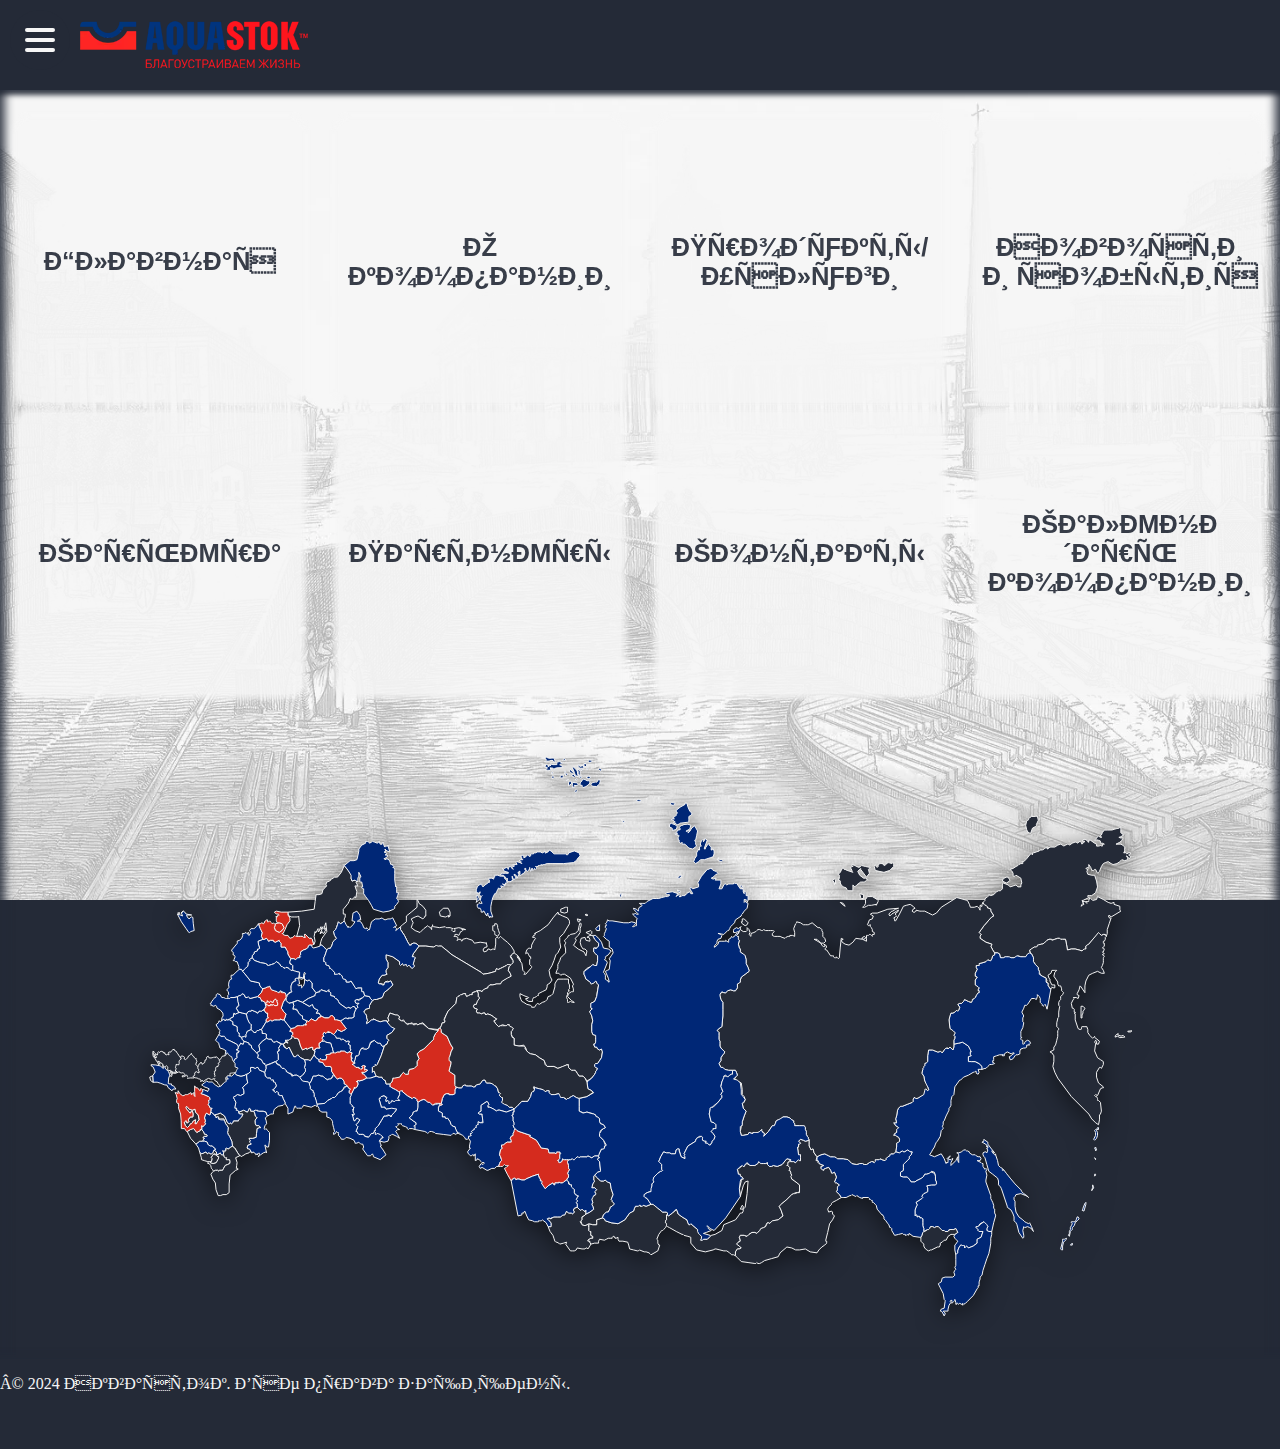
<file: index.html>
<!DOCTYPE html>
<html>

<head>
  <meta charset="utf_8">
  <meta name="viewport" content="width=device_width">
  <title>aquastok</title>
  <link href="/frontend/src/index.css" rel="stylesheet" type="text/css" />
</head>

<body>
  
  <header class="header">
    <div class="header-container">
      <h1 class="header-title"><img src="/frontend/src/images/logo-2.webp"></h1>
      <!--<nav class="main-menu_nav">
        <a href="#section1" class="main-menu_link">1 Главная</a>
        <a href="#section2" class="main-menu_link">2 О компании</a>
        <a href="#section3" class="main-menu_link">3 Продукты/Услуги</a>
        <a href="#section4" class="main-menu_link">4 Новости и события</a>
        <a href="#section5" class="main-menu_link">5 Карьера</a>
        <a href="#section6" class="main-menu_link">6 Интранет</a>
        <a href="#section7" class="main-menu_link">7 Партнеры</a>
        <a href="#section8" class="main-menu_link">8 Контакты</a>
        <a href="#section9" class="main-menu_link">9 Календарь компании</a>
      </nav>-->
    </div>
    <div class="burger-menu">
      <a href="#" class="burger-menu_button">
        <span class="burger-menu_lines"></span>
      </a>
      <nav class="burger-menu_nav">
        <a href="#section1" class="burger-menu_link">Главная</a>
        <a href="#section2" class="burger-menu_link">О компании</a>
        <a href="#section3" class="burger-menu_link">Продукты/Услуги</a>
        <a href="#section4" class="burger-menu_link">Новости и события</a>
        <a href="#section5" class="burger-menu_link">Карьера</a>
        <a href="#section6" class="burger-menu_link">Интранет</a>
        <a href="#section7" class="burger-menu_link">Партнеры</a>
        <a href="#section8" class="burger-menu_link">Контакты</a>
        <a href="#section9" class="burger-menu_link">Календарь компании</a>
        <a href="#map" class="burger-menu_link">Карта компании</a>
      </nav>

    </div>
  </header>
  <main>
    <div class="card-container">
      <div class="card">
        
        <div class="card-title">Главная</div>
        
      </div>
      <div class="card">
        
        <div class="card-title">О компании</div>
        
      </div>
      <div class="card">
        
        <div class="card-title">Продукты/<br>Услуги</div>
        
      </div>
      <div class="card">
        
        <div class="card-title">Новости и события</div>
        
      </div>
      <div class="card">
        
        <div class="card-title">Карьера</div>
        
      </div>
      <div class="card">
        
        <div class="card-title">Партнеры</div>
        
      </div>
      <div class="card">
        
        <div class="card-title">Контакты</div>
        
      </div>
      <div class="card">
        
        <div class="card-title">Календарь компании</div>
        
      </div>
    </div>
    <div id="map" class="rf-map">
        <div class="district"><b></b><span></span></div>
        <div class="close-district">&times;</div>
        <div id="RU-SAR" class="district-text">
            <div class="saratov"></div>    
        </div>
        <div id="RU-SA" class="district-text">
            <div class="saha"></div>
        </div>    
        <svg xmlns:svg="http://www.w3.org/2000/svg" xmlns="http://www.w3.org/2000/svg" xmlns:xlink="http://www.w3.org/1999/xlink" version="1.2" baseProfile="tiny" x="0px" y="0px" viewBox="0 0 1000 600" xml:space="preserve" xmlns:xml="http://www.w3.org/XML/1998/namespace"> 
            <path d="m 130.24729,259.26463 -0.71301,-1.3323 -0.83965,1.13893 -1.20312,0.61639 -0.3652,1.98343 -2.7566,-1.20341 -1.29507,1.2557 -1.79887,-1.96928 -0.51738,2.08913 -1.70104,0.51357 0.48353,2.36036 1.41813,-1.06374 1.07846,1.34199 2.31013,-0.11587 0.63117,-1.4221 0.77636,1.28888 1.63087,-0.86752 1.60105,1.08107 2.52028,-0.21377 0.38854,-1.63667 -0.76508,-2.45949 0.30997,-0.96605 c -0.75062,0.0982 -0.83803,-0.13605 -1.19347,-0.41925 z" data-title="Москва" data-code="RU-MOW"></path>
            <path d="m 136.30673,181.67516 -2.95955,-0.98651 -3.94605,0.98651 -0.98652,3.94606 0.98652,2.95954 3.94605,1.97303 2.95955,-1.97303 1.97302,-2.95954 -1.97302,-3.94606 z" data-title="Санкт-Петербург" data-code="RU-SPE"></path>
            <path d="m 305.00066,165.89094 -4.93257,0 -3.94605,3.94605 0.98651,3.94606 4.93257,0.98651 0.98652,0 0.98651,-0.98651 0.98651,0 0,0 0.98652,-0.98651 0,0.98651 0,0 -0.98652,0.98651 0,0 0.98652,0 0.98651,-0.98651 0,-3.94606 -1.97303,-3.94605 z m 45.37966,22.68982 1.97303,0.98652 0,0.98651 0,0.98652 0,0.98651 2.95954,1.97303 1.97303,-2.95954 -0.98652,-2.95955 -0.98651,-2.95954 0,0 0,-1.97303 -0.98651,-1.97303 -1.97303,0 0,1.97303 -0.98652,0 -0.98651,0 0,4.93257 z m -27.6224,-0.98651 -2.95954,-0.98651 -3.94606,-0.98652 -4.93257,0.98652 0,0 0.98651,0.98651 0,1.97303 -1.97303,0 -0.98651,-0.98652 0,-0.98651 0.98651,-0.98651 -2.95954,-0.98652 -2.95954,0 -0.98651,0 -0.98652,-0.98651 -5.91908,0.98651 -5.91909,-0.98651 -0.98651,-0.98652 0,-0.98651 0,0.98651 0,0 0,0.98652 -0.98652,0 0,0.98651 0,1.97303 0,0 -0.98651,-1.97303 -1.97303,-0.98651 -0.98652,-0.98652 -3.94605,2.95955 -3.94606,3.94605 -4.93257,-1.97303 -3.94606,-2.95954 0.98652,-2.95954 0.98651,-1.97303 -0.98651,-1.97303 -0.98652,-1.97303 3.94606,-1.97303 2.95954,-0.98651 4.93257,2.95954 0.98652,-0.98651 0.98651,-0.98652 0,-0.98651 0.98652,0 0,-2.95954 0,-2.95955 -2.95955,-3.94605 -3.94605,-2.95955 -0.98652,-2.95954 -0.98651,-0.98651 0,2.95954 0,4.93257 -5.91909,4.93257 -4.93257,3.94606 0,2.95954 0,2.95955 -3.94606,2.95954 -1.97302,1.97303 0,0.98651 0,1.97303 3.94605,5.91908 2.95954,5.91909 0.98652,1.97303 0.98651,0.98651 0,0.98652 1.97303,0 0,0 0,-0.98652 1.97303,-0.98651 1.97303,0 1.97303,0.98651 1.97303,1.97303 0,0 6.9056,0 7.89211,0.98652 1.97303,-0.98652 0.98651,-0.98651 0.98652,0.98651 0,0.98652 1.97303,-0.98652 1.97302,0 4.93258,3.94606 5.91908,4.93257 29.59543,17.75726 0.98651,0.98651 0.98652,0.98652 5.91908,-0.98652 6.9056,-1.97303 0,-0.98651 0.98652,-1.97303 0.98651,0.98651 0.98651,0 1.97303,-0.98651 1.97303,-0.98651 1.97303,-0.98652 1.97303,-0.98651 0.98651,-0.98652 0.98652,0 0.98651,0 1.97303,0.98652 1.97303,-2.95955 0,-1.97302 -0.98652,-0.98652 -1.97302,-2.95954 0.98651,-0.98652 0.98651,-0.98651 1.97303,-1.97303 0,-1.97303 -2.95954,-4.93257 -3.94606,-3.94606 -4.93257,-3.94605 -0.98651,-0.98652 -0.98652,-0.98651 -0.98651,0.98651 -0.98652,0.98652 0,0 -0.98651,-0.98652 -0.98651,0 -0.98652,0.98652 0,5.91908 -0.98651,5.91909 0,0 0,0 -0.98652,-0.98652 -0.98651,0 -1.97303,0.98652 -1.97303,-0.98652 -0.98651,0 -0.98652,1.97303 -2.95954,0.98652 -0.98651,-1.97303 0.98651,-1.97303 1.97303,-0.98651 0.98651,0 0,-1.97303 -0.98651,-1.97303 0.98651,0 -6.9056,-0.98652 -5.91908,0.98652 -1.97303,-2.95954 -5.91909,-1.97303 -3.94605,0.98651 0,0.98652 -0.98652,0.98651 -0.98651,-1.97303 -1.97303,0 -0.98651,0.98652 -0.98652,0 0,0 0.98652,-0.98652 0,-0.98651 0,-0.98652 -1.97303,-0.98651 -1.97303,0 0.98651,-0.98652 0,-0.98651 0.98652,0 0.98651,0 1.97303,0.98651 0.98651,-1.97302 0.98652,-1.97303 0.98651,0 0.98652,-0.98652 0,-0.98651 -0.98652,0 1.97303,0 1.97303,0 0,0 z" data-title="Ненецкий АО" data-code="RU-NEN"></path>
            <path d="m 157.02353,237.90648 0.98651,-0.98652 -2.95954,-0.98651 -0.98652,0.98651 0.98652,0.98652 1.97303,0 z m 6.9056,0.98651 -0.98652,0 -0.98651,0.98651 -2.95955,-1.97302 0,3.94605 -0.98651,2.95955 -1.97303,1.97302 0,-0.98651 0,-0.98651 0,-0.98652 -2.95954,0.98652 -0.98652,-0.98652 0.98652,-0.98651 0.98651,0 -0.98651,-5.91909 -1.97303,0 -1.97303,0.98652 0.98652,0.98651 -0.98652,0.98651 -0.98651,0.98652 -1.97303,0 0,0.98651 0,0.98652 -0.98652,1.97303 0,2.95954 0,1.97303 0.98652,0.98651 -2.95954,1.97303 -2.95955,2.95954 0,0.98652 0,0.98651 0,1.97303 2.95955,2.95954 2.95954,-0.98651 5.91908,-1.97303 4.93258,1.97303 5.91908,-3.94606 6.9056,-2.95954 0,-0.98652 0.98651,-1.97302 -3.94605,-4.93258 0,-4.93257 -2.95954,-2.95954 z" data-title="Ярославская область" data-code="RU-YAR"></path>
            <path d="m 255.67495,352.34213 m 0,0 0,2.95954 -1.97303,3.94606 0.98652,0.98651 0.98651,0.98652 -1.97303,0 -0.98651,0 -0.98652,0 -0.98651,0.98651 -0.98651,0 -1.97303,-0.98651 -0.98652,1.97303 -0.98651,0.98651 -0.98652,0 0,-0.98651 0,-0.98652 -0.98651,-0.98651 -1.97303,0.98651 0,-1.97303 0.98652,-0.98651 -2.95955,-2.95954 -2.95954,0.98651 -0.98651,0.98652 0,0.98651 -0.98652,0 0,0.98651 1.97303,6.9056 0,0.98652 1.97303,0 1.97303,0 0,0.98651 0.98651,0.98652 5.91909,0 4.93257,0 -1.97303,2.95954 -2.95954,2.95954 -0.98652,1.97303 -0.98651,-0.98651 -0.98652,-0.98652 -0.98651,0.98652 -1.97303,0 -0.98651,0 -0.98652,0 -2.95954,4.93257 -2.95954,4.93257 -0.98652,0.98651 -1.97303,1.97303 0,0.98652 0,0.98651 -0.98651,0 0,0.98651 0.98651,0.98652 0,0.98651 0,0.98652 0.98652,0 0.98651,-0.98652 2.95955,1.97303 2.95954,1.97303 -1.97303,1.97303 -1.97303,1.97303 0.98652,0 3.94605,0.98651 3.94606,-0.98651 0.98651,-2.95955 0,-1.97302 0.98652,-0.98652 0.98651,0 0.98652,-0.98651 0.98651,0 3.94606,1.97303 2.95954,1.97302 -1.97303,-3.94605 -1.97303,-2.95955 1.97303,-1.97302 1.97303,0 -1.97303,-0.98652 -1.97303,-1.97303 0.98652,0 0.98651,-0.98651 0.98652,-0.98652 -0.98652,-0.98651 0.98652,0 0.98651,0 0.98652,0 0.98651,0 0,0.98651 0.98651,0.98652 2.95955,0.98651 1.97302,0.98652 0,0.98651 0.98652,0.98652 0.98651,-0.98652 2.95955,0 2.95954,0.98652 0,-0.98652 0,0 0,-0.98651 -0.98652,-0.98652 1.97303,-1.97303 0,-1.97302 -2.95954,-1.97303 -3.94606,-2.95955 1.97303,-1.97302 0.98652,-0.98652 0.98651,-1.97303 0,-0.98651 0.98651,0 0.98652,-0.98651 0.98651,0 0.98652,0 0.98651,-3.94606 0,-4.93257 -0.98651,-1.97303 0,-0.98652 -0.98652,-0.98651 -1.97303,-0.98651 0,0 -0.98651,0 -0.98651,0.98651 -4.93258,-2.95954 -4.93257,-3.94606 0,-0.98651 -0.98651,0 -0.98651,0 -0.98652,0.98651 z" data-title="Челябинская область" data-code="RU-CHE"></path>
            <path d="m 178.72684,324.71973 -0.98652,-1.97303 -3.94605,-0.98651 0,-1.97303 -2.95955,-1.97303 -1.97302,-2.95954 -3.94606,5.91908 -1.97303,-0.98651 -3.94606,0 0.98652,3.94606 -0.98652,3.94605 0.98652,1.97303 0,1.97303 -2.95954,3.94606 -2.95955,1.97303 2.95955,4.93257 5.91908,0 0.98652,0.98651 0,0.98652 1.97302,-2.95955 1.97303,-4.93257 0.98652,0 1.97302,0 1.97303,-0.98651 0.98652,0 1.97303,0.98651 1.97302,0 1.97303,1.97303 2.95955,1.97303 0,-0.98652 0.98651,0 0.98651,0 0.98652,0 1.97303,-2.95954 0.98651,-1.97303 -1.97303,-2.95954 0,-2.95954 -0.98651,-1.97303 -2.95954,0 -1.97303,0 -1.97303,-1.97303 z" data-title="Ульяновская область" data-code="RU-ULY"></path>
            <path d="m 337.55563,344.45002 -3.94605,0.98651 -0.98652,0.98651 0,0.98652 -1.97303,0 -1.97302,-0.98652 -1.97303,0 -2.95955,0 -0.98651,-0.98651 -0.98651,0 -1.97303,0.98651 -0.98652,1.97303 -2.95954,0 -2.95954,-0.98651 0,1.97303 -0.98652,0.98651 0,1.97303 0,1.97303 -1.97303,0.98651 -1.97302,0 -1.97303,0 0,0 0,-0.98651 -2.95954,0 -1.97303,0.98651 -1.97303,3.94606 -0.98652,4.93257 0,0.98652 0.98652,0 -0.98652,0.98651 -0.98651,0 -0.98651,0 -0.98652,2.95954 0,2.95955 1.97303,0.98651 1.97303,0.98651 0,1.97303 0,1.97303 0.98651,0 1.97303,0 0,0.98651 0.98652,0.98652 0.98651,-0.98652 0.98651,0.98652 1.97303,2.95954 0.98652,2.95954 0.98651,0.98652 1.97303,0.98651 0,0 0.98651,0 0.98652,2.95955 1.97303,3.94605 0,0 0.98651,0 0,-0.98651 0.98651,0.98651 0,0.98652 0.98652,0 1.97303,0.98651 1.97303,1.97303 0.98651,1.97303 1.97303,0 0.98651,-0.98652 0,-1.97302 0.98652,0 1.97303,-0.98652 -0.98652,-0.98651 0,-0.98652 0.98652,0 0.98651,0 0,-0.98651 -0.98651,-0.98652 0.98651,-0.98651 1.97303,-0.98651 0,-0.98652 0.98651,-0.98651 0,0 0.98652,0 0,-0.98652 0,-0.98651 0.98651,-0.98652 0.98652,0 0,-0.98651 0,-0.98651 0,-0.98652 1.97302,0.98652 2.95955,-0.98652 -0.98652,-6.9056 0,-0.98651 -0.98651,0 -1.97303,0 -0.98651,-0.98652 0.98651,-0.98651 1.97303,-0.98651 0,-2.95955 0,-2.95954 2.95954,-1.97303 2.95954,-1.97303 0.98652,0.98652 0.98651,1.97303 -0.98651,0.98651 0,1.97303 1.97303,0 1.97303,0.98651 1.97302,0.98652 2.95955,1.97303 0.98651,-0.98652 1.97303,0 6.9056,1.97303 7.89211,-2.95954 -1.97303,-1.97303 -2.95954,0 -0.98651,-0.98652 -0.98652,-0.98651 -2.95954,-1.97303 -1.97303,-0.98651 0,-1.97303 0.98652,-2.95954 -1.97303,0 -1.97303,-1.97303 0.98651,-0.98652 0,-0.98651 -0.98651,-0.98652 -0.98652,0 -0.98651,-3.94605 -1.97303,-2.95955 -0.98651,-0.98651 -0.98652,0 -0.98651,-0.98651 -2.95954,-0.98652 -0.98652,0 -1.97303,0 -0.98651,-0.98651 -0.98651,-1.97303 -1.97303,0 -0.98652,0.98651 -1.97303,2.95955 z" data-title="Тюменская область" data-code="RU-TYU"></path>
            <path d="m 114.40611,270.46145 -1.57842,0 -0.29596,0.98651 -1.08516,0.98652 -0.78921,0 -0.49326,-0.98652 -2.36765,-0.98651 -2.26898,-0.98652 -0.29595,0 -0.39461,0.98652 -1.97304,0 -1.67707,0.98651 -0.49326,0.98652 -0.69056,0.98651 0.69056,4.93257 2.17033,3.94606 1.08517,0.98651 0.98652,0.98652 -0.1973,1.97302 0.0987,2.95955 1.67708,1.97303 1.28246,0.98651 1.87439,0 0.39461,-0.98651 0.78921,-0.98652 0.78921,0 0.78921,0 1.28247,-0.98651 1.57842,0 4.83392,-7.89212 -0.0986,-1.97302 1.47977,-1.97303 0.98652,0 -0.98652,-0.98652 0,-0.98651 0,-1.97303 0,-0.98651 -1.47977,0 -2.07168,-2.95955 0,0 -1.18382,0 -1.38112,0.98652 -0.98651,0 z" data-title="Тульская область" data-code="RU-TUL"></path>
            <path d="m 304.01415,296.11082 -2.95954,-1.97303 -2.95955,-1.97303 0,-1.97303 0,-0.98651 -0.98651,-0.98652 0,-0.98651 -1.97303,0.98651 0,0.98652 -2.95954,3.94605 -1.97303,3.94606 0,0.98652 0,0.98651 -4.93257,4.93257 -4.93257,4.93257 -1.97303,0.98652 -1.97303,0.98651 -2.95954,2.95954 1.97303,4.93258 -1.97303,2.95954 0,2.95954 0,0.98652 0,0 -2.95955,2.95954 -4.93257,0.98651 -0.98651,2.95954 0,1.97303 -2.95954,0 -1.97303,-1.97303 -1.97303,1.97303 -1.97303,2.95955 -4.93257,0 -1.97303,0.98651 0,0 0,0.98651 -0.98651,2.95955 -1.97303,1.97303 0,0.98651 0,1.97303 0.98651,0 0.98652,0.98651 3.94605,1.97303 2.95955,1.97303 0.98651,0 0,0 0.98652,-0.98651 0.98651,0 0.98651,0 0,0.98651 4.93257,3.94606 4.93258,2.95954 0.98651,-0.98651 0.98651,0 0,0 1.97303,0.98651 0.98652,0.98651 0,0.98652 0.98651,1.97303 2.95954,-1.97303 2.95955,-0.98652 1.97303,0.98652 1.97302,1.97303 0.98652,0 0,0 0.98651,0 0.98652,0.98651 1.97303,1.97303 2.95954,-1.97303 4.93257,0 -0.98651,1.97303 0.98651,0 0.98651,0 0.98652,-0.98651 -0.98652,0 0,-0.98652 0.98652,-4.93257 1.97303,-3.94606 1.97303,-0.98651 2.95954,0 0,0.98651 0,0 1.97303,0 1.97302,0 1.97303,-0.98651 0,-1.97303 0,-1.97303 0.98652,-1.97303 0,-0.98651 0,-1.97303 -0.98652,-0.98651 0,-4.93258 0,-3.94605 -2.95954,-1.97303 -2.95954,-2.95954 0.98651,-2.95955 0.98652,-3.94605 0,-1.97303 -0.98652,-0.98652 0,0 0,-2.95954 0,-1.97303 0.98652,-3.94605 1.97302,-3.94606 -1.97302,-2.95954 -0.98652,-1.97303 -2.95954,-6.9056 z" data-title="Свердловская область" data-code="RU-SVE"></path>
            <path d="m 136.30673,279.34008 -1.97303,-0.98652 0,0.98652 -0.98652,0 -0.98651,0 -0.98652,0 -2.95954,0 -1.97303,0.98651 -0.98651,0 -0.98652,-0.98651 -0.98651,0.98651 -1.97303,0.98651 -1.38112,0 -4.83392,7.89212 0.69056,1.97303 0,1.97302 2.17033,0 2.26899,0.98652 -0.29596,1.97303 0.39461,1.97303 1.97303,0.98651 2.95954,0 0.98651,1.97303 0.98652,0.98651 1.97303,0 0.98651,-0.98651 5.91909,2.95954 0.98651,0 0.98651,0 0.98652,-0.98651 0,0 0,-0.98652 0.98651,0.98652 1.97303,0 0,0 -0.98651,-1.97303 -1.97303,0 1.97303,-0.98652 1.97303,0 0.98651,-0.98651 1.97303,-0.98651 0,-1.97303 0,0 0.98651,-1.97303 0,-1.97303 -1.97303,-0.98651 -0.98651,0 0,0 0.98651,-0.98652 0,-0.98651 0,-0.98652 -3.94605,-4.93257 -2.95955,-3.94605 -1.97302,0 z"  data-title="Рязанская область" data-code="RU-RYA"></path>
            <path d="m 100.00298,273.42099 -3.946056,-0.98651 -3.946057,-0.98652 -0.394606,0.98652 -0.69056,0 -2.170331,0.98651 -1.578423,0 -0.394606,0.98651 -0.295954,1.97303 -2.367634,0.98652 -1.085166,1.97303 1.282468,0.98651 1.677075,0.98651 0,0.98652 0,1.97303 2.564937,0.98651 1.874377,0.98651 0.09865,1.97303 0.197303,2.95955 0.986514,0.98651 0.986515,0.98651 -0.295955,0.98652 0,1.97303 0.789212,0 0.69056,0 0.295954,0.98651 0.69056,0 3.255497,-0.98651 1.183818,0.98651 0.295954,-1.97303 -0.09865,-0.98651 0.493254,-0.98652 0.59191,-1.97302 4.14337,-1.97303 -0.0987,-2.95955 0.1973,-1.97302 -0.98652,-0.98652 -1.08517,-0.98651 -2.17033,-4.93257 -0.69056,-3.94606 z" data-title="Орловская область" data-code="RU-ORL"></path>
            <path d="m 372.08363,371.0859 m 0,-0.98651 -7.89211,2.95954 -6.9056,-1.97303 -1.97303,0 -0.98651,0.98652 -2.95955,-1.97303 -1.97302,-0.98652 -1.97303,-0.98651 -1.97303,0 0,-1.97303 0.98651,-0.98651 -0.98651,-1.97303 -0.98652,-0.98652 -2.95954,1.97303 -2.95954,1.97303 0,3.94606 0,1.97303 -1.97303,0.98651 -0.98651,0.98651 0.98651,0.98652 1.97303,0 0.98651,0 0,0.98651 0.98652,7.89212 -2.95955,0 -1.97302,-0.98652 0,0.98652 0,0.98651 0,0.98651 -0.98652,0 -0.98651,0.98652 0,0.98651 0,0.98652 -0.98652,0 0,0 -0.98651,0.98651 0,0.98652 -1.97303,0.98651 -0.98651,0.98651 0.98651,0.98652 -0.98651,0.98651 0,0 -0.98652,0 0,0.98652 0.98652,0.98651 -1.97303,0.98652 -0.98652,0 0,1.97302 1.97303,2.95955 -0.98651,4.93257 0,1.97303 0.98651,0 -2.95954,3.94605 0.98651,1.97303 0.98652,0.98652 0.98651,0.98651 0.98652,0 0.98651,-0.98651 0.98651,0 0,0.98651 0.98652,0 0,-0.98651 0.98651,-0.98652 0,2.95955 0,3.94605 1.97303,-0.98651 0,-0.98652 1.97303,0.98652 1.97303,1.97303 0.98651,0.98651 1.97303,0 0,0.98651 -0.98651,0.98652 -1.97303,-0.98652 -1.97303,2.95955 0.98651,1.97303 1.97303,-0.98652 4.93257,2.95954 0.98652,0 3.94606,-1.97302 2.95954,0 1.97303,-1.97303 1.97302,0 0.98652,-2.95955 0.98651,-1.97302 0.98652,-0.98652 0,-0.98651 -0.98652,-2.95954 -0.98651,-1.97303 0.98651,-4.93257 1.97303,-1.97303 -0.98651,-0.98652 0,-1.97303 0.98651,0 0.98652,0 0,0 1.97302,-1.97302 1.97303,-0.98652 2.95955,0 0.98651,0 0,-1.97303 -0.98651,-1.97303 0.98651,-1.97302 1.97303,-0.98652 0,-0.98651 0,-0.98652 0.98651,-1.97303 0.98652,-0.98651 0,-1.97303 -0.98652,-0.98651 -0.98651,-1.97303 0.98651,-0.98652 0,-0.98651 0,-0.98651 -0.98651,-1.97303 0,-0.98652 0,-0.98651 0,-1.97303 -0.98652,-0.98651 0,-0.98652 0.98652,0 0,-0.98651 0,-1.97303 0.98651,0 0,-1.97303 z" data-title="Омская область" data-code="RU-OMS"></path>
            <path d="m 127.4281,199.43242 0,-0.98651 -2.95955,0 -1.97302,0.98651 -0.98652,-1.97303 -1.38112,-0.98651 -1.87437,0.98651 -1.57843,0 -4.93257,1.97303 0.69056,3.94606 0.98652,2.95954 -0.88787,0.98651 -1.18381,0 -0.0987,0.98652 -0.1973,0.98651 -2.95955,0.98652 -0.49326,1.97303 -1.77572,1.97302 0.1973,1.97303 1.28247,1.97303 1.38112,0.98652 5.52449,1.97302 5.42583,0.98652 1.87437,0.98651 0.98652,0.98652 0,0 2.95954,-0.98652 2.95954,-0.98651 0.98652,-0.98652 0.98651,-0.98651 2.95954,1.97303 1.97303,2.95954 0,0 0.98652,0 0.98651,0.98652 1.97303,0.98651 0.98651,-0.98651 0.98652,0 1.97303,0.98651 0.98651,1.97303 0.98651,0 1.97303,0.98651 0,-2.95954 0,-2.95954 -0.98651,-0.98652 -0.98652,0 0,-0.98651 -0.98651,0 0,-1.97303 0.98651,-2.95954 -1.97302,-2.95955 -0.98652,-1.97302 0,-2.95955 -1.97303,-1.97303 0,-0.98651 -0.98651,-0.98651 -1.97303,0 -1.97303,0 0,-1.97303 0,-1.97303 -0.98651,-0.98652 -0.98652,-0.98651 0,0 0,-0.98651 -1.97303,0.98651 -1.97302,0.98651 -1.97303,-0.98651 z" data-title="Новгородская область" data-code="RU-NGR"></path>
            <path d="m 115.29397,289.20522 -1.57842,0 -1.28247,0.98651 -0.78921,0 -0.78921,0 -0.78921,0.98652 -0.39461,0.98651 -1.87439,0 -1.28246,-0.98651 -1.67708,-1.97303 -2.17034,0.98651 -1.97303,0.98652 -0.59191,1.97302 -0.493254,0.98652 0.09865,1.97303 -0.295954,0.98651 -1.183818,-0.98651 -3.255497,0.98651 0.591909,1.97303 1.874377,1.97303 2.762237,0.98651 2.36764,0.98652 0,0.98651 -0.0987,0 0.88786,0.98652 1.18383,0 0.88786,1.97302 -0.29595,0.98652 2.46628,1.97303 2.6636,2.95954 1.87438,-0.98651 1.57842,-0.98652 -0.98651,-5.91908 3.4528,-3.94606 4.34066,-2.95954 -0.39461,-1.97303 0.29596,-1.97303 -2.26899,-0.98652 -2.17033,0 0,-1.97302 -0.69056,-1.97303 z" data-title="Липецкая область" data-code="RU-LIP"></path>
            <path d="m 86.09313,282.29962 0,-0.98652 -1.677075,-0.98651 -1.282468,-0.98651 -2.466286,0 -0.394605,0 -0.591909,0 -0.493257,0 -0.69056,0.98651 -1.775726,-1.97303 -1.874377,1.97303 -0.986514,0.98651 -1.775726,-0.98651 -0.295954,0.98651 -0.197303,0.98652 -2.466285,1.97303 1.677074,2.95954 2.268983,2.95954 -0.295955,0.98652 -0.493257,0.98651 0.493257,0 0.295955,0.98651 -0.493258,0 -0.493257,0.98652 1.874377,1.97303 2.268983,0 0.591909,0 0.69056,0 0.887863,1.97303 1.085165,0.98651 4.636617,1.97303 5.919086,2.95954 0.887863,0.98652 0.887862,1.97302 1.38112,-1.97302 1.085166,-1.97303 1.282469,0.98651 1.183817,0 0.295954,0 0,-0.98651 0.591909,-0.98652 -0.197303,-0.98651 0,0 -1.874377,-1.97303 -0.591909,-1.97303 -0.69056,0 -0.295954,-0.98651 -0.69056,0 -0.789212,0 0,-0.98652 0.295955,-0.98651 -0.986515,-1.97303 -0.986514,-0.98651 -0.197303,-2.95955 -0.09865,-1.97303 -1.874377,-0.98651 -2.564937,-0.98651 0,-1.97303 z" data-title="Курская область" data-code="RU-KRS"></path>
            <path d="m 296.12204,366.15333 m 0.98651,-1.97303 -4.93257,0.98652 -2.95954,0.98651 -1.97303,-1.97303 -0.98652,-0.98651 -0.98651,0 0,0 -0.98652,0 -1.97302,-1.97303 -1.97303,-0.98652 -2.95955,0.98652 -2.95954,1.97303 0,4.93257 -0.98651,3.94606 -0.98652,0 -0.98651,0 -0.98652,0.98651 -0.98651,0 0,0.98651 -0.98651,1.97303 -0.98652,0.98652 -1.97303,1.97302 3.94606,2.95955 2.95954,1.97303 0,1.97302 -1.97303,0.98652 0.98652,0.98651 0,0.98652 0,0.98651 0,0.98652 4.93257,0.98651 4.93257,0.98651 1.97303,0.98652 0.98651,0.98651 0.98652,-0.98651 0.98651,-0.98652 1.97303,0 2.95954,0.98652 0.98652,0.98651 7.89211,0.98652 7.89212,0.98651 0.98651,-0.98651 0.98651,-0.98652 0.98652,0 1.97303,0.98652 0.98651,-0.98652 0.98652,0 -1.97303,-3.94605 -0.98652,-2.95955 -0.98651,0 0,0 -1.97303,-0.98651 -0.98651,-0.98652 -0.98652,-2.95954 -1.97303,-2.95954 -0.98651,-0.98652 -0.98651,0.98652 -0.98652,-0.98652 0,-0.98651 -1.97303,0 -0.98651,0 0,-1.97303 0,-1.97303 -1.97303,-0.98651 -1.97303,-0.98651 0,-3.94606 0.98652,-1.97303 z" data-title="Курганская область" data-code="RU-KGN"></path>
            <path d="m 32.525406,170.82351 m -1.677075,0 m -0.69056,0 0,0 2.367635,0 0,0 z m 4.439315,-0.98652 1.183817,-0.98651 -1.183817,0.98651 -1.085166,0.98652 0.09865,0 0.986515,-0.98652 z m 9.766491,2.95955 0,0 -5.623132,-0.98652 -1.381119,-1.97303 -1.578423,-0.98651 -1.183817,0.98651 -0.986515,0.98652 0.394606,0 1.085166,2.95954 -2.268983,-0.98651 -2.959543,-0.98652 4.14336,7.89212 4.735268,6.9056 2.76224,3.94605 0.493258,0 0.394605,0 1.085166,-0.98651 3.4528,-0.98652 -0.887863,-6.9056 -0.295954,-2.95954 -0.09865,-2.95954 -0.493257,-0.98652 -0.591908,0 -0.69056,0 -1.085166,0.98652 -1.085166,0.98651 -1.775725,-1.97303 -0.69056,-1.97302 0.493257,0 0.69056,0 3.058194,0 0.887863,0 z" data-title="Калининградская область" data-code="RU-KGD"></path>
            <path d="m 172.80775,269.47493 -1.97303,-0.98651 -1.97302,-0.98652 -0.98652,-1.97302 -0.98651,-1.97303 -0.98652,0.98651 -1.97302,0.98652 -6.9056,-3.94606 -4.93258,-1.97303 -4.93257,1.97303 0,0 0.98652,2.95954 -0.98652,3.94606 1.97303,0 1.97303,0 0.98651,1.97303 0.98652,1.97303 2.95954,2.95954 0.98652,0 0,0 0,1.97303 0,0.98651 1.97302,0.98652 1.97303,0.98651 0.98652,0 0.98651,0.98651 0.98652,-0.98651 1.97302,-1.97303 1.97303,0.98652 1.97303,0.98651 1.97303,-0.98651 0.98651,-1.97303 1.97303,-0.98652 0.98652,0 0,-0.98651 -1.97303,-2.95954 -2.95955,0 0.98652,-0.98652 0.98651,-1.97303 z" data-title="Ивановская область" data-code="RU-IVA"></path>
            <path d="m 83.922798,256.65025 -0.986514,0.98651 -1.085166,0 -0.69056,0 -0.295954,0 -0.986514,0 -0.986514,0 -1.874377,-0.98651 -2.07168,0 -1.677075,-2.95955 -2.959542,-0.98651 -0.887863,0.98651 -0.295954,1.97303 -0.591909,0.98652 -0.69056,0 -1.479771,1.97303 -1.578423,1.97302 -0.887863,1.97303 -0.69056,0 0.789211,0.98652 -0.197302,0.98651 0.591908,0 2.466286,0.98652 1.874377,-0.98652 0.887863,0.98652 0.591908,1.97302 1.874377,0.98652 1.578423,0.98651 2.367634,2.95955 0.295955,2.95954 -1.282469,1.97303 -0.197303,2.95954 1.874377,-1.97303 1.775726,1.97303 0.69056,-0.98651 0.493257,-0.98652 0.591909,0.98652 0.394605,0 2.466286,-0.98652 1.085166,-0.98651 2.367634,-0.98652 0.295954,-1.97303 0.394606,-1.97302 1.578423,0.98651 2.170331,-0.98651 0.69056,0 0.394606,-0.98652 -2.268983,-3.94606 0.986514,-1.97302 1.578423,-0.98652 -0.986514,-4.93257 -0.591909,-3.94606 -3.4528,0.98652 -3.4528,0 z" data-title="Брянская область" data-code="RU-BRY"></path>
            <path d="m 113.8142,372.07242 -1.28247,0 -1.08516,-0.98652 -0.19731,0.98652 -0.1973,0 -0.78921,-0.98652 -1.28248,0 -1.67707,0.98652 0.98651,1.97302 0.59191,2.95955 1.18383,0.98651 0.78921,0.98651 -1.28248,0.98652 -0.88786,1.97303 0.29595,2.95954 0.98653,1.97303 2.56493,0 2.07168,1.97303 -1.67707,0 -2.17033,0.98651 -0.49326,4.93257 -0.39461,3.94606 -3.55146,0.98651 -3.65011,0 0.1973,0.98652 0.98652,0.98651 -0.39461,0.98652 -0.29595,0.98651 0.98652,0.98652 0.69056,0.98651 -3.35416,0.98651 -0.88786,2.95955 0.39461,0.98651 0.3946,0 0.78921,0 0.78921,0 0.69056,0.98652 0.69057,0.98651 0,0.98651 0.29596,0 0,0 0.29595,0 0.39461,0 -0.1973,0.98652 0.1973,0 0.69056,0 0.59191,-0.98652 2.86089,1.97303 0.0987,0.98652 0.0987,0 1.08517,-0.98652 0.29595,0 0.1973,0 -0.1973,0.98652 0.69056,-0.98652 0.98652,-0.98651 0.5919,0.98651 -0.0986,0.98652 -0.78921,0.98651 -0.3946,0.98652 1.18381,-0.98652 1.18382,-0.98651 2.76224,-1.97303 2.86089,-0.98652 0.49326,0.98652 -1.77573,-7.89212 0.59191,0 1.18382,1.97303 1.97303,0 0.98651,-6.9056 0,-7.89211 -1.97303,-1.97303 -1.57842,-1.97303 -0.98651,0.98652 -0.98652,-0.98652 0.88786,-2.95954 1.67708,-1.97303 -0.39461,-2.95954 -0.98651,-2.95955 2.36763,-1.97302 -0.98651,-1.97303 -0.59191,-1.97303 -2.95954,-0.98651 -3.15685,0 z" data-title="Астраханская область" data-code="RU-AST"></path>
            <path d="m 817.98808,309.92202 -1.97303,-1.97303 -0.98652,-0.98652 -0.98651,0.98652 -0.98651,0.98651 -0.98652,-0.98651 -1.97303,0 -0.98651,1.97303 -1.97303,2.95954 -0.98651,-0.98651 -0.98652,-0.98652 -0.98651,0.98652 -1.97303,0 -4.93257,-1.97303 -3.94606,0 -0.98651,5.91908 0,5.91909 -0.98652,0.98651 -1.97303,0.98652 0,0.98651 0,0.98652 -0.98651,0.98651 -0.98652,0.98651 0,0.98652 0,0.98651 -0.98651,3.94606 1.97303,2.95954 0.98651,4.93257 0.98652,3.94606 1.97303,1.97303 0.98651,2.95954 -0.98651,0.98652 -1.97303,-1.97303 -0.98652,0.98651 -0.98651,0.98652 -0.98652,3.94605 -3.94605,2.95955 0,0 -1.97303,0.98651 -0.98652,0 -1.97302,-0.98651 0,0 -0.98652,0.98651 0,1.97303 0,0.98651 -0.98651,0.98652 -4.93257,1.97303 -4.93257,1.97302 -0.98652,0 -0.98651,0 -1.97303,1.97303 -0.98652,1.97303 -0.98651,5.91909 -0.98651,2.95954 0.98651,3.94606 -1.97303,0 -0.98651,0 1.97303,2.95954 2.95954,1.97303 -0.98652,0.98651 -0.98651,0.98652 0,0.98651 0,1.97303 -1.97303,0.98651 -0.98651,1.97303 0.98651,0 0.98652,0 0.98651,0.98652 1.97303,0.98651 0.98651,1.97303 0,1.97303 -0.98651,0.98651 -1.97303,0 0,4.93257 -0.98651,4.93257 3.94605,0.98652 2.95955,-1.97303 0.98651,0.98651 0.98651,0 1.97303,-0.98651 0.98652,-0.98651 1.97302,0.98651 0.98652,0.98651 0.98651,0 0.98652,0 -0.98652,2.95955 -1.97303,1.97303 0,0.98651 0,0.98651 -1.97302,1.97303 -1.97303,1.97303 -0.98652,0.98651 -0.98651,0.98652 0,2.95954 0,2.95954 -2.95954,1.97303 0,3.94606 2.95954,0.98651 3.94606,0 1.97302,1.97303 1.97303,2.95955 0.98652,0 0.98651,0 0.98652,0 0.98651,0 0,0 0.98651,-0.98652 1.97303,-0.98651 3.94606,-1.97303 1.97303,-1.97303 0.98651,-1.97303 1.97303,0 2.95954,-0.98651 0.98652,-0.98652 0.98651,0 0,-0.98651 2.95955,0.98651 0.98651,3.94606 0,3.94606 0.98651,1.97303 0,1.97302 -0.98651,0.98652 -3.94606,0 -4.93257,0.98651 0,0 0.98652,1.97303 0,3.94606 -1.97303,0.98651 -1.97303,0.98652 -0.98652,0.98651 -0.98651,1.97303 0,0.98651 0,0.98652 -2.95954,1.97303 -2.95955,1.97303 0.98652,1.97302 0,0.98652 -0.98652,1.97303 -0.98651,2.95954 0,2.95954 0,2.95954 0.98651,-0.98651 0,0 0.98652,0.98651 0,0.98652 0.98651,0 0.98652,-0.98652 0.98651,0.98652 0,0.98651 0.98652,0 1.97302,0.98652 0,3.94605 0,2.95955 0.98652,2.95954 0,2.95954 3.94606,-1.97303 0,0 0.98651,0 0,0 0.98651,-0.98651 0.98652,-1.97303 1.97303,0 1.97303,0.98652 1.97302,-0.98652 1.97303,0 0,0 0.98652,0.98652 1.97303,2.95954 1.97302,0 1.97303,0.98651 1.97303,0 0.98652,0 0.98651,-1.97303 1.97303,0 1.97303,0 0.98651,0 1.97303,-0.98651 0.98651,1.97303 0,0 0.98652,1.97303 -2.95955,1.97303 -0.98651,1.97302 0.98651,1.97303 0.98652,0.98652 1.97303,1.97303 -1.97303,2.95954 -0.98652,0.98651 0,4.93257 0.98652,4.93257 1.97303,-1.97302 0,-1.97303 0.98651,-2.95954 1.97303,-2.95955 0.98651,0 0.98652,0.98652 0.98651,-0.98652 0.98652,0.98652 0,0.98651 0,0.98652 0.98651,-0.98652 0.98652,-0.98651 0.98651,0.98651 0.98651,0.98652 4.93258,-1.97303 3.94605,-2.95955 0,-1.97302 0,-1.97303 3.94606,-1.97303 1.97303,-5.91909 -1.97303,0 -1.97303,0 -0.98651,-0.98651 0,-0.98652 -0.98652,-0.98651 -0.98651,-0.98651 0,-0.98652 0.98651,0 0,0 0.98652,0 1.97303,-2.95954 3.94605,-1.97303 0,0 0,0.98651 1.97303,1.97303 1.97303,1.97303 -0.98651,1.97303 0,1.97303 1.97302,0.98651 2.95955,0 1.97303,-8.87863 1.97302,-6.9056 0,-0.98651 -0.98651,-1.97303 0,-0.98651 0,-1.97303 0,-0.98652 -0.98651,-0.98651 0,-2.95954 -0.98652,-2.95954 -0.98651,-1.97303 -0.98652,-1.97303 0,-1.97303 0,-0.98651 0,0 0,0 -4.93257,-13.8112 0,-0.98652 0,-0.98651 0.98652,-4.93257 -0.98652,-3.94606 0.98652,-1.97303 -0.98652,-0.98651 -0.98651,0.98651 -1.97303,-2.95954 0,-2.95955 -0.98652,0 -0.98651,-0.98651 -3.94606,-1.97303 0,0 0.98652,0 1.97303,0 0.98651,-1.97303 -0.98651,-1.97302 -1.97303,0 -1.97303,-0.98652 0,0 -0.98652,-0.98651 -2.95954,0 -2.95954,-1.97303 0,-0.98652 -1.97303,-0.98651 0,0 -0.98651,0 -0.98652,-0.98651 -1.97303,0 -0.98651,0.98651 -0.98652,0.98651 -2.95954,0.98652 -1.97303,0 0,0 0.98652,0 0.98651,1.97303 0,3.94605 0,3.94606 -0.98651,-1.97303 0,-2.95954 0,-0.98651 0,0 -1.97303,3.94605 -4.93257,4.93257 0,-2.95954 1.97303,-3.94606 -0.98652,0 -0.98651,0.98652 -0.98652,0 -1.97302,-0.98652 0.98651,-0.98651 0.98651,-0.98651 0,-0.98652 -2.95954,2.95954 0.98652,0.98652 0,1.97303 0,0.98651 -0.98652,0 -0.98651,0 0,0.98651 0,0 -1.97303,-4.93257 -2.95954,-4.93257 -6.9056,2.95955 -4.93258,-1.97303 1.97303,-2.95955 0.98652,-1.97302 1.97303,-2.95955 0.98651,-2.95954 0.98651,-1.97303 0.98652,-0.98651 2.95954,-4.93257 0.98652,-5.91909 0.98651,-0.98651 0.98651,-0.98652 0,-0.98651 -0.98651,-0.98652 0.98651,-1.97303 0,-2.95954 0.98652,-0.98651 1.97303,-4.93257 1.97303,-3.94606 0.98651,-1.97303 0,-1.97303 0.98651,-0.98651 0.98652,-1.97303 0,-1.97303 0,-2.95954 0.98651,-3.94606 1.97303,-1.97303 0.98651,-7.89211 4.93258,-6.9056 0.98651,0 0.98651,-0.98652 0.98652,-0.98651 0.98651,-0.98651 4.93257,-1.97303 4.93258,-2.95955 0.98651,0 0.98651,-0.98651 0.98652,0 0,1.97303 1.97303,0.98651 0.98651,-1.97303 -0.98651,-2.95954 1.97303,0 1.97302,0 0,-1.97303 0,-0.98651 -2.95954,-2.95954 -3.94606,-1.97303 -3.94605,0 -2.95955,-0.98652 0,-3.94605 2.95955,-0.98652 -0.98652,-1.97303 0,-0.98651 0,-0.98651 0.98652,-0.98652 -2.95955,-4.93257 -5.91908,-3.94606 -3.94606,0.98652 -4.93257,0.98651 0,2.95954 -0.98651,2.95955 z" data-title="Хабаровский край" data-code="RU-KHA"></path>
            <path d="m 73.959004,415.47904 -0.394605,-0.98651 -1.479772,0.98651 -2.170331,0.98652 -0.887863,0 0.789212,0.98651 2.170331,0.98652 -2.07168,4.93257 -0.09865,0 0,0 0,0 -0.09865,0 -0.394606,0.98651 0,0 -3.156845,0.98651 -2.76224,-0.98651 -0.394606,-0.98651 -0.591908,0 -1.282469,0 -0.493257,0 0.295954,0.98651 -0.197303,0.98651 1.38112,0 1.578423,1.97303 0.493257,1.97303 0.197303,0.98652 1.085166,0.98651 1.085165,1.97303 2.07168,-0.98652 2.170332,0 1.085165,0.98652 0.394606,-0.98652 0.493257,0 1.479772,0 1.578422,0 0.986515,-1.97302 1.677074,-2.95955 2.466286,-0.98651 2.170331,-0.98652 0.295954,-1.97302 -0.493257,-1.97303 -1.677074,0 -1.677074,0 0.09865,-0.98652 0.295954,-0.98651 -1.282468,0 -1.38112,-0.98651 -0.09865,-0.98652 -0.197302,-0.98651 -0.493258,0 -0.986514,0 -0.789211,0 -0.789212,-0.98652 z" data-title="Чеченская Республика" data-code="RU-CE"></path>
            <path d="m 239.89072,306.96247 -1.97303,-0.98651 -0.98651,-0.98651 0,-0.98652 -0.98651,-0.98651 -0.98652,0 -0.98651,0 -1.97303,-0.98652 -1.97303,-1.97303 -3.94606,2.95955 -1.97303,4.93257 -1.97302,0.98651 -1.97303,0 -0.98652,0 -1.97303,-0.98651 -1.97302,2.95954 -0.98652,3.94606 -0.98651,0.98651 -1.97303,0 -0.98651,3.94606 -0.98652,2.95954 0.98652,0.98652 -0.98652,0 -1.97303,0.98651 0.98652,0.98652 0.98651,0 1.97303,1.97302 1.97303,0 0.98651,0 0,0.98652 0.98652,0 0,0 0.98651,0.98651 1.97303,-0.98651 0,-0.98652 -0.98652,-0.98651 1.97303,-0.98651 1.97303,0.98651 -0.98651,0 0,1.97303 0,1.97303 0.98651,-0.98652 1.97303,0.98652 -2.95954,1.97302 -2.95955,0 0.98652,1.97303 0.98651,0 1.97303,1.97303 0.98652,1.97303 1.97302,0.98651 1.97303,-0.98651 2.95955,-0.98651 2.95954,-0.98652 -0.98652,-1.97303 -0.98651,-2.95954 -0.98651,0 -0.98652,0.98651 0,-4.93257 0.98652,-0.98651 0.98651,0 0.98651,-0.98651 0,-0.98652 0.98652,0.98652 0.98651,-0.98652 3.94606,-8.87863 2.95954,-8.87863 z" data-title="Удмуртская Республика" data-code="RU-UD"></path>
            <path d="m 65.869587,414.49253 -1.479771,0.98651 -1.183817,0 -0.789211,-0.98651 -0.986515,0 -1.085165,0.98651 -0.591909,-0.98651 -0.789211,-0.98652 -2.170332,0.98652 -2.268982,0.98651 -0.887863,-0.98651 -0.887863,0 1.479771,4.93257 0.09865,1.97303 2.860891,0.98651 3.4528,0.98652 0.493257,0 1.282469,0 2.07168,0 0.789211,-2.95955 -0.986514,-0.98651 1.085165,-1.97303 1.578423,-1.97303 0.493257,0 0.295955,0 2.170331,0.98652 -0.394606,-2.95955 -2.466285,-1.97302 -1.183818,1.97302 z" data-title="Республика Северная Осетия — Алания" data-code="RU-SE"></path>
            <path d="m 166.88867,306.96247 -2.95954,0.98652 -1.97303,0.98651 -0.98652,0 0,-0.98651 -1.97303,0.98651 -1.97302,0.98652 -1.97303,-3.94606 -1.97303,-6.9056 -1.97303,-0.98651 -1.97303,0 -0.98651,-0.98652 -1.97303,-1.97303 0,0.98652 0,1.97303 -1.97303,0.98651 -0.98651,0.98651 -1.97303,0 -1.97303,0 1.97303,0.98652 0.98651,1.97303 0,0 -1.97303,-0.98652 -0.98651,0 0,0 0,0.98652 -1.97303,0.98651 1.97303,2.95954 1.97303,1.97303 0.98651,-0.98651 0.98652,-0.98652 1.97302,3.94606 2.95955,5.91909 1.97303,0 1.97302,-1.97303 2.95955,2.95954 3.94605,1.97303 3.94606,0 1.97303,0.98651 3.94606,-5.91908 0.98651,-3.94606 -0.98651,0 0,-0.98651 -0.98652,0 -0.98651,-0.98652 0.98651,-0.98651 -0.98651,-0.98652 z" data-title="Республика Мордовия" data-code="RU-MO"></path>
            <path d="m 203.3897,127.41688 -3.94606,-4.93257 -2.95954,6.9056 -3.94606,4.93257 -0.98652,0 -1.97302,0 -2.95955,1.97303 -0.98651,0 0,0.98651 -0.98652,0.98652 -2.95954,0.98651 -0.98651,2.95954 0.98651,0.98652 0,0 -0.98651,0.98651 -2.95955,2.95954 -0.98651,3.94606 -2.95954,0.98652 -2.95955,0 -0.98651,6.9056 -0.98651,7.89211 -12.82469,1.97303 -13.8112,0.98651 0,1.97303 1.97303,2.95954 0,-0.98651 0.98651,0.98651 0.98652,0 2.95954,0 2.95954,0 0.98652,-0.98651 0,0 0.98651,9.86514 -2.95954,10.85166 1.97303,0 1.97303,0 1.97303,0 0.98651,0.98651 1.97303,0 -0.98652,-1.97303 0,-0.98651 0.98652,0 0,0 1.97303,1.97303 1.97303,1.97303 1.97302,0 0.98652,0.98651 0.98651,3.94606 0,0 0.98652,0.98651 0.98651,-2.95954 -0.98651,-4.93257 0.98651,-4.93257 0,0.98651 0.98651,0 0.98652,-1.97303 0.98651,-1.97302 0,2.95954 0.98652,0 0.98651,-2.95954 0.98652,-1.97303 0,0.98651 0,0.98652 0,0.98651 0,0 0.98651,-1.97303 0.98651,-0.98651 -0.98651,2.95954 -1.97303,3.94606 0.98652,0 0,0 0.98651,-1.97303 0,0.98651 1.97303,0.98652 1.97303,-3.94606 0,-0.98651 -0.98652,0 0,0.98651 0,-0.98651 0,-0.98652 -0.98651,0.98652 0,0 0.98651,-2.95955 0.98652,-2.95954 0.98651,8.87863 -4.93257,6.9056 -0.98651,2.95954 -0.98652,3.94606 0.98652,0 0.98651,0 1.97303,1.97303 2.95954,2.95954 0.98652,-0.98652 0.98651,-0.98651 0.98651,0 0,0.98651 1.97303,-2.95954 0.98652,-2.95954 0,0 0,-0.98652 1.97303,-1.97302 1.97302,-1.97303 -1.97302,-2.95955 -0.98652,-3.94605 1.97303,-1.97303 0.98651,-1.97303 0.98652,-2.95954 0.98651,-2.95954 0.98652,0.98651 0.98651,0.98651 1.97303,-0.98651 1.97303,-1.97303 0,-1.97303 0.98651,-1.97303 0,-1.97302 0,-0.98652 -0.98651,0 -0.98652,0 0,-2.95954 0,-1.97303 0.98652,-0.98651 0,0 3.94606,-4.93258 0.98651,-1.97302 0.98651,-2.95955 0.98652,0 0.98651,0.98652 1.97303,-1.97303 0.98652,-0.98652 0,0.98652 0.98651,0 0.98651,-5.91909 -1.97302,-5.91908 0.98651,0 1.97303,0 -0.98652,-1.97303 -0.98651,-1.97303 0.98651,-0.98651 -0.98651,0 -0.98651,-0.98652 -2.95955,0.98652 -0.98651,-2.95955 0.98651,-2.95954 -3.94605,-4.93257 z" data-title="Республика Карелия" data-code="RU-KR"></path>
            <path d="m 108.28971,374.04544 -0.98651,-1.97302 -1.57843,0 -1.38112,0 0,-1.97303 -1.47978,-0.98652 -0.69056,1.97303 -1.28247,1.97303 -3.650099,-1.97303 -4.83392,1.97303 -0.591909,0.98651 1.677075,0.98652 2.959542,0 -1.38112,2.95954 -2.762239,1.97303 -0.197303,0.98651 -0.197303,0.98652 -2.466286,0 -2.564937,0 -0.789211,1.97303 -1.085166,0.98651 -0.394606,0 -0.493257,-0.98651 -1.479771,0.98651 -1.775726,-0.98651 -3.058194,-6.9056 -4.242011,-2.95955 -2.663589,0.98652 -3.551451,0.98651 0.69056,0.98652 0.986514,0 -0.09865,0.98651 0.197303,0.98651 1.183817,-0.98651 1.282468,0 0.295954,0.98651 -0.591908,0.98652 2.76224,0 3.156845,0 0.887863,2.95954 0.789212,1.97303 1.479771,1.97303 1.183817,1.97303 -0.295954,1.97303 -0.394606,2.95954 0.591909,1.97303 1.38112,1.97303 2.268982,4.93257 0.789212,4.93257 0.69056,0.98651 1.578423,0.98652 2.959542,4.93257 2.07168,2.95954 1.085166,0 0.69056,0.98652 0.789211,-0.98652 0.591909,0 3.058195,-1.97303 3.255496,-0.98651 0.69056,-0.98652 0.98652,0 0,-0.98651 -0.69057,-0.98651 -0.69056,-0.98652 -0.78921,0 -0.78921,0 -0.3946,-0.98651 -0.39461,0 0.88786,-2.95955 3.35416,-0.98651 -0.69056,-0.98651 -0.98652,-0.98652 0.29595,-0.98651 0.39461,-0.98652 -0.98652,-0.98651 -0.1973,-0.98652 3.65011,0 3.55146,-0.98651 0.39461,-3.94606 0.49326,-4.93257 2.17033,-0.98651 1.67707,0 -2.07168,-1.97303 -2.56493,0 -0.98653,-1.97303 -0.29595,-2.95954 0.88786,-1.97303 1.28248,-0.98652 -0.78921,-0.98651 -1.18383,-0.98651 -0.59191,-2.95955 z" data-title="Республика Калмыкия" data-code="RU-KL"></path>
            <path d="m 69.815645,417.45207 -0.789212,-0.98651 -1.282468,0 -0.295955,-0.98652 -0.493257,0 -1.578423,1.97303 -1.085165,1.97303 0.986514,0.98651 -0.789211,2.95955 -1.479772,0.98651 3.156846,0.98651 3.156845,-0.98651 0,0 0.394606,-0.98651 0.197303,0 2.07168,-3.94606 -2.170331,-1.97303 z" data-title="Республика Ингушетия" data-code="RU-IN"></path>
            <path d="m 444.09917,473.68338 -0.98651,0 -0.98651,-0.98651 -0.98652,-0.98652 -0.98651,0.98652 -0.98652,0 -0.98651,-0.98652 -1.97303,-1.97302 -2.95954,0.98651 -0.98652,1.97303 0.98652,1.97303 -1.97303,1.97303 -0.98652,-0.98652 0,0 -1.97302,0 -0.98652,0 -0.98651,-0.98651 -0.98652,-0.98652 -0.98651,1.97303 -0.98652,1.97303 -0.98651,0 -0.98651,0 -0.98652,0.98651 -0.98651,0.98652 -2.95955,0 -3.94605,0 -1.97303,0.98651 -0.98652,0.98652 0,0 -1.97302,-0.98652 -1.97303,0.98652 1.97303,1.97303 1.97302,1.97302 0,0.98652 0,1.97303 0,0.98651 -2.95954,0 1.97303,4.93257 2.95954,3.94606 0.98652,2.95954 0.98651,2.95955 0.98652,0.98651 0.98651,0 1.97303,0.98651 0.98651,0.98652 3.94606,-0.98652 2.95954,-0.98651 0,0.98651 -0.98651,0.98652 4.93257,6.9056 1.97303,0 1.97303,0 1.97303,-0.98652 0.98651,-1.97302 4.93257,0.98651 0,0 0.98652,0 0.98651,0 0.98651,0 0.98652,-0.98651 0.98651,0 0.98652,0.98651 1.97302,-2.95954 0.98652,-1.97303 -0.98652,-1.97303 0,-0.98651 -1.97302,0 0,-0.98652 2.95954,-1.97303 1.97303,0 0,-1.97303 -1.97303,-0.98651 0,-1.97303 0,-1.97303 -0.98652,0 -0.98651,-0.98651 0,-2.95954 -0.98651,-3.94606 -0.98652,0.98651 -1.97303,0.98652 -2.95954,-0.98652 -1.97303,-2.95954 0.98652,-0.98651 0.98651,-0.98652 0,-0.98651 0,-1.97303 1.97303,-0.98652 1.97303,-1.97302 0,-1.97303 0,-0.98652 -0.98652,0 z" data-title="Республика Алтай" data-code="RU-AL"></path>
            <path d="m 238.90421,339.51744 -0.98652,-0.98651 0,-0.98651 -2.95954,0 -2.95954,-0.98652 -2.95954,0.98652 -2.95955,0.98651 -1.97303,0 -1.97302,0 -3.94606,1.97303 -3.94606,0.98651 -0.98651,-0.98651 0,0.98651 -0.98652,0.98652 0,0 0.98652,0.98651 0,1.97303 -0.98652,1.97303 -0.98651,0.98651 -1.97303,0 0,0.98652 -0.98651,1.97303 -1.97303,3.94605 0,0 -0.98652,2.95955 0,2.95954 0,2.95954 0.98652,0.98652 0.98651,0.98651 0,0 0,0.98651 0.98652,0.98652 0.98651,0 -0.98651,2.95954 0,1.97303 0.98651,1.97303 0,0.98651 -0.98651,0 -0.98652,0 0.98652,2.95954 0.98651,2.95955 0.98652,0 1.97302,-1.97303 2.95955,0.98651 -1.97303,2.95955 -1.97303,1.97302 0.98651,0.98652 0.98652,0.98651 -1.97303,4.93257 0.98651,0 0.98652,1.97303 0.98651,0.98652 1.97303,0 1.97303,0 1.97303,0.98651 0.98651,0.98652 3.94606,0.98651 1.97303,-3.94606 1.97303,0 0.98651,-1.97303 0,-0.98651 0.98651,0 0,-0.98651 0,-0.98652 1.97303,-1.97303 0.98652,-0.98651 2.95954,-4.93257 2.95954,-4.93257 0.98652,0 0.98651,0 1.97303,-0.98652 0.98651,0 1.97303,0.98652 0,0.98651 0.98652,-1.97303 2.95954,-2.95954 1.97303,-2.95954 -4.93257,-0.98652 -5.91909,0.98652 -0.98651,-0.98652 0,-0.98651 -1.97303,0 -1.97303,0 0,-0.98652 -1.97303,-6.9056 0,-0.98651 0.98652,0 0,-0.98651 0.98651,-0.98652 2.95954,-0.98651 2.95955,1.97303 -0.98652,1.97302 0,1.97303 1.97303,-0.98651 0.98651,0.98651 0,0.98652 0,0.98651 0.98652,0 0.98651,-0.98651 0.98652,-1.97303 1.97303,0.98651 0.98651,0 0.98651,-0.98651 0.98652,0 0.98651,0 1.97303,0 -0.98651,-0.98652 -0.98652,-0.98651 1.97303,-3.94606 0,-2.95954 -0.98651,0 -2.95955,-1.97303 -3.94605,-1.97303 -0.98652,-0.98651 -0.98651,0 0,-1.97303 0,-0.98651 -1.97303,0 -1.97303,0 0,-0.98652 -0.98651,-2.95954 -0.98652,0 -0.98651,-0.98652 z" data-title="Республика Башкортостан" data-code="RU-BA"></path>
            <path d="m 48.309634,373.05893 -0.493257,-2.95954 -2.663589,0.98651 -3.354148,-0.98651 -1.578423,-1.97303 -0.986514,-0.98652 -0.789212,0.98652 0.295954,0.98651 0.493258,0.98652 1.775725,1.97303 1.578423,1.97302 0.591909,0 0.887862,-1.97302 1.085166,0 0.69056,2.95954 -0.295954,2.95954 -2.268983,0 -2.268983,2.95954 0.197303,0.98652 0.295954,0.98651 -0.986514,0.98652 -1.282468,0 0.197302,-0.98652 -0.394605,-0.98651 -0.789212,0.98651 -0.986514,0 -0.394606,0.98652 1.183817,2.95954 1.973029,1.97303 1.973029,-0.98652 1.282468,-2.95954 0.887863,0 0.789211,-0.98651 1.282469,-1.97303 2.170331,-0.98652 -0.295954,1.97303 -0.394606,1.97303 0.986514,0 0.591909,0 0.493257,-0.98651 0.493257,-0.98652 0.591909,-0.98651 1.183817,-0.98652 -0.986514,-4.93257 -2.76224,-2.95954 z" data-title="Республика Адыгея" data-code="RU-AD"></path>
            <path d="m 4.7369647,336.1116 2.5917148,-3.75913 -2.0103373,-5.02106 -1.953777,-1.09559 -0.2193535,-1.31469 4.5203802,0.2271 4.7309991,0.9551 3.179042,2.66438 -0.5698,-3.87073 2.516025,2.90662 0.316811,1.32955 2.95264,2.67352 1.420589,3.65025 -1.148432,2.97188 -0.520731,5.61101 1.852233,0.50526 1.366564,-0.19511 0.409477,1.68659 1.813921,0.396 2.409184,3.18908 -2.923806,0.039 -1.062951,1.77511 -4.119921,-3.42138 -0.948011,-2.34864 -2.262906,-0.2121 -4.660777,-1.81476 -3.1557142,-0.99192 -4.1139536,0.12157 z" data-title="Республика Крым" data-code="RU-CR"></path>
            <path d="M 5.1460742,342.76851 2.6451191,341.03593 1.7504522,337.47254 4.7369647,336.1116 z" data-title="Севастополь" data-code="RU-SEV"></path>
            <path d="m 308.94672,213.24362 -5.91908,-4.93257 -4.93258,-3.94606 -1.97302,0 -1.97303,0 0,0 -0.98652,-0.98651 -0.98651,0.98651 -1.97303,0.98652 -7.89211,-0.98652 -6.9056,0 0,0 -2.95955,3.94606 -2.95954,3.94606 -0.98651,2.95954 1.97302,0 0.98652,0.98651 -0.98652,2.95955 -0.98651,2.95954 0.98651,1.97303 0,0.98651 -0.98651,0.98652 -0.98651,0.98651 -0.98652,-0.98651 -1.97303,-1.97303 -0.98651,0 -0.98652,0.98651 -0.98651,-0.98651 0,-0.98652 -0.98651,0 -1.97303,0 -0.98652,-0.98651 -1.97302,0.98651 -0.98652,-0.98651 0,-1.97303 -6.9056,-4.93257 -6.9056,-2.95954 0,4.93257 1.97303,3.94605 0,4.93258 -1.97303,2.95954 0,1.97303 0.98652,1.97303 -2.95955,0.98651 -1.97303,0 -2.95954,3.94606 -0.98651,3.94605 0.98651,0.98652 0.98652,0 0.98651,-0.98652 0.98651,0.98652 1.97303,0.98651 0,-0.98651 0.98652,-1.97303 2.95954,-0.98652 0.98651,0.98652 0.98652,-0.98652 0.98651,0 0.98652,1.97303 0.98651,1.97303 -3.94606,3.94606 -4.93257,3.94606 -0.98651,2.95954 -0.98652,1.97303 -5.91908,1.97303 -1.97303,0 -1.97303,0.98651 -2.95954,4.93257 0,1.97303 0,0.98651 -3.94606,0.98652 -1.97303,2.95954 1.97303,1.97303 0.98652,1.97303 0,0 0,1.97303 0.98651,2.95954 -0.98651,0.98651 0,1.97303 2.95954,-1.97303 1.97303,-1.97302 0,0 0.98651,0 0.98652,0 0,-0.98652 3.94605,1.97303 2.95955,0.98651 3.94605,-0.98651 2.95955,0 0,0.98651 1.97302,-0.98651 -0.98651,-2.95954 1.97303,-4.93257 5.91908,1.97302 0.98652,0 0.98651,0 1.97303,1.97303 -0.98651,1.97303 0,0 2.95954,1.97303 1.97303,-0.98651 1.97303,2.95954 1.97302,0.98651 1.97303,0 2.95955,-0.98651 0.98651,0.98651 0,0.98652 0.98651,-0.98652 1.97303,0 0.98652,0 0.98651,0.98652 0,0 1.97303,-0.98652 2.95954,-0.98651 5.91909,5.91908 9.86514,0.98652 0,-0.98652 1.97303,-0.98651 0.98651,-1.97303 0.98652,-2.95954 1.97303,0 0.98651,-1.97303 -0.98651,-0.98651 0,-0.98652 1.97303,-3.94606 1.97302,-3.94605 3.94606,-3.94606 3.94606,-3.94606 0.98651,-5.91908 0.98652,-0.98652 1.97302,-0.98651 0,0 0.98652,-0.98652 0.98651,0 1.97303,-0.98651 1.97303,0 0,0 0,0.98651 0.98651,1.97303 1.97303,-0.98651 1.97303,-0.98652 1.97303,-0.98651 0,0 0,-0.98651 2.95954,-0.98652 1.97303,-0.98651 2.95954,0 1.97303,0.98651 0,0 2.95955,-2.95954 2.95954,-0.98652 0,-0.98651 1.97303,-1.97303 2.95954,0 3.94606,-0.98651 0.98651,0 0.98651,0 0.98652,0 0.98651,0 0.98652,-0.98652 0.98651,-1.97303 4.93257,-1.97302 3.94606,-2.95955 -0.98651,-2.95954 -1.97303,-2.95954 0.98651,-3.94606 0.98652,0 0.98651,-0.98651 -1.97303,-0.98652 -0.98651,0 -0.98652,0 -0.98651,0.98652 -1.97303,0.98651 -1.97303,0.98652 -1.97303,0.98651 -1.97303,0.98651 -0.98651,0 -0.98651,-0.98651 -0.98652,1.97303 0,0.98651 -6.9056,1.97303 -5.91908,0.98652 -0.98652,-0.98652 -0.98651,-0.98651 -29.59543,-17.75726 z" data-title="Республика Коми" data-code="RU-KO"></path>
            <path d="m 225.09301,255.66373 -4.93257,-0.98651 -1.97303,1.97303 -3.94606,2.95954 -1.97303,-0.98651 -1.97302,0.98651 0,1.97303 0.98651,0.98651 1.97303,0 0.98651,0 0,0 -0.98651,0.98652 -0.98652,0.98651 0.98652,1.97303 -1.97303,1.97303 -0.98651,1.97303 -0.98652,2.95954 0,2.95954 -1.97303,0.98652 0,0 -0.98651,0 -0.98652,0 -0.98651,0 -0.98651,0 0,0.98651 -1.97303,-0.98651 -0.98652,0 -2.95954,1.97303 -1.97303,0.98651 2.95954,3.94606 2.95955,3.94605 -0.98652,0.98652 0,0 -1.97303,0.98651 -1.97302,0.98652 -3.94606,-1.97303 -0.98652,0.98651 -0.98651,1.97303 -0.98651,0.98651 -0.98652,0.98652 0.98652,0.98651 0.98651,0.98652 0.98651,1.97303 2.95955,0 0.98651,0 0.98652,0.98651 0.98651,0 0.98651,0 0.98652,0.98651 1.97303,0.98652 0,0.98651 0,0 0.98651,-0.98651 1.97303,0 0,0.98651 -0.98651,1.97303 0.98651,0.98652 0,0 0.98651,0 0,1.97302 0,0.98652 0,0.98651 0.98652,0.98652 -0.98652,0.98651 -0.98651,0.98652 2.95954,0.98651 -0.98651,2.95954 0,1.97303 0.98651,0 0,0.98652 -0.98651,0 0.98651,2.95954 1.97303,0.98651 0.98652,-2.95954 0.98651,-3.94606 1.97303,0 0.98651,-0.98651 0.98652,-3.94606 1.97302,-2.95954 1.97303,0 0.98652,0.98651 1.97303,0 1.97302,-0.98651 1.97303,-5.91909 3.94606,-1.97303 1.97303,1.97303 1.97303,0.98652 0.98651,0 0.98652,0 0.98651,0.98651 0,0.98652 0.98651,0.98651 1.97303,0 0.98652,-0.98651 1.97303,-0.98652 0.98651,-2.95954 0.98651,-0.98652 -1.97302,-1.97302 0,-2.95955 4.93257,-2.95954 2.95954,-3.94606 -3.94606,-2.95954 -3.94605,-3.94606 0,-0.98651 -2.95955,0 -3.94605,0.98651 -2.95955,-0.98651 -3.94605,-1.97303 0,0.98652 -0.98652,0 -0.98651,0 0,0 -1.97303,1.97302 -2.95954,1.97303 0,-1.97303 0.98651,-0.98651 -0.98651,-2.95954 0,-1.97303 0,0 -0.98652,-1.97303 -1.97303,-1.97303 1.97303,-2.95954 3.94606,-0.98652 0,-0.98651 0,-1.97303 2.95954,-4.93257 -1.97303,-1.97303 -0.98651,-2.95954 z" data-title="Кировская область" data-code="RU-KIR"></path>
            <path d="m 152.09095,314.85459 -1.97302,1.97303 -1.97303,0 -2.95955,-5.91909 -1.97302,-3.94606 -0.98652,0.98652 -0.98651,0.98651 -2.95955,-1.97303 -0.98651,-2.95954 -1.97303,0 0,0 -0.98651,0.98652 -0.98652,1.97302 -0.98651,0.98652 0.98651,0.98651 0,0 0,1.97303 -1.97303,0.98652 0.98652,2.95954 0,4.93257 -0.98652,0.98651 -1.97302,0.98652 1.97302,1.97303 2.95955,1.97303 0.98651,1.97302 0.98652,0.98652 1.97302,0 0.98652,0.98651 0.98651,0.98652 0,0.98651 2.95955,1.97303 1.97302,0 0.98652,0.98651 0,1.97303 2.95954,-0.98651 1.97303,0 1.97303,0.98651 0.98651,0.98652 2.95955,-1.97303 2.95954,-3.94606 0,-1.97303 -0.98652,-1.97303 0.98652,-3.94605 -0.98652,-3.94606 -3.94605,-1.97303 -2.95955,-2.95954 z" data-title="Пензенская область" data-code="RU-PNZ"></path>
            <path d="m 130.38764,301.04339 -0.98651,0.98651 -1.97303,0 -0.98652,-0.98651 -0.98651,-1.97303 -2.95954,0 -1.97303,-0.98651 -4.34066,2.95954 -3.4528,3.94606 0.98651,5.91908 -1.57842,0.98652 -1.87438,0.98651 0.78921,0.98651 0.98652,0.98652 -0.49326,1.97303 -0.29596,0.98651 1.77573,0.98652 2.07168,0.98651 1.08517,1.97303 0.98651,1.97303 0.69056,0 0.78921,0 -0.1973,0.98651 1.28247,0.98652 4.73526,-1.97303 4.93258,-1.97303 1.97302,-0.98652 0.98652,-0.98651 0,-4.93257 -0.98652,-2.95954 0.98652,-0.98652 0.98651,-1.97303 0,0 -0.98651,-0.98651 0.98651,-0.98652 0.98652,-1.97302 0.98651,-0.98652 0,0 -4.93257,-2.95954 z"  data-title="Тамбовская область" data-code="RU-TAM"></path>
            <path d="m 234.95815,97.821452 0,0.493257 -1.97303,1.479772 -2.95954,-1.183817 -1.97303,-0.69056 -0.98651,0.789211 -1.97303,1.085166 -0.98652,-1.578423 -0.98651,-0.09865 -1.97303,-0.295954 0,0.887863 0,1.085166 -3.94606,1.973027 -2.95954,3.94606 0,0.98651 0,0.98651 -0.98651,4.93258 -0.98652,3.94605 -2.95954,0.98652 -3.94606,0 -5.91908,4.93257 3.94606,4.93257 2.95954,4.93257 0,2.95954 0.98651,2.95955 2.95955,-0.98652 0.98651,0.98652 0.98651,0 0,0 0.98652,0.98651 0,-1.97303 0,-1.97303 0.98651,-1.97302 0,-0.98652 0,-0.98651 0,-1.97303 1.97303,3.94606 0,0.98651 -0.98651,0 0,1.97303 0,2.95954 0.98651,0 0.98651,0 0.98652,4.93257 0,0 -0.98652,0 0,0.98652 0.98652,0.98651 0.98651,0 0,1.97303 0,2.95954 1.97303,2.95954 2.95954,3.94606 2.95955,4.93257 1.97303,3.94606 9.86514,2.95954 5.91908,-0.98651 4.93258,-1.97303 0.98651,-0.98651 0,-1.97303 1.97303,-1.97303 1.97303,-2.95954 0,0 -0.98652,-1.97303 0,0 -0.98651,-0.98652 0.98651,-2.95954 0.98652,-2.95954 -0.98652,0 0,0 -0.98651,0 0,-2.95955 0,-2.95954 0,0 -0.98652,-0.98651 0,0.98651 0,0 0,0 -0.98651,-6.9056 0,-6.9056 0,-2.95954 0,-0.98651 0,0 -0.98651,-1.97303 -0.98652,0 0,0 0.98652,-0.98652 -0.98652,-0.98651 0,-0.98652 -0.98651,0 -0.98652,0 -0.98651,-2.95954 -0.98652,-1.97303 -1.97302,-0.98651 -1.97303,0.98651 -0.98652,-0.98651 0,0 0,0 1.97303,-0.98652 1.97303,-1.97302 -1.97303,-0.98652 -0.98651,0 0,0 0.98651,0 0.98652,-0.98651 -0.98652,-0.98652 -1.97303,-0.98651 0,0 0.98652,0 0.98651,-0.98652 -0.98651,-0.98651 0,-0.98651 1.97303,1.97302 2.95954,0.98652 -0.98652,-2.95954 -0.98651,-3.94606 0,0.98651 -0.98651,0 0,0 0,0 -0.98652,0 -0.98651,0 0,0.98652 -0.98652,-0.98652 0,0 0,0 0,0 0,-0.98651 -0.98651,-1.973027 0,-0.986515 -0.98652,0.986515 0,0.986507 -1.97302,0 -0.98652,-2.860884 0,-0.09865 z" data-title="Мурманская область" data-code="RU-MUR"></path>
            <path d="m 130.38764,168.85048 -1.97303,0.98651 0.98652,0.98652 0.98651,0.98651 1.97303,0 0.98651,0.98652 0,0 -0.98651,0 -0.98652,0.98651 0,0.98651 -0.98651,0 0,-0.98651 0,4.93257 0.98651,1.97303 1.97303,0 2.95955,0.98651 1.97302,3.94606 -1.97302,2.95954 -2.95955,1.97303 -3.94605,-1.97303 -0.98652,-2.95954 0.98652,-2.95954 -1.97303,-1.97303 -0.98652,0.98651 -0.98651,-0.98651 -0.98652,-0.98651 -0.98651,-0.98652 -0.98651,0.98652 -0.98652,0 0,-1.97303 0,0 -1.18381,0 -0.69056,0.98651 -1.47978,0.98652 0.49326,0 -1.18382,1.97302 -1.77572,-0.98651 -1.67708,0.98651 -1.77572,0 0.98651,2.95955 0.78921,1.97303 0.98652,1.97302 0.88786,1.97303 -0.69056,3.94606 1.47977,2.95954 1.47977,0 1.97303,-0.98651 1.38112,0.98651 0.98652,1.97303 1.97302,-0.98651 2.95955,0 0,0.98651 1.97303,0.98651 1.97302,-0.98651 1.97303,-0.98651 0,0.98651 0,0 0.98652,0.98651 0.98651,0.98652 0,1.97303 0,1.97303 1.97303,0 1.97303,0 0.98651,0.98651 0,0.98651 1.97303,2.95955 0,1.97303 0.98652,1.97302 1.97302,2.95955 2.95955,0 1.97303,0.98651 0.98651,-0.98651 0.98651,-0.98652 1.97303,0 0.98652,-0.98651 -0.98652,0 0,-0.98652 0.98652,-0.98651 0,-0.98651 0,-0.98652 0,-0.98651 2.95954,-1.97303 2.95954,-0.98652 1.97303,-1.97302 0,-0.98652 0.98652,-0.98651 1.97302,0 0.98652,0 1.97303,-0.98652 -0.98652,-0.98651 0,0 -0.98651,-3.94606 -0.98652,-0.98651 -1.97302,0 -1.97303,-1.97303 -1.97303,-1.97303 0,0 -0.98652,0 0,0.98651 0.98652,1.97303 -1.97303,0 -0.98651,-0.98651 -1.97303,0 -1.97303,0 -1.97303,0 0,0 -0.98651,0 -0.98652,-0.98652 -1.97303,1.97303 -2.95954,0.98652 -1.97303,-2.95955 -2.95954,0 -1.97303,-0.98651 -0.98651,-0.98651 0.98651,0 0.98651,-1.97303 0.98652,-1.97303 1.97303,-4.93257 2.95954,-3.94606 0,-1.97303 0,-0.98651 -1.97303,-2.95954 0,-2.95955 -6.9056,0 -4.93257,-0.98651 z" data-title="Ленинградская область" data-code="RU-LEN"></path>
            <path d="m 183.65941,224.09528 -0.98651,0 -1.97303,-0.98652 0,-0.98651 0,-0.98652 -0.98652,-0.98651 -0.98651,0 0,-3.94606 0.98651,-1.97303 0.98652,-2.95954 0.98651,-2.95954 -2.95954,-2.95954 -1.97303,-1.97303 -0.98651,0 -0.98652,0 0,0.98651 -2.95954,0.98652 -3.94606,0.98651 -0.98651,-0.98651 -0.98652,-1.97303 -1.97302,0 -0.98652,0.98651 0,0.98652 -1.97303,1.97302 -2.95954,0.98652 -2.95954,1.97303 0,0.98651 0,0.98652 0,0.98651 -0.98652,0.98651 0,0.98652 0.98652,0 -0.98652,0.98651 -1.97303,0 -0.98651,0.98652 -0.98651,0.98651 -1.97303,-0.98651 -2.95955,0 -0.98651,2.95954 0,1.97303 0.98651,0 0,0.98651 0.98652,0 0.98651,0.98652 0,2.95954 0,2.95954 2.95955,0 3.94605,0.98652 0,0.98651 0,0.98652 0,0.98651 0,2.95954 0.98652,-0.98651 2.95954,0.98651 0,-2.95954 0.98651,-2.95954 0.98652,0.98651 -0.98652,1.97303 0,3.94606 2.95955,1.97302 0.98651,-0.98651 0.98652,0 2.95954,2.95954 0,4.93257 3.94605,4.93258 3.94606,-0.98652 0,-0.98651 0.98652,-0.98652 2.95954,0.98652 2.95954,0.98651 0.98652,-0.98651 0.98651,-0.98652 0,0.98652 0,0.98651 0.98651,0 0.98652,0.98652 0,0.98651 0,1.97303 3.94606,0.98651 0,0.98652 0,0 0.98651,0.98651 1.97303,0.98652 0.98651,1.97302 0.98652,1.97303 6.9056,4.93257 0.98651,0 0.98652,-0.98651 1.97302,0.98651 0.98652,0 0.98651,-0.98651 0.98652,-0.98651 1.97303,0.98651 0.98651,1.97303 1.97303,-1.97303 -0.98652,-1.97303 0.98652,-0.98651 0.98651,-0.98652 0,0 -0.98651,0 -1.97303,0 -0.98651,-1.97303 0,-0.98651 1.97302,-0.98651 1.97303,0 3.94606,-1.97303 1.97303,-1.97303 -0.98652,-3.94606 -1.97303,-0.98651 0,-1.97303 0,-0.98652 -3.94605,0 -1.97303,0 -2.95954,-3.94605 -1.97303,-2.95955 -1.97303,0.98652 -2.95954,0 0,-0.98652 0,-1.97302 -1.97303,0 -0.98652,-0.98652 -0.98651,-0.98651 0,-0.98652 -0.98651,-0.98651 -0.98652,-0.98651 -0.98651,0 0,0 0,-0.98652 -1.97303,0 -2.95954,0.98652 0,-1.97303 -0.98652,-0.98652 -0.98651,-0.98651 -0.98652,-0.98652 -0.98651,-0.98651 -0.98652,0 0,-0.98651 -0.98651,-1.97303 z" data-title="Вологодская область" data-code="RU-VLG"></path>
            <path d="m 185.63244,251.71768 -0.98652,-0.98652 -0.98651,0 0,-0.98651 0,-0.98652 -0.98651,0.98652 -0.98652,0.98651 -2.95954,-0.98651 -2.95954,-0.98652 -0.98652,0.98652 0,0.98651 -3.94606,0.98652 -0.98651,1.97302 0,0.98652 -6.9056,2.95954 -5.91908,3.94606 6.9056,3.94606 1.97302,-0.98652 0.98652,-0.98651 0.98651,1.97303 0.98652,1.97302 1.97302,0.98652 1.97303,0.98651 -0.98651,1.97303 -0.98652,0.98652 2.95955,0 1.97303,2.95954 3.94605,1.97303 3.94606,0 1.97303,-1.97303 0.98651,-0.98652 2.95955,2.95955 0,1.97303 0.98651,0 0.98651,0 3.94606,0.98651 1.97303,-0.98651 2.95954,-1.97303 0.98652,0 1.97303,0.98651 0,-0.98651 0.98651,0 0.98651,0 0.98652,0 0.98651,0 0,0 1.97303,-0.98652 0,-2.95954 0.98652,-2.95954 0.98651,-1.97303 -0.98651,-1.97303 -1.97303,-0.98651 -0.98652,0.98651 -0.98651,0.98651 -0.98652,0 -1.97302,-0.98651 -0.98652,0.98651 -0.98651,0 -6.9056,-4.93257 -0.98652,-1.97303 -0.98651,-1.97302 -1.97303,-0.98652 -0.98651,-0.98651 0,0 0,-0.98652 -3.94606,-0.98651 0,-1.97303 0,-0.98651 z" data-title="Костромская область" data-code="RU-KOS"></path>
            <path d="m 114.0115,186.60774 -0.78921,-1.97303 -0.98651,-2.95955 -2.17033,2.95955 -2.269,1.97303 -0.49325,0 -2.56494,0 -1.57843,1.97302 0.69056,0.98652 0.49326,0.98651 -1.47978,2.95954 -1.38112,-0.98651 0.39461,-0.98651 0.29595,-0.98652 -0.59191,0 -0.1973,0.98652 0,0 -0.98651,0 -0.789214,-0.98652 -1.775727,0.98652 -1.874377,0 0,0.98651 0.394606,0 -0.09865,0.98651 -0.986515,2.95955 -2.268982,1.97303 -2.466286,0.98651 0.197303,0.98651 0.09865,0.98652 -2.466285,2.95954 -3.255498,3.94606 -0.09865,0 0.09865,0.98651 0.789212,0.98652 0.986514,0.98651 -0.394606,0.98652 -0.09865,0.98651 0.887863,0 1.282468,1.97303 -1.183817,2.95954 -0.789211,0.98652 1.479771,0 0.789212,0.98651 1.677074,0 1.775726,4.93257 0,1.97303 0.493257,0.98651 2.07168,0 1.38112,1.97303 2.564938,-1.97303 2.466284,-1.97302 0.59191,-2.95955 0,-1.97303 0.88786,-0.98651 0.88786,-0.98651 -0.49325,-0.98652 -0.0987,0 1.38113,-0.98651 1.57842,-0.98652 -0.1973,-1.97303 1.77572,-1.97302 0.49326,-1.97303 2.95955,-0.98652 0.1973,-0.98651 0.0987,-0.98652 1.18381,0 0.88787,-0.98651 -0.98652,-2.95954 -0.69056,-3.94606 4.93257,-1.97303 -1.47977,-2.95954 0.69056,-3.94606 -0.88786,-1.97303 -0.98652,-1.97302 z" data-title="Псковская область" data-code="RU-PSK"></path>
            <path d="m 335.58261,155.03928 0,-1.97303 -1.97303,0 0,1.97303 0.98651,0.98651 -0.98651,3.94606 2.95954,-2.95954 0,-0.98652 -0.98651,-0.98651 z m 22.68982,-21.70331 -2.95954,-0.98652 -2.95954,0 0,0.98652 0,0.98651 -0.98652,0 0,0 0,0.98651 0,0.98652 -1.97302,-0.98652 -2.95955,0 0,0.98652 0,0.98651 0.98652,0.98652 0,0 -0.98652,0 0,0.98651 0,0 0.98652,0 0,0 -0.98652,0 -0.98651,0.98652 -2.95954,1.97302 -1.97303,1.97303 0,0 -0.98652,-0.98651 0,-0.98652 -0.98651,-0.98651 -1.97303,0.98651 -1.97303,1.97303 -0.98651,2.95954 0,2.95955 0.98651,0 0.98652,0 0,0 0,0.98651 0,0 0,0 0.98651,-0.98651 0.98651,-0.98652 0,0.98652 -0.98651,1.97303 1.97303,1.97302 0.98651,-0.98651 0,0 0,0 -0.98651,0.98651 -0.98652,3.94606 0.98652,0.98652 0.98651,1.97302 -0.98651,0 -0.98652,0 0,0 -0.98651,-0.98651 0,0.98651 -0.98651,0.98652 -0.98652,0 0,0 0,1.97303 0.98652,1.97303 1.97302,0 0,0 0.98652,1.97302 0,1.97303 0.98651,0 0,0 0.98652,0 0,0 0,-0.98651 0.98651,0 0.98652,1.97303 0.98651,1.97303 0.98651,0.98651 0,-0.98651 0,0 0,-0.98652 0.98652,-0.98651 0,1.97303 1.97303,2.95954 0,0 0,-0.98652 0,-0.98651 0,0 0.98651,0.98651 1.97303,0 0,0 -0.98651,-2.95954 -0.98652,-2.95954 0,-4.93257 0.98652,-4.93257 0.98651,-3.94606 1.97303,-3.94606 0.98651,0 0,0 0.98652,-1.97303 0.98651,-1.97303 0.98651,-1.97302 0,0 0,0 0.98652,0.98651 1.97303,-0.98651 0,-0.98652 -0.98652,-0.98651 0,0 0,0 0.98652,0 1.97303,0.98651 0.98651,-0.98651 0,-0.98652 -0.98651,0 -0.98652,-0.98651 2.95954,0.98651 0,-1.97302 0,0 0,0 0.98652,0 0.98651,0 -0.98651,-2.95955 -1.97303,-1.97303 0,-0.98651 -0.98651,-0.98651 -1.97303,0 -0.98652,0 z m 22.68983,-21.70332 -1.97303,1.97303 0,0 0,0.98651 0.98652,0 0,0.98652 0.98651,0.98651 0,0 -1.97303,0 -1.97303,0.98652 0.98652,0 0.98651,0.98651 0,0 0,0.98652 0.98652,0.98651 0,0 0,0 -1.97303,-0.98651 -2.95954,-0.98652 -0.98652,0.98652 0.98652,1.97302 0,0 -0.98652,0 -0.98651,0 -1.97303,0 0.98651,0.98652 0,0.98651 -0.98651,0 -0.98652,-0.98651 0,1.97303 0.98652,1.97303 -0.98652,-0.98652 -1.97302,-1.97303 -1.97303,0.98652 0,1.97303 0,0 0,-0.98652 -1.97303,-0.98651 -1.97303,0.98651 -0.98651,0.98652 -0.98652,-0.98652 0,0 1.97303,2.95954 3.94606,0.98652 0,0.98651 -2.95955,0 -2.95954,0 -1.97303,0.98652 0,0.98651 0.98652,0 1.97303,0 1.97302,1.97303 0.98652,1.97303 0.98651,-0.98652 0,0 0,2.95955 1.97303,0.98651 0,0 0.98652,-0.98651 0,0.98651 0.98651,-0.98651 1.97303,-0.98652 -0.98652,-1.97303 0,0 0,-0.98651 0,-0.98651 0,0 0.98652,2.95954 1.97303,0 0.98651,-0.98652 -0.98651,-1.97302 -0.98652,-0.98652 0,-0.98651 0,0 1.97303,0.98651 0.98652,1.97303 0,0 0,0.98651 0.98651,-1.97302 0.98651,-1.97303 -0.98651,-0.98652 0,-0.98651 0,0 0,0 0.98651,0 0,0 0,-0.98652 0.98652,0 0,0.98652 0,1.97303 0,1.97303 0.98651,-0.98652 0,0 0.98652,-0.98651 1.97303,-0.98652 1.97302,-2.95954 -0.98651,-0.98651 0,-0.98652 0.98651,0 0,1.97303 1.97303,0.98651 0,0 0.98652,-0.98651 0.98651,-1.97303 0,-0.98651 0,0.98651 0.98652,2.95954 0.98651,-0.98651 0,-1.97303 0.98651,0 0,0.98652 0,0.98651 1.97303,-0.98651 0,-0.98652 0.98652,0.98652 0.98651,-0.98652 0,0 0,-0.98651 -0.98651,-0.98652 0,0 0.98651,0 0.98652,0 0.98651,-0.98651 -0.98651,0.98651 1.97302,-0.98651 2.95955,-0.98652 0,0 0,0 0,0.98652 0.98651,-0.98652 0.98651,0 2.95955,-0.98651 2.95954,0 1.97303,0 0.98651,0 10.85166,0 9.86514,-0.98651 2.95955,-1.97303 1.97302,-2.95955 1.97303,-1.97302 -0.98651,-2.95955 -4.93257,-1.97303 -5.91909,1.97303 0,0.98652 -0.98651,0.98651 -0.98652,0 0,-0.98651 -12.82468,0 -2.95955,-2.95955 -1.97302,-0.98651 -0.98652,1.97303 -2.95954,0.98651 0.98651,0 0,-0.98651 -1.97303,0 -1.97302,0.98651 -1.97303,-0.98651 -2.95954,0 -1.97303,0.98651 -0.98652,0 -0.98651,0 0,0.98652 0,0 -2.95954,0 0,1.97303 -0.98652,0.98651 -0.98651,-0.98651 -0.98652,-0.98652 -0.98651,0.98652 -0.98652,0.98651 -1.97302,0.98651 0,0 0,-0.98651 -0.98652,-1.97303 z m 49.32571,-72.11419 0,-2.466286 -1.97302,-0.493257 -0.98652,2.07168 0,2.959543 2.95954,-2.07168 z m -10.85165,-8.779977 -0.98652,2.466285 2.95955,0.493258 0.98651,-2.959543 -2.95954,0 z m 10.85165,0.394605 2.95955,1.677075 0.98651,-0.986515 -1.97303,-2.170331 -1.97303,1.479771 z m -3.94605,3.946057 m -0.98652,0.493258 0,0.789211 1.97303,-1.282469 -0.98651,0 z m -0.98651,-7.892114 0,-0.789212 -0.98652,-0.09865 0,1.085165 0,1.282469 0,0 0.98652,-1.479771 z m 0.98651,1.085165 -0.98651,0.789212 0,0.789211 0,1.282469 1.97303,-1.973029 0,-0.591908 -0.98652,-0.295955 z m 5.91909,0.09865 0.98651,-0.789212 -2.95954,-3.255497 -0.98651,1.677074 0.98651,1.677075 1.97303,0.69056 z m -20.7168,4.242011 0,0.69056 0.98651,0.591909 0.98652,-1.38112 0,-1.578423 -1.97303,-0.09865 0,1.775726 z m 0.98651,-5.919086 -1.97303,1.282469 0.98652,1.183817 0.98651,-1.085166 0,-1.38112 z m -7.89211,-14.304456 0,1.282468 0.98651,0.197303 0,0.493257 0,0.789212 0,0.789211 2.95955,-0.09865 1.97302,-0.591909 0.98652,-0.197303 0,0.09865 0.98651,0.197303 0.98652,2.466285 0.98651,-0.789211 0,-2.170332 -0.98651,-2.07168 -1.97303,0 -1.97303,0.197303 -0.98651,-0.09865 -0.98652,-0.197303 -1.97303,-0.887863 -0.98651,0.591909 z m 15.78423,4.242011 0,-0.591909 -0.98652,0.295955 -1.97303,0.394605 -0.98651,0.394606 0,1.085166 0,1.183817 -3.94606,0.09865 -2.95954,-0.789211 0,0.69056 0.98651,0.887863 -0.98651,0 -0.98651,-0.493257 0,0.591908 0,0.789212 0,0.197302 -0.98652,0 0,-1.677074 -1.97303,-0.295954 -0.98651,1.38112 0,1.479771 1.97303,-0.09865 0,1.282468 -0.98652,0.591909 -0.98651,0.591909 0.98651,0.295954 0.98652,-0.09865 0.98651,0.789212 0.98652,-0.887863 0,0 0,0.591908 0.98651,0.09865 0,0 0.98651,-1.479771 -0.98651,-1.085166 0,-0.09865 2.95954,0.295955 0.98652,0.986514 0.98651,-0.69056 1.97303,-0.591909 5.91909,-0.295954 -0.98652,-2.07168 -1.97303,-0.69056 0,-0.197303 0.98652,-0.69056 0.98651,-0.09865 0.98652,-0.986514 0,-0.394606 0,0 -1.97303,0 0,-0.69056 z m 2.95954,-2.663588 -0.98651,0.887862 0.98651,0.295955 1.97303,-0.394606 0,-0.986514 -0.98652,-0.493257 -0.98651,0.69056 z m 35.51451,10.457051 1.97303,1.775725 0.98652,-1.578422 -1.97303,-1.874378 -0.98652,1.677075 z m -7.89211,15.192319 1.97303,1.874377 3.94605,0.197303 2.95955,-2.564937 0,-0.197303 0.98651,-3.354148 -1.97303,-0.986515 -0.98651,1.479772 -0.98652,1.282468 -0.98651,-0.197302 -2.95954,0.394605 -1.97303,2.07168 z m -13.8112,6.313691 -0.98651,-1.183817 -1.97303,1.677075 1.97303,1.479771 0.98651,-1.973029 z m 0.98651,-6.708297 m -0.98651,-1.183817 -4.93257,-0.591908 0,3.058194 0,2.170331 0.98651,0 0,-0.591908 0.98652,0.09865 0.98651,-0.394605 -0.98651,-0.69056 0,-0.493258 0,-0.09865 2.95954,0.394606 0.98651,-1.677075 z m 3.94606,-0.986514 -0.98652,0.986514 0,1.183817 0,1.183818 0.98652,0.197302 0,-0.09865 0.98651,-0.09865 0,0.986514 0.98652,1.38112 2.95954,-0.986514 2.95954,-2.268983 0.98651,-1.479772 0,-1.578422 -0.98651,-0.591909 -1.97303,0 -1.97303,-1.282469 -1.97302,-0.493257 -1.97303,2.959543 z m -1.97303,-5.327177 0.98651,1.479772 1.97303,-0.591909 -0.98651,-1.479771 -1.97303,0.591908 z m -1.97303,2.564937 -0.98651,-0.493257 -0.98652,1.085166 0.98652,0.295954 0.98651,-0.887863 z m 0,-8.385371 -0.98651,-1.183817 -0.98652,-0.986514 -0.98651,-0.986515 0,-0.986514 -0.98652,0.295954 -0.98651,0.69056 0.98651,2.07168 0.98652,2.466286 0.98651,2.959543 2.95954,1.578423 -0.98651,-5.919086 z m 1.97303,-0.69056 -0.98652,-1.183817 -0.98651,0.09865 0.98651,2.07168 0,2.268983 0.98652,1.775726 0.98651,0.197303 0,-4.044709 -0.98651,-1.183817 z m 2.95954,0.197303 0.98652,-1.183817 -1.97303,-0.09865 -0.98652,1.085166 1.97303,0.197303 z m 6.9056,8.484023 1.97303,-1.874378 -1.97303,-0.887862 -2.95954,1.578422 2.95954,1.183818 z m -0.98651,-11.443566 -0.98652,0.591909 0,1.578423 0.98652,-0.591909 0,-1.578423 z m 3.94605,-7.300205 -1.97303,-0.394606 0,-0.295954 -0.98651,0.09865 0,0.887863 -0.98651,0.986514 1.97302,0.887863 2.95955,-1.282469 -0.98652,-0.887862 z m -7.89211,3.156845 0,2.860892 2.95954,0.493257 -0.98651,-3.354149 -1.97303,0 z m -4.93257,2.170332 0,-1.183817 -0.98652,0.394605 0,2.367634 1.97303,0.986515 2.95955,0 0.98651,0.197303 0,-0.197303 -0.98651,-2.663589 -2.95955,0.887863 -0.98651,-0.789211 z m -189.41074,154.78409 -0.98651,0 -0.98652,0.98651 -2.95954,0 -2.95954,0.98652 -1.97303,-0.98652 -0.98652,-0.98651 -2.95954,0.98651 -3.94606,0 -3.94605,2.95955 -0.98652,3.94605 -0.98651,3.94606 -0.98652,0 -0.98651,0.98651 0.98651,-0.98651 0,0 -0.98651,-0.98651 -0.98651,-0.98652 0,0.98652 0,0 -0.98652,0 -1.97303,-0.98652 -0.98651,-2.95954 -1.97303,-2.95954 -1.97303,-0.98652 -0.98651,0.98652 0,-0.98652 0.98651,-0.98651 1.97303,0 -0.98651,-4.93257 -2.95955,-3.94606 -1.97302,0.98651 -1.97303,0.98652 -0.98652,7.89211 0.98652,0 1.97303,0.98652 -1.97303,2.95954 -2.95955,2.95954 0,0 -0.98651,-0.98651 -0.98651,0 0,0.98651 -1.97303,-2.95954 -1.97303,-3.94606 -1.97303,1.97303 -1.97303,0.98651 -0.98651,-0.98651 -0.98652,-0.98651 -0.98651,2.95954 -0.98652,2.95954 -0.98651,1.97303 -1.97303,1.97303 0.98652,3.94605 1.97302,2.95955 -1.97302,1.97303 -1.97303,1.97302 0,0.98652 0,0 -0.98652,2.95954 -1.97303,2.95954 0,0 -0.98651,-0.98651 -0.98651,0.98651 -0.98652,0.98652 -0.98651,2.95954 -0.98652,2.95954 -0.98651,1.97303 0,3.94606 0.98651,0 0.98652,0.98651 0,0.98652 0,0.98651 1.97303,0.98652 0.98651,0 0.98651,1.97303 0,0.98651 0.98652,0 0.98651,0.98651 0.98652,0.98652 0.98651,0.98651 0.98652,0.98652 0,1.97303 2.95954,0 1.97303,-0.98652 0,0.98652 0,0 0.98651,0 0.98652,0.98651 0.98651,0.98651 0,0.98652 0.98651,1.97303 0.98652,0 1.97303,0.98651 0,0.98651 0,0.98652 2.95954,0 1.97303,-0.98652 1.97303,2.95955 2.95954,4.93257 1.97303,-0.98652 3.94605,0 0,0.98652 0,2.95954 1.97303,0 0.98652,3.94606 4.93257,0.98651 0.98651,1.97303 1.97303,1.97303 1.97303,-0.98651 1.97303,0 5.91908,-1.97303 0.98652,-1.97303 0.98651,-2.95954 4.93257,-3.94606 3.94606,-3.94606 -0.98651,-1.97303 -0.98652,-1.97303 -0.98651,0 -0.98652,0.98652 -0.98651,0 -2.95954,0 -0.98652,1.97303 0,0.98651 -1.97303,0 -0.98651,-0.98651 -0.98651,0 -0.98652,0 -0.98651,-0.98652 0.98651,-3.94605 2.95954,-3.94606 1.97303,0 2.95955,-0.98651 -0.98652,-1.97303 0,-1.97303 1.97303,-2.95954 0,-4.93258 -1.97303,-3.94605 0,-3.94606 6.9056,1.97303 6.9056,4.93257 0,2.95954 0.98652,0.98652 1.97302,-1.97303 0.98652,1.97303 1.97303,-0.98652 0.98651,0 0,0.98652 0.98651,0.98651 0.98652,-0.98651 0.98651,0 1.97303,1.97303 0.98652,0.98651 0.98651,-0.98651 0.98651,-0.98652 0,-0.98651 -0.98651,-0.98652 0.98651,-3.94605 0.98652,-2.95955 -0.98652,-0.98651 -1.97302,0 0.98651,-2.95954 2.95954,-3.94606 2.95955,-3.94606 -1.97303,-1.97303 -1.97303,-0.98651 -1.97303,0 -1.97303,0.98651 0,0.98652 0,0 -1.97303,0 0,-0.98652 -0.98651,-0.98651 -0.98652,-1.97303 -2.95954,-5.91909 -3.94605,-5.91908 0,-1.97303 0,-0.98651 -4.93258,3.94605 0.98652,-1.97302 -0.98652,-0.98652 -0.98651,-0.98651 -0.98651,0.98651 0.98651,-0.98651 1.97303,-0.98652 -3.94606,-7.89211 z" data-title="Архангельская область" data-code="RU-ARK"></path>
            <path d="m 426.34192,165.89094 0,-0.98652 -0.98652,0 -0.98651,0 -4.93257,1.97303 0,2.95954 0,0 3.94605,0.98652 2.95955,-0.98652 0,-0.98651 0,-1.97303 0,-0.98651 z m 12.82468,24.66285 0,-3.94605 0.98652,-2.95955 0,-1.97303 -0.98652,-0.98651 -0.98651,2.95954 -0.98652,4.93257 -2.95954,2.95955 -4.93257,0.98651 -0.98651,0.98651 -0.98652,0 -0.98651,1.97303 -0.98652,0.98652 -0.98651,0.98651 -0.98652,0.98652 0,0.98651 0.98652,0.98651 0,0.98652 -0.98652,1.97303 0.98652,3.94605 0,3.94606 -2.95954,2.95954 -1.97303,1.97303 -0.98652,2.95955 -0.98651,1.97302 -0.98652,1.97303 0,1.97303 0,1.97303 -0.98651,1.97303 -0.98651,2.95954 1.97302,0 0.98652,0 0.98651,0.98652 0.98652,0.98651 1.97303,-0.98651 1.97302,0 5.91909,3.94605 2.95954,5.91909 0,0.98651 -0.98651,0.98652 0.98651,2.95954 0,2.95954 -0.98651,0 -0.98652,0 -2.95954,1.97303 -0.98651,2.95954 3.94605,3.94606 2.95955,1.97303 -1.97303,0 -1.97303,-0.98652 -1.97303,0.98652 -0.98651,0 0,-0.98652 0,-1.97302 -0.98652,-1.97303 0,-0.98652 0.98652,-1.97303 0,-1.97302 0.98651,-0.98652 0.98652,-0.98651 -0.98652,0 0,-0.98652 0.98652,-0.98651 0,-0.98652 0,-2.95954 -0.98652,-1.97303 0,-1.97303 0,-1.97302 -4.93257,0 -5.91909,0 -1.97302,2.95954 -0.98652,1.97303 0,2.95954 -1.97303,6.9056 -1.97303,1.97303 -2.95954,0.98651 -0.98651,2.95955 -1.97303,1.97302 -2.95954,0.98652 -2.95955,1.97303 -1.97302,-0.98652 -0.98652,0.98652 -1.97303,2.95954 -2.95954,0 0,-0.98651 -0.98651,-0.98652 -3.94606,-0.98651 -2.95954,-1.97303 -1.97303,-0.98652 -0.98652,-1.97302 -0.98651,-2.95955 0,-2.95954 0,0 3.94606,1.97303 4.93257,1.97303 -0.98652,0.98651 -1.97303,0 0,0.98652 2.95955,1.97302 3.94605,0 0,-1.97302 0.98652,-1.97303 0.98651,0 0,0 1.97303,-0.98652 0.98652,-0.98651 0.98651,0 0,-0.98652 0,-0.98651 3.94606,-1.97303 3.94605,-1.97303 0.98652,-2.95954 0,-1.97303 2.95954,-1.97303 1.97303,-2.95954 -1.97303,-3.94606 -0.98651,-5.91908 2.95954,-4.93257 1.97303,-4.93257 1.97303,-5.91909 0.98651,-0.98651 0.98651,-0.98652 2.95955,-5.91908 -0.98652,-4.93258 0,-4.93257 3.94606,-3.94605 5.91909,-9.86515 0,-1.97302 0,-0.98652 -1.97303,-2.95954 -4.93257,-1.97303 -1.97303,-0.98651 -1.97303,-0.98652 0,0 -0.98652,0 0.98652,-0.98651 0,0 -0.98652,0 0,-0.98652 -4.93257,5.91909 -4.93257,6.9056 -7.89211,5.91908 -5.91909,2.95955 0.98652,0 0,0 -0.98652,1.97302 -0.98651,0 -0.98652,1.97303 1.97303,0 0.98652,0.98652 -1.97303,2.95954 -1.97303,3.94606 0,1.97303 -0.98651,1.97302 -0.98652,-0.98651 -0.98651,0 -1.97303,1.97303 -0.98652,2.95954 0,0.98652 0,0 0.98652,-0.98652 0,0 0.98651,0 0.98652,1.97303 0.98651,1.97303 0.98652,0 0,0 0,1.97303 -0.98652,0.98651 0,4.93257 1.97303,1.97303 0,0.98652 -5.91909,6.9056 -1.97302,0 0.98651,-0.98652 0,-0.98651 -0.98651,-0.98652 -0.98652,-0.98651 0,0 -0.98651,-6.9056 -1.97303,-2.95954 -2.95954,-3.94606 0.98651,0 1.97303,1.97303 0,0.98651 0,0.98652 0,-0.98652 -1.97303,-3.94606 -3.94606,-2.95954 -1.97303,0.98652 -0.98651,1.97302 -0.98651,0 1.97302,2.95955 0.98652,1.97303 0,1.97302 -1.97303,1.97303 -1.97303,1.97303 -0.98651,3.94606 1.97303,2.95954 0.98651,2.95954 -3.94606,1.97303 -4.93257,2.95954 -0.98651,0.98652 -0.98652,1.97303 -0.98651,0 -0.98652,0 -0.98651,0 -0.98651,0 -3.94606,0.98651 -2.95954,0 -1.97303,1.97303 0,0.98651 -2.95954,0.98652 -2.95955,1.97303 0,0.98651 -1.97303,-0.98651 -2.95954,0 0.98652,2.95954 0,1.97303 0.98651,1.97303 0,0.98651 -1.97303,1.97303 -0.98651,3.94606 -1.97303,0 -0.98652,1.97303 0.98652,1.97302 2.95954,0.98652 -0.98651,1.97303 0.98651,1.97303 0.98652,0 0.98651,0 0.98651,0 0.98652,0.98651 1.97303,-0.98651 1.97303,0 0,0.98651 0.98651,0.98651 0.98651,-0.98651 0.98652,0 2.95954,0.98651 2.95954,1.97303 0.98652,0.98652 1.97303,0.98651 -0.98652,0.98652 -1.97303,0.98651 1.97303,2.95954 2.95954,2.95954 0,0 1.97303,-0.98651 1.97303,-0.98651 2.95954,0.98651 0.98652,0 0.98651,-0.98651 1.97303,0 0,0.98651 0.98652,0.98651 0.98651,0 1.97303,1.97303 -0.98652,0.98652 -0.98651,1.97303 0,2.95954 0.98651,1.97303 1.97303,1.97303 0,3.94605 0,2.95955 4.93257,0.98651 4.93258,-0.98651 1.97302,2.95954 0.98652,2.95954 1.97303,1.97303 1.97303,0.98651 4.93257,0.98652 3.94605,2.95954 4.93257,2.95954 0.98652,2.95955 1.97303,2.95954 2.95954,0 3.94606,0 1.97303,0.98651 1.97302,0.98652 5.91909,-1.97303 3.94606,-1.97303 0.98651,0 0,0.98652 0,1.97302 2.95954,2.95955 1.97303,0 1.97303,0 1.97303,2.95954 1.97303,2.95954 1.97303,0 1.97303,0 1.97302,1.97303 1.97303,2.95954 4.93257,-2.95954 2.95955,-3.94606 0.98651,-1.97303 0,-0.98651 0.98651,-0.98651 0.98652,-1.97303 -1.97303,-0.98652 -0.98651,-0.98651 0,-1.97303 0.98651,-0.98651 1.97303,0 3.94606,-5.91909 0.98651,-5.91908 -0.98651,-2.95955 -1.97303,0.98652 -1.97303,-0.98652 -0.98652,-1.97303 -1.97302,0 -0.98652,-2.95954 0.98652,0 0.98651,-1.97303 0,-1.97303 0,-0.98651 0,-1.97303 0,-0.98651 0,-0.98652 0,0 -2.95954,-0.98651 -0.98652,-2.95954 0,-6.9056 0.98652,-3.94606 -0.98652,-4.93257 -0.98651,-2.95954 -0.98652,-0.98652 0,-0.98651 1.97303,-1.97303 0,-0.98652 -0.98651,-0.98651 0,-1.97303 0,-0.98651 0,-0.98652 3.94606,-1.97303 1.97302,-4.93257 0.98652,-6.9056 0.98651,-4.93257 -0.98651,-0.98651 -0.98652,-0.98652 0,-0.98651 -0.98651,-0.98652 -1.97303,1.97303 -1.97303,0 -0.98651,0 0,0 -1.97303,-1.97303 -2.95954,-1.97302 0,0 -0.98652,-2.95955 -0.98651,-1.97302 0,-1.97303 0,-0.98652 1.97303,-0.98651 0,0 0,0 0,-0.98652 0.98651,-0.98651 3.94606,-1.97303 1.97303,-1.97303 1.97303,0.98652 1.97302,0 0.98652,-4.93257 0,-5.91909 -1.97303,-0.98651 -1.97303,-1.97303 0,-1.97303 0,-1.97303 1.97303,0 0,0 0.98651,0 1.97303,-1.97303 0,-2.95954 -1.97303,-1.97303 -1.97302,-1.97303 -0.98652,-1.97303 -0.98651,-1.97303 -2.95955,0 -2.95954,1.97303 0.98652,0 0.98651,0 0.98651,1.97303 0,1.97303 -3.94605,-0.98651 -0.98652,-2.95955 -3.94605,0.98652 -0.98652,3.94605 0.98652,3.94606 1.97303,2.95954 1.97302,0 1.97303,1.97303 -0.98651,4.93257 -0.98652,-1.97302 -0.98651,-1.97303 -5.91909,-2.95955 -4.93257,-3.94605 0.98652,-0.98652 1.97303,-3.94605 -0.98652,-1.97303 2.95954,-2.95955 1.97303,-2.95954 z m 10.85166,1.97303 0.98651,-0.98651 0,-1.97303 -0.98651,-0.98652 -4.93257,1.97303 3.94605,1.97303 0.98652,0 z m -9.86514,-14.79771 -3.94606,-0.98652 0.98651,2.95955 0.98652,0 0,0 0.98651,-1.97303 0.98652,0 z m 3.94605,-4.93257 m 0.98652,0 0.98651,0.98651 0.98652,-0.98651 -1.97303,-0.98652 -0.98652,0.98652 z" data-title="Ямало-Ненецкий АО" data-code="RU-YAN"></path>
            <path d="m 870.27333,135.30899 -0.98651,0 -0.98652,2.95955 3.94606,1.97303 1.97303,-0.98652 1.97303,-1.97303 -0.98652,-0.98651 -0.98651,-1.97303 0,0 -1.97303,0 -1.97303,0.98651 z m 27.6224,-62.643651 -2.95954,1.973028 0,0.789212 0,0.591908 -0.98652,0.591909 -0.98651,0.789211 -0.98651,4.242011 0.98651,4.340663 0.98651,2.268983 1.97303,1.183817 0.98652,0.493257 0,0 1.97303,-5.425828 2.95954,-1.578423 0.98651,-0.986514 0,-1.183818 1.97303,-4.242011 -0.98651,-4.242011 -1.97303,0.295954 -3.94606,0.09865 z m 67.08297,20.519496 -0.98651,1.578423 -0.98652,1.085166 -0.98651,0.986514 0.98651,0.197303 0.98652,-0.69056 1.97302,0.493257 1.97303,0.789211 0,0.197303 0,0.986514 0,0.986515 1.97303,0 1.97303,0.986509 -0.98651,0 -0.98652,0 0,0.98652 0,0.98651 -0.98651,0 -0.98652,-0.98651 -0.98651,0.98651 -0.98652,0 -1.97302,0 0,-1.97303 -1.97303,-0.986509 -3.94606,-2.860892 -0.98651,-0.197303 -0.98652,0 0,-0.09865 0,0.887863 0,1.282468 -0.98651,-0.295954 0,-0.394606 -0.98652,-1.282468 -1.97302,-0.986514 -1.97303,0.591908 -0.98652,0.986514 2.95955,0.493258 -0.98652,0.887862 -1.97303,1.973023 -0.98651,-1.973023 -0.98652,-1.085165 -0.98651,0.887863 -1.97303,1.183817 -0.98651,-0.986515 -0.98652,-0.197302 -2.95954,1.183817 -2.95954,1.973028 -0.98652,-0.98652 -0.98651,0 -1.97303,0.98652 -1.97303,0.98651 -0.98651,-0.98651 -1.97303,-0.98652 -2.95954,0.98652 -2.95955,1.97303 -2.95954,0 -1.97303,0 -0.98651,0.98651 -1.97303,0.98652 0,0 0,-0.98652 0.98651,0 0,-0.98651 -0.98651,0 -1.97303,0.98651 -0.98651,0.98652 -1.97303,0.98651 -1.97303,0 -0.98651,0.98651 -2.95955,0.98652 -2.95954,0.98651 -0.98651,0 0,0.98652 0,0.98651 -0.98652,-0.98651 -0.98651,0 0,0 -3.94606,4.93257 -0.98651,0.98651 -1.97303,1.97303 0,0 -0.98652,0 -0.98651,0 0.98651,0.98652 0,0.98651 -1.97303,0 -1.97302,0.98651 0,0 -0.98652,0.98652 -1.97303,0.98651 -2.95954,1.97303 -2.95954,0.98652 0.98651,0.98651 0.98652,0.98651 0.98651,1.97303 0,1.97303 0,0.98652 1.97303,0 0.98651,-0.98652 4.93257,2.95954 0.98652,4.93258 -0.98652,1.97302 0,1.97303 -2.95954,0 -1.97303,-1.97303 -2.95954,0.98652 -2.95954,0.98651 -1.97303,-1.97303 -4.93257,-1.97302 -0.98652,0.98651 0,1.97303 0,2.95954 -1.97303,1.97303 -1.97302,0 -1.97303,0.98651 -0.98652,0.98652 -1.97302,1.97303 -2.95955,0.98651 -1.97303,-0.98651 0,0.98651 0,0 -0.98651,0.98651 -0.98651,0.98652 -0.98652,0 -0.98651,1.97303 0,0.98651 -0.98652,0.98652 -0.98651,0.98651 0,0 0.98651,1.97303 0.98652,0.98651 0.98651,0 0.98652,0.98652 0,0 0.98651,1.97303 0.98651,0 1.97303,0.98651 0,0.98651 0,0.98652 1.97303,2.95954 0.98652,1.97303 -1.97303,0.98651 -0.98652,0.98652 -6.9056,7.89211 -4.93257,6.9056 0.98652,0.98652 0.98651,0.98651 -0.98651,1.97303 0,1.97303 5.91908,3.94605 5.91909,1.97303 0,0.98652 -0.98652,0.98651 1.97303,3.94606 1.97303,2.95954 2.95954,0 1.97303,0.98652 0,0 0.98651,3.94605 1.97303,0 0.98652,0 1.97303,-0.98651 0.98651,0 0,0 1.97303,0 1.97303,0.98651 0.98651,0 3.94606,0 2.95954,-1.97303 2.95954,0.98652 2.95955,0 0.98651,0 0,0 0,0 0,0 0,0 0.98652,0 0,0 1.97302,-1.97303 2.95955,-1.97303 -0.98652,-1.97303 1.97303,-1.97303 0.98652,-0.98651 1.97302,-0.98651 0.98652,0 0.98651,0 0.98652,0 0,-0.98652 3.94605,-1.97303 0.98652,0 1.97303,-0.98651 1.97302,-1.97303 0.98652,-0.98651 0,0 1.97303,-0.98652 1.97303,0 0.98651,0.98652 0,0 2.95954,-0.98652 2.95955,-0.98651 1.97302,0 0.98652,0.98651 1.97303,0 2.95954,0 0.98651,4.93257 0.98652,5.91909 3.94606,-0.98652 3.94605,0 3.94606,0.98652 2.95954,0.98651 0.98652,0 0.98651,-0.98651 0.98652,0 0.98651,-0.98652 0,-1.97302 0,-0.98652 0.98651,0 1.97303,-1.97303 9.86514,-10.85165 0.98652,0.98651 1.97303,0.98651 1.97303,-0.98651 1.97302,0 0,0.98651 0.98652,0.98652 0.98651,-2.95954 0,-3.94606 1.97303,-5.91909 1.97303,-5.91908 0,0 -0.98651,0 -0.98652,0 0,-0.98652 -0.98651,-0.98651 0,0 0.98651,0 0,0 0,-0.98651 1.97303,1.97302 0,0 4.93257,-2.95954 4.93258,-2.95954 -0.98651,-0.98652 0,-0.98651 0,-2.95954 -2.95955,-0.98652 -2.95955,-0.98651 0,-1.97303 -2.95954,0.98651 -2.95954,-0.98651 -4.93257,-2.95954 -5.91909,-2.95955 -0.98651,2.95955 -3.94606,0.98651 -1.97303,-1.97303 -0.98651,-0.98651 -0.98652,2.95954 0,0.98652 -0.98651,0 -0.98652,0 0,0.98651 0,0.98651 -0.98651,-0.98651 0.98651,-0.98651 -0.98651,0 -0.98651,0 -1.97303,0 0,0.98651 0.98651,1.97303 -1.97303,0.98651 -0.98651,0.98652 0.98651,-1.97303 0.98652,-0.98652 0,-0.98651 -0.98652,-1.97303 0.98652,0 5.91908,-2.95954 -0.98651,-0.98652 0,-0.98651 1.97303,0 1.97302,0 3.94606,-2.95954 1.97303,-5.91909 -0.98651,-5.91908 -1.97303,-5.91909 -2.95955,0 -3.94605,-0.98651 -0.98652,-2.95955 0.98652,-1.97302 -0.98652,0 -0.98651,-0.98652 1.97303,-0.98651 0.98651,0.98651 0,-1.97303 0,-1.97303 1.97303,2.95955 0.98651,2.95954 1.97303,0 0.98652,-0.98651 0.98651,0 1.97303,3.94605 0.98651,-0.98651 0.98652,-0.98652 1.97303,-4.93257 1.97303,-2.95954 1.97302,-0.98651 2.95955,-0.98652 2.95954,1.97303 1.97303,0.98651 3.94606,-0.98651 2.95955,-1.97303 0.98651,-0.98651 0.98652,-0.98652 2.95954,0.98652 2.95954,-0.98652 0,-0.98651 0,-0.98652 -0.98651,-0.98651 0,-0.98651 1.97303,1.97302 0.98651,0.98652 0.98651,-1.97303 -1.97302,-1.97303 0,0 0.98651,0 0.98651,-0.98651 0,-0.98652 -1.97302,0 -1.97303,0.98652 -0.98652,-0.98652 -0.98651,-0.98651 0,0.98651 -0.98651,0 0.98651,-1.97303 0,-3.94605 -0.98651,-0.98652 -0.98652,-0.98651 -1.97303,-0.98652 -0.98651,0 -0.98652,0 -1.97303,0 -0.98652,0 1.97303,-0.986508 1.97304,-0.986515 1.97303,-1.677074 0.98651,-2.170331 0,-0.69056 -1.97303,0.295954 -1.97303,-0.69056 1.97303,-0.69056 2.95955,-1.775726 -1.97303,-1.282468 -0.98652,-0.986514 0,-3.255497 0,-2.367635 -0.98651,0.295955 -0.98652,0.789211 -0.98652,0.197303 -0.98651,0.09865 -2.95955,0.789212 -1.97303,0.69056 -4.93257,0.09865 -2.95954,0 -1.97303,2.466286 -0.98651,2.466285 -0.98652,0.789212 0,-0.09865 0,0.295955 0.98652,0.789211 0,0.789212 -1.97303,-0.591909 -0.98652,-0.986514 -0.98651,0.789211 z" data-title="Чукотский АО" data-code="RU-CHU"></path>
            <path d="m 813.05551,494.40018 m 0,0 0,0 -0.98652,0 -1.97303,0 -0.98651,-0.98651 -1.97303,0 -2.95954,-2.95954 -0.98652,-0.98652 0,0 -1.97303,0 -1.97302,0.98652 -1.97303,-0.98652 -1.97303,0 -0.98652,1.97303 -0.98651,0.98651 0,0 -0.98651,0 0,0 -2.95955,1.97303 -0.98651,0 -0.98652,0.98652 -0.98651,2.95954 -0.98651,1.97303 0,1.97303 0,1.97303 0.98651,0.98651 1.97303,1.97303 0,0.98651 0,0.98652 0.98651,1.97303 0.98652,0.98651 0.98651,0.98651 0,0 1.97303,0.98652 1.97303,-0.98652 0.98651,0 0,0 5.91909,-2.95954 0.98651,0 0.98652,0 0.98651,-1.97303 0,-1.97303 1.97303,-0.98651 1.97303,-1.97303 0.98651,0 0.98652,0 1.97303,-3.94606 2.95954,-1.97302 1.97303,0 1.97302,0 2.95955,-1.97303 -0.98652,-1.97303 0,0 -0.98651,-1.97303 -1.97303,0.98651 -0.98651,0 -1.97303,0 -0.98652,0 -1.97302,1.97303 0,0 z" data-title="Еврейская автономная область" data-code="RU-YEV"></path>
            <path d="m 513.15517,466.77778 -1.97303,0 -4.93257,1.97303 -2.95954,-0.98651 -0.98652,0.98651 -0.98651,0 -0.98651,0 0,-0.98651 -0.98652,0 -0.98651,0.98651 -1.97303,0 -0.98652,0 -0.98651,1.97303 -0.98651,2.95954 -1.97303,0.98652 -1.97303,0.98651 -4.93257,6.9056 -6.9056,3.94606 -6.9056,-0.98652 -5.91909,-1.97302 -0.98651,-1.97303 -1.97303,-0.98652 -2.95954,0.98652 -2.95955,0.98651 0,2.95954 0,1.97303 -3.94605,0 -3.94606,-0.98651 0,3.94606 0,2.95954 0.98651,0.98651 0.98652,0 0,1.97303 0,1.97303 1.97303,0.98651 0,1.97303 -1.97303,0 -2.95954,1.97303 0.98651,0.98652 0.98651,0 0,0.98651 0.98652,1.97303 3.94606,-0.98652 3.94605,0 0,-1.97302 0.98652,-1.97303 4.93257,0.98651 1.97303,-0.98651 1.97303,-0.98652 1.97302,0 1.97303,0 0,-0.98651 0.98652,-0.98652 0.98651,0 0,0.98652 0.98652,0 0,0.98651 0.98651,0 1.97303,-0.98651 0,1.97303 0.98651,1.97303 3.94606,0 4.93257,0.98651 0.98652,2.95954 0.98651,3.94606 3.94606,0.98651 3.94605,0.98652 0.98652,0 0.98651,-0.98652 4.93257,1.97303 0.98652,0 0.98651,0 2.95954,0.98652 0.98652,0.98651 0.98651,0.98651 6.9056,-3.94605 0.98652,-2.95954 0.98651,-2.95955 -0.98651,0 -0.98652,-1.97303 0,-0.98651 0,-0.98651 0,-0.98652 -0.98651,-0.98651 1.97303,-4.93257 2.95954,-3.94606 0.98651,0 0.98652,-0.98652 1.97303,-1.97302 0.98651,-1.97303 0,-0.98652 0,-0.98651 -0.98651,-0.98652 0,-0.98651 0,-0.98651 0.98651,-0.98652 0,-2.95954 0,-1.97303 0.98652,0 0,0 0,-1.97303 -0.98652,-0.98651 -1.97303,0 -1.97303,0 -4.93257,-3.94606 -4.93257,-4.93257 z" data-title="Республика Тыва" data-code="RU-TY"></path>
            <path d="m 933.41024,501.30578 0,0 -1.97302,0.98652 -0.98652,0 -0.98651,0 0,0.98651 0,0.98652 -0.98652,3.94605 -0.98651,3.94606 0.98651,0.98651 0.98652,0 0,-3.94605 0.98651,-3.94606 1.97303,-1.97303 0.98651,-0.98651 0,-0.98652 z m 5.91909,6.9056 0,-1.97303 -0.98651,0.98652 -0.98652,0.98651 1.97303,0 z m 6.9056,-26.63588 -0.98651,-1.97303 -0.98652,0 -0.98651,2.95954 -0.98652,1.97303 -1.97303,0 -1.97302,0 0,0.98651 0.98651,0.98652 -0.98651,1.97303 -0.98652,1.97303 0,1.97302 -0.98651,1.97303 0,0.98652 0,0.98651 -0.98652,1.97303 0.98652,0.98651 0.98651,-4.93257 0.98652,-0.98651 0.98651,-0.98652 0,-0.98651 0,-0.98651 1.97303,-1.97303 0.98651,-2.95955 1.97303,-1.97302 1.97303,-1.97303 z m 6.9056,-14.79772 m 0,-1.97302 0,0 -0.98651,0.98651 -1.97303,4.93257 0,0.98651 -0.98652,0.98652 1.97303,0.98651 1.97303,-6.9056 z m 7.89211,-14.79772 -0.98651,-2.95954 0,2.95954 -0.98652,1.97303 0,0.98651 0,0 1.97303,-2.95954 z m 0.98652,-13.8112 m 0,0 0,1.97303 0.98651,-0.98651 0,-0.98652 -0.98651,0 z m 0,-3.94606 m 0,0 m -0.98652,0 m 0,0 m 0,0 m 0.98652,0.98652 m 0,-0.98652 m 0,0 z m 0.98651,-10.85165 0,0 0,0 -0.98651,-1.97303 0.98651,0.98651 0,0.98652 z m -0.98651,-11.83817 0.98651,1.97303 0,0.98651 0.98652,-0.98651 -0.98652,-2.95955 -0.98651,0.98652 z m 3.94605,-18.74377 0,-1.97303 -0.98651,0 -0.98651,1.97303 1.97302,0 z m -2.95954,5.91908 -1.97303,3.94606 0.98652,0.98651 1.97303,-1.97303 0.98651,-2.95954 0,-2.95954 -0.98651,-1.97303 -0.98652,-0.98651 -0.98651,0.98651 0.98651,1.97303 0,2.95954 z m -81.88068,49.32571 -4.93257,-5.91908 -3.94606,-4.93257 -2.95954,-3.94606 0,0.98651 -0.98652,0 0,-0.98651 0,-0.98651 -1.97303,-0.98652 -1.97302,-1.97303 -0.98652,-4.93257 -1.97303,-5.91908 0,0 0,-0.98652 0,0.98652 -0.98651,0 -1.97303,-1.97303 -0.98651,-1.97303 0.98651,0 0.98652,0.98651 0,0.98652 0.98651,0 -3.94606,-4.93257 -2.95954,-3.94606 0,-0.98651 0,-0.98652 -2.95954,-1.97303 -0.98652,-0.98651 0,0.98651 0,0.98652 -0.98651,0 -0.98652,0.98651 1.97303,0.98652 2.95955,1.97302 0,0.98652 0,0.98651 0,-0.98651 0.98651,0 0,1.97303 -0.98651,0 0,0.98651 0,0 0.98651,0.98652 -0.98651,2.95954 -0.98652,-0.98652 -0.98651,0 -1.97303,0.98652 0,1.97303 0.98651,1.97303 0.98652,0.98651 1.97303,6.9056 1.97302,6.9056 3.94606,2.95954 4.93257,3.94606 0.98652,2.95954 0,3.94606 1.97302,1.97303 0.98652,1.97303 5.91908,17.75725 0,0.98652 3.94606,2.95954 1.97303,3.94606 0.98651,2.95954 0,3.94606 1.97303,1.97302 0.98652,1.97303 1.97303,7.89212 3.94605,5.91908 0.98652,-0.98651 0,-1.97303 -0.98652,-4.93257 0.98652,-3.94606 0.98651,0.98652 0,0 2.95954,-0.98652 1.97303,0.98652 1.97303,0.98651 0.98652,1.97303 0.98651,0.98651 -1.97303,-4.93257 -1.97303,-3.94606 -0.98651,0.98652 -1.97303,-0.98652 -1.97303,-0.98651 -1.97303,-1.97303 -3.94605,-2.95954 -2.95955,-4.93257 -0.98651,-5.91909 0,-4.93257 -0.98652,-1.97303 0,-1.97303 0.98652,-0.98651 0.98651,-1.97303 4.93257,-0.98651 4.93258,1.97303 1.97302,0.98651 0.98652,0.98651 -1.97303,-1.97302 -2.95954,-1.97303 -1.97303,-1.97303 -0.98652,-1.97303 -5.91908,-5.91909 z" data-title="Сахалинская область" data-code="RU-SAK"></path>
            <path d="m 773.59493,418.43859 1.97303,-1.97303 0.98652,-2.95955 -0.98652,0 -0.98651,0 -0.98652,-0.98651 -1.97302,-0.98651 -0.98652,0.98651 -1.97303,0.98651 -0.98651,0 -0.98651,-0.98651 -2.95955,1.97303 -3.94605,-0.98652 -1.97303,1.97303 -2.95955,0 -0.98651,0.98652 0,0.98651 -1.97303,0.98652 -1.97303,1.97302 0,0.98652 -0.98651,0.98651 -2.95954,-0.98651 -2.95955,-0.98652 0,0.98652 -1.97303,0 -0.98651,0 -0.98651,0 -0.98652,1.97303 0,0.98651 -1.97303,-0.98651 -0.98651,0 -1.97303,0.98651 -2.95954,1.97303 -2.95955,0 -0.98651,-0.98652 -2.95954,0 -2.95954,0.98652 -4.93258,-0.98652 -1.97302,-1.97302 -1.97303,-1.97303 -4.93257,-0.98652 -5.91909,0 -0.98651,-0.98651 -1.97303,-0.98651 -1.97303,0 -1.97303,0 -1.97303,-0.98652 -1.97303,-0.98651 -1.97303,-0.98652 -3.94605,0.98652 -3.94606,1.97303 0,3.94605 0,0 0.98651,0 0.98652,1.97303 0,0.98651 1.97303,0.98652 2.95954,0.98651 -1.97303,0.98652 -0.98651,0 0,1.97303 1.97303,1.97302 0.98651,0 0,-0.98651 1.97303,-0.98651 2.95954,-0.98652 1.97303,2.95954 0.98651,2.95955 0.98652,0 1.97303,-0.98652 1.97303,4.93257 -1.97303,4.93258 0.98651,0.98651 0.98652,0 2.95954,1.97303 -0.98652,0.98651 -0.98651,0.98652 0,0.98651 0,0.98652 0,0.98651 -0.98651,1.97303 0,0 2.95954,2.95954 1.97303,2.95954 0.98651,0 0.98652,0 2.95954,0 1.97303,-0.98651 1.97303,-0.98651 0,0 0.98651,0 0.98651,-0.98652 1.97303,0.98652 1.97303,0.98651 0,0 0.98652,-0.98651 2.95954,1.97302 2.95954,0.98652 0,-0.98652 0,0 5.91909,0 0.98651,0.98652 0,0.98651 0,0 0.98651,0 0,0 0.98652,0.98652 0,0 0.98651,0 0,0.98651 0,0.98652 0.98652,0 0,0 1.97303,1.97302 0.98651,0.98652 0.98651,3.94605 4.93258,5.91909 0.98651,0 0,0.98651 0.98651,0.98652 0,1.97303 1.97303,1.97303 1.97303,2.95954 0.98652,0.98651 0.98651,2.95955 0.98651,0 0.98652,0.98651 0,1.97303 2.95954,4.93257 3.94606,-0.98651 3.94606,-0.98652 0,0 0.98651,0.98652 0,0 0.98651,0 0.98652,0 0,0.98651 0.98651,0 0,0 0.98652,-0.98651 0.98651,0.98651 0,-0.98651 0.98651,0 0,-0.98652 3.94606,2.95954 6.9056,0.98652 0.98652,0 0.98651,-1.97303 0.98651,-2.95954 0.98652,-0.98652 0,0 0,0 0,-2.95954 -0.98652,-2.95954 0,-2.95955 0,-3.94605 -0.98651,-0.98652 -1.97303,0 0,-0.98651 -0.98651,-0.98652 -0.98652,0.98652 -0.98651,0 0,-0.98652 0,-0.98651 -0.98652,0 -0.98651,0.98651 0,-2.95954 0,-2.95954 0.98651,-2.95954 0.98652,-1.97303 0,-0.98652 -0.98652,-1.97302 2.95955,-1.97303 2.95954,-1.97303 0.98651,-0.98652 -0.98651,-0.98651 0.98651,-1.97303 0.98652,-0.98651 1.97303,-0.98652 1.97303,-0.98651 0,-3.94606 -0.98652,-1.97303 0,0 4.93257,-0.98651 3.94606,0 0.98651,-0.98652 0,-1.97302 -0.98651,-1.97303 0,-3.94606 -0.98651,-2.95954 -2.95955,-0.98652 0,0 -0.98651,0 -0.98652,0.98652 -2.95954,0.98651 -1.97303,0 -0.98651,1.97303 -1.97303,1.97303 -3.94606,1.97303 -1.97303,0.98651 -0.98651,0.98652 0,0 -0.98651,0 -0.98652,0 -0.98651,0 -0.98652,0 -1.97303,-2.95955 -1.97302,-1.97303 -3.94606,0 -2.95954,-0.98651 0,-3.94606 2.95954,-1.97303 0,-2.95954 0,-2.95954 0.98651,-0.98652 0.98652,-0.98651 1.97303,-1.97303 1.97302,-1.97303 0,-0.98651 0,-0.98651 z" data-title="Амурская область" data-code="RU-AMU"></path>
            <path d="m 633.50991,428.30373 -1.97303,0 -1.97303,-1.97303 0,-1.97303 -0.98651,0.98651 -2.95954,0 -0.98652,0 -1.97303,0 -0.98651,-0.98651 -0.98651,-0.98651 -0.98652,1.97302 -2.95954,1.97303 -1.97303,0 -2.95954,0 -0.98652,-0.98651 -0.98651,0 0,0 0,-0.98652 -0.98652,0 -1.97302,0.98652 -0.98652,1.97303 -0.98651,0 -0.98652,-0.98652 -1.97303,1.97303 -2.95954,1.97303 0.98652,4.93257 1.97302,0 0,0.98652 0,0.98651 1.97303,0.98651 0.98652,1.97303 -0.98652,0 -0.98651,0 0,1.97303 -1.97303,7.89212 0.98651,7.89211 2.95955,-10.85166 1.97303,-3.94605 2.95954,-0.98652 -0.98652,12.82469 -1.97302,13.8112 -0.98652,0.98651 -0.98651,0.98651 0,-0.98651 0,-1.97303 -0.98652,-0.98651 -0.98651,1.97303 -0.98652,1.97302 0.98652,0 1.97303,0 0,1.97303 -0.98652,1.97303 -0.98651,0 -0.98652,0 -1.97302,2.95954 -2.95955,3.94606 -11.83817,4.93257 -0.98651,2.95955 -0.98652,2.95954 -6.9056,3.94606 -3.94605,0.98651 -0.98652,0.98651 -2.95954,2.95955 -3.94606,0 -0.98651,0.98651 -0.98652,0 0,-1.97303 0,-1.97303 -0.98651,-1.97302 -1.97303,-0.98652 0,-1.97303 -0.98651,-1.97303 -6.9056,-5.91908 -0.98652,0.98651 -0.98651,0 -0.98652,-1.97303 -0.98651,-2.95954 -4.93257,-2.95954 -3.94606,-2.95954 -0.98651,-2.95955 0,-1.97303 -4.93257,3.94606 -3.94606,2.95954 -0.98651,-0.98651 0,0 -0.98652,0 0,1.97303 0,2.95954 -0.98651,0.98652 0,0.98651 0,0.98651 0.98651,0.98652 0,0.98651 0,0.98652 0.98652,0.98651 1.97302,0.98652 6.9056,3.94605 5.91909,2.95955 0.98651,0 0.98652,0.98651 3.94605,0.98651 2.95955,0.98652 0,5.91908 5.91908,6.9056 8.87863,1.97303 7.89212,-1.97303 1.97302,-0.98651 0.98652,0 3.94606,0.98651 3.94605,0.98652 1.97303,0 0.98651,0 2.95955,1.97303 1.97303,1.97302 1.97302,0 1.97303,0.98652 0,-3.94606 1.97303,-2.95954 1.97303,0 1.97303,-1.97303 -1.97303,-0.98651 -1.97303,-1.97303 0.98652,-1.97303 1.97302,-1.97303 0,0 0,0 -0.98651,-2.95954 0.98651,-1.97303 3.94606,0 2.95954,0.98651 0,0 1.97303,-1.97302 2.95955,-1.97303 2.95954,0 1.97303,0.98651 0.98651,-0.98651 1.97303,-1.97303 1.97303,-1.97303 1.97303,-0.98651 1.97303,-0.98652 0.98651,-2.95954 0.98651,-0.98652 0.98652,0 1.97303,0.98652 0.98651,-1.97303 1.97303,-0.98651 4.93257,-0.98652 4.93257,-3.94606 -1.97303,-5.91908 -1.97303,-3.94606 1.97303,-0.98651 0,-0.98652 5.91909,-4.93257 4.93257,-4.93257 1.97303,-0.98651 1.97303,-0.98652 1.97303,0 1.97302,-0.98651 0,-6.9056 -4.93257,-3.94606 -2.95954,-1.97303 0,-2.95954 0,-0.98651 0,0 0,0 -0.98651,-1.97303 0,0 0,-0.98652 0,0 -0.98652,-1.97303 0,-0.98651 0,0 0,-1.97303 -0.98651,-0.98651 -0.98652,-0.98652 0,0 0,0 -0.98651,0 0,0 1.97303,-0.98651 -0.98652,-1.97303 1.97303,-1.97303 0.98652,0 0.98651,-0.98651 -4.93257,-0.98652 -4.93257,5.91909 -4.93257,1.97303 -3.94606,-0.98652 -1.97303,0.98652 z" data-title="Республика Бурятия" data-code="RU-BU"></path>
            <path d="m 466.789,444.08796 -1.97303,-1.97303 -1.97303,0.98651 -2.95954,0 -2.95954,-2.95954 -2.95954,-2.95954 -0.98652,0.98651 0,1.97303 0,1.97303 0,0.98651 -0.98651,2.95954 -0.98652,3.94606 2.95955,0 1.97302,1.97303 -0.98651,0.98651 -0.98651,0.98652 0.98651,1.97303 -0.98651,1.97303 -0.98652,0 -1.97303,1.97302 0,1.97303 0.98652,2.95955 -0.98652,1.97302 0.98652,1.97303 0.98651,2.95954 -3.94606,2.95955 -3.94605,1.97303 -1.97303,1.97302 -1.97303,0.98652 0,1.97303 0,0.98651 -0.98651,0.98652 0,0.98651 0.98651,2.95954 2.95954,0.98652 1.97303,-0.98652 1.97303,-0.98651 3.94606,0.98651 3.94605,0 0,-1.97303 0,-2.95954 2.95955,-0.98651 2.95954,-0.98652 0.98651,-2.95954 1.97303,-1.97303 0.98652,-0.98651 1.97303,0 0,0 1.97302,-3.94606 0,-0.98651 1.97303,-0.98652 1.97303,-1.97303 0,-0.98651 -0.98651,-0.98651 -0.98652,-0.98652 0,-0.98651 0,0 -0.98651,-0.98652 1.97303,-4.93257 -1.97303,-5.91908 -0.98652,-5.91909 -2.95954,-0.98651 z" data-title="Республика Хакасия" data-code="RU-KK"></path>
            <path d="m 446.0722,418.43859 -2.95954,0 -2.95954,0 -0.98652,0 -0.98651,0.98651 -0.98652,-0.98651 -0.98651,0 -1.97303,1.97302 -0.98651,0.98652 -0.98652,0 -0.98651,-0.98652 -1.97303,0.98652 -1.97303,0 -0.98651,1.97303 0,0.98651 0.98651,2.95954 0,1.97303 0,0.98652 0.98652,0.98651 -0.98652,1.97303 -0.98651,1.97303 0.98651,1.97303 0,1.97302 -0.98651,0.98652 -0.98652,1.97303 1.97303,1.97303 0.98652,1.97302 0.98651,0.98652 0.98651,0 0,1.97303 0.98652,0.98651 0.98651,0.98652 0.98652,0.98651 0,2.95954 0.98651,1.97303 1.97303,0.98652 0.98651,0.98651 -0.98651,0.98651 -0.98651,1.97303 0,0.98652 0.98651,0 0,0.98651 -0.98651,0.98652 0.98651,1.97302 0,2.95955 1.97303,1.97302 0.98651,0.98652 0.98652,0 0.98651,-0.98652 0.98652,0.98652 0.98651,0.98651 0.98651,0 0.98652,-0.98651 0,1.97303 0,1.97303 3.94605,-1.97303 3.94606,-2.95955 -0.98651,-2.95954 -0.98652,-1.97303 0.98652,-1.97302 -0.98652,-2.95955 0.98652,-1.97303 0.98651,-1.97302 1.97303,-0.98652 0,-0.98651 -0.98651,-1.97303 0.98651,-0.98652 0.98651,-0.98651 -1.97302,-1.97303 -2.95955,0 0.98652,-3.94606 1.97303,-2.95954 -0.98652,-0.98651 0,-1.97303 0,-1.97303 0.98652,-0.98651 2.95954,-2.95955 2.95954,-0.98651 0,-0.98652 -0.98651,-8.87862 -0.98652,-0.98652 -0.98651,-0.98651 0.98651,-1.97303 0.98652,0 -0.98652,-0.98651 0,-0.98652 -3.94605,0 -2.95955,1.97303 -1.97303,-0.98651 -1.97302,-0.98652 -0.98652,0.98652 0,0 z" data-title="Кемеровская область" data-code="RU-KEM"></path>
            <path d="m 377.0162,392.78921 -1.97302,-0.98651 -1.97303,-1.97303 -0.98652,1.97303 0,0.98651 -0.98651,1.97303 0,0.98652 0,0.98651 -1.97303,0.98652 -0.98651,1.97302 0.98651,1.97303 0,1.97303 -0.98651,0 -2.95955,0 -1.97303,0.98652 -1.97302,1.97302 0,0 -0.98652,0 -0.98651,0 0,1.97303 0.98651,0.98652 -1.97303,1.97303 -0.98651,4.93257 0.98651,1.97303 0.98652,2.95954 0,0.98651 -0.98652,0.98652 -0.98651,1.97302 -0.98652,2.95955 1.97303,0 1.97303,0 0.98652,-0.98652 0.98651,-0.98651 0.98651,0.98651 0.98652,0 0.98651,0 0.98652,0 -1.97303,1.97303 -1.97303,0.98652 2.95954,5.91908 3.94606,6.9056 0.98651,-1.97303 1.97303,-0.98651 0.98652,0.98651 0,0.98652 1.97303,-0.98652 1.97302,0 2.95955,0.98652 2.95954,0 0,0 0.98651,-0.98652 0,0 6.9056,-2.95954 5.91909,-1.97303 0,0.98652 0.98651,2.95954 0.98652,0.98651 0,0.98652 0,0.98651 0.98651,0 0.98652,0.98652 -0.98652,0.98651 -0.98651,0 4.93257,5.91909 2.95954,-2.95955 4.93257,-2.95954 0,1.97303 1.97303,0 0,-1.97303 1.97303,0 1.97303,0 1.97303,0 1.97303,0 0.98651,-0.98651 2.95954,-1.97303 0.98652,-1.97303 0.98651,-0.98652 0,-1.97302 -0.98651,-1.97303 0.98651,-1.97303 0.98652,-1.97303 -0.98652,-0.98651 0,-0.98652 0,-1.97303 -0.98651,-2.95954 0,-0.98651 0.98651,-1.97303 -1.97303,0 -1.97303,0 -0.98651,0 -0.98651,-0.98652 -0.98652,2.95955 -1.97303,0.98651 -0.98651,0 0,-0.98651 0,0 -0.98652,-0.98652 0.98652,-0.98651 0.98651,-0.98652 0,-3.94605 0,-0.98652 0,-1.97303 -0.98651,0 -1.97303,0 -0.98651,0.98652 0,0.98651 -0.98652,-0.98651 -0.98651,0 -4.93257,0 -0.86436,-3.94606 -7.02776,-0.98651 -4.8742,-7.8498 -6.92458,-3.89609 0.92159,-1.02052 z" data-title="Новосибирская область" data-code="RU-NVS"></path>
            <path d="m 417.46329,445.07447 -0.98652,0 -2.95954,0 0,1.97303 -0.98651,0 -0.98652,-1.97303 -4.93257,2.95954 -2.95954,2.95955 -3.94606,-5.91909 0,0 0.98652,-0.98651 -0.98652,-0.98652 -0.98651,0 0,-0.98651 0,-0.98652 -0.98652,-0.98651 -0.98651,-2.95954 0,-0.98652 -5.91909,1.97303 -6.9056,2.95954 0,0 -0.98651,0.98652 0,0 -2.95954,0 -2.95955,-0.98652 -1.97302,0 -0.98652,0.98652 -0.98651,-1.97303 -0.98652,0 -0.98651,0.98651 -1.97303,1.97303 6.9056,35.51451 3.94606,-0.98651 0,-0.98651 0,-0.98652 0.98651,0 0.98652,0 0,-0.98651 0.98651,-0.98652 1.97303,4.93257 1.97303,3.94606 3.94605,0.98652 1.97303,0.98651 2.95955,0 0.98651,0 0,-0.98651 0.98651,0 0.98652,0 0.98651,0 0.98652,-0.98652 3.94605,2.95954 1.97303,3.94606 2.95954,0 0,-0.98651 0,-1.97303 0,-0.98652 -1.97302,-1.97302 -1.97303,-1.97303 1.97303,-0.98652 1.97302,0.98652 0,-0.98652 0.98652,0 1.97303,-0.98651 3.94605,0 2.95955,0 0.98651,-0.98652 0.98652,-0.98651 0.98651,0 0.98651,0 0.98652,-1.97303 0.98651,-1.97303 0.98652,0.98652 0.98651,0.98651 0.98652,0 1.97302,0 0,0 0.98652,0.98652 1.97303,-1.97303 -0.98652,-1.97303 0.98652,-1.97303 2.95954,-0.98651 0,-2.95955 -0.98651,-1.97302 0.98651,-0.98652 0,-0.98651 -0.98651,-0.98652 0,0 0.98651,-1.97303 0.98651,-1.97302 -0.98651,0 -1.97303,-0.98652 -0.98651,-1.97303 0,-2.95954 -0.98652,-0.98651 -0.98651,-0.98652 -0.98652,-0.98651 0,-1.97303 -0.98651,0 -1.97303,-0.98652 0,-1.97302 -1.97303,-1.97303 -2.95954,1.97303 -0.98651,0.98651 -1.97303,0 -1.97303,-0.98651 z" data-title="Алтайский край" data-code="RU-ALT"></path>
            <path d="m 93.196032,417.45207 -2.07168,-2.95954 -2.959542,-4.93257 -1.578423,-0.98652 -0.69056,-0.98651 -1.775726,0.98651 -2.76224,1.97303 -1.38112,-0.98651 -1.479771,0.98651 0.591909,0 -0.197303,1.97303 -1.874377,0 -1.479772,0 1.479772,0.98651 -0.493258,2.95955 0.493258,0 0.197302,0.98651 0.09865,0.98652 1.38112,0.98651 1.282468,0 -0.295954,0.98651 -0.09865,0.98652 1.677074,0 1.677074,0 0.493257,1.97303 -0.295954,1.97302 -2.170331,0.98652 -2.466286,0.98651 -1.677074,2.95955 -0.986515,1.97302 -1.578422,0 -1.479772,0 -0.493257,0 -0.394606,0.98652 -1.085165,-0.98652 -2.170332,0 -2.07168,0.98652 -1.183817,0.98651 -1.479771,1.97303 1.973028,4.93257 2.564938,3.94606 0.69056,6.9056 2.170331,5.91909 2.367634,0 2.564937,-0.98652 3.354149,0 2.860891,-1.97303 0,-8.87863 0.986514,-8.87862 5.623131,-4.93258 2.466286,-0.98651 -0.394606,-0.98651 -1.085165,0 -0.295955,0 0.394606,-2.95955 0.394606,-2.95954 -1.479772,-4.93257 4.14336,-1.97303 z" data-title="Республика Дагестан" data-code="RU-DA"></path>
            <path d="m 74.057656,380.95104 -2.76224,-0.98651 0.591908,-0.98652 -0.295954,-0.98651 -1.282468,0 -1.183817,0.98651 -0.197303,-0.98651 0.09865,-0.98651 -0.986514,0 -0.69056,-0.98652 -1.677074,-1.97303 -1.973029,-0.98651 -0.493257,1.97303 -0.493257,0.98651 -1.775726,-0.98651 -1.479771,-0.98652 -1.282469,1.97303 -0.789211,2.95954 0.887863,2.95955 -0.591909,1.97303 0.789212,0.98651 -1.479772,1.97303 -1.578423,0.98651 -0.394605,-0.98651 -0.493257,0 0.09865,3.94606 1.578423,1.97302 1.282468,2.95955 1.38112,0 1.282469,0.98651 -0.394606,0.98652 -0.09865,0 -2.170332,0 -1.677074,0.98651 0.394606,0.98651 1.085165,0 -0.789211,0.98652 -1.183817,1.97303 2.268983,0 2.564937,0.98651 0.493257,0.98652 -0.197303,0.98651 2.76224,1.97303 2.170331,0 1.874377,1.97303 1.085166,0.98651 0.493257,0 -0.789211,0.98652 -0.986514,0 2.466285,1.97302 0.394606,2.95955 2.170331,-0.98652 1.479772,-0.98651 0.394605,0.98651 0.789212,0.98652 0.789211,0 0.986514,0 0.493258,-2.95955 -1.479772,-0.98651 1.479772,0 1.874377,0 0.197303,-1.97303 -0.591909,0 1.479771,-0.98651 1.38112,0.98651 2.76224,-1.97303 1.775726,-0.98651 -0.789212,-4.93257 -2.268982,-4.93257 -1.38112,-1.97303 -0.591909,-1.97303 0.394606,-1.97303 0.295954,-2.95954 -1.183817,-1.97303 -1.479771,-1.97303 -0.789212,-1.97303 -0.887863,-1.97303 -3.156845,0 z" data-title="Ставропольский край" data-code="RU-STA"></path>
            <path d="m 60.641062,404.62739 -0.493257,-0.98652 -2.564937,-0.98651 -2.268983,0 -1.677074,0 -1.085166,0 -3.847406,2.95954 2.663589,3.94606 1.38112,4.93257 0.887863,0 0.887863,0.98651 2.268982,-0.98651 2.170332,-0.98652 0.789211,0.98652 0.591909,0.98651 1.085165,-0.98651 0.986515,0 0.789211,0.98651 1.183817,0 1.479771,-0.98651 1.183818,-2.95954 0.986514,0 0.789211,-0.98652 -0.493257,0 -1.085166,-0.98651 -1.874377,-1.97303 -2.170331,0 -2.76224,-1.97303 0.197303,-0.98651 z" data-title="Кабардино-Балкарская Республика " data-code="RU-KB"></path>
            <path d="m 56.201748,392.78921 -1.578423,-1.97302 -1.578423,0 0.09865,0.98651 -3.551452,1.97303 -1.578423,-1.97303 -1.578422,-2.95954 -3.354149,1.97303 -3.255497,1.97302 3.4528,6.9056 5.425828,5.91909 3.847406,-2.95954 1.085166,0 1.677074,0 1.183817,-1.97303 0.789211,-0.98652 -1.085165,0 -0.394606,-0.98651 1.677074,-0.98651 2.170332,0 0.09865,0 0.394606,-0.98652 -1.282469,-0.98651 -1.38112,0 -1.282468,-2.95955 z" data-title="Карачаево-Черкесская Республика" data-code="RU-KC"></path>
            <path d="m 61.528925,357.2747 -4.439314,-1.97303 -3.058195,-0.98651 0.493258,-0.98652 1.282468,-0.98651 -0.394606,-0.98651 0.197303,-0.98652 -1.085165,-0.98651 -1.38112,0 0,0.98651 -0.295955,0.98652 -0.09865,0 -0.887863,-0.98652 -0.493257,-0.98651 -1.38112,-0.98652 -1.282469,0 -0.591908,-0.98651 -0.69056,-0.98652 0,5.91909 0.295954,4.93257 -0.493257,-0.98651 -0.493257,0 -0.09865,-1.97303 0,-0.98652 -1.282469,0.98652 -1.38112,0.98651 0,-0.98651 0.394606,0 -0.69056,-0.98652 -1.874377,0.98652 -1.775726,0.98651 -0.986514,0 -1.183817,0 -1.282469,0.98652 -1.578423,0 -2.663588,-1.97303 -1.677074,-2.95954 -0.295955,1.97302 0.197303,0.98652 -1.677074,-0.98652 -1.38112,0 1.183817,1.97303 0.986514,3.94606 -0.69056,1.97303 0.197303,1.97303 0.69056,0.98651 0.69056,0 0.493257,0 0.09865,2.95954 -0.09865,1.97303 2.07168,5.91909 0.591909,6.9056 0.197303,7.89211 3.255497,0 1.282468,1.97303 0.789212,0.98651 0.69056,0 3.156845,-1.97302 3.354149,-0.98652 1.578422,1.97303 1.578423,1.97303 3.551452,-1.97303 -0.09865,-0.98651 1.578423,0 -0.09865,-3.94606 0.493257,0 0.394605,0.98651 1.578423,-0.98651 1.479772,-1.97303 -0.789212,-0.98651 0.591909,-1.97303 -0.887863,-2.95955 0.789211,-2.95954 1.282469,-1.97303 1.479771,0.98652 1.775726,0.98651 0.493257,-0.98651 0.493257,-1.97303 0.493257,-0.98651 -0.09865,-1.97303 0.591908,0 0.493258,-0.98652 -0.493258,0 -1.183817,0 -2.268983,-3.94605 0.493258,-0.98652 0.394605,-0.98651 -0.394605,-0.98652 -0.197303,-0.98651 0.69056,0 0.887863,-0.98652 -0.394606,-1.97302 -1.183817,-0.98652 z m -13.712548,12.82469 0.493257,2.95954 2.76224,2.95954 0.986514,4.93257 -1.183817,0.98652 -0.591909,0.98651 -0.493257,0.98652 -0.493257,0.98651 -0.591909,0 -0.986514,0 0.394606,-1.97303 0.295954,-1.97303 -2.170331,0.98652 -1.282469,1.97303 -0.789211,0.98651 -0.887863,0 -1.282468,1.97303 -1.973029,1.97303 -1.973029,-1.97303 -1.183817,-2.95954 0.394606,-0.98652 0.986514,-0.98651 0.789212,0 0.394605,0.98651 -0.197302,0.98652 1.282468,0 0.986514,-0.98652 -0.295954,-0.98651 -0.197303,-1.97303 2.268983,-1.97303 2.268983,0 0.295954,-2.95954 -0.69056,-2.95954 -1.085166,0 -0.887862,1.97302 -0.591909,0 -1.578423,-1.97302 -1.775725,-1.97303 -0.493258,-0.98652 -0.295954,-0.98651 0.789212,-0.98652 0.986514,0.98652 1.578423,1.97303 3.354148,0.98651 2.663589,-0.98651 z" data-title="Краснодарский край" data-code="RU-KDA"></path>
            <path d="m 100.20028,334.58487 -0.789207,0 -0.69056,0.98652 -4.242012,0.98651 -4.044709,-0.98651 -2.268982,-1.97303 -3.156846,2.95954 -4.14336,-0.98651 -0.69056,0.98651 0,1.97303 0.789212,0 0.591908,0.98651 -1.479771,0 -2.76224,0 -0.295954,0.98652 0.295954,0.98651 -0.789212,1.97303 -0.69056,0.98652 -1.775725,1.97302 -2.564937,0.98652 -3.156846,-1.97303 -3.058194,-2.95954 -1.085166,0 -0.986514,0 -1.775726,0 -1.775725,-0.98652 -2.466286,1.97303 -2.663588,1.97303 1.677074,0.98651 0.887863,0.98652 2.860891,0.98651 2.170331,0.98652 -0.197303,0.98651 -0.591908,0 -0.789211,1.97303 -0.591909,-0.98651 -0.986514,0 -1.775726,-0.98652 -1.578423,0 -0.197303,0.98652 0.394606,0.98651 -1.282468,0.98651 -0.493258,0.98652 3.058195,0.98651 4.439314,1.97303 1.183817,0.98652 0.394606,1.97302 -0.887863,0.98652 -0.69056,0 0.197303,0.98651 0.394605,0.98652 -0.394605,0.98651 -0.493258,0.98652 2.268983,3.94605 1.183817,0 0.493258,0 -0.493258,0.98652 -0.591908,0 0.09865,1.97303 -0.493257,0.98651 1.973029,0.98651 1.677074,1.97303 3.551451,-0.98651 2.663589,-0.98652 4.242011,2.95955 3.058194,6.9056 1.775726,0.98651 1.479771,-0.98651 0.493257,0.98651 0.394606,0 1.085166,-0.98651 0.789211,-1.97303 2.564937,0 2.466286,0 0.197303,-0.98652 0.197303,0 2.762239,-2.95954 1.38112,-2.95954 -2.959542,0 -1.677075,-0.98652 0.591909,-0.98651 -0.591909,-0.98651 -0.69056,-0.98652 -0.887862,0 -0.69056,0 0.493257,-0.98651 0,-0.98652 -0.789212,0 -0.887862,0 0.197302,-0.98651 0.789212,-4.93257 -1.479772,-2.95955 -0.986514,-1.97302 0.493257,-0.98652 0.986515,0 1.183817,-0.98651 1.282468,-0.98652 3.255497,0.98652 3.551452,-1.97303 -0.197303,-2.95954 -0.493257,-1.97303 -0.591909,-0.98652 -0.394606,0 2.762241,-2.95954 2.663588,-1.97303 -0.98651,-4.93257 -0.19731,-3.94606 z" data-title="Ростовская область" data-code="RU-ROS"></path>
            <path d="m 190.56501,337.54442 -1.97303,-2.95955 -0.98651,2.95955 -1.97303,1.97302 -0.98652,0 -0.98651,0 -0.98651,0.98652 0,0 -2.95955,-1.97303 -1.97303,-1.97303 -1.97302,0 -1.97303,-0.98651 -0.98652,0 -1.97303,0.98651 -1.97302,0 -0.98652,0 -1.97303,4.93257 -1.97302,2.95955 0,0.98651 0.98651,1.97303 0,1.97303 0.98651,0.98651 1.97303,0.98652 0,0.98651 0,0.98651 0,0.98652 0.98652,0 0,0.98651 0,1.97303 0,0 0.98651,0.98652 0.98651,3.94605 0.98652,2.95955 7.89211,-0.98652 2.95955,-2.95954 3.94605,-1.97303 0.98652,-0.98651 1.97303,0 1.97302,-1.97303 1.97303,-2.95955 1.97303,-0.98651 1.97303,-0.98651 1.97303,-3.94606 2.95954,-0.98652 -1.97303,-1.97302 -0.98651,0 0,-0.98652 0,-1.97303 -0.98652,-0.98651 -1.97302,-1.97303 -1.97303,0 -1.97303,0.98651 -1.97303,-2.95954 z" data-title="Самарская область" data-code="RU-SAM"></path>
            <path d="m 204.37621,311.89505 0,0 -1.97303,0.98651 -2.95954,-1.97303 0,0 -0.98652,0 -0.98651,0 -1.97303,0 0,0 0,0.98652 -0.98651,0 0,0 -1.97303,0 -1.97303,0.98651 -0.98651,-0.98651 -0.98652,0 -1.97303,0.98651 -0.98651,0 0,0.98651 0,0 -4.93257,0.98652 0,0.98651 0.98651,0.98652 -0.98651,2.95954 -3.94606,0 -0.98651,-0.98651 -0.98652,0 -0.98651,0.98651 0,1.97303 3.94605,0.98651 0.98652,1.97303 1.97303,1.97303 1.97303,0 2.95954,0 0.98651,1.97303 0,2.95954 1.97303,2.95954 1.97303,2.95955 1.97303,1.97302 1.97303,-0.98651 1.97303,0 1.97302,1.97303 0.98652,1.97303 0,0.98651 0,0.98652 0.98651,0 1.97303,1.97302 1.97303,2.95955 0.98651,0 0,0.98651 0,0 -0.98651,0.98652 0,1.97302 1.97303,1.97303 1.97303,-3.94605 0.98651,-1.97303 0,-0.98652 0,0 0.98652,0 -0.98652,0 1.97303,0 0.98651,-0.98651 0.98652,-1.97303 0,-1.97303 0,-0.98651 0,0 -0.98652,0 0.98652,0 -0.98652,-0.98652 0,0.98652 0,-0.98652 0,0.98652 0.98652,-0.98652 0,-0.98651 0.98651,0.98651 3.94606,-0.98651 3.94606,-1.97303 -0.98652,-1.97303 -1.97303,-1.97303 -0.98651,0 -0.98652,-1.97303 2.95955,0 2.95954,-1.97302 -1.97303,-0.98652 -0.98651,0.98652 0,-1.97303 0,-1.97303 0.98651,0 -1.97303,-0.98651 -1.97303,0.98651 0.98652,0.98651 0,0.98652 -1.97303,0.98651 -0.98651,-0.98651 0,0 -0.98652,0 0,-0.98652 -0.98651,0 -1.97303,0 -1.97303,-1.97302 -0.98651,-0.98652 -0.98652,0 1.97303,-0.98651 0.98652,-0.98652 -0.98652,0 -1.97303,-0.98651 -0.98651,-2.95954 0.98651,0 0,-0.98652 -0.98651,0 0,-1.97303 0.98651,-2.95954 -2.95954,-0.98651 z" data-title="Республика Татарстан" data-code="RU-TA"></path>
            <path d="m 201.41667,302.0299 0,-0.98651 -1.97303,-0.98652 -0.98652,-0.98651 -0.98651,0 -0.98651,0.98651 -0.98652,-0.98651 -0.98651,-0.98651 -2.95955,0 -0.98651,-1.97303 -0.98651,-0.98652 -0.98652,-0.98651 -2.95954,-1.97303 -2.95954,0 -0.98652,0 -0.98651,0.98651 -0.98652,-0.98651 -0.98651,0 -0.98652,1.97303 0.98652,1.97303 -0.98652,0 -0.98651,1.97303 0.98651,0.98651 -0.98651,1.97303 2.95954,0 0.98652,0.98651 4.93257,0.98652 0.98651,2.95954 0,0.98651 0.98652,0.98652 0,1.97303 0.98651,2.95954 0.98652,0 0.98651,0 1.97303,-0.98651 1.97303,0 0,0 0.98651,0 0,-0.98652 0,0 1.97303,0 0.98651,0 0.98652,0 0,0 2.95954,1.97303 1.97303,-0.98651 0,0 0.98651,-0.98652 0.98652,-0.98651 -0.98652,-0.98652 0,-0.98651 0,-0.98652 0,-1.97302 -0.98651,0 0,0 -0.98651,-0.98652 0.98651,-1.97303 0,-0.98651 -1.97303,0 -0.98651,0.98651 0,0 z" data-title="Республика Марий Эл" data-code="RU-ME"></path>
            <path d="m 180.69987,302.0299 -0.98652,-0.98651 -2.95954,0 -0.98651,0.98651 -1.97303,0.98652 0,0 0,2.95954 0.98651,1.97303 -0.98651,0 -1.97303,0 -1.97303,0.98651 0,0.98652 -0.98651,0 0,0.98651 0.98651,0 -0.98651,3.94606 1.97302,2.95954 2.95955,1.97303 0.98651,-0.98651 0.98652,0 0.98651,0.98651 3.94606,0 0.98651,-2.95954 -0.98651,-0.98652 0,-0.98651 4.93257,-0.98652 0,0 0,-0.98651 0.98651,0 1.97303,0 -0.98651,-2.95954 0,-1.97303 -0.98652,-0.98652 0,-0.98651 -0.98651,-2.95954 -4.93257,-0.98652 z" data-title="Чувашская Республика" data-code="RU-CU"></path>
            <path d="m 185.63244,275.39402 -1.97303,1.97303 -3.94606,0 -3.94605,-1.97303 0,0.98651 -0.98652,0 -1.97303,0.98652 -0.98651,1.97303 -1.97303,0.98651 -1.97303,-0.98651 -1.97303,-0.98652 -1.97302,1.97303 -0.98652,0.98651 -0.98651,-0.98651 -0.98652,0 0,1.97303 -0.98651,0.98651 0,0.98652 0.98651,0 -1.97303,0 -0.98651,0 0,0 -2.95954,0 -2.95955,0.98651 -2.95954,1.97303 -3.94606,0.98651 0,0.98652 0,0.98651 -0.98651,0 0,0.98652 0.98651,0 1.97303,0.98651 0,1.97303 -0.98651,0.98651 1.97303,1.97303 0.98651,0.98652 1.97303,0 1.97303,0.98651 1.97303,6.9056 1.97303,3.94606 1.97302,-0.98652 1.97303,-0.98651 0,0.98651 0.98652,0 1.97303,-0.98651 2.95954,-0.98652 0.98651,0.98652 -0.98651,0.98651 0.98651,0.98652 0.98652,0 0.98651,0 0,-0.98652 1.97303,-0.98651 1.97303,0 0.98651,0 -0.98651,-1.97303 0,-2.95954 0,0 1.97303,-0.98652 0.98651,-0.98651 0.98651,-1.97303 -0.98651,-0.98651 0.98651,-1.97303 0.98652,0 -0.98652,-1.97303 0.98652,-1.97303 0.98651,0 0.98652,0.98651 0.98651,-0.98651 0.98652,-0.98651 2.95954,0.98651 2.95954,1.97303 0.98652,-0.98652 0.98651,-0.98651 0.98651,-1.97303 0.98652,-0.98651 3.94606,1.97303 1.97302,-0.98652 1.97303,-0.98651 0,0 0.98652,-0.98652 -2.95955,-3.94605 -2.95954,-3.94606 -3.94606,-0.98651 -0.98651,0 -0.98651,0 0,-1.97303 -2.95955,-2.95955 -0.98651,0.98652 z" data-title="Нижегородская область" data-code="RU-NIZ"></path>
            <path d="m 151.10444,269.47493 -1.97303,-0.98651 -1.97303,0 0.98652,-3.94606 -0.98652,-2.95954 0,0 -3.94605,0.98651 -2.95955,-2.95954 0,-1.97303 0,-0.98651 -2.95954,4.93257 -1.97303,5.91908 0.98652,0.98652 0.98651,1.97303 0,0 0.98651,0.98651 1.97303,1.97303 -1.97303,5.91909 2.95955,3.94605 3.94605,4.93257 3.94606,-0.98651 1.97303,-1.97303 3.94606,0 2.95954,0 0,-0.98651 0.98651,0 1.97303,0 -0.98651,0 0,-0.98652 0.98651,-0.98651 0,-1.97303 -1.97303,-0.98651 -1.97302,-0.98652 0,-0.98651 0,-0.98652 0,-0.98651 -0.98652,0 -2.95954,-2.95954 -0.98652,-1.97303 -0.98651,-0.98652 z" data-title="Владимирская область" data-code="RU-VLA"></path>
            <path d="m 123.53125 244.78125 L 122.53125 245.75 L 121.5625 245.75 L 119.5 246.75 L 116.71875 247.71875 L 115.0625 251.6875 L 111.3125 255.625 L 112.78125 256.59375 L 113.875 256.59375 L 114.75 258.59375 L 115.75 260.5625 L 118.78125 261.53125 L 119.78125 266.46875 L 118.78125 267.46875 L 118 269.4375 L 120.09375 272.40625 L 121.5625 272.40625 L 121.5625 273.375 L 121.5625 275.34375 L 121.5625 276.34375 L 122.53125 277.3125 L 121.5625 277.3125 L 120.09375 279.28125 L 120.1875 281.28125 L 121.5625 281.28125 L 123.53125 280.28125 L 124.53125 279.28125 L 125.5 280.28125 L 126.5 280.28125 L 128.46875 279.28125 L 131.4375 279.28125 L 132.40625 279.28125 L 133.40625 279.28125 L 134.375 279.28125 L 134.375 278.3125 L 136.34375 279.28125 L 138.34375 279.28125 L 140.3125 273.375 L 138.34375 271.40625 L 137.34375 270.40625 L 136.34375 268.4375 L 135.375 267.46875 L 137.34375 261.53125 L 140.3125 256.59375 L 141.28125 255.625 L 140.3125 253.65625 L 139.3125 251.6875 L 138.34375 251.6875 L 136.34375 251.6875 L 134.375 250.6875 L 133.40625 251.6875 L 132.40625 251.6875 L 131.4375 250.6875 L 128.46875 249.6875 L 125.5 248.71875 L 124.53125 246.75 L 123.53125 244.78125 z M 129.53125 257.9375 L 130.25 259.28125 C 130.60544 259.56445 130.68688 259.7857 131.4375 259.6875 L 131.125 260.65625 L 131.90625 263.125 L 131.5 264.75 L 129 264.96875 L 127.375 263.875 L 125.75 264.75 L 124.96875 263.46875 L 124.34375 264.875 L 122.03125 265 L 120.96875 263.65625 L 119.53125 264.71875 L 119.0625 262.375 L 120.75 261.84375 L 121.28125 259.75 L 123.0625 261.71875 L 124.375 260.46875 L 127.125 261.6875 L 127.5 259.6875 L 128.6875 259.0625 L 129.53125 257.9375 z"  data-title="Московская область" data-code="RU-MOS"></path>
            <path d="m 115.68858,260.5963 -0.98652,-1.97302 -0.88786,-1.97303 -1.08516,0 -1.47978,-0.98652 -7.59618,1.97303 -0.98651,-0.98651 -0.88786,-0.98652 -0.88787,0.98652 -1.67707,0 -1.479772,-2.95955 -2.07168,-0.98651 -0.887863,0.98651 -0.69056,0.98652 -1.578423,0 -1.677074,0.98651 0.591909,4.93257 0.986514,3.94606 -1.578423,1.97303 -0.986514,0.98651 2.268983,3.94606 3.946057,0.98652 3.946056,0.98651 0.69056,-0.98651 0.49326,-0.98652 1.67707,-0.98651 1.97304,0 0.39461,-0.98652 0.29595,0 2.26898,0.98652 2.36765,0.98651 0.49326,0 0.78921,0.98652 1.08516,-0.98652 0.29596,-0.98651 1.57842,0 0.98651,0 1.38112,-0.98652 1.18382,-0.98651 0.78921,-0.98652 0.98652,-1.97302 -0.98652,-3.94606 -3.05819,-1.97303 z" data-title="Калужская область" data-code="RU-KLU"></path>
            <path d="m 90.039187,309.92202 1.578423,-0.98652 0.197302,-1.97303 -0.887862,-1.97302 -0.887863,-0.98652 -5.919086,-2.95954 -4.636617,-1.97303 -1.085165,-1.97303 -0.887863,-0.98651 -0.69056,0 -0.591909,0 -2.268983,0 -1.874377,-1.97303 -3.551451,5.91908 1.282469,0.98652 1.973028,1.97303 0.493257,1.97303 0.69056,1.97302 0.09865,0.98652 3.255497,0.98651 3.156845,1.97303 -0.09865,0 -0.295954,0 -0.69056,3.94606 0,2.95954 1.282468,0.98652 1.282469,-0.98652 1.183817,3.94606 2.367634,3.94606 0.69056,-0.98652 0.887863,-0.98651 0.986514,-1.97303 1.479771,-2.95954 0.986515,0 0.986514,-0.98652 -0.197303,-1.97303 0,-2.95954 1.38112,0 0.986514,-1.97303 -1.38112,0 -1.282468,-1.97303 z"  data-title="Белгородская область" data-code="RU-BEL"></path>
            <path d="m 666.06488,401.66784 -2.95954,-0.98651 -1.97303,1.97303 1.97303,1.97303 -0.98652,0.98651 -0.98651,0 0,1.97303 0,0.98651 -0.98651,0 0,0.98652 0.98651,6.9056 0.98651,0 0.98652,0 0,2.95954 0,2.95954 -0.98652,0 -0.98651,-0.98651 -1.97303,1.97303 -0.98651,0.98651 -1.97303,-0.98651 -0.98652,0 -1.97302,0 -0.98652,0 -1.97303,0.98651 0,1.97303 -0.98651,0.98651 0,0 0.98651,0 0,0 0,0 0.98652,0.98652 0.98651,0.98651 0,1.97303 -0.98651,0.98651 0,0 0.98651,0 0.98652,1.97303 0,0 0,0.98652 0,0 0.98651,1.97303 -0.98651,0.98651 0,0 0.98651,2.95954 2.95954,1.97303 4.93257,3.94606 0,7.89211 -1.97302,0 -2.95955,0.98652 -0.98651,0 -1.97303,0.98651 -4.93257,4.93257 -5.91909,4.93257 -0.98651,0.98652 -0.98652,0.98651 1.97303,3.94606 1.97303,5.91908 -4.93257,3.94606 -5.91909,0.98652 -0.98651,0.98651 -1.97303,1.97303 -0.98651,-0.98652 -0.98652,0 -0.98651,1.97303 -0.98651,1.97303 -1.97303,0.98652 -2.95955,0.98651 -0.98651,1.97303 -1.97303,1.97303 -0.98651,0.98651 -1.97303,-0.98651 -2.95954,0 -2.95955,1.97303 -1.97303,1.97302 -0.98651,0 -1.97303,-0.98651 -3.94606,0 -0.98651,1.97303 0.98651,2.95954 0,0 0,0.98652 -1.97302,0.98651 -1.97303,1.97303 2.95954,1.97303 1.97303,1.97303 -1.97303,0.98651 -1.97303,0 -1.97303,2.95954 0,3.94606 1.97303,1.97303 3.94606,3.94605 6.9056,0.98652 6.9056,0.98651 0.98651,0 0.98652,-0.98651 0.98651,0.98651 1.97303,0 1.97303,-0.98651 2.95954,-1.97303 6.9056,-1.97303 6.9056,-1.97303 1.97303,-3.94605 6.9056,-5.91909 4.93257,0.98652 3.94606,1.97302 3.94605,0 5.91909,-0.98651 4.93257,2.95954 6.9056,0.98652 1.97303,-2.95955 2.95954,-2.95954 2.95954,-1.97303 1.97303,-1.97303 0,-0.98651 0,-0.98651 0,0 -0.98651,0 0,-0.98652 1.97303,-7.89211 1.97303,-8.87863 2.95954,-3.94606 1.97303,-3.94606 -0.98652,-0.98651 -0.98651,-0.98651 0,-1.97303 -0.98652,-0.98652 -2.95954,0.98652 -0.98651,-2.95955 0.98651,-1.97302 2.95954,-2.95955 0,-0.98651 0.98652,-0.98651 3.94606,-1.97303 4.93257,-2.95955 -1.97303,-2.95954 -2.95954,-2.95954 0,0 0.98651,-1.97303 0,-0.98651 0,-0.98652 0,-0.98651 0.98651,-0.98652 0.98652,-0.98651 -2.95954,-1.97303 -0.98652,0 -0.98651,-0.98651 1.97303,-4.93258 -1.97303,-4.93257 -1.97303,0.98652 -0.98652,0 -0.98651,-2.95955 -1.97303,-2.95954 -2.95954,0.98652 -1.97303,0.98651 0,0.98651 -0.98651,0 -1.97303,-1.97302 0,-1.97303 0.98651,0 0.98652,-0.98652 -1.97303,-0.98651 -1.97303,-0.98652 -0.98652,-0.98651 0,-1.97303 -0.98651,0 -0.98651,0 0.98651,-3.94605 -2.95954,-3.94606 -0.98652,-3.94606 -0.98651,0 -0.98651,0.98652 0,0 -1.97303,-3.94606 0,-1.97303 0,-3.94606 -3.94606,0.98652 -1.97303,-0.98652 z" data-title="Забайкальский край" data-code="RU-ZAB"></path>
            <path d="m 857.44865,494.40018 -2.95955,0 -1.97302,-0.98651 0,-1.97303 0.98651,-1.97303 -0.98651,-1.97303 -1.97303,-1.97303 -0.98652,-0.98651 0,0 -2.95954,1.97303 -2.95954,2.95954 0,0 -0.98652,0 -0.98651,0 0,0.98652 0.98651,0.98651 0.98652,0.98651 0,0.98652 0.98651,0.98651 1.97303,0 1.97303,0 -1.97303,5.91909 -3.94606,1.97303 0,1.97303 0,1.97302 -3.94605,2.95955 -4.93258,1.97303 -0.98651,-0.98652 -0.98651,-0.98651 -0.98652,0.98651 -0.98651,0.98652 0,-0.98652 0,-0.98651 -0.98652,-0.98652 -0.98651,0.98652 -0.98652,-0.98652 -0.98651,0 -1.97303,2.95955 -0.98651,2.95954 0,1.97303 -1.97303,1.97302 0,4.93258 0,5.91908 -0.98652,1.97303 0.98652,1.97303 -0.98652,0.98651 -0.98651,1.97303 0.98651,2.95954 -1.97302,1.97303 -7.89212,0 -2.95954,0.98652 -0.98651,3.94605 -1.97303,0.98652 -0.98652,0.98651 0.98652,1.97303 0.98651,1.97303 2.95954,5.91909 0.98652,5.91908 0.98651,0.98651 0,0.98652 -0.98651,6.9056 -2.95954,0.98651 -0.98652,1.97303 0.98652,0 0.98651,0.98652 0.98651,1.97302 0.98652,1.97303 0.98651,-1.97303 0,-0.98651 -0.98651,-0.98651 -0.98652,-0.98652 3.94606,0 0,0 0.98652,0 0,-0.98651 0,-0.98652 0.98651,-3.94605 1.97303,-2.95955 -0.98652,-0.98651 0.98652,-0.98652 0.98651,0 0,0.98652 0,1.97303 0.98652,-0.98652 0.98651,-0.98651 0.98651,-0.98652 0,-0.98651 0.98652,2.95954 0,1.97303 0.98651,0 0,-0.98651 0.98652,0 0.98651,0.98651 0.98652,-0.98651 0,0 1.97302,0.98651 0.98652,0.98652 0,0 0,-1.97303 0.98651,0.98651 0,0 1.97303,-0.98651 1.97303,-1.97303 5.91909,-5.91909 3.94605,-6.9056 0.98652,-0.98651 0,-1.97303 0.98651,0 0,-0.98651 0,-2.95955 0.98652,-2.95954 0,-1.97303 1.97302,-1.97303 0.98652,-4.93257 1.97303,-5.91908 1.97303,-5.91909 1.97302,-4.93257 0.98652,-4.93257 0.98651,-5.91909 0,-1.97302 0,-2.95955 0.98652,-3.94605 0,-2.95955 z" data-title="Приморский край" data-code="RU-PRI"></path>
            <path d="m 982.79501,296.8355 2.61054,-0.87262 2.32698,1.45437 5.09028,-0.58175 -1.74524,-1.74524 -2.18155,0.7272 -3.34503,-1.16351 0.4363,-1.45436 -2.76329,1.89067 z m 13.13337,-5.29078 2.5664,0.0551 0.8705,-0.56693 2.62002,-0.23297 -0.2181,-0.50903 -6.10842,0.58175 z m -45.74739,-26.01584 -1.97303,0 0,0.98651 0,1.97303 0,3.94606 0,3.94605 0,0.98652 0.98651,0 0,-0.98652 0,-1.97303 0.98652,-1.97302 0,-0.98652 0,-0.98651 0.98651,-0.98652 0.98652,-1.97303 z m 3.94605,-62.1504 -0.98651,0.98651 0,0.98652 0,1.97302 -0.98651,0 -0.98652,0 -0.98651,0.98652 -0.98652,0.98651 -2.95954,-0.98651 -3.94606,-0.98652 -3.94605,0 -3.94606,0.98652 -0.98652,-5.91909 -0.98651,-4.93257 -2.95954,0 -1.97303,0 -0.98652,-0.98651 -1.97302,0 -2.95955,0.98651 -2.95954,0.98652 0,-0.98652 -0.98651,0 -1.97303,0 -1.97303,0.98652 0,0 -0.98652,0.98651 -1.97302,1.97303 -1.97303,0.98651 -0.98652,0 -3.94605,0.98652 0,0.98651 -0.98652,0.98652 -0.98651,0 -0.98652,0 -1.97302,0.98651 -0.98652,0.98651 -1.97303,0.98652 0.98652,2.95954 0.98651,0.98652 1.97303,3.94605 0,1.97303 0,1.97303 1.97303,2.95954 2.95954,2.95955 0,1.97302 0.98652,1.97303 0,0.98652 0.98651,1.97303 1.97303,1.97302 3.94605,1.97303 0.98652,2.95954 -0.98652,0.98652 0.98652,0.98651 0.98651,0 0,1.97303 0,0.98652 0.98652,0.98651 0.98651,1.97303 0.98652,0 0.98651,-0.98652 0,-0.98651 0.98651,0.98651 1.97303,0 0,-2.95954 -2.95954,0 -1.97303,-3.94606 0,-1.97302 -0.98651,-0.98652 -0.98652,-2.95954 2.95955,-1.97303 0.98651,-2.95954 2.95954,0 0.98652,0 0.98651,0 -1.97303,1.97303 -0.98651,3.94605 1.97303,2.95955 1.97303,2.95954 0,1.97303 0.98651,1.97303 0.98651,0 0.98652,0 0.98651,2.95954 0,1.97303 0.98652,0.98651 0.98651,0.98652 -0.98651,1.97302 -1.97303,1.97303 0,0 0,0 0,1.97303 0,0.98652 -0.98652,0.98651 -0.98651,1.97303 0,2.95954 0.98651,0.98652 -0.98651,5.91908 0,4.93257 -0.98651,0.98652 0,0.98651 -0.98652,3.94606 0,3.94605 0.98652,0.98652 0.98651,0.98651 0,0.98652 -0.98651,0.98651 0,2.95954 0,2.95955 -0.98652,3.94605 -0.98651,3.94606 -0.98652,1.97303 -0.98651,0.98651 0,0.98652 0,1.97303 -1.97303,0.98651 -1.97303,0.98652 1.97303,0.98651 1.97303,2.95954 0,5.91909 -0.98652,4.93257 1.97303,5.91908 2.95955,5.91909 13.8112,18.74377 17.75725,17.75726 2.95954,4.93257 3.94606,3.94606 2.95954,1.97302 0,0 0.98652,-4.93257 0,-4.93257 0.98651,-0.98651 0.98652,-2.95954 -0.98652,-8.87863 -1.97303,-1.97303 -0.98651,0 0,-0.98652 0,-0.98651 -0.98651,-1.97303 -0.98652,0 -0.98651,-0.98651 0.98651,-0.98652 1.97303,0.98652 0,0 2.95954,-6.9056 1.97303,-0.98652 0.98652,0 0,-0.98651 -4.93258,-3.94606 -1.97302,-5.91908 0,-4.93258 2.95954,-4.93257 0.98651,0 0.98652,0.98652 1.97303,-3.94606 0,-2.95954 -2.95955,-1.97303 -2.95954,-1.97303 -2.95954,-6.9056 0.98651,-6.9056 0,-0.98651 -0.98651,-0.98652 0.98651,-1.97303 0.98652,0.98652 0,2.95954 1.97302,0 0.98652,-2.95954 -4.93257,-3.94606 0,-0.98651 -0.98652,0.98651 -0.98651,0.98652 -2.95954,-2.95955 -1.97303,-2.95954 0,-2.95954 -0.98652,-2.95955 -1.97302,0 -1.97303,0 -0.98652,0 -0.98651,0.98652 0.98651,0.98651 -1.97303,0.98652 -1.97302,-0.98652 -2.95955,-8.87862 0,-4.93258 0,-0.98651 -0.98651,-0.98651 0,0 0.98651,0 0,-0.98652 0,0 -0.98651,0 0,-0.98651 0,-0.98652 0,-0.98651 -0.98652,-0.98652 -0.98651,0 -0.98651,-4.93257 1.97302,-3.94605 0.98652,-0.98652 -0.98652,-0.98651 2.95955,0 1.97303,0.98651 0.98651,-2.95954 -1.97303,-0.98652 0,-0.98651 1.97303,-3.94606 0.98651,-3.94605 0.98652,0.98651 3.94606,5.91909 0,-2.95955 0,-3.94605 0.98651,-4.93258 2.95954,-5.91908 3.94606,-1.97303 4.93257,-1.97303 3.94606,1.97303 2.95954,0 -0.98651,-2.95954 -1.97303,-2.95954 0.98651,-1.97303 0.98652,-2.95955 0,-1.97302 0,-1.97303 0,-0.98652 0.98651,-0.98651 -0.98651,-1.97303 -0.98652,0 0.98652,-0.98651 0.98651,0 -0.98651,-0.98652 -0.98652,-0.98651 0.98652,0 0.98651,-2.95955 -0.98651,-0.98651 -0.98652,0 0.98652,-0.98651 0.98651,-0.98652 0,-2.95954 -0.98651,0 0,-0.98652 0,-0.98651 0.98651,0 0.98651,-1.97303 0,-1.97303 0.98652,-0.98651 -0.98652,-0.98652 0,-0.98651 -1.97302,0 -1.97303,0.98651 -1.97303,-1.97302 -0.98652,-0.98652 -9.86514,11.83817 z" data-title="Камчатский край" data-code="RU-KAM"></path>
            <path d="m 872.24636,215.21665 0,0 -0.98651,0 -1.97303,0.98651 -0.98652,0 -1.97303,0 -0.98651,-3.94605 0,0 -1.97303,-0.98652 -2.95954,0 0,0 0,1.97303 -1.97303,0.98651 -0.98651,2.95955 -0.98652,1.97303 -0.98651,0 -1.97303,-0.98652 -0.98651,0.98652 -0.98652,0.98651 -2.95954,0.98651 -3.94606,0.98652 0,0.98651 0,0.98652 -0.98651,0 -0.98652,0 -0.98651,0 0,1.97303 0.98651,1.97302 -0.98651,1.97303 -0.98652,1.97303 0,2.95954 1.97303,0.98652 -1.97303,2.95954 0,4.93257 1.97303,1.97303 1.97303,0.98651 -0.98651,1.97303 0,0.98652 0.98651,0 0,0.98651 0,0.98652 -1.97303,0 -0.98651,2.95954 -0.98652,1.97303 -0.98651,0.98651 -1.97303,0.98652 0,0.98651 -0.98651,1.97303 -2.95955,-0.98652 -3.94605,-1.97302 -0.98652,1.97302 -1.97303,1.97303 -1.97302,0 -1.97303,0.98652 1.97303,2.95954 -0.98652,2.95954 -0.98651,0.98652 -0.98652,-0.98652 -0.98651,0.98652 -0.98652,0.98651 -1.97302,0.98652 -1.97303,0 0,0 -0.98652,2.95954 -0.98651,3.94606 0.98651,8.87862 1.97303,1.97303 2.95954,1.97303 0,0.98651 -0.98651,1.97303 0.98651,0.98652 0,1.97303 -0.98651,1.97302 0,3.94606 4.93257,-0.98651 3.94606,-0.98652 5.91908,3.94606 2.95955,5.91909 -0.98652,0 0,0.98651 0,1.97303 0.98652,0.98651 -2.95955,0.98652 0,4.93257 2.95955,0 3.94605,0 3.94606,1.97303 2.95954,2.95954 0,1.97303 0,0.98651 2.95955,-0.98651 0.98651,0 0,0 1.97303,-1.97303 1.97303,-1.97303 1.97303,0 2.95954,-0.98651 0,0 -0.98651,-0.98652 -0.98652,0 0,0 0,-1.97303 0.98652,0 0,-0.98651 0,-2.95954 2.95954,-0.98652 2.95954,-0.98651 2.95954,0 0.98652,0 0,0 -0.98652,0 0,0.98651 0.98652,0 0.98651,0 0,-1.97303 2.95954,-1.97302 1.97303,0.98651 1.97303,0.98651 1.97303,-0.98651 0.98651,0 0,0.98651 -0.98651,0 -1.97303,1.97303 -1.97303,0.98652 0.98652,2.95954 0.98651,0 1.97303,-0.98651 1.97303,-2.95955 0.98651,-0.98651 1.97303,0 1.97303,-0.98652 0,0 0,-0.98651 0,-1.97303 0.98651,-1.97303 0,0 2.95955,-0.98651 1.97303,0 0.98651,-0.98652 0,-1.97302 1.97303,0 0.98651,0 -0.98651,-0.98652 0.98651,0 0.98652,-0.98651 0,0 -0.98652,-1.97303 -1.97303,-0.98652 -1.97302,0.98652 -0.98652,0.98651 0,0.98652 -0.98651,0.98651 -0.98652,0 0,-0.98651 0,-0.98652 0,-1.97303 -0.98651,0 -0.98652,-0.98651 0,-0.98651 0.98652,-0.98652 -0.98652,0 0,-0.98651 0,-0.98652 0,-0.98651 0,-0.98652 0,-1.97302 1.97303,-3.94606 0.98652,-4.93257 -0.98652,-0.98652 0,-0.98651 0,-2.95954 0.98652,-1.97303 0,0 -0.98652,-1.97303 -0.98651,-1.97303 1.97303,-3.94606 0.98651,-2.95954 1.97303,0 0.98651,-0.98651 3.94606,-5.91909 2.95954,0 1.97303,0.98652 0.98652,-2.95955 0,-1.97303 1.97303,1.97303 0.98651,1.97303 0,1.97303 0,1.97303 0.98651,0.98651 0.98652,0.98652 0,0.98651 0.98651,0.98652 0.98652,-0.98652 0.98651,-0.98651 0.98651,1.97303 0.98652,2.95954 1.97303,-9.86514 1.97303,-10.85166 -0.98652,0 -0.98651,-1.97303 -0.98652,-0.98651 0,-0.98652 0,-1.97303 -0.98651,0 -0.98652,-0.98651 0,-0.98652 0,-2.95954 -3.94605,-1.97303 -2.95954,-1.97302 0,-1.97303 0,-0.98652 -0.98652,-1.97303 0,-1.97302 -2.95954,-2.95955 -1.97303,-2.95954 0,-1.97303 0,-1.97303 -1.97303,-3.94605 -1.97303,-0.98652 -1.97303,0.98652 -1.97302,2.95954 -0.98652,0 0,0 -0.98651,0 0,0 -2.95955,0 -3.94605,-0.98652 -2.95955,1.97303 -2.95954,0 -1.97303,-0.98651 -0.98651,0 -1.97303,0 z" data-title="Магаданская область" data-code="RU-MAG"></path>
            <path d="m 605.88751,176.74259 -0.98651,0 -0.98652,0 0,0.98652 0,1.97303 -0.98651,0 0,0 0.98651,1.97302 2.95955,1.97303 1.97302,-0.98651 0.98652,-1.97303 -3.94606,-3.94606 z m 102.59748,-12.82468 -1.97302,-2.95955 -2.95955,-0.98651 1.97303,1.97303 2.95954,1.97303 z m -9.86514,-22.68983 0,-3.94606 -0.98651,-0.98651 -1.97303,0.98651 1.97303,2.95955 0,1.97302 0.98651,-0.98651 z m 24.66286,9.86514 0.98651,3.94606 0.98652,0.98651 1.97302,0 0,-3.94605 -3.94605,-0.98652 z m 16.77074,11.83817 1.97303,-3.94605 0,-0.98652 -0.98652,-0.98651 -4.93257,-2.95955 -4.93257,0 -1.97303,2.95955 0,3.94605 -0.98651,1.97303 -0.98652,0.98652 -0.98651,0.98651 1.97303,0 1.97303,-0.98651 1.97303,-0.98652 2.95954,0 4.93257,-0.98651 z m -6.9056,-37.48754 0.98651,-0.98651 -4.93257,-0.98652 -3.94605,-0.98651 -0.98652,0.98651 -1.97303,0.98652 -3.94605,-1.97303 -2.95955,-0.98652 0,0.98652 0.98652,0.98651 0,0 -0.98652,0 0,0 -0.98651,0.98652 0,0.98651 0.98651,1.97303 0,0.98651 0.98652,0.98652 0,0 -2.95954,-0.98652 -2.95955,-0.98651 -1.97303,-0.98651 -0.98651,0 -0.98651,-0.98652 0,-0.98651 -0.98652,0.98651 -0.98651,1.97303 -0.98652,1.97303 -0.98651,0.98651 -0.98652,0.98652 0.98652,0.98651 0,0.98652 0,1.97302 -0.98652,1.97303 0.98652,0 0.98651,0.98652 0,1.97303 0.98652,1.97302 1.97303,1.97303 2.95954,0.98652 0.98651,1.97302 0.98652,0.98652 3.94605,0 0.98652,0 0,-2.95954 0,-2.95955 0.98651,0.98652 0.98652,0.98651 0.98651,-0.98651 0.98652,-0.98652 3.94605,-2.95954 0.98652,0 1.97302,0 0.98652,0 0,0 0.98651,-0.98651 0.98652,-0.98652 0.98651,-0.98651 -1.97303,-0.98652 -1.97303,0 -3.94605,-2.95954 -1.97303,-3.94606 2.95954,-2.95954 0,0 0,0.98652 5.91909,7.89211 2.95954,-3.94606 -0.98651,-3.94605 0.98651,-0.98652 z m 23.67634,-5.91908 0,0 -0.98651,0.98651 -2.95954,-0.98651 -2.95955,0.98651 0,0.98651 -0.98651,0.98652 -1.97303,-0.98652 0,-0.98651 -2.95954,0 -1.97303,0.98651 0,1.97303 -0.98652,0.98652 -1.97302,-1.97303 0,-0.98652 -0.98652,1.97303 0.98652,3.94606 3.94605,0.98651 4.93257,0.98652 5.91909,-1.97303 3.94606,-3.94606 0,-1.97303 -0.98652,-1.97302 z m 65.10994,35.51451 -15.78422,9.86514 -4.93258,5.91909 -3.94605,1.97303 -3.94606,-1.97303 -3.94606,-1.97303 -1.97303,0 -0.98651,0 -1.97303,0 -3.94606,-0.98652 0,0.98652 -0.98651,0.98651 -1.97303,0 -0.98651,-0.98651 0.98651,-1.97303 1.97303,-0.98651 -1.97303,-1.97303 -2.95954,-1.97303 -3.94606,0.98651 -2.95954,0.98652 -3.94606,7.89211 -3.94605,6.9056 -0.98652,0 0,-1.97303 0,0 -0.98651,-0.98651 1.97303,-0.98652 0.98651,-0.98651 -0.98651,-0.98651 0,-1.97303 1.97302,-0.98652 0.98652,-1.97303 -1.97303,0.98652 -4.93257,2.95954 -0.98652,0.98652 -0.98651,0.98651 -0.98651,-1.97303 2.95954,-2.95954 0.98651,0 2.95955,-1.97303 2.95954,-0.98651 0,0 -10.85166,0.98651 -10.85166,3.94606 -4.93257,0 -1.97303,0.98651 0.98652,0.98652 1.97303,0.98651 -0.98652,2.95954 -2.95954,0.98652 -1.97303,4.93257 0.98652,0.98651 1.97302,-0.98651 0,0.98651 0,0.98652 0.98652,0.98651 0.98651,1.97303 0,1.97303 1.97303,0.98651 0,1.97303 -1.97303,0 0,0.98651 0,0.98652 -0.98651,-0.98652 -0.98652,-0.98651 -0.98651,0 -0.98651,0.98651 -0.98652,0 -0.98651,0 0,0 0,2.95955 0,2.95954 -3.94606,-1.97303 -6.9056,-0.98651 -2.95954,3.94605 -3.94606,2.95955 -3.94606,-0.98652 -2.95954,-1.97303 -0.98651,-1.97302 1.97303,-0.98652 0,0 -1.97303,-0.98651 -0.98652,8.87863 -0.98651,10.85165 -0.98652,0.98652 -0.98651,-0.98652 -0.98651,-0.98651 0,0 0,0.98651 -0.98652,0 -0.98651,0 -0.98652,-0.98651 0,-0.98652 -0.98651,0 -1.97303,0 -1.97303,-2.95954 -1.97303,-2.95954 -0.98651,0 -0.98652,-0.98652 0.98652,-0.98651 0.98651,-0.98651 -0.98651,-1.97303 -1.97303,-0.98652 0,0 0.98651,0.98652 0,0.98651 -0.98651,0.98652 -1.97303,-1.97303 -0.98651,-1.97303 -4.93257,-2.95954 -1.97303,-0.98652 0.98651,0 1.97303,0 1.97303,1.97303 1.97303,1.97303 2.95954,0 1.97303,-1.97303 -0.98652,-2.95954 -1.97302,-1.97303 0,-1.97303 0,-1.97303 -0.98652,-1.97303 0,-0.98651 -1.97303,-1.97303 -0.98651,0 -0.98652,0 -5.91908,-4.93257 -1.97303,0.98651 -1.97303,0.98652 -0.98651,0 -1.97303,0 -1.97303,0 -2.95954,-1.97303 -3.94606,-0.98651 0,0.98651 -0.98651,0.98651 -1.97303,4.93258 0.98651,3.94605 0,3.94606 -1.97303,-0.98652 -2.95954,0 0,0 0,0.98652 -0.98651,0 -0.98652,0 -1.97303,0.98651 -0.98651,0.98652 -2.95954,-0.98652 -1.97303,-0.98651 -2.95954,0 -2.95955,0 -1.97303,-0.98652 0,-1.97302 1.97303,-1.97303 -0.98651,-0.98652 -0.98652,0 -1.97302,0 -1.97303,0 -2.95954,0 -1.97303,-0.98651 -0.98652,0.98651 -0.98651,0 -1.97303,-0.98651 -1.97303,0 -0.98651,0.98651 -0.98652,0.98652 -1.97303,0.98651 -2.95954,0.98652 0,1.97302 0,0.98652 -1.97303,-1.97303 0.98652,-1.97303 -0.98652,-2.95954 -1.97303,-1.97303 0,0.98652 0,1.97302 -0.98651,0.98652 -2.95954,0 -2.95955,-1.97303 -0.98651,0.98651 -0.98651,2.95955 -1.97303,1.97302 0.98651,0.98652 0.98652,0 0,0.98651 0,0.98652 0,0.98651 0.98651,0.98652 -0.98651,3.94605 0.98651,3.94606 0.98651,0.98651 0,0.98652 0,1.97303 0.98652,0.98651 1.97303,0.98652 1.97303,1.97302 0.98651,3.94606 0,3.94606 1.97303,3.94606 0.98651,2.95954 0,0.98651 -3.94605,2.95955 -3.94606,2.95954 -0.98652,2.95954 0,1.97303 -0.98651,0.98651 -1.97303,0.98652 0,3.94605 -1.97303,2.95955 -1.97303,0 -2.95954,-0.98652 -2.95954,0.98652 -1.97303,1.97303 -1.97303,0 -1.97303,-0.98652 0,0.98652 -0.98651,0 -0.98651,1.97302 0,0.98652 0.98651,3.94606 1.97303,2.95954 0,6.9056 0,6.9056 -0.98652,10.85165 -2.95954,1.97303 -1.97303,1.97303 0.98652,0.98652 0.98651,0.98651 0,3.94606 0,2.95954 0.98652,1.97303 0,1.97303 0,2.95954 0.98651,1.97303 1.97303,1.97303 1.97303,1.97303 -0.98652,1.97302 -0.98651,0.98652 -1.97303,2.95954 0,2.95954 -1.97303,2.95955 1.97303,3.94605 0.98651,0 0.98652,0 0.98651,0.98652 0.98652,0.98651 3.94605,0.98652 3.94606,0 2.95954,0 0.98652,1.97302 0.98651,2.95955 -0.98651,0.98651 -1.97303,2.95954 2.95954,1.97303 3.94606,1.97303 0.98651,6.9056 0,4.93257 1.97303,1.97303 0.98652,2.95954 -0.98652,2.95955 -1.97303,0.98651 0.98652,4.93257 2.95954,2.95955 -1.97303,4.93257 -1.97303,5.91908 0,1.97303 0,0.98651 0,0.98652 -0.98651,0.98651 -0.98652,4.93257 0.98652,3.94606 0.98651,0 0.98652,0 4.93257,-0.98651 0.98651,-1.97303 2.95955,0.98651 0.98651,0 0,-0.98651 0.98651,0 0.98652,0.98651 0.98651,-0.98651 0,0 0.98652,0 1.97303,0 0.98651,-0.98652 1.97303,-1.97302 0,0.98651 1.97303,1.97303 0.98651,0.98651 -0.98651,2.95955 4.93257,-4.93258 3.94605,-5.91908 0.98652,0 0.98651,0 0.98652,-1.97303 0.98651,-2.95954 1.97303,-0.98652 1.97303,0 2.95954,-2.95954 3.94606,0 2.95954,0.98651 1.97303,1.97303 1.97303,0.98652 0,1.97303 0.98651,0.98651 0,0.98651 0,0.98652 4.93257,0 4.93258,0.98651 0.98651,0.98652 0,1.97303 0.98651,1.97302 0,0.98652 0,1.97303 0.98652,1.97303 0.98651,0.98651 0,0.98651 0.98652,1.97303 0,3.94606 0,1.97303 1.97303,3.94606 0,0 0.98651,-0.98652 0.98651,0 0.98652,3.94606 2.95954,3.94606 3.94606,-1.97303 3.94605,-0.98652 1.97303,0.98652 1.97303,0.98651 1.97303,0.98652 2.95954,0 0.98652,0 1.97303,0.98651 0.98651,0.98651 5.91909,0 4.93257,0.98652 1.97303,1.97303 1.97302,1.97302 4.93258,0.98652 2.95954,-0.98652 2.95954,0 1.97303,0.98652 1.97303,0 2.95954,-1.97303 1.97303,-0.98651 1.97303,0 0.98651,0.98651 0.98652,-0.98651 0,-1.97303 0.98651,0 1.97303,0 0.98651,0 0.98652,-0.98652 1.97303,0.98652 2.95954,0.98651 0.98651,-0.98651 0,-0.98652 1.97303,-1.97302 1.97303,-0.98652 0,-0.98651 0.98651,-0.98652 2.95955,0 1.97303,-1.97303 0.98651,-4.93257 0,-3.94605 1.97303,-0.98652 0.98651,-0.98651 0,-1.97303 -0.98651,-1.97303 -1.97303,-0.98651 -0.98651,-0.98652 -0.98652,0 -0.98651,0 0.98651,-1.97303 1.97303,-0.98651 0,-1.97303 0,-0.98651 0.98651,-0.98652 0.98652,-0.98651 -2.95954,-1.97303 -1.97303,-2.95954 0.98651,0 1.97303,0 -0.98651,-3.94606 0.98651,-2.95954 0.98651,-5.91909 0.98652,-1.97303 1.97303,-1.97303 0.98651,0 0.98652,0 4.93257,-1.97302 4.93257,-1.97303 0.98651,-0.98652 0,-0.98651 0,-0.98652 0.98652,-1.97302 0.98651,0 0.98651,0.98651 0.98652,0 1.97303,-0.98651 0,0 4.93257,-2.95955 0.98651,-3.94605 0,-0.98652 0.98652,-0.98651 1.97303,1.97303 0.98651,-0.98652 -0.98651,-2.95954 -0.98652,-1.97303 -1.97303,-3.94606 -0.98651,-4.93257 -1.97303,-2.95954 0.98651,-3.94606 0,-0.98651 0.98652,-0.98652 0,-0.98651 0.98651,-0.98651 0,-0.98652 0,-0.98651 1.97303,-0.98652 0.98652,-0.98651 0,-5.91909 0.98651,-5.91908 3.94606,0 4.93257,1.97303 1.97303,0 0.98651,-0.98652 0.98652,0.98652 0.98651,0.98651 1.97303,-2.95954 1.97303,-1.97303 1.97303,0 0,0.98651 0.98651,-0.98651 0.98651,-0.98652 0.98652,0.98652 1.97303,1.97303 0.98651,-2.95955 0,-2.95954 0,-3.94606 0.98651,-1.97302 0,-1.97303 -0.98651,-0.98652 0.98651,-1.97303 0,-0.98651 -1.97302,-1.97303 -2.95955,-1.97303 -0.98651,-8.87862 0.98651,-3.94606 0.98652,-2.95954 0,0 1.97303,0 1.97302,-0.98652 0.98652,-0.98651 0.98651,-0.98652 0.98652,0.98652 0.98651,-0.98652 0.98652,-2.95954 -1.97303,-2.95954 1.97303,-0.98652 1.97302,0 1.97303,-1.97303 0.98652,-1.97302 3.94605,1.97302 2.95955,0.98652 0.98651,-1.97303 0,-0.98651 1.97303,-0.98652 0.98651,-0.98651 0.98652,-1.97303 1.97303,-2.95954 0.98651,0 0,-0.98652 0,-0.98651 -0.98651,0 0,-0.98652 0.98651,-1.97303 -0.98651,-0.98651 -2.95955,-1.97303 0,-4.93257 1.97303,-2.95954 -1.97303,-0.98652 0,-2.95954 0.98652,-1.97303 0.98651,-1.97303 -0.98651,-1.97302 0,-1.97303 0.98651,0 0.98652,0 0.98651,0 0,-0.98652 0,-0.98651 3.94606,-0.98652 2.95954,-0.98651 0.98652,-0.98651 0.98651,-0.98652 1.97303,0.98652 0.98651,0 0.98652,-1.97303 0.98651,-2.95955 1.97303,-0.98651 0,-1.97303 0,0 -1.97303,-2.95954 -1.97303,-3.94606 0.98652,-0.98651 0,-0.98652 -5.91909,-1.97303 -5.91908,-3.94605 0,-1.97303 0.98651,-1.97303 -0.98651,-0.98651 -0.98652,-0.98652 4.93257,-6.9056 6.9056,-7.89211 0.98652,-0.98652 1.97303,-0.98651 -0.98652,-1.97303 -1.97303,-2.95954 0,-0.98652 0,-0.98651 -1.97303,-0.98651 -0.98651,0 -0.98651,-1.97303 0,0 -0.98652,-0.98652 -0.98651,0 -0.98652,-0.98651 -0.98651,-1.97303 0,0 -0.98652,1.97303 0,0.98651 0,0.98652 -0.98651,0 0,-0.98652 -0.98651,0 0,2.95955 0,1.97302 -0.98652,-1.97302 -1.97303,-1.97303 -2.95954,0.98651 -3.94606,0 -0.98651,-2.95954 -1.97303,-3.94606 -10.85166,-2.95954 z m -96.67839,41.4336 1.97302,0.98651 1.97303,-0.98651 0,-0.98652 -0.98651,-0.98651 -1.97303,0.98651 -0.98651,0.98652 z" data-title="Республика Саха (Якутия)" data-code="RU-SA"></path>
            <path d="m 454.95083,186.60774 0.98651,1.97302 2.95955,0 0,-2.95954 0,-2.95954 -3.94606,3.94606 z m 25.64937,-35.51452 m -0.98651,0 m -0.98652,1.97303 0.98652,0 0,0.98651 0.98651,0.98652 0.98652,-3.94606 -0.98652,-0.98651 0,0 0,0.98651 z m 5.91909,-74.284523 0,-0.887863 -0.98652,-0.69056 -2.95954,-1.282468 1.97303,1.578422 0,0.493258 0,0.887862 1.97303,-0.09865 z m 16.77074,-22.591176 -2.95954,-0.789212 -1.97303,0.887863 0.98651,0.986514 0.98652,0 1.97303,0.591909 0.98651,-1.677074 z m 100.62445,87.010559 0.98652,0.98651 0,0.98652 1.97303,0.98651 -0.98652,-2.95954 -0.98651,-0.98652 -0.98652,0.98652 z m -64.12342,-7.89212 1.97303,0 0.98651,0 1.97303,-2.95954 -1.97303,0 -0.98651,0.98652 -0.98652,0.98651 -0.98651,0.98651 z m -0.98652,-49.42436 0.98652,-2.860892 -1.97303,-1.973028 -2.95954,-0.986514 -0.98652,-0.493258 -1.97303,1.183817 0,2.564938 1.97303,0.789211 0.98652,0.789211 0,1.183817 0,0.789212 3.94605,-0.986514 z m 21.70332,1.479771 -2.95955,-5.228526 -2.95954,2.170332 -1.97303,3.255497 -0.98651,1.183817 -0.98652,0.591909 0.98652,-1.282469 0.98651,-1.085166 0,-0.197303 0,-0.295954 -0.98651,0.493257 -1.97303,0.789212 0,0 -0.98651,-0.197303 3.94605,-2.268983 0.98652,-3.748754 -2.95955,-1.085166 -3.94605,0.394606 -0.98652,0.197303 0,0.493257 -0.98651,0 -0.98652,0.394606 -1.97302,1.775725 0.98651,1.183817 0,1.183817 -0.98651,0.197303 -0.98652,0.09865 -0.98651,1.183817 -0.98652,1.479771 -0.98651,0.394606 0,0.493257 0,0.986514 0.98651,0.295955 0,-0.789212 0,-0.789211 0.98652,-0.295954 0,0 0,1.381119 0,1.085166 0.98651,-0.09865 0.98652,0.394605 -0.98652,1.874378 0,1.973028 0.98652,0.591909 0,0.591908 0,0.789212 0,0.789211 0.98651,1.085166 0.98651,0 0.98652,-0.986515 0,0.986515 0,0.98651 0.98651,0 1.97303,0 1.97303,1.97303 1.97303,1.97303 3.94606,0.98652 3.94605,-2.95955 -0.98651,-1.97303 0,-1.973025 -0.98652,-1.874377 0,-0.09865 0.98652,-0.09865 0.98651,-4.636617 0.98652,-4.735268 z m 21.70331,27.227789 -0.98651,0 0,0.98652 -0.98652,0.98651 0.98652,0 0.98651,-1.97303 z m 0.98652,3.94606 1.97302,0 0.98652,-0.98651 -0.98652,-0.98652 -0.98651,0 -0.98651,0 -0.98652,0.98652 0,0.98651 0.98652,0 z m -16.77075,-20.223541 0,-0.986514 0,-1.38112 -0.98651,0.394606 -0.98652,0.986514 -0.98651,2.466286 0,1.973029 0,0 0.98651,0.98651 -0.98651,0 0,0 -0.98651,0.98652 0,0 0,0.98651 0,0.98652 0,0.98651 -0.98652,0 0,-0.98651 -0.98651,1.97302 -0.98652,1.97303 0,2.95955 -1.97303,2.95954 -0.98651,2.95954 1.97303,1.97303 2.95954,-1.97303 1.97303,-1.97303 3.94606,0 5.91908,-1.97303 2.95955,-0.98651 0.98651,-2.95954 0,-2.95955 -0.98651,-1.97302 -0.98652,0 0,0.98651 -0.98651,0 0,-1.97303 0,0 0,-0.98651 -0.98652,-0.98652 -0.98651,-0.98651 0,-0.98652 0,-0.986509 -1.97303,1.973029 -1.97303,2.95954 0,0.98652 -0.98651,0 0,-0.98652 2.95954,-8.188066 -1.97303,-1.085166 -0.98651,-0.09865 0,1.775726 -0.98652,1.183817 z m 41.4336,51.792001 0,0.98651 -0.98651,-1.97303 0,-1.97303 -0.98652,-0.98651 -1.97303,0 -1.97302,-2.95954 -1.97303,-2.95954 -0.98652,0.98651 0,0 -0.98651,-0.98651 -0.98652,0 0,0.98651 -0.98651,0 -0.98651,0 -0.98652,0 -1.97303,0 -1.97303,0.98651 -0.98651,-0.98651 -0.98651,0 -0.98652,0.98651 -1.97303,3.94606 -2.95954,0 1.97303,-4.93257 0,-3.94606 -2.95954,0 -2.95955,0 0.98652,-0.98651 0,-0.98652 -2.95954,0.98652 -1.97303,-0.98652 1.97303,-0.98651 1.97302,-1.97303 0.98652,-0.98651 0.98651,0 0.98652,-0.98652 -1.97303,-1.97303 -2.95954,-0.98651 -0.98652,-0.98651 0,-0.98652 -1.97303,0 -1.97303,0.98652 -0.98651,0 0,0 -5.91909,6.9056 -3.94605,6.9056 0.98651,0.98651 0,2.95954 -5.91908,1.97303 -0.98652,-0.98651 -1.97303,0 0,0.98651 1.97303,2.95954 0.98652,1.97303 -1.97303,0 -0.98652,-1.97303 -1.97303,0.98652 -0.98651,0 0,0.98651 -0.98651,0.98652 0,0 -0.98652,0 0,0 0,0.98651 -1.97303,0 -0.98651,0 -0.98652,0.98651 -1.97302,0 0.98651,0 0,-0.98651 -0.98651,-0.98651 -1.97303,0.98651 -0.98652,0.98651 0.98652,-1.97302 0.98651,-0.98652 -5.91908,-1.97303 -5.91909,0.98652 -0.98651,0.98651 1.97303,0.98652 1.97302,0 0,0.98651 -1.97302,0.98651 -1.97303,0 -3.94606,0.98652 -2.95954,0.98651 -1.97303,0 -2.95954,0 -0.98652,0 -1.97303,0.98652 0,0 -3.94605,1.97303 -1.97303,1.97302 -2.95955,0 -2.95954,0 0.98652,0.98652 1.97302,0.98651 -0.98651,0.98652 -1.97303,0.98651 -0.98651,1.97303 0,1.97303 -1.97303,-1.97303 -2.95954,-0.98651 0,0.98651 2.95954,2.95954 1.97303,1.97303 -0.98652,0.98652 0,0 -0.98651,-0.98652 -0.98652,-0.98651 -0.98651,0.98651 0,0 -0.98651,0 -0.98652,0 1.97303,1.97303 2.95954,2.95954 0,0 0,0 -0.98651,0.98652 0,0 0,3.94605 0,1.97303 -0.98652,0 -1.97302,0.98652 -0.98652,0 0.98652,-0.98652 0.98651,-0.98651 0.98651,-0.98652 0,-0.98651 -3.94605,-0.98651 -2.95954,0.98651 -4.93258,0 -5.91908,-0.98651 -5.91909,-0.98652 -0.98651,0 -0.98652,0 -0.98651,0 -1.97303,-0.98651 0,0.98651 -0.98651,1.97303 -0.98652,0.98651 0.98652,0.98652 0,0.98651 0,0 -0.98652,0 0,1.97303 0.98652,0.98652 -0.98652,2.95954 -0.98651,1.97303 0,0.98651 0,0 0,0.98651 -0.98652,0.98652 2.95955,2.95954 2.95954,1.97303 0,2.95954 0,2.95955 2.95954,1.97302 0.98652,3.94606 -1.97303,2.95954 -1.97303,2.95955 0.98651,1.97303 -0.98651,8.87862 -1.97303,0.98652 -1.97303,0.98651 2.95955,6.9056 0.98651,3.94606 -0.98651,0 0,-0.98652 -1.97303,-0.98651 -0.98652,-0.98651 0,-1.97303 0,-1.97303 -0.98651,-1.97303 -0.98652,-0.98651 3.94606,-9.86515 -0.98651,-1.97302 -1.97303,-0.98652 0.98651,-0.98651 0,-0.98652 0,0 0,-0.98651 2.95955,-1.97303 2.95954,-3.94606 -2.95954,-1.97303 -4.93258,-0.98651 -0.98651,-2.95954 -0.98651,-2.95955 -2.95955,-3.94605 -2.95954,-2.95955 -1.97303,0 -0.98651,0 0.98651,1.97303 0.98652,1.97303 1.97302,1.97303 1.97303,1.97303 0,2.95954 -1.97303,1.97303 -0.98651,0.98651 0,-0.98651 -1.97303,0 0,1.97303 0,1.97303 1.97303,1.97303 1.97303,1.97302 0,4.93258 -0.98652,4.93257 -1.97302,0 -1.97303,-0.98652 -1.97303,1.97303 -3.94606,2.95954 -0.98651,0 0,0.98652 0,0 -1.97303,0.98651 0,0.98652 0,1.97303 0.98651,1.97302 0.98652,2.95955 0,0 2.95954,1.97302 1.97303,1.97303 0,0.98652 0.98651,0 1.97303,-0.98652 1.97303,-1.97303 0.98651,0.98652 0,0.98651 0.98652,0.98652 0.98651,0.98651 -0.98651,5.91909 -0.98652,5.91908 -1.97302,4.93257 -3.94606,1.97303 0,0.98652 0,0.98651 0,0 0,0 0,0 0,1.97303 0.98651,1.97303 0,-0.98652 0,0 0,0.98652 0,0 -1.97303,1.97303 0,0.98651 0.98652,1.97303 0.98651,1.97303 0.98652,4.93257 -0.98652,3.94606 0,6.9056 0.98652,2.95954 2.95954,0.98651 0,0.98652 0,0.98651 0,0 0,1.97303 0,1.97303 0,0.98651 -0.98651,1.97303 -0.98652,0 0.98652,2.95954 1.97302,0 0.98652,1.97303 1.97303,0.98652 1.97303,-0.98652 0.98651,2.95955 -0.98651,5.91908 -3.94606,5.91909 -1.97303,0 -0.98651,0.98651 0,1.97303 0.98651,0.98651 1.97303,0.98652 -0.98652,1.97303 -0.98651,0.98651 0,0.98651 -0.98651,1.97303 -2.95955,3.94606 -4.93257,3.94606 0.98652,6.9056 3.94605,1.97303 1.97303,1.97302 -6.9056,3.94606 -7.89211,1.97303 0,7.89211 0,4.93258 4.93257,1.97302 2.95954,-0.98651 3.94606,0.98651 2.95954,0.98652 1.97303,0.98651 0,0.98652 0.98651,0.98651 0.98652,0 1.97303,1.97303 0,2.95954 0.98651,1.97303 2.95954,0.98651 1.97303,2.95955 -1.97303,0.98651 -1.97302,1.97303 -1.97303,2.95954 0,2.95955 3.94605,3.94605 2.95955,4.93257 -0.98652,0.98652 -0.98651,0 0,1.97303 -0.98652,0.98651 -0.98651,0 -0.98651,0 -1.97303,3.94606 -0.98652,1.97303 0,0.98651 0,0.98652 0.98652,0.98651 -0.98652,0 -0.98651,1.97303 0.98651,0.98651 0.98652,0.98652 0.98651,8.87862 0,0.98652 -2.95954,0.98651 -2.95954,2.95955 2.95954,2.95954 2.95954,2.95954 2.95954,0 1.97303,-0.98651 1.97303,1.97303 2.95954,0.98651 0.98652,5.91909 1.97303,5.91908 -1.97303,4.93257 0.98651,0.98652 0,0 0,0.98651 0.98652,0.98652 0.98651,0.98651 0,0.98651 -1.97303,1.97303 -1.97303,0.98652 0,0.98651 -1.97302,3.94606 0,0 -1.97303,0 -0.98652,0.98651 -1.97303,1.97303 -0.98651,2.95954 1.97303,0.98652 0.98651,1.97303 5.91909,1.97302 6.9056,0.98652 6.9056,-3.94606 4.93257,-6.9056 1.97303,-0.98651 1.97303,-0.98652 0.98651,-2.95954 0.98651,-1.97303 1.97303,0 0.98652,0 0.98651,-0.98651 0.98652,0 0,0.98651 0.98651,0 0.98651,0 0.98652,-0.98651 2.95954,0.98651 4.93257,-1.97303 -1.97303,-2.95954 -1.97302,-2.95954 -1.97303,-0.98652 -0.98652,-0.98651 0,-0.98651 0,-0.98652 2.95955,-1.97303 2.95954,-0.98651 0.98651,0 0.98652,-2.95954 0,-2.95955 0,-1.97303 0.98651,-0.98651 0.98652,-0.98651 0,-1.97303 0,-2.95955 3.94605,-3.94605 2.95955,-1.97303 0.98651,0 0.98651,-0.98652 -0.98651,-0.98651 0,-2.95954 0,-1.97303 -0.98651,-1.97303 -1.97303,-0.98651 1.97303,-4.93257 2.95954,-4.93258 2.95954,0.98652 2.95954,0 1.97303,0.98651 3.94606,0 0.98651,-3.94605 0.98652,-0.98652 0.98651,0 0.98652,0 0,0.98652 1.97302,6.9056 3.94606,1.97302 0,-1.97302 0,-0.98652 0,-0.98651 0,-0.98652 -0.98651,0 3.94605,-7.89211 7.89212,-4.93257 0,-0.98652 0.98651,-1.97303 2.95955,-1.97302 1.97302,0 0.98652,0.98651 0,0.98651 0,1.97303 1.97303,0.98652 1.97303,0 -0.98652,0.98651 0,0.98652 1.97303,0 0.98651,0.98651 0.98652,0.98651 0.98651,0 1.97303,-2.95954 0,-0.98651 1.97303,-1.97303 0.98651,-2.95954 -1.97302,-2.95955 -1.97303,-1.97303 0.98651,-0.98651 0.98652,-0.98651 0,-0.98652 0.98651,0 0.98651,0 0.98652,0 0,-0.98651 0,-0.98652 0,-0.98651 0,-0.98652 -1.97303,-1.97302 -2.95954,-0.98652 -1.97303,-7.89211 0.98651,-4.93257 0,-0.98652 0,0 1.97303,-0.98651 0.98652,-0.98652 4.93257,-3.94605 3.94605,-4.93257 0,-1.97303 -0.98651,-0.98652 0.98651,-1.97303 0.98652,-0.98651 -0.98652,-2.95954 -0.98651,-2.95955 0.98651,-3.94605 2.95955,-4.93257 -0.98652,-0.98652 0,0 1.97303,-0.98651 0.98651,0.98651 0.98652,0.98652 0,0 0.98651,-0.98652 0.98652,-0.98651 1.97303,-0.98652 0.98651,0 0,-3.94605 -3.94606,0 -3.94605,-0.98652 -0.98652,-0.98651 -0.98651,-0.98652 -0.98652,0 -0.98651,0 -1.97303,-3.94605 1.97303,-2.95955 0,-2.95954 1.97303,-2.95954 0.98651,-0.98652 0.98652,-1.97302 -1.97303,-1.97303 -1.97303,-1.97303 -0.98651,-1.97303 0,-2.95954 0,-1.97303 -0.98652,-1.97303 0,-3.94606 0,-2.95954 -0.98651,-0.98651 -0.98652,-0.98652 1.97303,-1.97303 2.95954,-1.97303 0.98652,-10.85165 0,-6.9056 0,-6.9056 -1.97303,-2.95954 -0.98651,-3.94606 0,-0.98652 0.98651,-1.97302 0.98651,0 0,-0.98652 1.97303,0.98652 1.97303,0 1.97303,-1.97303 2.95954,-0.98652 2.95954,0.98652 1.97303,0 1.97303,-2.95955 0,-3.94605 1.97303,-0.98652 0.98651,-0.98651 0,-1.97303 0.98652,-2.95954 3.94606,-2.95954 3.94605,-2.95955 0,-0.98651 -0.98651,-2.95954 -1.97303,-3.94606 0,-3.94606 -0.98651,-3.94606 -1.97303,-1.97302 -1.97303,-0.98652 -0.98652,-0.98651 0,-1.97303 0,-0.98652 -0.98651,-0.98651 -0.98651,-3.94606 0.98651,-3.94605 -0.98651,-0.98652 0,-0.98651 0,-0.98652 0,-0.98651 -0.98652,0 -0.98651,-0.98652 1.97303,-1.97302 0.98651,-2.95955 0.98651,-0.98651 0,-1.97303 0.98652,-0.98651 -1.97303,0.98651 -0.98651,0.98652 -1.97303,-0.98652 -2.95955,1.97303 0,0.98651 0,1.97303 1.97303,0 2.95955,-0.98651 0,0.98651 -0.98652,0.98652 -0.98651,0 -1.97303,2.95954 -1.97303,0.98651 -0.98651,-0.98651 0,0 -0.98652,1.97303 -1.97303,0.98651 0,0 0,0 0,1.97303 0,0.98651 -1.97303,-0.98651 -0.98651,-0.98651 0,0.98651 -0.98651,0 -2.95955,0 -2.95954,0 -0.98651,2.95954 -2.95955,2.95955 -0.98651,0 0.98651,-1.97303 1.97303,-1.97303 0,-1.97303 0.98652,-1.97303 2.95954,-0.98651 0.98651,-2.95955 -0.98651,-0.98651 -1.97303,-0.98651 -0.98651,0 0,0 0,0 5.91908,0.98651 3.94606,-3.94606 0.98651,0 0.98652,-1.97302 0.98651,-1.97303 1.97303,-1.97303 1.97303,-1.97303 0.98651,-2.95954 5.91909,-3.94606 0,-0.98651 0.98651,-0.98652 1.97303,-2.95954 2.95954,-2.95954 0.98652,-4.93258 -1.97303,-0.98651 -0.98651,-1.97303 0,0.98652 -0.98652,0.98651 0,0 0,0 0,-2.95954 0.98652,0 1.97302,0.98651 0,0.98652 0,0.98651 0.98652,-1.97303 0,-4.93257 -0.98652,0 -0.98651,0 0,-2.95954 -1.97303,-1.97303 0,1.97303 z m -72.01554,-75.073737 -0.98651,0.197303 -0.98652,0.591908 0.98652,0.394606 0.98651,0.295954 0.98652,0.887863 0.98651,0.986514 -0.98651,0.09865 -0.98652,-0.09865 0,0.295955 0,0.394605 0.98652,0.197303 0.98651,0.09865 0.98651,1.085165 0.98652,0.591909 1.97303,-0.69056 0.98651,-0.887863 7.89211,-0.986514 0.98652,-0.493257 0,-2.466286 0,-2.860891 1.97303,-1.183818 0.98651,-1.183817 0,-1.085165 -0.98651,-1.085166 0,-0.197303 -0.98652,-0.493257 -1.97303,-4.636617 -0.98651,-3.650103 -1.97303,-0.09865 0,1.38112 -4.93257,2.76224 -3.94606,3.156845 0,1.677075 0.98652,0.394605 0,0.887863 -0.98652,0.986514 0,1.085166 -0.98651,1.085166 -0.98651,0.493257 -0.98652,0.493257 0,0.789211 0.98652,0.69056 0,0.295955 -0.98652,0 z m -1.97303,-16.57344 -0.98651,1.282469 0,0.887863 0.98651,0 1.97303,0.887863 1.97303,-2.466286 -3.94606,-0.591909 z m 7.89212,89.674147 -1.97303,-0.98652 0,0 0.98651,1.97303 1.97303,0.98652 0,-0.98652 0,-0.98651 -0.98651,0 z" data-title="Красноярский край" data-code="RU-KYA"></path>
            <path d="m 208.32227,371.0859 0.98651,-2.95954 -0.98651,0 -0.98652,-0.98652 0,-0.98651 0,0 -0.98651,-0.98651 -0.98652,-0.98652 0,-2.95954 0,-2.95954 0.98652,-1.97303 0,-0.98652 -1.97303,-1.97303 0,-1.97302 0.98651,-0.98652 0,0 0,-0.98651 -0.98651,0 -1.97303,-2.95955 -2.95954,1.97303 -1.97303,2.95955 -1.97303,0.98651 -1.97303,0.98651 -1.97303,2.95955 -1.97302,1.97303 -1.97303,0 -0.98652,0.98651 -3.94605,1.97303 -2.95955,2.95954 -7.89211,0.98652 0,0.98651 1.97303,2.95954 0,1.97303 0,0 2.95954,1.97303 4.93257,0 0,1.97303 0,2.95954 2.95954,0.98651 1.97303,1.97303 0.98652,1.97303 0,1.97303 0.98651,3.94606 0.98652,3.94605 -0.98652,0.98652 0,1.97303 1.97303,-0.98652 0.98651,-1.97303 0.98652,0.98652 0.98651,0 0,0.98651 0,1.97303 1.97303,1.97303 0.98652,1.97303 1.97302,0 0.98652,0 0.98651,-0.98652 0.98652,-0.98651 3.94605,0.98651 3.94606,1.97303 0.98652,1.97303 0,0.98652 1.97302,0 1.97303,-0.98652 0.98652,0.98652 0.98651,0.98651 0.98651,0 0.98652,0 0.98651,2.95954 -0.98651,1.97303 4.93257,6.9056 2.95954,0 1.97303,-1.97303 0.98652,1.97303 0,0.98652 6.9056,2.95954 5.91908,-4.93257 -2.95954,-4.93257 -2.95954,-3.94606 0.98651,0 0,-0.98652 -0.98651,-1.97302 0,-1.97303 -0.98652,0 1.97303,-2.95955 1.97303,-0.98651 -2.95954,-2.95954 -2.95955,-0.98652 -0.98651,0.98652 -0.98652,0 0,-0.98652 0,-0.98651 -0.98651,-0.98652 -0.98651,1.97303 -1.97303,0 -2.95955,3.94606 -3.94605,-0.98651 0,-0.98652 -1.97303,-0.98651 -1.97303,0 -1.97303,0 -0.98651,-0.98652 -0.98652,-1.97303 -0.98651,0 1.97303,-4.93257 -0.98652,-0.98651 -0.98651,-0.98652 1.97303,-1.97302 1.97303,-2.95955 -2.95955,-1.97303 -1.97302,2.95955 -0.98652,0 -0.98651,-3.94606 -0.98652,-2.95954 0.98652,0.98651 0.98651,0 0,-1.97303 -0.98651,-0.98651 0,-2.95954 z" data-title="Оренбургская область" data-code="RU-ORE"></path>
            <path d="m 146.17187,335.57139 -0.98652,-0.98652 -1.97302,-0.98651 -2.95955,-1.97303 0,-0.98651 -0.98651,-0.98652 -0.98652,-0.98651 -1.97302,0 -0.98652,-0.98652 -0.98651,-1.97302 -2.95955,-0.98652 -1.97302,-2.95954 -3.94606,1.97303 -5.72178,1.97303 0.1973,2.95954 -1.38112,3.94605 0.59191,3.94606 2.36763,1.97303 2.95954,0 0,0.98651 0.98652,0.98652 0,0 1.97303,0 0,0.98651 0,0.98652 0.98651,0 0.98652,0.98651 0.98651,2.95954 -1.97303,2.95955 -1.97303,0.98651 0,0 0.98652,0.98652 0.98651,0 0,0.98651 0.98652,0.98651 0,0 0.98651,-0.98651 0,0 0.98651,0 0.98652,0.98651 0,1.97303 1.97303,0.98652 1.97303,0 0.98651,2.95954 1.97303,3.94606 0,0.98651 2.95954,4.93257 0,5.91909 4.93257,-1.97303 0.98652,-2.95954 0.98651,-2.95955 0.98652,0 0,0.98652 0.98651,0.98651 1.97303,0 2.95954,0 0.98652,-0.98651 0.98651,-1.97303 7.89211,1.97303 1.97303,-0.98652 1.97303,-0.98651 0.98651,0.98651 0,0 0.98652,0 0,-0.98651 0,-0.98651 -0.98652,-3.94606 -0.98651,-2.95954 -0.98651,-0.98652 0,0 0,-1.97303 0,-0.98651 0,-0.98652 -0.98652,0 0,-0.98651 0,-0.98651 -1.97303,-0.98652 -0.98651,-0.98651 0,-1.97303 -0.98651,-2.95954 0,0 0,-0.98652 -0.98652,-0.98651 -5.91908,-0.98652 -2.95955,-3.94605 -0.98651,-0.98652 -1.97303,-0.98651 -1.97303,0 -2.95954,0.98651 0,-1.97303 z" data-title="Саратовская область" data-code="RU-SAR"></path>
            <path d="m 124.46855,339.51744 0,-0.98651 -2.95954,0 -2.36763,-1.97303 -0.59191,-3.94606 -2.17033,-0.98651 -2.56494,-0.98651 -1.08516,-0.98652 -0.88787,-1.97303 -1.28247,0 -1.47978,0.98652 -2.36763,-0.98652 -2.46629,0 -0.0987,1.97303 0.29596,1.97303 -2.07169,1.97303 -2.17034,0.98651 0.19731,3.94606 0.98651,4.93257 -2.663587,1.97303 -2.762241,2.95954 0.394606,0 0.591909,0.98652 0.493257,1.97303 0.197303,2.95954 -3.551452,1.97303 -3.255497,-0.98652 -1.282468,0.98652 -1.183817,0.98651 -0.986515,0 -0.493257,0.98652 0.986514,1.97302 1.479772,2.95955 -0.789212,3.94605 -0.197302,1.97303 0.887862,0 0.789212,0 0,0.98652 -0.493257,0.98651 0.69056,0 0.887862,0 0.69056,0.98652 0.591909,0.98651 4.83392,-1.97303 3.650099,1.97303 1.28247,-1.97303 0.69056,-1.97303 1.47978,0.98652 0,1.97303 1.38112,0 1.57843,0 1.67707,-0.98652 1.28248,0 0.78921,0.98652 0.1973,0 0.19731,-0.98652 1.08516,0.98652 1.28247,0 3.15685,0 2.95954,0.98651 0.59191,1.97303 0.98651,1.97303 1.97303,-0.98652 0.98651,-0.98651 1.97303,0 0.98652,0 0,-1.97303 0.98651,-2.95954 3.94606,-2.95955 4.93257,-0.98651 0.98651,-0.98651 0.98652,-0.98652 0,-0.98651 -1.97303,-3.94606 -0.98651,-2.95954 -1.97303,0 -1.97303,-0.98652 0,-1.97303 -0.98652,-0.98651 -0.98651,0 0,0 -0.98651,0.98651 0,0 -0.98652,-0.98651 0,-0.98651 -0.98651,0 -0.98652,-0.98652 0,0 1.97303,-0.98651 1.97303,-2.95955 -0.98651,-2.95954 -0.98652,-0.98651 -0.98651,0 0,-0.98652 0,-0.98651 -1.97303,0 0,0 -0.98652,-0.98652 z"  data-title="Волгоградская область" data-code="RU-VGG"></path>
            <path d="m 102.56792,304.00293 0,-0.98651 -2.36764,-0.98652 -2.762236,-0.98651 0,0 0.197303,0.98651 -0.591909,0.98652 0,0.98651 -0.295954,0 -1.183817,0 -1.282469,-0.98651 -1.085166,1.97303 -1.38112,1.97302 -0.197302,1.97303 -1.578423,0.98652 1.282468,0.98651 1.38112,0 -0.986514,1.97303 -1.38112,0 0,2.95954 0.197303,1.97303 -0.986514,0.98652 -0.986515,0 -1.479771,2.95954 -0.986514,2.95954 -0.789212,0 -0.789211,0.98652 1.085166,5.91908 1.775725,0.98651 0.789212,0.98652 2.268982,1.97303 4.044709,0.98651 4.242012,-0.98651 0.69056,-0.98652 0.789207,0 2.17034,-0.98651 2.07169,-1.97303 -0.29596,-1.97303 0.0987,-1.97303 2.46629,0 2.36763,0.98652 1.47978,-0.98652 1.28247,0 0.88787,1.97303 1.08516,0.98652 2.56494,0.98651 2.17033,0.98651 1.38112,-3.94605 -0.1973,-2.95954 -1.28247,-0.98652 0.1973,-0.98651 -0.78921,0 -0.69056,0 -0.98651,-1.97303 -1.08517,-1.97303 -2.07168,-0.98651 -1.77573,-0.98652 0.29596,-0.98651 0.49326,-1.97303 -0.98652,-0.98652 -0.78921,-0.98651 -2.6636,-2.95954 -2.46628,-1.97303 0.29595,-0.98652 -0.88786,-1.97302 -1.18383,0 -0.88786,-0.98652 0.0987,0 z" data-title="Воронежская область" data-code="RU-VOR"></path>
            <path d="m 113.22229,241.85253 -3.74876,-0.98651 -5.22853,-0.98652 -3.84741,-4.93257 -4.143363,-4.93257 -1.38112,-1.97303 -2.07168,0 -1.282469,0.98652 -2.170331,1.97303 -2.959543,2.95954 -1.874377,0 -0.09865,1.97303 0.197303,0.98651 0.295955,0 0.09865,0.98652 -0.887863,0 -0.986514,0.98651 -0.887863,1.97303 -0.394606,2.95954 0.394606,1.97303 -0.09865,0.98651 -0.986515,0.98652 -1.183817,0.98651 0.591909,0.98652 1.085166,0.98651 0.295954,2.95954 -0.986514,0.98652 0.197302,1.97303 -0.394605,0.98651 0.394605,0 0.69056,0 1.085166,0 0.986514,-0.98651 3.4528,0 3.4528,-0.98652 1.677074,-0.98651 1.578423,0 0.69056,-0.98652 0.887863,-0.98651 2.07168,0.98651 1.479772,2.95955 1.677068,0 0.88787,-0.98652 0.88786,0.98652 0.98651,0.98651 7.59618,-1.97303 3.74876,-3.94605 1.67707,-3.94606 -1.28247,-0.98652 -1.47977,-1.97302 -0.3946,-0.98652 -0.29596,-1.97303 z" data-title="Смоленская область" data-code="RU-SMO"></path>
            <path d="m 133.34718,222.12225 -2.95954,-1.97303 -0.98651,0.98651 -0.98652,0.98652 -2.95954,0.98651 -2.95954,0.98652 -0.98652,0 -0.98651,-0.98652 -0.88786,-0.98651 -5.42583,-0.98652 -5.52449,-1.97302 -1.38112,-0.98652 -1.28247,-1.97303 -1.57842,0.98652 -1.38113,0.98651 0.0987,0 0.49325,0.98652 -0.88786,0.98651 -0.88786,0.98651 0,1.97303 -0.59191,1.97303 -2.564937,1.97303 -2.466286,2.95954 4.143363,4.93257 3.84741,4.93257 5.22853,0.98652 3.74876,0.98651 0.29596,1.97303 0.3946,0.98652 1.47977,1.97302 1.38112,0.98652 2.66359,-0.98652 2.07168,-0.98651 0.98652,0 0.98651,-0.98651 0.98651,1.97302 0.98652,1.97303 2.95954,0.98652 2.95954,0.98651 0.98652,0.98652 0.98651,-0.98652 0.98652,-0.98651 1.97303,0.98651 1.97302,0.98652 0.98652,0 0.98651,1.97302 0,1.97303 2.95955,-3.94605 2.95954,-0.98652 -0.98652,-1.97303 0,-0.98651 0,-2.95954 0.98652,-1.97303 0,-0.98652 0.98651,-0.98651 0.98652,-0.98652 1.97303,0 0,-0.98651 -0.98652,-0.98651 1.97303,-0.98652 1.97303,0 0.98651,-5.91908 0,0 -3.94605,-0.98652 -2.95955,-0.98651 -1.97303,0 -0.98651,-0.98652 -0.98651,-0.98651 -1.97303,-0.98651 -0.98652,0 -0.98651,0.98651 -1.97303,-0.98651 -0.98651,-0.98652 -0.98652,0 0,0 -1.97303,-2.95954 z" data-title="Тверская область" data-code="RU-TVE"></path>
            <path d="m 263.56706,284.27265 -1.97302,-1.97303 -1.97303,-1.97303 -1.97303,0 -1.97303,-0.98651 -0.98651,-0.98652 0.98651,-1.97303 -1.97303,-1.97303 -0.98651,0 -0.98652,0 -5.91908,-1.97302 -1.97303,4.93257 0.98651,2.95954 -1.97302,0.98651 3.94605,4.93257 3.94606,1.97303 -2.95954,3.94606 -4.93257,2.95954 0,2.95955 1.97302,1.97302 -0.98651,0.98652 -0.98651,2.95954 -1.97303,0.98652 -0.98652,1.97302 -2.95954,8.87863 -3.94606,8.87863 -0.98651,0.98652 -0.98652,-0.98652 0,0.98652 -0.98651,0.98651 -0.98651,0 -0.98652,0.98651 0,4.93257 0.98652,-0.98651 0.98651,0 0.98651,2.95954 0.98652,1.97303 2.95954,0.98652 2.95954,0 0,0.98651 0.98652,0.98651 0.98651,0.98652 0.98652,0 0.98651,2.95954 0,0.98652 1.97303,0 1.97303,0 1.97303,-1.97303 0.98651,-2.95955 0,0 0,-0.98651 1.97303,0 4.93257,-0.98651 1.97303,-2.95955 1.97303,-1.97303 1.97303,1.97303 2.95954,0 0,-1.97303 0.98651,-2.95954 4.93257,-0.98651 2.95955,-2.95954 0,0 0,-0.98652 0,-2.95954 1.97303,-2.95954 -1.97303,-4.93258 2.95954,-2.95954 1.97303,-0.98651 1.97303,-0.98652 4.93257,-4.93257 4.93257,-4.93257 0,-0.98651 0,-0.98652 1.97303,-3.94606 2.95954,-2.95954 -9.86514,-1.97303 -5.91909,-4.93257 -2.95954,0 -1.97303,0.98652 0,0 -0.98651,0 -0.98652,-0.98652 -0.98651,0.98652 -1.97303,0 0,-0.98652 -0.98651,0 -2.95955,0 -1.97303,0.98652 z" data-title="Пермский край" data-code="RU-PER"></path>
            <path d="m 383.9218,307.94899 -1.97302,-1.97303 -4.93258,0 -4.93257,-0.98651 0,-2.95955 0,-3.94605 -1.97303,-0.98652 -0.98651,-2.95954 0,-2.95954 0.98651,-0.98652 0.98652,-1.97303 -1.97303,-1.97303 -0.98651,0 -0.98652,-0.98651 0,-0.98651 -1.97303,0 -0.98651,0.98651 -0.98652,0 -2.95954,0 -1.97303,0 -1.97303,0.98651 0,0 -2.95954,-2.95954 -1.97303,-2.95954 1.97303,-0.98651 0.98652,-0.98652 -1.97303,-0.98651 -0.98652,-0.98652 -2.95954,-1.97303 -2.95954,-0.98651 -0.98652,0 -0.98651,0.98651 -0.98651,-0.98651 0,-0.98651 -1.97303,0 -1.97303,0.98651 -0.98652,-0.98651 -0.98651,0 -0.98651,0 -0.98652,0 -0.98651,-1.97303 0.98651,-1.97303 -2.95954,-0.98652 -0.98652,-1.97302 0.98652,-1.97303 1.97303,0 0.98651,-2.95955 1.97303,-2.95954 0,-0.98651 -0.98651,-0.98652 0,-2.95954 -0.98652,-2.95954 -1.97303,0.98651 -2.95954,0.98652 0,0.98651 0,0.98651 -1.97303,0 -1.97303,0.98652 -1.97303,0.98651 -0.98651,-1.97303 0,-0.98651 0,0 -1.97303,0 -1.97303,0.98651 -0.98651,0 -0.98652,0.98652 0,0 -1.97302,0.98651 -0.98652,0.98652 -0.98651,5.91908 -3.94606,3.94606 -3.94606,3.94606 -1.97302,3.94605 -1.97303,4.93258 0,0.98651 0.98651,0 -0.98651,1.97303 -1.97303,0 -0.98652,2.95954 -0.98651,1.97303 0,0.98651 0.98651,0.98652 0,0.98651 0,1.97303 2.95955,1.97303 2.95954,1.97303 2.95954,6.9056 0.98652,1.97303 1.97302,2.95954 -1.97302,3.94606 -0.98652,3.94605 -0.98651,1.97303 0,2.95954 0,0 1.97303,0.98652 0,1.97303 -0.98652,3.94605 -0.98651,3.94606 2.95954,1.97303 2.95954,1.97303 0,3.94605 0,4.93258 0,1.97302 0.98652,0.98652 2.95954,0.98651 2.95954,0 0.98652,-1.97303 1.97303,-0.98651 0.98651,0 0,0.98651 2.95954,0 2.95955,0 1.97302,0.98652 0.98652,0 0.98651,-0.98652 0.98652,-0.98651 3.94605,-0.98651 1.97303,-2.95955 0.98652,-0.98651 1.97303,0 0.98651,1.97303 0,0.98651 2.95954,0 0.98652,0 2.95954,0.98652 0.98651,0.98651 0.98652,0.98651 0.98651,0 1.97303,2.95955 0.98651,3.94605 0.98652,0 0.98651,0.98652 -0.98651,0.98651 0,0.98652 1.97303,1.97303 0.98651,0 0,2.95954 -0.98651,1.97303 2.95954,1.97303 2.95954,0.98651 0.98652,0.98651 0.98651,0.98652 2.95954,0 1.97303,1.97303 3.94606,-3.94606 3.94606,-3.94606 2.95954,0 2.95954,0 2.95955,-4.93257 0.98651,-3.94606 0.98651,-0.98651 0.98652,0 0.98651,-1.97303 -0.98651,-1.97303 0,-0.98651 0.98651,0 0.98652,0.98651 3.94605,0.98652 3.94606,0.98651 0.98651,0.98652 0.98652,0.98651 1.97303,-0.98651 0.98651,0 0.98652,0 0,1.97302 1.97302,1.97303 3.94606,0 3.94606,-0.98651 0,1.97303 0.98651,1.97303 1.97303,0 1.97303,0 0.98651,0.98651 1.97303,0.98651 0.98652,-0.98651 0.98651,0 2.95954,-1.97303 1.97303,-0.98651 2.95955,1.97303 1.97302,0.98651 8.87863,-1.97303 5.91909,-3.94606 -0.98652,-1.97302 -3.94605,-1.97303 -0.98652,-6.9056 -1.97303,-3.94606 -1.97302,-1.97303 -1.97303,0 -1.97303,0 -1.97303,-2.95954 -1.97303,-2.95954 -1.97303,0 -1.97303,0 -2.95954,-2.95955 0,-0.98651 -0.98651,-1.97303 0,0 -4.93257,1.97303 -4.93258,1.97303 -1.97302,-0.98652 -1.97303,-0.98651 -3.94606,0 -2.95954,0 -1.97303,-1.97303 -0.98652,-3.94606 -4.93257,-2.95954 -3.94605,-2.95954 -4.93257,-0.98652 -1.97303,-0.98651 -1.97303,-1.97303 -1.97303,-2.95954 z" data-title="Ханты-Мансийский АО - Югра" data-code="RU-KHM"></path>
            <path d="m 424.36889,359.24773 -1.97303,-0.98651 -1.97303,0 -0.98651,0 -0.98652,-1.97303 -0.98651,-1.97303 -3.94606,0.98651 -3.94606,0 -1.97302,-1.97303 0,-1.97302 -0.98652,0 -0.98651,0 -1.97303,0.98651 -0.98652,-0.98651 -0.98651,-0.98652 -3.94606,-0.98651 -3.94605,-0.98652 -0.98652,-0.98651 0,0 0,0.98651 0,1.97303 -0.98651,1.97303 -0.98652,0 -0.98651,0.98651 -0.98651,3.94606 -2.95955,4.93257 -1.97303,0 -3.94605,0 -3.94606,3.94606 -3.94606,3.94606 0,0.98651 0,1.97303 -0.98651,0 0,1.97303 0,0.98651 -0.98652,0 0,0.98652 0.98652,0.98651 0,1.97303 0,0.98651 0,0.98652 0.98651,1.97303 0,0.98651 0,0.98651 -0.98651,0.98652 0.98651,1.97303 0.98652,0.98651 1.97303,1.97303 1.97302,0.98651 11.83818,3.94606 -0.98652,0.98652 6.9056,3.94605 4.93257,7.89212 6.9056,0.98651 0.98652,3.94606 5.91908,0 0,0 0.98652,0.98651 0,-0.98651 0.98651,-0.98652 1.97303,0 0.98651,0 0.98652,1.97303 -0.98652,0.98652 0,3.94605 -0.98651,0.98652 -0.98652,0.98651 0.98652,0 0,0.98652 0.98651,0.98651 0,0 1.97303,-0.98651 0.98652,-2.95955 0.98651,0.98652 0.98651,0 1.97303,0 1.97303,0 1.97303,0 1.97303,-0.98652 0.98651,0.98652 0.98652,0 0.98651,-0.98652 1.97303,-1.97302 0.98651,0 0.98652,0.98651 0.98651,-0.98651 0.98652,0 2.95954,0 2.95954,0 0,0 0.98652,-0.98652 1.97302,0.98652 1.97303,0.98651 2.95955,-1.97303 3.94605,0 0.98652,-2.95954 1.97303,-3.94606 0.98651,0 0.98651,0 0.98652,-0.98651 0,-1.97303 0.98651,0 0,-0.98652 -1.97303,-4.93257 -3.94605,-3.94605 0,-2.95955 0.98651,-2.95954 2.95954,-1.97303 1.97303,-0.98651 -1.97303,-2.95955 -2.95954,-0.98651 -0.98651,-1.97303 0,-2.95954 -1.97303,-1.97303 -0.98652,0 -0.98651,-0.98651 0,-0.98652 -1.97303,-0.98651 -3.94606,-0.98652 -2.95954,-0.98651 -3.94605,0.98651 -3.94606,-1.97302 0,-4.93258 0,-7.89211 -2.95954,-0.98651 -2.95955,-1.97303 -1.97303,0.98651 -2.95954,1.97303 -0.98651,0 -0.98652,0.98651 -1.97303,-0.98651 z" data-title="Томская область" data-code="RU-TOM"></path>
            <path d="m 597.00888,330.63882 -2.95954,0 0,3.94605 -0.98651,0 -1.97303,0.98652 -0.98652,0.98651 -0.98651,0.98652 0,0 -0.98652,-0.98652 -0.98651,0 -1.97303,0 0,0.98652 0,0 -1.97303,4.93257 -0.98651,4.93257 0.98651,1.97303 0.98652,2.95954 -0.98652,0.98651 -0.98651,1.97303 0.98651,0.98652 0,1.97303 -3.94605,4.93257 -4.93257,4.93257 -1.97303,0 -0.98652,0.98651 0,0.98652 0,0 -0.98651,4.93257 1.97303,7.89211 2.95954,0.98652 1.97303,1.97302 0,0.98652 0,0.98651 0,0.98652 0,0.98651 -0.98652,0 -0.98651,0 -0.98651,0 0,0.98652 -0.98652,0.98651 -0.98651,0.98651 1.97303,1.97303 1.97302,2.95955 -0.98651,2.95954 -1.97303,1.97303 0,0.98651 -1.97303,2.95954 -0.98651,0 -0.98652,-0.98651 -0.98651,-0.98651 -1.97303,0 0,-0.98652 0,-0.98651 -0.98651,0 -1.97303,-0.98652 0,-1.97303 0,-0.98651 -0.98652,-0.98651 -2.95954,0.98651 -1.97303,0.98651 -0.98651,1.97303 0,0.98652 -7.89212,4.93257 -3.94605,7.89211 0,0 0.98651,0.98652 -0.98651,0.98651 0.98651,0.98652 0,1.97302 -3.94606,-1.97302 -1.97302,-5.91909 0,-1.97303 -0.98652,0 -0.98651,0 -0.98652,0.98652 -0.98651,3.94605 -3.94606,0 -1.97303,-0.98651 -2.95954,0 -2.95954,-0.98652 -2.95954,4.93258 -1.97303,4.93257 0.98651,0.98651 1.97303,1.97303 0,1.97303 0,2.95954 0.98651,0.98651 -0.98651,0.98652 -0.98651,0 -2.95955,1.97303 -3.94605,3.94605 -0.98652,2.95955 0.98652,1.97303 -0.98652,0.98651 -0.98651,0.98651 0,1.97303 -0.98652,2.95955 0,2.95954 -0.98651,0 -2.95954,0.98651 -2.95955,1.97303 0,0.98652 0,0.98651 0.98652,0.98651 1.97303,0.98652 1.97302,2.95954 1.97303,2.95954 1.97303,0 4.93257,3.94606 4.93257,3.94606 1.97303,0 1.97303,0 0.98652,0.98651 0,1.97303 0.98651,0.98651 3.94606,-2.95954 3.94605,-3.94606 0.98652,1.97303 0.98651,2.95955 3.94606,2.95954 4.93257,2.95954 0.98651,2.95954 0.98652,1.97303 0.98651,0 0.98652,-0.98651 6.9056,5.91908 0,1.97303 0.98651,1.97303 0.98652,0.98652 1.97302,1.97302 0,1.97303 -0.98651,1.97303 1.97303,0 0.98651,-0.98651 3.94606,0 2.95954,-2.95955 0,-0.98651 -6.9056,-1.97303 2.95955,-0.98651 4.93257,-1.97303 -0.98652,-0.98652 -1.97303,-0.98651 0,-0.98651 -0.98651,-0.98652 0,-0.98651 2.95954,2.95954 3.94606,1.97303 11.83817,-12.82469 14.79771,-21.70331 -0.98651,-7.89211 0.98651,-7.89212 0.98652,-1.97303 0.98651,0 0.98652,0 -0.98652,-1.97303 -1.97303,-0.98651 0,-0.98651 -0.98651,-0.98652 -0.98651,0 -0.98652,-4.93257 1.97303,-1.97303 2.95954,-1.97303 0.98652,0.98652 0.98651,0 0.98652,-1.97303 1.97302,-1.97303 0.98652,0.98651 0,0.98652 0,0 0.98651,0 0.98652,0.98651 2.95954,0 1.97303,0 2.95954,-1.97303 0.98652,-1.97302 0.98651,0.98651 0.98651,0.98651 0.98652,0 1.97303,0 1.97303,0 1.97302,-0.98651 0,1.97303 1.97303,1.97303 1.97303,0 1.97303,-0.98652 3.94606,0.98652 4.93257,-1.97303 4.93257,-5.91909 3.94606,0.98652 0,0.98651 -0.98652,0 0.98652,0.98652 1.97302,0 0.98652,0 1.97303,0.98651 0.98651,-0.98651 1.97303,-1.97303 0.98651,0.98651 0.98652,0 0,-2.95954 0,-2.95954 -0.98652,0 -0.98651,0 -0.98651,-6.9056 0,-0.98652 0.98651,0 0,-0.98651 0,-1.97303 0.98651,0 0.98652,-0.98651 -1.97303,-1.97303 1.97303,-1.97303 2.95954,0.98651 1.97303,0.98652 3.94606,-0.98652 -0.98652,-1.97303 0,-0.98651 -0.98651,-0.98651 -0.98652,-1.97303 0,-1.97303 0,-0.98652 -0.98651,-1.97302 0,-1.97303 -0.98651,-1.97303 -4.93258,0 -4.93257,0 0,-0.98652 0,-0.98651 -0.98651,-0.98651 0,-1.97303 -1.97303,-0.98652 -1.97303,-1.97303 -2.95954,-0.98651 -3.94606,0 -2.95954,1.97303 -1.97303,0.98651 -1.97303,0.98652 -0.98651,2.95954 -0.98652,1.97303 -0.98651,0 -0.98652,0 -3.94605,5.91908 -4.93257,4.93258 0.98651,-2.95955 -1.97303,-0.98651 -0.98651,-1.97303 0,-0.98651 -1.97303,1.97302 -1.97303,0.98652 -0.98651,0 -0.98652,0 -0.98651,0 0,0 -0.98652,0 -0.98651,0 0,0.98651 -0.98651,0 -2.95955,-0.98651 -0.98651,1.97303 -4.93257,0.98651 -0.98652,0 -0.98651,0 -0.98652,-3.94606 0,-4.93257 0.98652,-0.98651 0.98651,-0.98652 0,-1.97302 0,-0.98652 1.97303,-5.91908 1.97303,-4.93257 -2.95954,-2.95955 -0.98652,-4.93257 1.97303,-1.97303 0.98652,-1.97303 -1.97303,-2.95954 -1.97303,-1.97303 0,-4.93257 -0.98652,-6.9056 -2.95954,-2.95954 -3.94606,-0.98652 2.95955,-2.95954 0.98651,-0.98651 -0.98651,-2.95955 -0.98652,-1.97302 z" data-title="Иркутская область" data-code="RU-IRK"></path>
            <path d="m23.64,337.19l0.62,-1.35l0.26,-1.19l0.44,-0.69l0.78,-0.98l0.98,-0.22l2.29,0.3l1.53,-1.05l3.07,-4.56l1.05,-7.35l-2.18,-3.15l-0.99,-1.2l-1.19,-1.96l-0.83,-0.83l-0.35,-1l-0.84,-0.95l-1.44,-0.64l-0.24,-1.14l-1.58,0.54l-0.92,0.86l-1.11,1.53l-1.27,-0.14l-0.97,0.35l0.24,1.14l0.47,0.99l-1.09,0.36l-0.35,-1l-0.8,0.85l-0.48,0.18l-1.45,-0.77l-0.4,-1.51l-0.44,0.69l-1.02,-1.45l-1.27,-0.14l-0.67,-0.45l-0.97,0.35l-0.78,0.98l-0.97,-0.94l-0.91,0.99l-0.01,1.17l-0.26,1.19l-1.16,-0.28l-0.35,-1l-1.09,0.36l0.66,1.62l0.71,0.84l0.35,1l-1.75,0.04l-0.76,-2.64l-0.53,-1.63l0.75,-1.37l-1.44,-0.64l-0.14,1.18l0.28,2.95l0.52,1.5l0.83,0.83l1.14,1.44l0.53,1.63l1.49,1.15l0.53,1.63l0.89,1.47l-0.12,-1.28l1.53,0.24l-1.38,-1.29l-1.14,-1.44l1.94,0.59l1.02,1.45l1.13,0.02l0.84,0.95l0.48,1.12l0.04,1.68l1.63,-0.03l0.6,-0.32l1.18,-0.76l0.96,0.81l0.35,1l-0.13,1.31l0.22,1.01l0.84,0.95l1.58,-0.54l1.63,1.27l-1.28,-0.27l-0.78,0.98l1.25,0.01l-0.25,1.32l0.8,-0.85l0.92,-0.86l0.17,0.5l-0.78,0.98l-0.26,1.19l-0.92,0.86l-0.19,0.66l0.05,0.51" data-title="Херсонская область" data-code="RU-HR"/>
            <path d="m39.67,338.97l0.64,-0.2l1.14,-0.16l0.51,-0.09l1.14,-0.16l1.75,0.02l1.75,0.02l6.22,-4l-0.85,-6.27l-1.37,-1.54l-1.29,-1.01l-0.78,-1.1l0.48,-1.25l0.36,-1.26l0.43,-0.61l-0.66,-1.09l-0.2,-0.66l-0.03,-1.17l-0.64,0.2l-0.59,-0.44l-0.7,-0.58l-0.07,-0.65l-0.72,-0.32l-0.66,-1.09l-1.28,-1.14l-0.16,-1.05l-0.56,0.73l-0.3,0.62l-1.06,0.69l-0.56,0.73l-0.63,0.08l-0.23,1.27l-1.62,1.41l-0.95,0.83l-1.21,-0.49l-0.28,-1.19l0.55,-0.6l-0.59,-0.44l-0.83,-0.59l-1.1,-0.35l-0.63,0.08l-0.51,0.09l-0.44,0.74l0.16,1.05l0.58,0.57l-0.43,0.61l-1.07,0.81l-0.43,0.61l-0.36,1.26l0.08,0.52l0.03,1.17l-0.23,1.27l-1.14,0.16l-0.71,-0.45l-1.14,0.16l0.07,0.65l-0.36,1.26l-0.36,1.26l0.59,0.44l0.2,0.66l-0.47,1.12l-0.36,1.26l0.58,0.57l1.15,-0.29l-1.07,0.81l-1.14,0.16l-1.14,0.16l-0.59,-0.44l-1.14,0.16l0.08,0.52l1.21,0.49l1.35,0.37l1.02,-0.17l1.07,-0.81l1.65,-0.25l0.56,-0.73l1.17,1l1.22,0.36l1.64,-0.12l0.72,0.32l1.28,1.14l0.08,0.52l-0.43,0.61l-0.63,0.08l-0.51,0.09l-1.15,0.29l0.15,1.18l1.15,-0.29l1.14,-0.16l0.43,-0.61l1.15,-0.29l0.43,-0.61l0.7,0.58l0.08,0.52l0.07,0.65l0.08,0.52" data-title="Запорожская область" data-code="RU-ZP"/>
            <path d="m67.29,338.92l-1.37,0.64l-0.75,0.26l-0.25,0.13l-0.37,0.13l-1.37,-0.64l-1.62,-0.64l-0.5,0.26l-1.25,0.52l-0.87,0.52l-0.87,0.39l-1.75,1.93l-1,-1.67l-0.5,0.64l-1.62,0.39l1,-0.77l-1.62,-1.42l-1.12,-0.26l-0.75,-0.52l-1.12,-0.39l-1.25,-0.13l-1.25,-0.39l-1.37,-0.9l0.37,-0.64l1.12,-0.39l0.25,-1.16l-0.12,-0.64l0.37,-1.29l1.37,-0.9l0.75,0.39l0.75,0.52l1.25,0.26l0.25,-1.29l-0.75,-0.39l-0.12,-0.52l0.37,-0.9l-0.75,-0.9l-0.25,-1.16l0.25,-1.16l0.5,-0.77l-0.12,-0.52l0.37,-0.77l0.37,-0.77l0.62,-0.13l1,-0.77l0.25,-0.77l0.87,1.03l0.25,1.16l1,-0.77l1.62,-1.03l0.25,-1.29l0.25,-1.29l1,-0.26l0.37,-1.29l-0.12,-0.64l0.87,-1.29l1.12,-0.39l0,0.64l0.87,1.03l1.87,0.13l1.12,-0.26l1.12,-0.39l0.5,0l0.5,-0.13l1.87,0.13l0.12,-0.52l0.12,-0.26l1,1.03l2,1.93l0.87,0.9l0.12,7.86l-1.62,5.8l-0.87,3.35l-1.5,1.42" data-title="Донецкая Народная Республика" data-code="RU-DON"/>
            <path d="m68.06,338.65l-0.87,1.42l0.62,0.39l0.75,1.16l1.87,0.77l0.25,1.16l3,3.35l3.5,-3.61l0.25,-0.26l0.5,-0.26l0.37,-0.13l0.5,-0.39l0.75,-0.39l-0.62,-3.61l0.37,-0.52l0.37,-0.39l0.5,-0.39l0.37,-0.52l0.62,-0.52l0.37,0.13l1.87,0.26l-0.12,-2.58l0.62,-0.13l1,-0.13l0.5,0l0.5,-0.13l0.37,0l0.37,0l0.37,-0.13l0.25,0l0.37,-0.13l1.5,-0.13l0.25,-0.64l0.12,-0.52l0.37,-0.77l0.12,-0.39l0.25,-0.52l0.25,-0.39l0.12,-0.26l0.25,-0.26l0.25,-0.26l0.37,-0.52l-3,-1.29l0,-1.55l0,-1.42l0,-0.52l-1.75,-2.19l-0.5,-0.64l-0.5,-1.42l-0.12,-0.9l-0.12,-0.26l-0.12,-0.39l-0.12,-0.26l0,-0.52l-1.62,-0.9l-0.75,-0.52l-0.37,-0.39l-0.62,-0.77l-0.5,-0.64l-0.62,-0.64l-0.37,-0.52l-0.62,1.67l-1,0.77l-0.37,0.64l-1.12,0.26l-1.75,0.26l-0.87,1.42l-0.87,1.29l-0.5,0.77l-1,0.77l0.75,1.03l-0.87,1.42l-1,0.77l0.75,1.03l-0.5,0.64l-0.25,1.29l-1.12,0.26l-0.62,0l-0.5,0.77l-0.25,1.16l0.12,1.16l-0.25,1.29l-1.12,0.26l0,0.52l0.12,0.64l0.25,1.16l-0.62,0.13l0.87,1.55l-0.25,1.29l0,0.52" data-title="Луганская Народная Республика" data-code="RU-LUG"/>    
        </svg>
        <!--<div class="district-links"></div>-->
    </div>
  </main>
  <footer class="footer">
    <div class="footer-container">
      <p class="footer-text">© 2024 Аквасток. Все права защищены.</p>
    </div>
  </footer>
  <script src="https://code.jquery.com/jquery-3.3.1.min.js"></script>
  <script src="/frontend/src/components/script.js"></script>
  <script src="/frontend/src/components/map.js"></script>
</body>
</html>
</file>
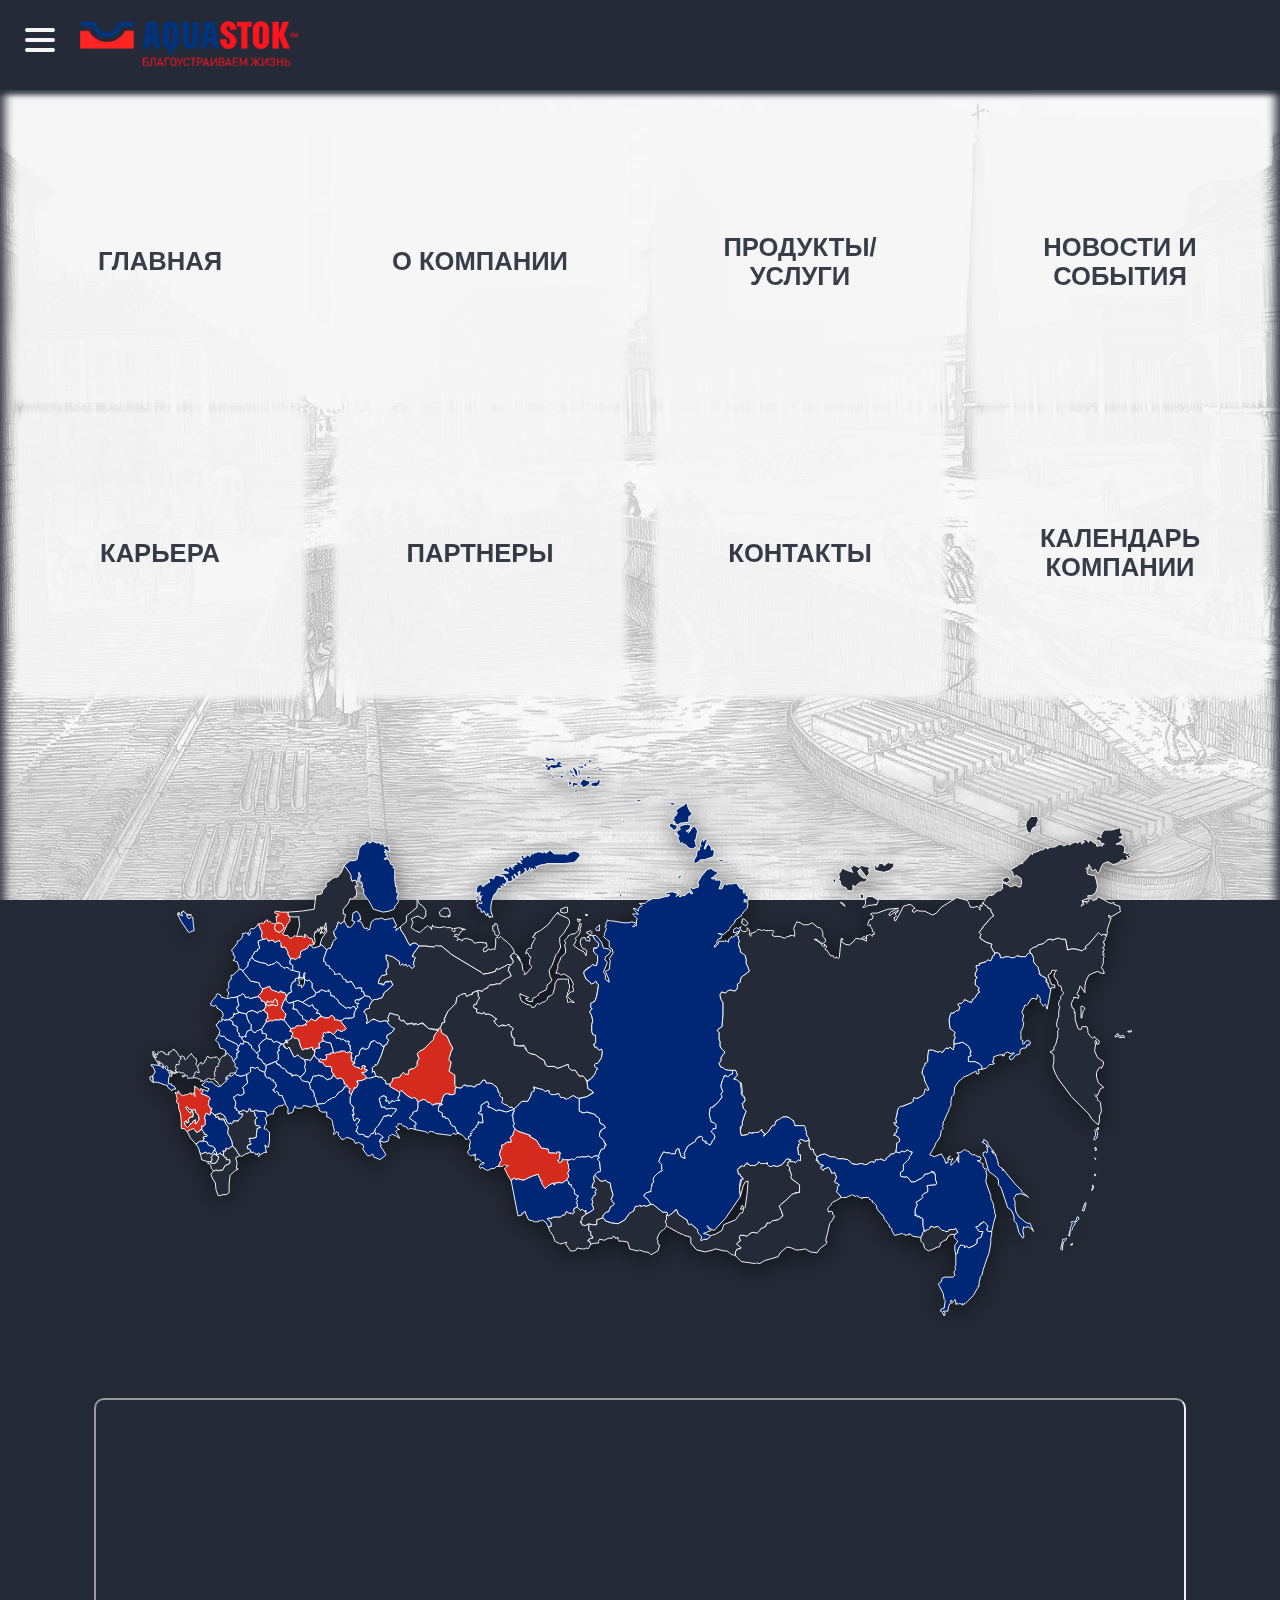
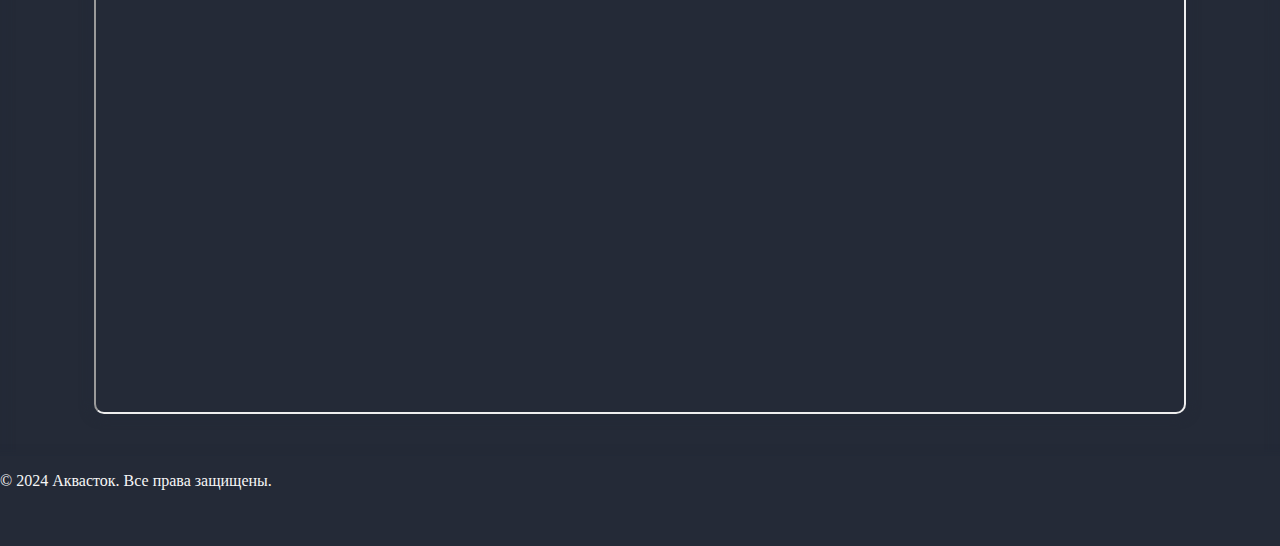
<file: frontend/public/index.html>
<!DOCTYPE html>
<html>

<head>
  <meta charset="utf-8">
  <meta name="viewport" content="width=device-width, initial-scale=1.0">
  <title>aquastok</title>
  <link href="../src/index.css" rel="stylesheet" type="text/css" />
</head>
<div class="scrollbar"></div>
<body>
  
    <header class="header">
      <div class="header-container">  
        <h1 class="header-title"><img class="header-image" src="../src/images/logo-2.webp" alt="Логотип сайта"></h1>
        <!--<nav class="main-menu_nav">
          <a href="#section1" class="main-menu_link">1 Главная</a>
          <a href="#section2" class="main-menu_link">2 О компании</a>
          <a href="#section3" class="main-menu_link">3 Продукты/Услуги</a>
          <a href="#section4" class="main-menu_link">4 Новости и события</a>
          <a href="#section5" class="main-menu_link">5 Карьера</a>
          <a href="#section6" class="main-menu_link">6 Интранет</a>
          <a href="#section7" class="main-menu_link">7 Партнеры</a>
          <a href="#section8" class="main-menu_link">8 Контакты</a>
          <a href="#section9" class="main-menu_link">9 Календарь компании</a>
        </nav>-->
      </div>
      <div class="burger-menu">
        <a href="#" class="burger-menu_button">
          <span class="burger-menu_lines"></span>
        </a>
        <nav class="burger-menu_nav">
          <a href="#section1" class="burger-menu_link">Главная</a>
          <a href="#section2" class="burger-menu_link">О компании</a>
          <a href="#section3" class="burger-menu_link">Продукты/Услуги</a>
          <a href="#section4" class="burger-menu_link">Новости и события</a>
          <a href="#section5" class="burger-menu_link">Карьера</a>
          <a href="#section6" class="burger-menu_link">Интранет</a>
          <a href="#section7" class="burger-menu_link">Партнеры</a>
          <a href="#section8" class="burger-menu_link">Контакты</a>
          <a href="#section9" class="burger-menu_link">Календарь компании</a>
          <a href="#map" class="burger-menu_link">Карта компании</a>
        </nav>

      </div>
    </header>
    <main>
      
      <div class="card-container">
        <div class="card">
          
          <div class="card-title">Главная</div>
          
        </div>
        <div class="card">
          
          <div class="card-title">О компании</div>
          
        </div>
        <div class="card">
          
          <div class="card-title">Продукты/<br>Услуги</div>
          
        </div>
        <div class="card">
          
          <div class="card-title">Новости и события</div>
          
        </div>
        <div class="card">
          
          <div class="card-title">Карьера</div>
          
        </div>
        <div class="card">
          
          <div class="card-title">Партнеры</div>
          
        </div>
        <div class="card">
          
          <div class="card-title">Контакты</div>
          
        </div>
        <div class="card">
          
          <div class="card-title">Календарь компании</div>
          
        </div>
      </div>
      <div class="map-container">
        <div id="map" class="rf-map">
          <div class="district"><b></b><span></span></div>
          <div class="close-district">&times;</div>
          <div id="RU-NVS" class="district-text">
            <div class="ru-nvs"></div>
          </div>
          <div id="RU-MOW" class="district-text">
            <div class="district-text-map">
              <script type="text/javascript" charset="utf-8" async src="https://api-maps.yandex.ru/services/constructor/1.0/js/?um=constructor%3Ad02f33984c150c2138c6291459149432087d5c91682959a7ad88dc08ffedf899&amp;width=500&amp;height=400&amp;lang=ru_RU&amp;scroll=true"></script>
            </div>
            <div class="district-text-box">
              <div class="district-text-title">Заголовок</div>
              <div class="district-text-description">описание</div>
            </div>
          </div>
          <div id="RU-MOS" class="district-text">
            <div class="ru-mos"></div>
          </div>
          <div id="RU-TA" class="district-text">
            <div class="ru-ta"></div>
          </div>
          <div id="RU-NIZ" class="district-text">
            <div class="ru-niz"></div>
          </div>
          <div id="RU-KDA" class="district-text">
            <div class="ru-kda"></div>
          </div>
          <div id="RU-SPE" class="district-text">
            <div class="ru-spe"></div>
          </div>
          <div id="RU-LEN" class="district-text">
            <div class="ru-len"></div>
          </div>
          <div id="RU-SVE" class="district-text">
            <div class="ru-sve"></div>
          </div>
          <div id="RU-AD" class="district-text">
            <div class="ru-ad"></div>
          </div>
          <svg xmlns:svg="http://www.w3.org/2000/svg" xmlns="http://www.w3.org/2000/svg" xmlns:xlink="http://www.w3.org/1999/xlink" version="1.2" baseProfile="tiny" x="0px" y="0px" viewBox="0 0 1000 600" xml:space="preserve" xmlns:xml="http://www.w3.org/XML/1998/namespace"> 
              <path d="m 130.24729,259.26463 -0.71301,-1.3323 -0.83965,1.13893 -1.20312,0.61639 -0.3652,1.98343 -2.7566,-1.20341 -1.29507,1.2557 -1.79887,-1.96928 -0.51738,2.08913 -1.70104,0.51357 0.48353,2.36036 1.41813,-1.06374 1.07846,1.34199 2.31013,-0.11587 0.63117,-1.4221 0.77636,1.28888 1.63087,-0.86752 1.60105,1.08107 2.52028,-0.21377 0.38854,-1.63667 -0.76508,-2.45949 0.30997,-0.96605 c -0.75062,0.0982 -0.83803,-0.13605 -1.19347,-0.41925 z" data-title="Москва" data-code="RU-MOW"></path>
              <path d="m 136.30673,181.67516 -2.95955,-0.98651 -3.94605,0.98651 -0.98652,3.94606 0.98652,2.95954 3.94605,1.97303 2.95955,-1.97303 1.97302,-2.95954 -1.97302,-3.94606 z" data-title="Санкт-Петербург" data-code="RU-SPE"></path>
              <path d="m 305.00066,165.89094 -4.93257,0 -3.94605,3.94605 0.98651,3.94606 4.93257,0.98651 0.98652,0 0.98651,-0.98651 0.98651,0 0,0 0.98652,-0.98651 0,0.98651 0,0 -0.98652,0.98651 0,0 0.98652,0 0.98651,-0.98651 0,-3.94606 -1.97303,-3.94605 z m 45.37966,22.68982 1.97303,0.98652 0,0.98651 0,0.98652 0,0.98651 2.95954,1.97303 1.97303,-2.95954 -0.98652,-2.95955 -0.98651,-2.95954 0,0 0,-1.97303 -0.98651,-1.97303 -1.97303,0 0,1.97303 -0.98652,0 -0.98651,0 0,4.93257 z m -27.6224,-0.98651 -2.95954,-0.98651 -3.94606,-0.98652 -4.93257,0.98652 0,0 0.98651,0.98651 0,1.97303 -1.97303,0 -0.98651,-0.98652 0,-0.98651 0.98651,-0.98651 -2.95954,-0.98652 -2.95954,0 -0.98651,0 -0.98652,-0.98651 -5.91908,0.98651 -5.91909,-0.98651 -0.98651,-0.98652 0,-0.98651 0,0.98651 0,0 0,0.98652 -0.98652,0 0,0.98651 0,1.97303 0,0 -0.98651,-1.97303 -1.97303,-0.98651 -0.98652,-0.98652 -3.94605,2.95955 -3.94606,3.94605 -4.93257,-1.97303 -3.94606,-2.95954 0.98652,-2.95954 0.98651,-1.97303 -0.98651,-1.97303 -0.98652,-1.97303 3.94606,-1.97303 2.95954,-0.98651 4.93257,2.95954 0.98652,-0.98651 0.98651,-0.98652 0,-0.98651 0.98652,0 0,-2.95954 0,-2.95955 -2.95955,-3.94605 -3.94605,-2.95955 -0.98652,-2.95954 -0.98651,-0.98651 0,2.95954 0,4.93257 -5.91909,4.93257 -4.93257,3.94606 0,2.95954 0,2.95955 -3.94606,2.95954 -1.97302,1.97303 0,0.98651 0,1.97303 3.94605,5.91908 2.95954,5.91909 0.98652,1.97303 0.98651,0.98651 0,0.98652 1.97303,0 0,0 0,-0.98652 1.97303,-0.98651 1.97303,0 1.97303,0.98651 1.97303,1.97303 0,0 6.9056,0 7.89211,0.98652 1.97303,-0.98652 0.98651,-0.98651 0.98652,0.98651 0,0.98652 1.97303,-0.98652 1.97302,0 4.93258,3.94606 5.91908,4.93257 29.59543,17.75726 0.98651,0.98651 0.98652,0.98652 5.91908,-0.98652 6.9056,-1.97303 0,-0.98651 0.98652,-1.97303 0.98651,0.98651 0.98651,0 1.97303,-0.98651 1.97303,-0.98651 1.97303,-0.98652 1.97303,-0.98651 0.98651,-0.98652 0.98652,0 0.98651,0 1.97303,0.98652 1.97303,-2.95955 0,-1.97302 -0.98652,-0.98652 -1.97302,-2.95954 0.98651,-0.98652 0.98651,-0.98651 1.97303,-1.97303 0,-1.97303 -2.95954,-4.93257 -3.94606,-3.94606 -4.93257,-3.94605 -0.98651,-0.98652 -0.98652,-0.98651 -0.98651,0.98651 -0.98652,0.98652 0,0 -0.98651,-0.98652 -0.98651,0 -0.98652,0.98652 0,5.91908 -0.98651,5.91909 0,0 0,0 -0.98652,-0.98652 -0.98651,0 -1.97303,0.98652 -1.97303,-0.98652 -0.98651,0 -0.98652,1.97303 -2.95954,0.98652 -0.98651,-1.97303 0.98651,-1.97303 1.97303,-0.98651 0.98651,0 0,-1.97303 -0.98651,-1.97303 0.98651,0 -6.9056,-0.98652 -5.91908,0.98652 -1.97303,-2.95954 -5.91909,-1.97303 -3.94605,0.98651 0,0.98652 -0.98652,0.98651 -0.98651,-1.97303 -1.97303,0 -0.98651,0.98652 -0.98652,0 0,0 0.98652,-0.98652 0,-0.98651 0,-0.98652 -1.97303,-0.98651 -1.97303,0 0.98651,-0.98652 0,-0.98651 0.98652,0 0.98651,0 1.97303,0.98651 0.98651,-1.97302 0.98652,-1.97303 0.98651,0 0.98652,-0.98652 0,-0.98651 -0.98652,0 1.97303,0 1.97303,0 0,0 z" data-title="Ненецкий АО" data-code="RU-NEN"></path>
              <path d="m 157.02353,237.90648 0.98651,-0.98652 -2.95954,-0.98651 -0.98652,0.98651 0.98652,0.98652 1.97303,0 z m 6.9056,0.98651 -0.98652,0 -0.98651,0.98651 -2.95955,-1.97302 0,3.94605 -0.98651,2.95955 -1.97303,1.97302 0,-0.98651 0,-0.98651 0,-0.98652 -2.95954,0.98652 -0.98652,-0.98652 0.98652,-0.98651 0.98651,0 -0.98651,-5.91909 -1.97303,0 -1.97303,0.98652 0.98652,0.98651 -0.98652,0.98651 -0.98651,0.98652 -1.97303,0 0,0.98651 0,0.98652 -0.98652,1.97303 0,2.95954 0,1.97303 0.98652,0.98651 -2.95954,1.97303 -2.95955,2.95954 0,0.98652 0,0.98651 0,1.97303 2.95955,2.95954 2.95954,-0.98651 5.91908,-1.97303 4.93258,1.97303 5.91908,-3.94606 6.9056,-2.95954 0,-0.98652 0.98651,-1.97302 -3.94605,-4.93258 0,-4.93257 -2.95954,-2.95954 z" data-title="Ярославская область" data-code="RU-YAR"></path>
              <path d="m 255.67495,352.34213 m 0,0 0,2.95954 -1.97303,3.94606 0.98652,0.98651 0.98651,0.98652 -1.97303,0 -0.98651,0 -0.98652,0 -0.98651,0.98651 -0.98651,0 -1.97303,-0.98651 -0.98652,1.97303 -0.98651,0.98651 -0.98652,0 0,-0.98651 0,-0.98652 -0.98651,-0.98651 -1.97303,0.98651 0,-1.97303 0.98652,-0.98651 -2.95955,-2.95954 -2.95954,0.98651 -0.98651,0.98652 0,0.98651 -0.98652,0 0,0.98651 1.97303,6.9056 0,0.98652 1.97303,0 1.97303,0 0,0.98651 0.98651,0.98652 5.91909,0 4.93257,0 -1.97303,2.95954 -2.95954,2.95954 -0.98652,1.97303 -0.98651,-0.98651 -0.98652,-0.98652 -0.98651,0.98652 -1.97303,0 -0.98651,0 -0.98652,0 -2.95954,4.93257 -2.95954,4.93257 -0.98652,0.98651 -1.97303,1.97303 0,0.98652 0,0.98651 -0.98651,0 0,0.98651 0.98651,0.98652 0,0.98651 0,0.98652 0.98652,0 0.98651,-0.98652 2.95955,1.97303 2.95954,1.97303 -1.97303,1.97303 -1.97303,1.97303 0.98652,0 3.94605,0.98651 3.94606,-0.98651 0.98651,-2.95955 0,-1.97302 0.98652,-0.98652 0.98651,0 0.98652,-0.98651 0.98651,0 3.94606,1.97303 2.95954,1.97302 -1.97303,-3.94605 -1.97303,-2.95955 1.97303,-1.97302 1.97303,0 -1.97303,-0.98652 -1.97303,-1.97303 0.98652,0 0.98651,-0.98651 0.98652,-0.98652 -0.98652,-0.98651 0.98652,0 0.98651,0 0.98652,0 0.98651,0 0,0.98651 0.98651,0.98652 2.95955,0.98651 1.97302,0.98652 0,0.98651 0.98652,0.98652 0.98651,-0.98652 2.95955,0 2.95954,0.98652 0,-0.98652 0,0 0,-0.98651 -0.98652,-0.98652 1.97303,-1.97303 0,-1.97302 -2.95954,-1.97303 -3.94606,-2.95955 1.97303,-1.97302 0.98652,-0.98652 0.98651,-1.97303 0,-0.98651 0.98651,0 0.98652,-0.98651 0.98651,0 0.98652,0 0.98651,-3.94606 0,-4.93257 -0.98651,-1.97303 0,-0.98652 -0.98652,-0.98651 -1.97303,-0.98651 0,0 -0.98651,0 -0.98651,0.98651 -4.93258,-2.95954 -4.93257,-3.94606 0,-0.98651 -0.98651,0 -0.98651,0 -0.98652,0.98651 z" data-title="Челябинская область" data-code="RU-CHE"></path>
              <path d="m 178.72684,324.71973 -0.98652,-1.97303 -3.94605,-0.98651 0,-1.97303 -2.95955,-1.97303 -1.97302,-2.95954 -3.94606,5.91908 -1.97303,-0.98651 -3.94606,0 0.98652,3.94606 -0.98652,3.94605 0.98652,1.97303 0,1.97303 -2.95954,3.94606 -2.95955,1.97303 2.95955,4.93257 5.91908,0 0.98652,0.98651 0,0.98652 1.97302,-2.95955 1.97303,-4.93257 0.98652,0 1.97302,0 1.97303,-0.98651 0.98652,0 1.97303,0.98651 1.97302,0 1.97303,1.97303 2.95955,1.97303 0,-0.98652 0.98651,0 0.98651,0 0.98652,0 1.97303,-2.95954 0.98651,-1.97303 -1.97303,-2.95954 0,-2.95954 -0.98651,-1.97303 -2.95954,0 -1.97303,0 -1.97303,-1.97303 z" data-title="Ульяновская область" data-code="RU-ULY"></path>
              <path d="m 337.55563,344.45002 -3.94605,0.98651 -0.98652,0.98651 0,0.98652 -1.97303,0 -1.97302,-0.98652 -1.97303,0 -2.95955,0 -0.98651,-0.98651 -0.98651,0 -1.97303,0.98651 -0.98652,1.97303 -2.95954,0 -2.95954,-0.98651 0,1.97303 -0.98652,0.98651 0,1.97303 0,1.97303 -1.97303,0.98651 -1.97302,0 -1.97303,0 0,0 0,-0.98651 -2.95954,0 -1.97303,0.98651 -1.97303,3.94606 -0.98652,4.93257 0,0.98652 0.98652,0 -0.98652,0.98651 -0.98651,0 -0.98651,0 -0.98652,2.95954 0,2.95955 1.97303,0.98651 1.97303,0.98651 0,1.97303 0,1.97303 0.98651,0 1.97303,0 0,0.98651 0.98652,0.98652 0.98651,-0.98652 0.98651,0.98652 1.97303,2.95954 0.98652,2.95954 0.98651,0.98652 1.97303,0.98651 0,0 0.98651,0 0.98652,2.95955 1.97303,3.94605 0,0 0.98651,0 0,-0.98651 0.98651,0.98651 0,0.98652 0.98652,0 1.97303,0.98651 1.97303,1.97303 0.98651,1.97303 1.97303,0 0.98651,-0.98652 0,-1.97302 0.98652,0 1.97303,-0.98652 -0.98652,-0.98651 0,-0.98652 0.98652,0 0.98651,0 0,-0.98651 -0.98651,-0.98652 0.98651,-0.98651 1.97303,-0.98651 0,-0.98652 0.98651,-0.98651 0,0 0.98652,0 0,-0.98652 0,-0.98651 0.98651,-0.98652 0.98652,0 0,-0.98651 0,-0.98651 0,-0.98652 1.97302,0.98652 2.95955,-0.98652 -0.98652,-6.9056 0,-0.98651 -0.98651,0 -1.97303,0 -0.98651,-0.98652 0.98651,-0.98651 1.97303,-0.98651 0,-2.95955 0,-2.95954 2.95954,-1.97303 2.95954,-1.97303 0.98652,0.98652 0.98651,1.97303 -0.98651,0.98651 0,1.97303 1.97303,0 1.97303,0.98651 1.97302,0.98652 2.95955,1.97303 0.98651,-0.98652 1.97303,0 6.9056,1.97303 7.89211,-2.95954 -1.97303,-1.97303 -2.95954,0 -0.98651,-0.98652 -0.98652,-0.98651 -2.95954,-1.97303 -1.97303,-0.98651 0,-1.97303 0.98652,-2.95954 -1.97303,0 -1.97303,-1.97303 0.98651,-0.98652 0,-0.98651 -0.98651,-0.98652 -0.98652,0 -0.98651,-3.94605 -1.97303,-2.95955 -0.98651,-0.98651 -0.98652,0 -0.98651,-0.98651 -2.95954,-0.98652 -0.98652,0 -1.97303,0 -0.98651,-0.98651 -0.98651,-1.97303 -1.97303,0 -0.98652,0.98651 -1.97303,2.95955 z" data-title="Тюменская область" data-code="RU-TYU"></path>
              <path d="m 114.40611,270.46145 -1.57842,0 -0.29596,0.98651 -1.08516,0.98652 -0.78921,0 -0.49326,-0.98652 -2.36765,-0.98651 -2.26898,-0.98652 -0.29595,0 -0.39461,0.98652 -1.97304,0 -1.67707,0.98651 -0.49326,0.98652 -0.69056,0.98651 0.69056,4.93257 2.17033,3.94606 1.08517,0.98651 0.98652,0.98652 -0.1973,1.97302 0.0987,2.95955 1.67708,1.97303 1.28246,0.98651 1.87439,0 0.39461,-0.98651 0.78921,-0.98652 0.78921,0 0.78921,0 1.28247,-0.98651 1.57842,0 4.83392,-7.89212 -0.0986,-1.97302 1.47977,-1.97303 0.98652,0 -0.98652,-0.98652 0,-0.98651 0,-1.97303 0,-0.98651 -1.47977,0 -2.07168,-2.95955 0,0 -1.18382,0 -1.38112,0.98652 -0.98651,0 z" data-title="Тульская область" data-code="RU-TUL"></path>
              <path d="m 304.01415,296.11082 -2.95954,-1.97303 -2.95955,-1.97303 0,-1.97303 0,-0.98651 -0.98651,-0.98652 0,-0.98651 -1.97303,0.98651 0,0.98652 -2.95954,3.94605 -1.97303,3.94606 0,0.98652 0,0.98651 -4.93257,4.93257 -4.93257,4.93257 -1.97303,0.98652 -1.97303,0.98651 -2.95954,2.95954 1.97303,4.93258 -1.97303,2.95954 0,2.95954 0,0.98652 0,0 -2.95955,2.95954 -4.93257,0.98651 -0.98651,2.95954 0,1.97303 -2.95954,0 -1.97303,-1.97303 -1.97303,1.97303 -1.97303,2.95955 -4.93257,0 -1.97303,0.98651 0,0 0,0.98651 -0.98651,2.95955 -1.97303,1.97303 0,0.98651 0,1.97303 0.98651,0 0.98652,0.98651 3.94605,1.97303 2.95955,1.97303 0.98651,0 0,0 0.98652,-0.98651 0.98651,0 0.98651,0 0,0.98651 4.93257,3.94606 4.93258,2.95954 0.98651,-0.98651 0.98651,0 0,0 1.97303,0.98651 0.98652,0.98651 0,0.98652 0.98651,1.97303 2.95954,-1.97303 2.95955,-0.98652 1.97303,0.98652 1.97302,1.97303 0.98652,0 0,0 0.98651,0 0.98652,0.98651 1.97303,1.97303 2.95954,-1.97303 4.93257,0 -0.98651,1.97303 0.98651,0 0.98651,0 0.98652,-0.98651 -0.98652,0 0,-0.98652 0.98652,-4.93257 1.97303,-3.94606 1.97303,-0.98651 2.95954,0 0,0.98651 0,0 1.97303,0 1.97302,0 1.97303,-0.98651 0,-1.97303 0,-1.97303 0.98652,-1.97303 0,-0.98651 0,-1.97303 -0.98652,-0.98651 0,-4.93258 0,-3.94605 -2.95954,-1.97303 -2.95954,-2.95954 0.98651,-2.95955 0.98652,-3.94605 0,-1.97303 -0.98652,-0.98652 0,0 0,-2.95954 0,-1.97303 0.98652,-3.94605 1.97302,-3.94606 -1.97302,-2.95954 -0.98652,-1.97303 -2.95954,-6.9056 z" data-title="Свердловская область" data-code="RU-SVE"></path>
              <path d="m 136.30673,279.34008 -1.97303,-0.98652 0,0.98652 -0.98652,0 -0.98651,0 -0.98652,0 -2.95954,0 -1.97303,0.98651 -0.98651,0 -0.98652,-0.98651 -0.98651,0.98651 -1.97303,0.98651 -1.38112,0 -4.83392,7.89212 0.69056,1.97303 0,1.97302 2.17033,0 2.26899,0.98652 -0.29596,1.97303 0.39461,1.97303 1.97303,0.98651 2.95954,0 0.98651,1.97303 0.98652,0.98651 1.97303,0 0.98651,-0.98651 5.91909,2.95954 0.98651,0 0.98651,0 0.98652,-0.98651 0,0 0,-0.98652 0.98651,0.98652 1.97303,0 0,0 -0.98651,-1.97303 -1.97303,0 1.97303,-0.98652 1.97303,0 0.98651,-0.98651 1.97303,-0.98651 0,-1.97303 0,0 0.98651,-1.97303 0,-1.97303 -1.97303,-0.98651 -0.98651,0 0,0 0.98651,-0.98652 0,-0.98651 0,-0.98652 -3.94605,-4.93257 -2.95955,-3.94605 -1.97302,0 z"  data-title="Рязанская область" data-code="RU-RYA"></path>
              <path d="m 100.00298,273.42099 -3.946056,-0.98651 -3.946057,-0.98652 -0.394606,0.98652 -0.69056,0 -2.170331,0.98651 -1.578423,0 -0.394606,0.98651 -0.295954,1.97303 -2.367634,0.98652 -1.085166,1.97303 1.282468,0.98651 1.677075,0.98651 0,0.98652 0,1.97303 2.564937,0.98651 1.874377,0.98651 0.09865,1.97303 0.197303,2.95955 0.986514,0.98651 0.986515,0.98651 -0.295955,0.98652 0,1.97303 0.789212,0 0.69056,0 0.295954,0.98651 0.69056,0 3.255497,-0.98651 1.183818,0.98651 0.295954,-1.97303 -0.09865,-0.98651 0.493254,-0.98652 0.59191,-1.97302 4.14337,-1.97303 -0.0987,-2.95955 0.1973,-1.97302 -0.98652,-0.98652 -1.08517,-0.98651 -2.17033,-4.93257 -0.69056,-3.94606 z" data-title="Орловская область" data-code="RU-ORL"></path>
              <path d="m 372.08363,371.0859 m 0,-0.98651 -7.89211,2.95954 -6.9056,-1.97303 -1.97303,0 -0.98651,0.98652 -2.95955,-1.97303 -1.97302,-0.98652 -1.97303,-0.98651 -1.97303,0 0,-1.97303 0.98651,-0.98651 -0.98651,-1.97303 -0.98652,-0.98652 -2.95954,1.97303 -2.95954,1.97303 0,3.94606 0,1.97303 -1.97303,0.98651 -0.98651,0.98651 0.98651,0.98652 1.97303,0 0.98651,0 0,0.98651 0.98652,7.89212 -2.95955,0 -1.97302,-0.98652 0,0.98652 0,0.98651 0,0.98651 -0.98652,0 -0.98651,0.98652 0,0.98651 0,0.98652 -0.98652,0 0,0 -0.98651,0.98651 0,0.98652 -1.97303,0.98651 -0.98651,0.98651 0.98651,0.98652 -0.98651,0.98651 0,0 -0.98652,0 0,0.98652 0.98652,0.98651 -1.97303,0.98652 -0.98652,0 0,1.97302 1.97303,2.95955 -0.98651,4.93257 0,1.97303 0.98651,0 -2.95954,3.94605 0.98651,1.97303 0.98652,0.98652 0.98651,0.98651 0.98652,0 0.98651,-0.98651 0.98651,0 0,0.98651 0.98652,0 0,-0.98651 0.98651,-0.98652 0,2.95955 0,3.94605 1.97303,-0.98651 0,-0.98652 1.97303,0.98652 1.97303,1.97303 0.98651,0.98651 1.97303,0 0,0.98651 -0.98651,0.98652 -1.97303,-0.98652 -1.97303,2.95955 0.98651,1.97303 1.97303,-0.98652 4.93257,2.95954 0.98652,0 3.94606,-1.97302 2.95954,0 1.97303,-1.97303 1.97302,0 0.98652,-2.95955 0.98651,-1.97302 0.98652,-0.98652 0,-0.98651 -0.98652,-2.95954 -0.98651,-1.97303 0.98651,-4.93257 1.97303,-1.97303 -0.98651,-0.98652 0,-1.97303 0.98651,0 0.98652,0 0,0 1.97302,-1.97302 1.97303,-0.98652 2.95955,0 0.98651,0 0,-1.97303 -0.98651,-1.97303 0.98651,-1.97302 1.97303,-0.98652 0,-0.98651 0,-0.98652 0.98651,-1.97303 0.98652,-0.98651 0,-1.97303 -0.98652,-0.98651 -0.98651,-1.97303 0.98651,-0.98652 0,-0.98651 0,-0.98651 -0.98651,-1.97303 0,-0.98652 0,-0.98651 0,-1.97303 -0.98652,-0.98651 0,-0.98652 0.98652,0 0,-0.98651 0,-1.97303 0.98651,0 0,-1.97303 z" data-title="Омская область" data-code="RU-OMS"></path>
              <path d="m 127.4281,199.43242 0,-0.98651 -2.95955,0 -1.97302,0.98651 -0.98652,-1.97303 -1.38112,-0.98651 -1.87437,0.98651 -1.57843,0 -4.93257,1.97303 0.69056,3.94606 0.98652,2.95954 -0.88787,0.98651 -1.18381,0 -0.0987,0.98652 -0.1973,0.98651 -2.95955,0.98652 -0.49326,1.97303 -1.77572,1.97302 0.1973,1.97303 1.28247,1.97303 1.38112,0.98652 5.52449,1.97302 5.42583,0.98652 1.87437,0.98651 0.98652,0.98652 0,0 2.95954,-0.98652 2.95954,-0.98651 0.98652,-0.98652 0.98651,-0.98651 2.95954,1.97303 1.97303,2.95954 0,0 0.98652,0 0.98651,0.98652 1.97303,0.98651 0.98651,-0.98651 0.98652,0 1.97303,0.98651 0.98651,1.97303 0.98651,0 1.97303,0.98651 0,-2.95954 0,-2.95954 -0.98651,-0.98652 -0.98652,0 0,-0.98651 -0.98651,0 0,-1.97303 0.98651,-2.95954 -1.97302,-2.95955 -0.98652,-1.97302 0,-2.95955 -1.97303,-1.97303 0,-0.98651 -0.98651,-0.98651 -1.97303,0 -1.97303,0 0,-1.97303 0,-1.97303 -0.98651,-0.98652 -0.98652,-0.98651 0,0 0,-0.98651 -1.97303,0.98651 -1.97302,0.98651 -1.97303,-0.98651 z" data-title="Новгородская область" data-code="RU-NGR"></path>
              <path d="m 115.29397,289.20522 -1.57842,0 -1.28247,0.98651 -0.78921,0 -0.78921,0 -0.78921,0.98652 -0.39461,0.98651 -1.87439,0 -1.28246,-0.98651 -1.67708,-1.97303 -2.17034,0.98651 -1.97303,0.98652 -0.59191,1.97302 -0.493254,0.98652 0.09865,1.97303 -0.295954,0.98651 -1.183818,-0.98651 -3.255497,0.98651 0.591909,1.97303 1.874377,1.97303 2.762237,0.98651 2.36764,0.98652 0,0.98651 -0.0987,0 0.88786,0.98652 1.18383,0 0.88786,1.97302 -0.29595,0.98652 2.46628,1.97303 2.6636,2.95954 1.87438,-0.98651 1.57842,-0.98652 -0.98651,-5.91908 3.4528,-3.94606 4.34066,-2.95954 -0.39461,-1.97303 0.29596,-1.97303 -2.26899,-0.98652 -2.17033,0 0,-1.97302 -0.69056,-1.97303 z" data-title="Липецкая область" data-code="RU-LIP"></path>
              <path d="m 86.09313,282.29962 0,-0.98652 -1.677075,-0.98651 -1.282468,-0.98651 -2.466286,0 -0.394605,0 -0.591909,0 -0.493257,0 -0.69056,0.98651 -1.775726,-1.97303 -1.874377,1.97303 -0.986514,0.98651 -1.775726,-0.98651 -0.295954,0.98651 -0.197303,0.98652 -2.466285,1.97303 1.677074,2.95954 2.268983,2.95954 -0.295955,0.98652 -0.493257,0.98651 0.493257,0 0.295955,0.98651 -0.493258,0 -0.493257,0.98652 1.874377,1.97303 2.268983,0 0.591909,0 0.69056,0 0.887863,1.97303 1.085165,0.98651 4.636617,1.97303 5.919086,2.95954 0.887863,0.98652 0.887862,1.97302 1.38112,-1.97302 1.085166,-1.97303 1.282469,0.98651 1.183817,0 0.295954,0 0,-0.98651 0.591909,-0.98652 -0.197303,-0.98651 0,0 -1.874377,-1.97303 -0.591909,-1.97303 -0.69056,0 -0.295954,-0.98651 -0.69056,0 -0.789212,0 0,-0.98652 0.295955,-0.98651 -0.986515,-1.97303 -0.986514,-0.98651 -0.197303,-2.95955 -0.09865,-1.97303 -1.874377,-0.98651 -2.564937,-0.98651 0,-1.97303 z" data-title="Курская область" data-code="RU-KRS"></path>
              <path d="m 296.12204,366.15333 m 0.98651,-1.97303 -4.93257,0.98652 -2.95954,0.98651 -1.97303,-1.97303 -0.98652,-0.98651 -0.98651,0 0,0 -0.98652,0 -1.97302,-1.97303 -1.97303,-0.98652 -2.95955,0.98652 -2.95954,1.97303 0,4.93257 -0.98651,3.94606 -0.98652,0 -0.98651,0 -0.98652,0.98651 -0.98651,0 0,0.98651 -0.98651,1.97303 -0.98652,0.98652 -1.97303,1.97302 3.94606,2.95955 2.95954,1.97303 0,1.97302 -1.97303,0.98652 0.98652,0.98651 0,0.98652 0,0.98651 0,0.98652 4.93257,0.98651 4.93257,0.98651 1.97303,0.98652 0.98651,0.98651 0.98652,-0.98651 0.98651,-0.98652 1.97303,0 2.95954,0.98652 0.98652,0.98651 7.89211,0.98652 7.89212,0.98651 0.98651,-0.98651 0.98651,-0.98652 0.98652,0 1.97303,0.98652 0.98651,-0.98652 0.98652,0 -1.97303,-3.94605 -0.98652,-2.95955 -0.98651,0 0,0 -1.97303,-0.98651 -0.98651,-0.98652 -0.98652,-2.95954 -1.97303,-2.95954 -0.98651,-0.98652 -0.98651,0.98652 -0.98652,-0.98652 0,-0.98651 -1.97303,0 -0.98651,0 0,-1.97303 0,-1.97303 -1.97303,-0.98651 -1.97303,-0.98651 0,-3.94606 0.98652,-1.97303 z" data-title="Курганская область" data-code="RU-KGN"></path>
              <path d="m 32.525406,170.82351 m -1.677075,0 m -0.69056,0 0,0 2.367635,0 0,0 z m 4.439315,-0.98652 1.183817,-0.98651 -1.183817,0.98651 -1.085166,0.98652 0.09865,0 0.986515,-0.98652 z m 9.766491,2.95955 0,0 -5.623132,-0.98652 -1.381119,-1.97303 -1.578423,-0.98651 -1.183817,0.98651 -0.986515,0.98652 0.394606,0 1.085166,2.95954 -2.268983,-0.98651 -2.959543,-0.98652 4.14336,7.89212 4.735268,6.9056 2.76224,3.94605 0.493258,0 0.394605,0 1.085166,-0.98651 3.4528,-0.98652 -0.887863,-6.9056 -0.295954,-2.95954 -0.09865,-2.95954 -0.493257,-0.98652 -0.591908,0 -0.69056,0 -1.085166,0.98652 -1.085166,0.98651 -1.775725,-1.97303 -0.69056,-1.97302 0.493257,0 0.69056,0 3.058194,0 0.887863,0 z" data-title="Калининградская область" data-code="RU-KGD"></path>
              <path d="m 172.80775,269.47493 -1.97303,-0.98651 -1.97302,-0.98652 -0.98652,-1.97302 -0.98651,-1.97303 -0.98652,0.98651 -1.97302,0.98652 -6.9056,-3.94606 -4.93258,-1.97303 -4.93257,1.97303 0,0 0.98652,2.95954 -0.98652,3.94606 1.97303,0 1.97303,0 0.98651,1.97303 0.98652,1.97303 2.95954,2.95954 0.98652,0 0,0 0,1.97303 0,0.98651 1.97302,0.98652 1.97303,0.98651 0.98652,0 0.98651,0.98651 0.98652,-0.98651 1.97302,-1.97303 1.97303,0.98652 1.97303,0.98651 1.97303,-0.98651 0.98651,-1.97303 1.97303,-0.98652 0.98652,0 0,-0.98651 -1.97303,-2.95954 -2.95955,0 0.98652,-0.98652 0.98651,-1.97303 z" data-title="Ивановская область" data-code="RU-IVA"></path>
              <path d="m 83.922798,256.65025 -0.986514,0.98651 -1.085166,0 -0.69056,0 -0.295954,0 -0.986514,0 -0.986514,0 -1.874377,-0.98651 -2.07168,0 -1.677075,-2.95955 -2.959542,-0.98651 -0.887863,0.98651 -0.295954,1.97303 -0.591909,0.98652 -0.69056,0 -1.479771,1.97303 -1.578423,1.97302 -0.887863,1.97303 -0.69056,0 0.789211,0.98652 -0.197302,0.98651 0.591908,0 2.466286,0.98652 1.874377,-0.98652 0.887863,0.98652 0.591908,1.97302 1.874377,0.98652 1.578423,0.98651 2.367634,2.95955 0.295955,2.95954 -1.282469,1.97303 -0.197303,2.95954 1.874377,-1.97303 1.775726,1.97303 0.69056,-0.98651 0.493257,-0.98652 0.591909,0.98652 0.394605,0 2.466286,-0.98652 1.085166,-0.98651 2.367634,-0.98652 0.295954,-1.97303 0.394606,-1.97302 1.578423,0.98651 2.170331,-0.98651 0.69056,0 0.394606,-0.98652 -2.268983,-3.94606 0.986514,-1.97302 1.578423,-0.98652 -0.986514,-4.93257 -0.591909,-3.94606 -3.4528,0.98652 -3.4528,0 z" data-title="Брянская область" data-code="RU-BRY"></path>
              <path d="m 113.8142,372.07242 -1.28247,0 -1.08516,-0.98652 -0.19731,0.98652 -0.1973,0 -0.78921,-0.98652 -1.28248,0 -1.67707,0.98652 0.98651,1.97302 0.59191,2.95955 1.18383,0.98651 0.78921,0.98651 -1.28248,0.98652 -0.88786,1.97303 0.29595,2.95954 0.98653,1.97303 2.56493,0 2.07168,1.97303 -1.67707,0 -2.17033,0.98651 -0.49326,4.93257 -0.39461,3.94606 -3.55146,0.98651 -3.65011,0 0.1973,0.98652 0.98652,0.98651 -0.39461,0.98652 -0.29595,0.98651 0.98652,0.98652 0.69056,0.98651 -3.35416,0.98651 -0.88786,2.95955 0.39461,0.98651 0.3946,0 0.78921,0 0.78921,0 0.69056,0.98652 0.69057,0.98651 0,0.98651 0.29596,0 0,0 0.29595,0 0.39461,0 -0.1973,0.98652 0.1973,0 0.69056,0 0.59191,-0.98652 2.86089,1.97303 0.0987,0.98652 0.0987,0 1.08517,-0.98652 0.29595,0 0.1973,0 -0.1973,0.98652 0.69056,-0.98652 0.98652,-0.98651 0.5919,0.98651 -0.0986,0.98652 -0.78921,0.98651 -0.3946,0.98652 1.18381,-0.98652 1.18382,-0.98651 2.76224,-1.97303 2.86089,-0.98652 0.49326,0.98652 -1.77573,-7.89212 0.59191,0 1.18382,1.97303 1.97303,0 0.98651,-6.9056 0,-7.89211 -1.97303,-1.97303 -1.57842,-1.97303 -0.98651,0.98652 -0.98652,-0.98652 0.88786,-2.95954 1.67708,-1.97303 -0.39461,-2.95954 -0.98651,-2.95955 2.36763,-1.97302 -0.98651,-1.97303 -0.59191,-1.97303 -2.95954,-0.98651 -3.15685,0 z" data-title="Астраханская область" data-code="RU-AST"></path>
              <path d="m 817.98808,309.92202 -1.97303,-1.97303 -0.98652,-0.98652 -0.98651,0.98652 -0.98651,0.98651 -0.98652,-0.98651 -1.97303,0 -0.98651,1.97303 -1.97303,2.95954 -0.98651,-0.98651 -0.98652,-0.98652 -0.98651,0.98652 -1.97303,0 -4.93257,-1.97303 -3.94606,0 -0.98651,5.91908 0,5.91909 -0.98652,0.98651 -1.97303,0.98652 0,0.98651 0,0.98652 -0.98651,0.98651 -0.98652,0.98651 0,0.98652 0,0.98651 -0.98651,3.94606 1.97303,2.95954 0.98651,4.93257 0.98652,3.94606 1.97303,1.97303 0.98651,2.95954 -0.98651,0.98652 -1.97303,-1.97303 -0.98652,0.98651 -0.98651,0.98652 -0.98652,3.94605 -3.94605,2.95955 0,0 -1.97303,0.98651 -0.98652,0 -1.97302,-0.98651 0,0 -0.98652,0.98651 0,1.97303 0,0.98651 -0.98651,0.98652 -4.93257,1.97303 -4.93257,1.97302 -0.98652,0 -0.98651,0 -1.97303,1.97303 -0.98652,1.97303 -0.98651,5.91909 -0.98651,2.95954 0.98651,3.94606 -1.97303,0 -0.98651,0 1.97303,2.95954 2.95954,1.97303 -0.98652,0.98651 -0.98651,0.98652 0,0.98651 0,1.97303 -1.97303,0.98651 -0.98651,1.97303 0.98651,0 0.98652,0 0.98651,0.98652 1.97303,0.98651 0.98651,1.97303 0,1.97303 -0.98651,0.98651 -1.97303,0 0,4.93257 -0.98651,4.93257 3.94605,0.98652 2.95955,-1.97303 0.98651,0.98651 0.98651,0 1.97303,-0.98651 0.98652,-0.98651 1.97302,0.98651 0.98652,0.98651 0.98651,0 0.98652,0 -0.98652,2.95955 -1.97303,1.97303 0,0.98651 0,0.98651 -1.97302,1.97303 -1.97303,1.97303 -0.98652,0.98651 -0.98651,0.98652 0,2.95954 0,2.95954 -2.95954,1.97303 0,3.94606 2.95954,0.98651 3.94606,0 1.97302,1.97303 1.97303,2.95955 0.98652,0 0.98651,0 0.98652,0 0.98651,0 0,0 0.98651,-0.98652 1.97303,-0.98651 3.94606,-1.97303 1.97303,-1.97303 0.98651,-1.97303 1.97303,0 2.95954,-0.98651 0.98652,-0.98652 0.98651,0 0,-0.98651 2.95955,0.98651 0.98651,3.94606 0,3.94606 0.98651,1.97303 0,1.97302 -0.98651,0.98652 -3.94606,0 -4.93257,0.98651 0,0 0.98652,1.97303 0,3.94606 -1.97303,0.98651 -1.97303,0.98652 -0.98652,0.98651 -0.98651,1.97303 0,0.98651 0,0.98652 -2.95954,1.97303 -2.95955,1.97303 0.98652,1.97302 0,0.98652 -0.98652,1.97303 -0.98651,2.95954 0,2.95954 0,2.95954 0.98651,-0.98651 0,0 0.98652,0.98651 0,0.98652 0.98651,0 0.98652,-0.98652 0.98651,0.98652 0,0.98651 0.98652,0 1.97302,0.98652 0,3.94605 0,2.95955 0.98652,2.95954 0,2.95954 3.94606,-1.97303 0,0 0.98651,0 0,0 0.98651,-0.98651 0.98652,-1.97303 1.97303,0 1.97303,0.98652 1.97302,-0.98652 1.97303,0 0,0 0.98652,0.98652 1.97303,2.95954 1.97302,0 1.97303,0.98651 1.97303,0 0.98652,0 0.98651,-1.97303 1.97303,0 1.97303,0 0.98651,0 1.97303,-0.98651 0.98651,1.97303 0,0 0.98652,1.97303 -2.95955,1.97303 -0.98651,1.97302 0.98651,1.97303 0.98652,0.98652 1.97303,1.97303 -1.97303,2.95954 -0.98652,0.98651 0,4.93257 0.98652,4.93257 1.97303,-1.97302 0,-1.97303 0.98651,-2.95954 1.97303,-2.95955 0.98651,0 0.98652,0.98652 0.98651,-0.98652 0.98652,0.98652 0,0.98651 0,0.98652 0.98651,-0.98652 0.98652,-0.98651 0.98651,0.98651 0.98651,0.98652 4.93258,-1.97303 3.94605,-2.95955 0,-1.97302 0,-1.97303 3.94606,-1.97303 1.97303,-5.91909 -1.97303,0 -1.97303,0 -0.98651,-0.98651 0,-0.98652 -0.98652,-0.98651 -0.98651,-0.98651 0,-0.98652 0.98651,0 0,0 0.98652,0 1.97303,-2.95954 3.94605,-1.97303 0,0 0,0.98651 1.97303,1.97303 1.97303,1.97303 -0.98651,1.97303 0,1.97303 1.97302,0.98651 2.95955,0 1.97303,-8.87863 1.97302,-6.9056 0,-0.98651 -0.98651,-1.97303 0,-0.98651 0,-1.97303 0,-0.98652 -0.98651,-0.98651 0,-2.95954 -0.98652,-2.95954 -0.98651,-1.97303 -0.98652,-1.97303 0,-1.97303 0,-0.98651 0,0 0,0 -4.93257,-13.8112 0,-0.98652 0,-0.98651 0.98652,-4.93257 -0.98652,-3.94606 0.98652,-1.97303 -0.98652,-0.98651 -0.98651,0.98651 -1.97303,-2.95954 0,-2.95955 -0.98652,0 -0.98651,-0.98651 -3.94606,-1.97303 0,0 0.98652,0 1.97303,0 0.98651,-1.97303 -0.98651,-1.97302 -1.97303,0 -1.97303,-0.98652 0,0 -0.98652,-0.98651 -2.95954,0 -2.95954,-1.97303 0,-0.98652 -1.97303,-0.98651 0,0 -0.98651,0 -0.98652,-0.98651 -1.97303,0 -0.98651,0.98651 -0.98652,0.98651 -2.95954,0.98652 -1.97303,0 0,0 0.98652,0 0.98651,1.97303 0,3.94605 0,3.94606 -0.98651,-1.97303 0,-2.95954 0,-0.98651 0,0 -1.97303,3.94605 -4.93257,4.93257 0,-2.95954 1.97303,-3.94606 -0.98652,0 -0.98651,0.98652 -0.98652,0 -1.97302,-0.98652 0.98651,-0.98651 0.98651,-0.98651 0,-0.98652 -2.95954,2.95954 0.98652,0.98652 0,1.97303 0,0.98651 -0.98652,0 -0.98651,0 0,0.98651 0,0 -1.97303,-4.93257 -2.95954,-4.93257 -6.9056,2.95955 -4.93258,-1.97303 1.97303,-2.95955 0.98652,-1.97302 1.97303,-2.95955 0.98651,-2.95954 0.98651,-1.97303 0.98652,-0.98651 2.95954,-4.93257 0.98652,-5.91909 0.98651,-0.98651 0.98651,-0.98652 0,-0.98651 -0.98651,-0.98652 0.98651,-1.97303 0,-2.95954 0.98652,-0.98651 1.97303,-4.93257 1.97303,-3.94606 0.98651,-1.97303 0,-1.97303 0.98651,-0.98651 0.98652,-1.97303 0,-1.97303 0,-2.95954 0.98651,-3.94606 1.97303,-1.97303 0.98651,-7.89211 4.93258,-6.9056 0.98651,0 0.98651,-0.98652 0.98652,-0.98651 0.98651,-0.98651 4.93257,-1.97303 4.93258,-2.95955 0.98651,0 0.98651,-0.98651 0.98652,0 0,1.97303 1.97303,0.98651 0.98651,-1.97303 -0.98651,-2.95954 1.97303,0 1.97302,0 0,-1.97303 0,-0.98651 -2.95954,-2.95954 -3.94606,-1.97303 -3.94605,0 -2.95955,-0.98652 0,-3.94605 2.95955,-0.98652 -0.98652,-1.97303 0,-0.98651 0,-0.98651 0.98652,-0.98652 -2.95955,-4.93257 -5.91908,-3.94606 -3.94606,0.98652 -4.93257,0.98651 0,2.95954 -0.98651,2.95955 z" data-title="Хабаровский край" data-code="RU-KHA"></path>
              <path d="m 73.959004,415.47904 -0.394605,-0.98651 -1.479772,0.98651 -2.170331,0.98652 -0.887863,0 0.789212,0.98651 2.170331,0.98652 -2.07168,4.93257 -0.09865,0 0,0 0,0 -0.09865,0 -0.394606,0.98651 0,0 -3.156845,0.98651 -2.76224,-0.98651 -0.394606,-0.98651 -0.591908,0 -1.282469,0 -0.493257,0 0.295954,0.98651 -0.197303,0.98651 1.38112,0 1.578423,1.97303 0.493257,1.97303 0.197303,0.98652 1.085166,0.98651 1.085165,1.97303 2.07168,-0.98652 2.170332,0 1.085165,0.98652 0.394606,-0.98652 0.493257,0 1.479772,0 1.578422,0 0.986515,-1.97302 1.677074,-2.95955 2.466286,-0.98651 2.170331,-0.98652 0.295954,-1.97302 -0.493257,-1.97303 -1.677074,0 -1.677074,0 0.09865,-0.98652 0.295954,-0.98651 -1.282468,0 -1.38112,-0.98651 -0.09865,-0.98652 -0.197302,-0.98651 -0.493258,0 -0.986514,0 -0.789211,0 -0.789212,-0.98652 z" data-title="Чеченская Республика" data-code="RU-CE"></path>
              <path d="m 239.89072,306.96247 -1.97303,-0.98651 -0.98651,-0.98651 0,-0.98652 -0.98651,-0.98651 -0.98652,0 -0.98651,0 -1.97303,-0.98652 -1.97303,-1.97303 -3.94606,2.95955 -1.97303,4.93257 -1.97302,0.98651 -1.97303,0 -0.98652,0 -1.97303,-0.98651 -1.97302,2.95954 -0.98652,3.94606 -0.98651,0.98651 -1.97303,0 -0.98651,3.94606 -0.98652,2.95954 0.98652,0.98652 -0.98652,0 -1.97303,0.98651 0.98652,0.98652 0.98651,0 1.97303,1.97302 1.97303,0 0.98651,0 0,0.98652 0.98652,0 0,0 0.98651,0.98651 1.97303,-0.98651 0,-0.98652 -0.98652,-0.98651 1.97303,-0.98651 1.97303,0.98651 -0.98651,0 0,1.97303 0,1.97303 0.98651,-0.98652 1.97303,0.98652 -2.95954,1.97302 -2.95955,0 0.98652,1.97303 0.98651,0 1.97303,1.97303 0.98652,1.97303 1.97302,0.98651 1.97303,-0.98651 2.95955,-0.98651 2.95954,-0.98652 -0.98652,-1.97303 -0.98651,-2.95954 -0.98651,0 -0.98652,0.98651 0,-4.93257 0.98652,-0.98651 0.98651,0 0.98651,-0.98651 0,-0.98652 0.98652,0.98652 0.98651,-0.98652 3.94606,-8.87863 2.95954,-8.87863 z" data-title="Удмуртская Республика" data-code="RU-UD"></path>
              <path d="m 65.869587,414.49253 -1.479771,0.98651 -1.183817,0 -0.789211,-0.98651 -0.986515,0 -1.085165,0.98651 -0.591909,-0.98651 -0.789211,-0.98652 -2.170332,0.98652 -2.268982,0.98651 -0.887863,-0.98651 -0.887863,0 1.479771,4.93257 0.09865,1.97303 2.860891,0.98651 3.4528,0.98652 0.493257,0 1.282469,0 2.07168,0 0.789211,-2.95955 -0.986514,-0.98651 1.085165,-1.97303 1.578423,-1.97303 0.493257,0 0.295955,0 2.170331,0.98652 -0.394606,-2.95955 -2.466285,-1.97302 -1.183818,1.97302 z" data-title="Республика Северная Осетия — Алания" data-code="RU-SE"></path>
              <path d="m 166.88867,306.96247 -2.95954,0.98652 -1.97303,0.98651 -0.98652,0 0,-0.98651 -1.97303,0.98651 -1.97302,0.98652 -1.97303,-3.94606 -1.97303,-6.9056 -1.97303,-0.98651 -1.97303,0 -0.98651,-0.98652 -1.97303,-1.97303 0,0.98652 0,1.97303 -1.97303,0.98651 -0.98651,0.98651 -1.97303,0 -1.97303,0 1.97303,0.98652 0.98651,1.97303 0,0 -1.97303,-0.98652 -0.98651,0 0,0 0,0.98652 -1.97303,0.98651 1.97303,2.95954 1.97303,1.97303 0.98651,-0.98651 0.98652,-0.98652 1.97302,3.94606 2.95955,5.91909 1.97303,0 1.97302,-1.97303 2.95955,2.95954 3.94605,1.97303 3.94606,0 1.97303,0.98651 3.94606,-5.91908 0.98651,-3.94606 -0.98651,0 0,-0.98651 -0.98652,0 -0.98651,-0.98652 0.98651,-0.98651 -0.98651,-0.98652 z" data-title="Республика Мордовия" data-code="RU-MO"></path>
              <path d="m 203.3897,127.41688 -3.94606,-4.93257 -2.95954,6.9056 -3.94606,4.93257 -0.98652,0 -1.97302,0 -2.95955,1.97303 -0.98651,0 0,0.98651 -0.98652,0.98652 -2.95954,0.98651 -0.98651,2.95954 0.98651,0.98652 0,0 -0.98651,0.98651 -2.95955,2.95954 -0.98651,3.94606 -2.95954,0.98652 -2.95955,0 -0.98651,6.9056 -0.98651,7.89211 -12.82469,1.97303 -13.8112,0.98651 0,1.97303 1.97303,2.95954 0,-0.98651 0.98651,0.98651 0.98652,0 2.95954,0 2.95954,0 0.98652,-0.98651 0,0 0.98651,9.86514 -2.95954,10.85166 1.97303,0 1.97303,0 1.97303,0 0.98651,0.98651 1.97303,0 -0.98652,-1.97303 0,-0.98651 0.98652,0 0,0 1.97303,1.97303 1.97303,1.97303 1.97302,0 0.98652,0.98651 0.98651,3.94606 0,0 0.98652,0.98651 0.98651,-2.95954 -0.98651,-4.93257 0.98651,-4.93257 0,0.98651 0.98651,0 0.98652,-1.97303 0.98651,-1.97302 0,2.95954 0.98652,0 0.98651,-2.95954 0.98652,-1.97303 0,0.98651 0,0.98652 0,0.98651 0,0 0.98651,-1.97303 0.98651,-0.98651 -0.98651,2.95954 -1.97303,3.94606 0.98652,0 0,0 0.98651,-1.97303 0,0.98651 1.97303,0.98652 1.97303,-3.94606 0,-0.98651 -0.98652,0 0,0.98651 0,-0.98651 0,-0.98652 -0.98651,0.98652 0,0 0.98651,-2.95955 0.98652,-2.95954 0.98651,8.87863 -4.93257,6.9056 -0.98651,2.95954 -0.98652,3.94606 0.98652,0 0.98651,0 1.97303,1.97303 2.95954,2.95954 0.98652,-0.98652 0.98651,-0.98651 0.98651,0 0,0.98651 1.97303,-2.95954 0.98652,-2.95954 0,0 0,-0.98652 1.97303,-1.97302 1.97302,-1.97303 -1.97302,-2.95955 -0.98652,-3.94605 1.97303,-1.97303 0.98651,-1.97303 0.98652,-2.95954 0.98651,-2.95954 0.98652,0.98651 0.98651,0.98651 1.97303,-0.98651 1.97303,-1.97303 0,-1.97303 0.98651,-1.97303 0,-1.97302 0,-0.98652 -0.98651,0 -0.98652,0 0,-2.95954 0,-1.97303 0.98652,-0.98651 0,0 3.94606,-4.93258 0.98651,-1.97302 0.98651,-2.95955 0.98652,0 0.98651,0.98652 1.97303,-1.97303 0.98652,-0.98652 0,0.98652 0.98651,0 0.98651,-5.91909 -1.97302,-5.91908 0.98651,0 1.97303,0 -0.98652,-1.97303 -0.98651,-1.97303 0.98651,-0.98651 -0.98651,0 -0.98651,-0.98652 -2.95955,0.98652 -0.98651,-2.95955 0.98651,-2.95954 -3.94605,-4.93257 z" data-title="Республика Карелия" data-code="RU-KR"></path>
              <path d="m 108.28971,374.04544 -0.98651,-1.97302 -1.57843,0 -1.38112,0 0,-1.97303 -1.47978,-0.98652 -0.69056,1.97303 -1.28247,1.97303 -3.650099,-1.97303 -4.83392,1.97303 -0.591909,0.98651 1.677075,0.98652 2.959542,0 -1.38112,2.95954 -2.762239,1.97303 -0.197303,0.98651 -0.197303,0.98652 -2.466286,0 -2.564937,0 -0.789211,1.97303 -1.085166,0.98651 -0.394606,0 -0.493257,-0.98651 -1.479771,0.98651 -1.775726,-0.98651 -3.058194,-6.9056 -4.242011,-2.95955 -2.663589,0.98652 -3.551451,0.98651 0.69056,0.98652 0.986514,0 -0.09865,0.98651 0.197303,0.98651 1.183817,-0.98651 1.282468,0 0.295954,0.98651 -0.591908,0.98652 2.76224,0 3.156845,0 0.887863,2.95954 0.789212,1.97303 1.479771,1.97303 1.183817,1.97303 -0.295954,1.97303 -0.394606,2.95954 0.591909,1.97303 1.38112,1.97303 2.268982,4.93257 0.789212,4.93257 0.69056,0.98651 1.578423,0.98652 2.959542,4.93257 2.07168,2.95954 1.085166,0 0.69056,0.98652 0.789211,-0.98652 0.591909,0 3.058195,-1.97303 3.255496,-0.98651 0.69056,-0.98652 0.98652,0 0,-0.98651 -0.69057,-0.98651 -0.69056,-0.98652 -0.78921,0 -0.78921,0 -0.3946,-0.98651 -0.39461,0 0.88786,-2.95955 3.35416,-0.98651 -0.69056,-0.98651 -0.98652,-0.98652 0.29595,-0.98651 0.39461,-0.98652 -0.98652,-0.98651 -0.1973,-0.98652 3.65011,0 3.55146,-0.98651 0.39461,-3.94606 0.49326,-4.93257 2.17033,-0.98651 1.67707,0 -2.07168,-1.97303 -2.56493,0 -0.98653,-1.97303 -0.29595,-2.95954 0.88786,-1.97303 1.28248,-0.98652 -0.78921,-0.98651 -1.18383,-0.98651 -0.59191,-2.95955 z" data-title="Республика Калмыкия" data-code="RU-KL"></path>
              <path d="m 69.815645,417.45207 -0.789212,-0.98651 -1.282468,0 -0.295955,-0.98652 -0.493257,0 -1.578423,1.97303 -1.085165,1.97303 0.986514,0.98651 -0.789211,2.95955 -1.479772,0.98651 3.156846,0.98651 3.156845,-0.98651 0,0 0.394606,-0.98651 0.197303,0 2.07168,-3.94606 -2.170331,-1.97303 z" data-title="Республика Ингушетия" data-code="RU-IN"></path>
              <path d="m 444.09917,473.68338 -0.98651,0 -0.98651,-0.98651 -0.98652,-0.98652 -0.98651,0.98652 -0.98652,0 -0.98651,-0.98652 -1.97303,-1.97302 -2.95954,0.98651 -0.98652,1.97303 0.98652,1.97303 -1.97303,1.97303 -0.98652,-0.98652 0,0 -1.97302,0 -0.98652,0 -0.98651,-0.98651 -0.98652,-0.98652 -0.98651,1.97303 -0.98652,1.97303 -0.98651,0 -0.98651,0 -0.98652,0.98651 -0.98651,0.98652 -2.95955,0 -3.94605,0 -1.97303,0.98651 -0.98652,0.98652 0,0 -1.97302,-0.98652 -1.97303,0.98652 1.97303,1.97303 1.97302,1.97302 0,0.98652 0,1.97303 0,0.98651 -2.95954,0 1.97303,4.93257 2.95954,3.94606 0.98652,2.95954 0.98651,2.95955 0.98652,0.98651 0.98651,0 1.97303,0.98651 0.98651,0.98652 3.94606,-0.98652 2.95954,-0.98651 0,0.98651 -0.98651,0.98652 4.93257,6.9056 1.97303,0 1.97303,0 1.97303,-0.98652 0.98651,-1.97302 4.93257,0.98651 0,0 0.98652,0 0.98651,0 0.98651,0 0.98652,-0.98651 0.98651,0 0.98652,0.98651 1.97302,-2.95954 0.98652,-1.97303 -0.98652,-1.97303 0,-0.98651 -1.97302,0 0,-0.98652 2.95954,-1.97303 1.97303,0 0,-1.97303 -1.97303,-0.98651 0,-1.97303 0,-1.97303 -0.98652,0 -0.98651,-0.98651 0,-2.95954 -0.98651,-3.94606 -0.98652,0.98651 -1.97303,0.98652 -2.95954,-0.98652 -1.97303,-2.95954 0.98652,-0.98651 0.98651,-0.98652 0,-0.98651 0,-1.97303 1.97303,-0.98652 1.97303,-1.97302 0,-1.97303 0,-0.98652 -0.98652,0 z" data-title="Республика Алтай" data-code="RU-AL"></path>
              <path d="m 238.90421,339.51744 -0.98652,-0.98651 0,-0.98651 -2.95954,0 -2.95954,-0.98652 -2.95954,0.98652 -2.95955,0.98651 -1.97303,0 -1.97302,0 -3.94606,1.97303 -3.94606,0.98651 -0.98651,-0.98651 0,0.98651 -0.98652,0.98652 0,0 0.98652,0.98651 0,1.97303 -0.98652,1.97303 -0.98651,0.98651 -1.97303,0 0,0.98652 -0.98651,1.97303 -1.97303,3.94605 0,0 -0.98652,2.95955 0,2.95954 0,2.95954 0.98652,0.98652 0.98651,0.98651 0,0 0,0.98651 0.98652,0.98652 0.98651,0 -0.98651,2.95954 0,1.97303 0.98651,1.97303 0,0.98651 -0.98651,0 -0.98652,0 0.98652,2.95954 0.98651,2.95955 0.98652,0 1.97302,-1.97303 2.95955,0.98651 -1.97303,2.95955 -1.97303,1.97302 0.98651,0.98652 0.98652,0.98651 -1.97303,4.93257 0.98651,0 0.98652,1.97303 0.98651,0.98652 1.97303,0 1.97303,0 1.97303,0.98651 0.98651,0.98652 3.94606,0.98651 1.97303,-3.94606 1.97303,0 0.98651,-1.97303 0,-0.98651 0.98651,0 0,-0.98651 0,-0.98652 1.97303,-1.97303 0.98652,-0.98651 2.95954,-4.93257 2.95954,-4.93257 0.98652,0 0.98651,0 1.97303,-0.98652 0.98651,0 1.97303,0.98652 0,0.98651 0.98652,-1.97303 2.95954,-2.95954 1.97303,-2.95954 -4.93257,-0.98652 -5.91909,0.98652 -0.98651,-0.98652 0,-0.98651 -1.97303,0 -1.97303,0 0,-0.98652 -1.97303,-6.9056 0,-0.98651 0.98652,0 0,-0.98651 0.98651,-0.98652 2.95954,-0.98651 2.95955,1.97303 -0.98652,1.97302 0,1.97303 1.97303,-0.98651 0.98651,0.98651 0,0.98652 0,0.98651 0.98652,0 0.98651,-0.98651 0.98652,-1.97303 1.97303,0.98651 0.98651,0 0.98651,-0.98651 0.98652,0 0.98651,0 1.97303,0 -0.98651,-0.98652 -0.98652,-0.98651 1.97303,-3.94606 0,-2.95954 -0.98651,0 -2.95955,-1.97303 -3.94605,-1.97303 -0.98652,-0.98651 -0.98651,0 0,-1.97303 0,-0.98651 -1.97303,0 -1.97303,0 0,-0.98652 -0.98651,-2.95954 -0.98652,0 -0.98651,-0.98652 z" data-title="Республика Башкортостан" data-code="RU-BA"></path>
              <path d="m 48.309634,373.05893 -0.493257,-2.95954 -2.663589,0.98651 -3.354148,-0.98651 -1.578423,-1.97303 -0.986514,-0.98652 -0.789212,0.98652 0.295954,0.98651 0.493258,0.98652 1.775725,1.97303 1.578423,1.97302 0.591909,0 0.887862,-1.97302 1.085166,0 0.69056,2.95954 -0.295954,2.95954 -2.268983,0 -2.268983,2.95954 0.197303,0.98652 0.295954,0.98651 -0.986514,0.98652 -1.282468,0 0.197302,-0.98652 -0.394605,-0.98651 -0.789212,0.98651 -0.986514,0 -0.394606,0.98652 1.183817,2.95954 1.973029,1.97303 1.973029,-0.98652 1.282468,-2.95954 0.887863,0 0.789211,-0.98651 1.282469,-1.97303 2.170331,-0.98652 -0.295954,1.97303 -0.394606,1.97303 0.986514,0 0.591909,0 0.493257,-0.98651 0.493257,-0.98652 0.591909,-0.98651 1.183817,-0.98652 -0.986514,-4.93257 -2.76224,-2.95954 z" data-title="Республика Адыгея" data-code="RU-AD"></path>
              <path d="m 4.7369647,336.1116 2.5917148,-3.75913 -2.0103373,-5.02106 -1.953777,-1.09559 -0.2193535,-1.31469 4.5203802,0.2271 4.7309991,0.9551 3.179042,2.66438 -0.5698,-3.87073 2.516025,2.90662 0.316811,1.32955 2.95264,2.67352 1.420589,3.65025 -1.148432,2.97188 -0.520731,5.61101 1.852233,0.50526 1.366564,-0.19511 0.409477,1.68659 1.813921,0.396 2.409184,3.18908 -2.923806,0.039 -1.062951,1.77511 -4.119921,-3.42138 -0.948011,-2.34864 -2.262906,-0.2121 -4.660777,-1.81476 -3.1557142,-0.99192 -4.1139536,0.12157 z" data-title="Республика Крым" data-code="RU-CR"></path>
              <path d="M 5.1460742,342.76851 2.6451191,341.03593 1.7504522,337.47254 4.7369647,336.1116 z" data-title="Севастополь" data-code="RU-SEV"></path>
              <path d="m 308.94672,213.24362 -5.91908,-4.93257 -4.93258,-3.94606 -1.97302,0 -1.97303,0 0,0 -0.98652,-0.98651 -0.98651,0.98651 -1.97303,0.98652 -7.89211,-0.98652 -6.9056,0 0,0 -2.95955,3.94606 -2.95954,3.94606 -0.98651,2.95954 1.97302,0 0.98652,0.98651 -0.98652,2.95955 -0.98651,2.95954 0.98651,1.97303 0,0.98651 -0.98651,0.98652 -0.98651,0.98651 -0.98652,-0.98651 -1.97303,-1.97303 -0.98651,0 -0.98652,0.98651 -0.98651,-0.98651 0,-0.98652 -0.98651,0 -1.97303,0 -0.98652,-0.98651 -1.97302,0.98651 -0.98652,-0.98651 0,-1.97303 -6.9056,-4.93257 -6.9056,-2.95954 0,4.93257 1.97303,3.94605 0,4.93258 -1.97303,2.95954 0,1.97303 0.98652,1.97303 -2.95955,0.98651 -1.97303,0 -2.95954,3.94606 -0.98651,3.94605 0.98651,0.98652 0.98652,0 0.98651,-0.98652 0.98651,0.98652 1.97303,0.98651 0,-0.98651 0.98652,-1.97303 2.95954,-0.98652 0.98651,0.98652 0.98652,-0.98652 0.98651,0 0.98652,1.97303 0.98651,1.97303 -3.94606,3.94606 -4.93257,3.94606 -0.98651,2.95954 -0.98652,1.97303 -5.91908,1.97303 -1.97303,0 -1.97303,0.98651 -2.95954,4.93257 0,1.97303 0,0.98651 -3.94606,0.98652 -1.97303,2.95954 1.97303,1.97303 0.98652,1.97303 0,0 0,1.97303 0.98651,2.95954 -0.98651,0.98651 0,1.97303 2.95954,-1.97303 1.97303,-1.97302 0,0 0.98651,0 0.98652,0 0,-0.98652 3.94605,1.97303 2.95955,0.98651 3.94605,-0.98651 2.95955,0 0,0.98651 1.97302,-0.98651 -0.98651,-2.95954 1.97303,-4.93257 5.91908,1.97302 0.98652,0 0.98651,0 1.97303,1.97303 -0.98651,1.97303 0,0 2.95954,1.97303 1.97303,-0.98651 1.97303,2.95954 1.97302,0.98651 1.97303,0 2.95955,-0.98651 0.98651,0.98651 0,0.98652 0.98651,-0.98652 1.97303,0 0.98652,0 0.98651,0.98652 0,0 1.97303,-0.98652 2.95954,-0.98651 5.91909,5.91908 9.86514,0.98652 0,-0.98652 1.97303,-0.98651 0.98651,-1.97303 0.98652,-2.95954 1.97303,0 0.98651,-1.97303 -0.98651,-0.98651 0,-0.98652 1.97303,-3.94606 1.97302,-3.94605 3.94606,-3.94606 3.94606,-3.94606 0.98651,-5.91908 0.98652,-0.98652 1.97302,-0.98651 0,0 0.98652,-0.98652 0.98651,0 1.97303,-0.98651 1.97303,0 0,0 0,0.98651 0.98651,1.97303 1.97303,-0.98651 1.97303,-0.98652 1.97303,-0.98651 0,0 0,-0.98651 2.95954,-0.98652 1.97303,-0.98651 2.95954,0 1.97303,0.98651 0,0 2.95955,-2.95954 2.95954,-0.98652 0,-0.98651 1.97303,-1.97303 2.95954,0 3.94606,-0.98651 0.98651,0 0.98651,0 0.98652,0 0.98651,0 0.98652,-0.98652 0.98651,-1.97303 4.93257,-1.97302 3.94606,-2.95955 -0.98651,-2.95954 -1.97303,-2.95954 0.98651,-3.94606 0.98652,0 0.98651,-0.98651 -1.97303,-0.98652 -0.98651,0 -0.98652,0 -0.98651,0.98652 -1.97303,0.98651 -1.97303,0.98652 -1.97303,0.98651 -1.97303,0.98651 -0.98651,0 -0.98651,-0.98651 -0.98652,1.97303 0,0.98651 -6.9056,1.97303 -5.91908,0.98652 -0.98652,-0.98652 -0.98651,-0.98651 -29.59543,-17.75726 z" data-title="Республика Коми" data-code="RU-KO"></path>
              <path d="m 225.09301,255.66373 -4.93257,-0.98651 -1.97303,1.97303 -3.94606,2.95954 -1.97303,-0.98651 -1.97302,0.98651 0,1.97303 0.98651,0.98651 1.97303,0 0.98651,0 0,0 -0.98651,0.98652 -0.98652,0.98651 0.98652,1.97303 -1.97303,1.97303 -0.98651,1.97303 -0.98652,2.95954 0,2.95954 -1.97303,0.98652 0,0 -0.98651,0 -0.98652,0 -0.98651,0 -0.98651,0 0,0.98651 -1.97303,-0.98651 -0.98652,0 -2.95954,1.97303 -1.97303,0.98651 2.95954,3.94606 2.95955,3.94605 -0.98652,0.98652 0,0 -1.97303,0.98651 -1.97302,0.98652 -3.94606,-1.97303 -0.98652,0.98651 -0.98651,1.97303 -0.98651,0.98651 -0.98652,0.98652 0.98652,0.98651 0.98651,0.98652 0.98651,1.97303 2.95955,0 0.98651,0 0.98652,0.98651 0.98651,0 0.98651,0 0.98652,0.98651 1.97303,0.98652 0,0.98651 0,0 0.98651,-0.98651 1.97303,0 0,0.98651 -0.98651,1.97303 0.98651,0.98652 0,0 0.98651,0 0,1.97302 0,0.98652 0,0.98651 0.98652,0.98652 -0.98652,0.98651 -0.98651,0.98652 2.95954,0.98651 -0.98651,2.95954 0,1.97303 0.98651,0 0,0.98652 -0.98651,0 0.98651,2.95954 1.97303,0.98651 0.98652,-2.95954 0.98651,-3.94606 1.97303,0 0.98651,-0.98651 0.98652,-3.94606 1.97302,-2.95954 1.97303,0 0.98652,0.98651 1.97303,0 1.97302,-0.98651 1.97303,-5.91909 3.94606,-1.97303 1.97303,1.97303 1.97303,0.98652 0.98651,0 0.98652,0 0.98651,0.98651 0,0.98652 0.98651,0.98651 1.97303,0 0.98652,-0.98651 1.97303,-0.98652 0.98651,-2.95954 0.98651,-0.98652 -1.97302,-1.97302 0,-2.95955 4.93257,-2.95954 2.95954,-3.94606 -3.94606,-2.95954 -3.94605,-3.94606 0,-0.98651 -2.95955,0 -3.94605,0.98651 -2.95955,-0.98651 -3.94605,-1.97303 0,0.98652 -0.98652,0 -0.98651,0 0,0 -1.97303,1.97302 -2.95954,1.97303 0,-1.97303 0.98651,-0.98651 -0.98651,-2.95954 0,-1.97303 0,0 -0.98652,-1.97303 -1.97303,-1.97303 1.97303,-2.95954 3.94606,-0.98652 0,-0.98651 0,-1.97303 2.95954,-4.93257 -1.97303,-1.97303 -0.98651,-2.95954 z" data-title="Кировская область" data-code="RU-KIR"></path>
              <path d="m 152.09095,314.85459 -1.97302,1.97303 -1.97303,0 -2.95955,-5.91909 -1.97302,-3.94606 -0.98652,0.98652 -0.98651,0.98651 -2.95955,-1.97303 -0.98651,-2.95954 -1.97303,0 0,0 -0.98651,0.98652 -0.98652,1.97302 -0.98651,0.98652 0.98651,0.98651 0,0 0,1.97303 -1.97303,0.98652 0.98652,2.95954 0,4.93257 -0.98652,0.98651 -1.97302,0.98652 1.97302,1.97303 2.95955,1.97303 0.98651,1.97302 0.98652,0.98652 1.97302,0 0.98652,0.98651 0.98651,0.98652 0,0.98651 2.95955,1.97303 1.97302,0 0.98652,0.98651 0,1.97303 2.95954,-0.98651 1.97303,0 1.97303,0.98651 0.98651,0.98652 2.95955,-1.97303 2.95954,-3.94606 0,-1.97303 -0.98652,-1.97303 0.98652,-3.94605 -0.98652,-3.94606 -3.94605,-1.97303 -2.95955,-2.95954 z" data-title="Пензенская область" data-code="RU-PNZ"></path>
              <path d="m 130.38764,301.04339 -0.98651,0.98651 -1.97303,0 -0.98652,-0.98651 -0.98651,-1.97303 -2.95954,0 -1.97303,-0.98651 -4.34066,2.95954 -3.4528,3.94606 0.98651,5.91908 -1.57842,0.98652 -1.87438,0.98651 0.78921,0.98651 0.98652,0.98652 -0.49326,1.97303 -0.29596,0.98651 1.77573,0.98652 2.07168,0.98651 1.08517,1.97303 0.98651,1.97303 0.69056,0 0.78921,0 -0.1973,0.98651 1.28247,0.98652 4.73526,-1.97303 4.93258,-1.97303 1.97302,-0.98652 0.98652,-0.98651 0,-4.93257 -0.98652,-2.95954 0.98652,-0.98652 0.98651,-1.97303 0,0 -0.98651,-0.98651 0.98651,-0.98652 0.98652,-1.97302 0.98651,-0.98652 0,0 -4.93257,-2.95954 z"  data-title="Тамбовская область" data-code="RU-TAM"></path>
              <path d="m 234.95815,97.821452 0,0.493257 -1.97303,1.479772 -2.95954,-1.183817 -1.97303,-0.69056 -0.98651,0.789211 -1.97303,1.085166 -0.98652,-1.578423 -0.98651,-0.09865 -1.97303,-0.295954 0,0.887863 0,1.085166 -3.94606,1.973027 -2.95954,3.94606 0,0.98651 0,0.98651 -0.98651,4.93258 -0.98652,3.94605 -2.95954,0.98652 -3.94606,0 -5.91908,4.93257 3.94606,4.93257 2.95954,4.93257 0,2.95954 0.98651,2.95955 2.95955,-0.98652 0.98651,0.98652 0.98651,0 0,0 0.98652,0.98651 0,-1.97303 0,-1.97303 0.98651,-1.97302 0,-0.98652 0,-0.98651 0,-1.97303 1.97303,3.94606 0,0.98651 -0.98651,0 0,1.97303 0,2.95954 0.98651,0 0.98651,0 0.98652,4.93257 0,0 -0.98652,0 0,0.98652 0.98652,0.98651 0.98651,0 0,1.97303 0,2.95954 1.97303,2.95954 2.95954,3.94606 2.95955,4.93257 1.97303,3.94606 9.86514,2.95954 5.91908,-0.98651 4.93258,-1.97303 0.98651,-0.98651 0,-1.97303 1.97303,-1.97303 1.97303,-2.95954 0,0 -0.98652,-1.97303 0,0 -0.98651,-0.98652 0.98651,-2.95954 0.98652,-2.95954 -0.98652,0 0,0 -0.98651,0 0,-2.95955 0,-2.95954 0,0 -0.98652,-0.98651 0,0.98651 0,0 0,0 -0.98651,-6.9056 0,-6.9056 0,-2.95954 0,-0.98651 0,0 -0.98651,-1.97303 -0.98652,0 0,0 0.98652,-0.98652 -0.98652,-0.98651 0,-0.98652 -0.98651,0 -0.98652,0 -0.98651,-2.95954 -0.98652,-1.97303 -1.97302,-0.98651 -1.97303,0.98651 -0.98652,-0.98651 0,0 0,0 1.97303,-0.98652 1.97303,-1.97302 -1.97303,-0.98652 -0.98651,0 0,0 0.98651,0 0.98652,-0.98651 -0.98652,-0.98652 -1.97303,-0.98651 0,0 0.98652,0 0.98651,-0.98652 -0.98651,-0.98651 0,-0.98651 1.97303,1.97302 2.95954,0.98652 -0.98652,-2.95954 -0.98651,-3.94606 0,0.98651 -0.98651,0 0,0 0,0 -0.98652,0 -0.98651,0 0,0.98652 -0.98652,-0.98652 0,0 0,0 0,0 0,-0.98651 -0.98651,-1.973027 0,-0.986515 -0.98652,0.986515 0,0.986507 -1.97302,0 -0.98652,-2.860884 0,-0.09865 z" data-title="Мурманская область" data-code="RU-MUR"></path>
              <path d="m 130.38764,168.85048 -1.97303,0.98651 0.98652,0.98652 0.98651,0.98651 1.97303,0 0.98651,0.98652 0,0 -0.98651,0 -0.98652,0.98651 0,0.98651 -0.98651,0 0,-0.98651 0,4.93257 0.98651,1.97303 1.97303,0 2.95955,0.98651 1.97302,3.94606 -1.97302,2.95954 -2.95955,1.97303 -3.94605,-1.97303 -0.98652,-2.95954 0.98652,-2.95954 -1.97303,-1.97303 -0.98652,0.98651 -0.98651,-0.98651 -0.98652,-0.98651 -0.98651,-0.98652 -0.98651,0.98652 -0.98652,0 0,-1.97303 0,0 -1.18381,0 -0.69056,0.98651 -1.47978,0.98652 0.49326,0 -1.18382,1.97302 -1.77572,-0.98651 -1.67708,0.98651 -1.77572,0 0.98651,2.95955 0.78921,1.97303 0.98652,1.97302 0.88786,1.97303 -0.69056,3.94606 1.47977,2.95954 1.47977,0 1.97303,-0.98651 1.38112,0.98651 0.98652,1.97303 1.97302,-0.98651 2.95955,0 0,0.98651 1.97303,0.98651 1.97302,-0.98651 1.97303,-0.98651 0,0.98651 0,0 0.98652,0.98651 0.98651,0.98652 0,1.97303 0,1.97303 1.97303,0 1.97303,0 0.98651,0.98651 0,0.98651 1.97303,2.95955 0,1.97303 0.98652,1.97302 1.97302,2.95955 2.95955,0 1.97303,0.98651 0.98651,-0.98651 0.98651,-0.98652 1.97303,0 0.98652,-0.98651 -0.98652,0 0,-0.98652 0.98652,-0.98651 0,-0.98651 0,-0.98652 0,-0.98651 2.95954,-1.97303 2.95954,-0.98652 1.97303,-1.97302 0,-0.98652 0.98652,-0.98651 1.97302,0 0.98652,0 1.97303,-0.98652 -0.98652,-0.98651 0,0 -0.98651,-3.94606 -0.98652,-0.98651 -1.97302,0 -1.97303,-1.97303 -1.97303,-1.97303 0,0 -0.98652,0 0,0.98651 0.98652,1.97303 -1.97303,0 -0.98651,-0.98651 -1.97303,0 -1.97303,0 -1.97303,0 0,0 -0.98651,0 -0.98652,-0.98652 -1.97303,1.97303 -2.95954,0.98652 -1.97303,-2.95955 -2.95954,0 -1.97303,-0.98651 -0.98651,-0.98651 0.98651,0 0.98651,-1.97303 0.98652,-1.97303 1.97303,-4.93257 2.95954,-3.94606 0,-1.97303 0,-0.98651 -1.97303,-2.95954 0,-2.95955 -6.9056,0 -4.93257,-0.98651 z" data-title="Ленинградская область" data-code="RU-LEN"></path>
              <path d="m 183.65941,224.09528 -0.98651,0 -1.97303,-0.98652 0,-0.98651 0,-0.98652 -0.98652,-0.98651 -0.98651,0 0,-3.94606 0.98651,-1.97303 0.98652,-2.95954 0.98651,-2.95954 -2.95954,-2.95954 -1.97303,-1.97303 -0.98651,0 -0.98652,0 0,0.98651 -2.95954,0.98652 -3.94606,0.98651 -0.98651,-0.98651 -0.98652,-1.97303 -1.97302,0 -0.98652,0.98651 0,0.98652 -1.97303,1.97302 -2.95954,0.98652 -2.95954,1.97303 0,0.98651 0,0.98652 0,0.98651 -0.98652,0.98651 0,0.98652 0.98652,0 -0.98652,0.98651 -1.97303,0 -0.98651,0.98652 -0.98651,0.98651 -1.97303,-0.98651 -2.95955,0 -0.98651,2.95954 0,1.97303 0.98651,0 0,0.98651 0.98652,0 0.98651,0.98652 0,2.95954 0,2.95954 2.95955,0 3.94605,0.98652 0,0.98651 0,0.98652 0,0.98651 0,2.95954 0.98652,-0.98651 2.95954,0.98651 0,-2.95954 0.98651,-2.95954 0.98652,0.98651 -0.98652,1.97303 0,3.94606 2.95955,1.97302 0.98651,-0.98651 0.98652,0 2.95954,2.95954 0,4.93257 3.94605,4.93258 3.94606,-0.98652 0,-0.98651 0.98652,-0.98652 2.95954,0.98652 2.95954,0.98651 0.98652,-0.98651 0.98651,-0.98652 0,0.98652 0,0.98651 0.98651,0 0.98652,0.98652 0,0.98651 0,1.97303 3.94606,0.98651 0,0.98652 0,0 0.98651,0.98651 1.97303,0.98652 0.98651,1.97302 0.98652,1.97303 6.9056,4.93257 0.98651,0 0.98652,-0.98651 1.97302,0.98651 0.98652,0 0.98651,-0.98651 0.98652,-0.98651 1.97303,0.98651 0.98651,1.97303 1.97303,-1.97303 -0.98652,-1.97303 0.98652,-0.98651 0.98651,-0.98652 0,0 -0.98651,0 -1.97303,0 -0.98651,-1.97303 0,-0.98651 1.97302,-0.98651 1.97303,0 3.94606,-1.97303 1.97303,-1.97303 -0.98652,-3.94606 -1.97303,-0.98651 0,-1.97303 0,-0.98652 -3.94605,0 -1.97303,0 -2.95954,-3.94605 -1.97303,-2.95955 -1.97303,0.98652 -2.95954,0 0,-0.98652 0,-1.97302 -1.97303,0 -0.98652,-0.98652 -0.98651,-0.98651 0,-0.98652 -0.98651,-0.98651 -0.98652,-0.98651 -0.98651,0 0,0 0,-0.98652 -1.97303,0 -2.95954,0.98652 0,-1.97303 -0.98652,-0.98652 -0.98651,-0.98651 -0.98652,-0.98652 -0.98651,-0.98651 -0.98652,0 0,-0.98651 -0.98651,-1.97303 z" data-title="Вологодская область" data-code="RU-VLG"></path>
              <path d="m 185.63244,251.71768 -0.98652,-0.98652 -0.98651,0 0,-0.98651 0,-0.98652 -0.98651,0.98652 -0.98652,0.98651 -2.95954,-0.98651 -2.95954,-0.98652 -0.98652,0.98652 0,0.98651 -3.94606,0.98652 -0.98651,1.97302 0,0.98652 -6.9056,2.95954 -5.91908,3.94606 6.9056,3.94606 1.97302,-0.98652 0.98652,-0.98651 0.98651,1.97303 0.98652,1.97302 1.97302,0.98652 1.97303,0.98651 -0.98651,1.97303 -0.98652,0.98652 2.95955,0 1.97303,2.95954 3.94605,1.97303 3.94606,0 1.97303,-1.97303 0.98651,-0.98652 2.95955,2.95955 0,1.97303 0.98651,0 0.98651,0 3.94606,0.98651 1.97303,-0.98651 2.95954,-1.97303 0.98652,0 1.97303,0.98651 0,-0.98651 0.98651,0 0.98651,0 0.98652,0 0.98651,0 0,0 1.97303,-0.98652 0,-2.95954 0.98652,-2.95954 0.98651,-1.97303 -0.98651,-1.97303 -1.97303,-0.98651 -0.98652,0.98651 -0.98651,0.98651 -0.98652,0 -1.97302,-0.98651 -0.98652,0.98651 -0.98651,0 -6.9056,-4.93257 -0.98652,-1.97303 -0.98651,-1.97302 -1.97303,-0.98652 -0.98651,-0.98651 0,0 0,-0.98652 -3.94606,-0.98651 0,-1.97303 0,-0.98651 z" data-title="Костромская область" data-code="RU-KOS"></path>
              <path d="m 114.0115,186.60774 -0.78921,-1.97303 -0.98651,-2.95955 -2.17033,2.95955 -2.269,1.97303 -0.49325,0 -2.56494,0 -1.57843,1.97302 0.69056,0.98652 0.49326,0.98651 -1.47978,2.95954 -1.38112,-0.98651 0.39461,-0.98651 0.29595,-0.98652 -0.59191,0 -0.1973,0.98652 0,0 -0.98651,0 -0.789214,-0.98652 -1.775727,0.98652 -1.874377,0 0,0.98651 0.394606,0 -0.09865,0.98651 -0.986515,2.95955 -2.268982,1.97303 -2.466286,0.98651 0.197303,0.98651 0.09865,0.98652 -2.466285,2.95954 -3.255498,3.94606 -0.09865,0 0.09865,0.98651 0.789212,0.98652 0.986514,0.98651 -0.394606,0.98652 -0.09865,0.98651 0.887863,0 1.282468,1.97303 -1.183817,2.95954 -0.789211,0.98652 1.479771,0 0.789212,0.98651 1.677074,0 1.775726,4.93257 0,1.97303 0.493257,0.98651 2.07168,0 1.38112,1.97303 2.564938,-1.97303 2.466284,-1.97302 0.59191,-2.95955 0,-1.97303 0.88786,-0.98651 0.88786,-0.98651 -0.49325,-0.98652 -0.0987,0 1.38113,-0.98651 1.57842,-0.98652 -0.1973,-1.97303 1.77572,-1.97302 0.49326,-1.97303 2.95955,-0.98652 0.1973,-0.98651 0.0987,-0.98652 1.18381,0 0.88787,-0.98651 -0.98652,-2.95954 -0.69056,-3.94606 4.93257,-1.97303 -1.47977,-2.95954 0.69056,-3.94606 -0.88786,-1.97303 -0.98652,-1.97302 z" data-title="Псковская область" data-code="RU-PSK"></path>
              <path d="m 335.58261,155.03928 0,-1.97303 -1.97303,0 0,1.97303 0.98651,0.98651 -0.98651,3.94606 2.95954,-2.95954 0,-0.98652 -0.98651,-0.98651 z m 22.68982,-21.70331 -2.95954,-0.98652 -2.95954,0 0,0.98652 0,0.98651 -0.98652,0 0,0 0,0.98651 0,0.98652 -1.97302,-0.98652 -2.95955,0 0,0.98652 0,0.98651 0.98652,0.98652 0,0 -0.98652,0 0,0.98651 0,0 0.98652,0 0,0 -0.98652,0 -0.98651,0.98652 -2.95954,1.97302 -1.97303,1.97303 0,0 -0.98652,-0.98651 0,-0.98652 -0.98651,-0.98651 -1.97303,0.98651 -1.97303,1.97303 -0.98651,2.95954 0,2.95955 0.98651,0 0.98652,0 0,0 0,0.98651 0,0 0,0 0.98651,-0.98651 0.98651,-0.98652 0,0.98652 -0.98651,1.97303 1.97303,1.97302 0.98651,-0.98651 0,0 0,0 -0.98651,0.98651 -0.98652,3.94606 0.98652,0.98652 0.98651,1.97302 -0.98651,0 -0.98652,0 0,0 -0.98651,-0.98651 0,0.98651 -0.98651,0.98652 -0.98652,0 0,0 0,1.97303 0.98652,1.97303 1.97302,0 0,0 0.98652,1.97302 0,1.97303 0.98651,0 0,0 0.98652,0 0,0 0,-0.98651 0.98651,0 0.98652,1.97303 0.98651,1.97303 0.98651,0.98651 0,-0.98651 0,0 0,-0.98652 0.98652,-0.98651 0,1.97303 1.97303,2.95954 0,0 0,-0.98652 0,-0.98651 0,0 0.98651,0.98651 1.97303,0 0,0 -0.98651,-2.95954 -0.98652,-2.95954 0,-4.93257 0.98652,-4.93257 0.98651,-3.94606 1.97303,-3.94606 0.98651,0 0,0 0.98652,-1.97303 0.98651,-1.97303 0.98651,-1.97302 0,0 0,0 0.98652,0.98651 1.97303,-0.98651 0,-0.98652 -0.98652,-0.98651 0,0 0,0 0.98652,0 1.97303,0.98651 0.98651,-0.98651 0,-0.98652 -0.98651,0 -0.98652,-0.98651 2.95954,0.98651 0,-1.97302 0,0 0,0 0.98652,0 0.98651,0 -0.98651,-2.95955 -1.97303,-1.97303 0,-0.98651 -0.98651,-0.98651 -1.97303,0 -0.98652,0 z m 22.68983,-21.70332 -1.97303,1.97303 0,0 0,0.98651 0.98652,0 0,0.98652 0.98651,0.98651 0,0 -1.97303,0 -1.97303,0.98652 0.98652,0 0.98651,0.98651 0,0 0,0.98652 0.98652,0.98651 0,0 0,0 -1.97303,-0.98651 -2.95954,-0.98652 -0.98652,0.98652 0.98652,1.97302 0,0 -0.98652,0 -0.98651,0 -1.97303,0 0.98651,0.98652 0,0.98651 -0.98651,0 -0.98652,-0.98651 0,1.97303 0.98652,1.97303 -0.98652,-0.98652 -1.97302,-1.97303 -1.97303,0.98652 0,1.97303 0,0 0,-0.98652 -1.97303,-0.98651 -1.97303,0.98651 -0.98651,0.98652 -0.98652,-0.98652 0,0 1.97303,2.95954 3.94606,0.98652 0,0.98651 -2.95955,0 -2.95954,0 -1.97303,0.98652 0,0.98651 0.98652,0 1.97303,0 1.97302,1.97303 0.98652,1.97303 0.98651,-0.98652 0,0 0,2.95955 1.97303,0.98651 0,0 0.98652,-0.98651 0,0.98651 0.98651,-0.98651 1.97303,-0.98652 -0.98652,-1.97303 0,0 0,-0.98651 0,-0.98651 0,0 0.98652,2.95954 1.97303,0 0.98651,-0.98652 -0.98651,-1.97302 -0.98652,-0.98652 0,-0.98651 0,0 1.97303,0.98651 0.98652,1.97303 0,0 0,0.98651 0.98651,-1.97302 0.98651,-1.97303 -0.98651,-0.98652 0,-0.98651 0,0 0,0 0.98651,0 0,0 0,-0.98652 0.98652,0 0,0.98652 0,1.97303 0,1.97303 0.98651,-0.98652 0,0 0.98652,-0.98651 1.97303,-0.98652 1.97302,-2.95954 -0.98651,-0.98651 0,-0.98652 0.98651,0 0,1.97303 1.97303,0.98651 0,0 0.98652,-0.98651 0.98651,-1.97303 0,-0.98651 0,0.98651 0.98652,2.95954 0.98651,-0.98651 0,-1.97303 0.98651,0 0,0.98652 0,0.98651 1.97303,-0.98651 0,-0.98652 0.98652,0.98652 0.98651,-0.98652 0,0 0,-0.98651 -0.98651,-0.98652 0,0 0.98651,0 0.98652,0 0.98651,-0.98651 -0.98651,0.98651 1.97302,-0.98651 2.95955,-0.98652 0,0 0,0 0,0.98652 0.98651,-0.98652 0.98651,0 2.95955,-0.98651 2.95954,0 1.97303,0 0.98651,0 10.85166,0 9.86514,-0.98651 2.95955,-1.97303 1.97302,-2.95955 1.97303,-1.97302 -0.98651,-2.95955 -4.93257,-1.97303 -5.91909,1.97303 0,0.98652 -0.98651,0.98651 -0.98652,0 0,-0.98651 -12.82468,0 -2.95955,-2.95955 -1.97302,-0.98651 -0.98652,1.97303 -2.95954,0.98651 0.98651,0 0,-0.98651 -1.97303,0 -1.97302,0.98651 -1.97303,-0.98651 -2.95954,0 -1.97303,0.98651 -0.98652,0 -0.98651,0 0,0.98652 0,0 -2.95954,0 0,1.97303 -0.98652,0.98651 -0.98651,-0.98651 -0.98652,-0.98652 -0.98651,0.98652 -0.98652,0.98651 -1.97302,0.98651 0,0 0,-0.98651 -0.98652,-1.97303 z m 49.32571,-72.11419 0,-2.466286 -1.97302,-0.493257 -0.98652,2.07168 0,2.959543 2.95954,-2.07168 z m -10.85165,-8.779977 -0.98652,2.466285 2.95955,0.493258 0.98651,-2.959543 -2.95954,0 z m 10.85165,0.394605 2.95955,1.677075 0.98651,-0.986515 -1.97303,-2.170331 -1.97303,1.479771 z m -3.94605,3.946057 m -0.98652,0.493258 0,0.789211 1.97303,-1.282469 -0.98651,0 z m -0.98651,-7.892114 0,-0.789212 -0.98652,-0.09865 0,1.085165 0,1.282469 0,0 0.98652,-1.479771 z m 0.98651,1.085165 -0.98651,0.789212 0,0.789211 0,1.282469 1.97303,-1.973029 0,-0.591908 -0.98652,-0.295955 z m 5.91909,0.09865 0.98651,-0.789212 -2.95954,-3.255497 -0.98651,1.677074 0.98651,1.677075 1.97303,0.69056 z m -20.7168,4.242011 0,0.69056 0.98651,0.591909 0.98652,-1.38112 0,-1.578423 -1.97303,-0.09865 0,1.775726 z m 0.98651,-5.919086 -1.97303,1.282469 0.98652,1.183817 0.98651,-1.085166 0,-1.38112 z m -7.89211,-14.304456 0,1.282468 0.98651,0.197303 0,0.493257 0,0.789212 0,0.789211 2.95955,-0.09865 1.97302,-0.591909 0.98652,-0.197303 0,0.09865 0.98651,0.197303 0.98652,2.466285 0.98651,-0.789211 0,-2.170332 -0.98651,-2.07168 -1.97303,0 -1.97303,0.197303 -0.98651,-0.09865 -0.98652,-0.197303 -1.97303,-0.887863 -0.98651,0.591909 z m 15.78423,4.242011 0,-0.591909 -0.98652,0.295955 -1.97303,0.394605 -0.98651,0.394606 0,1.085166 0,1.183817 -3.94606,0.09865 -2.95954,-0.789211 0,0.69056 0.98651,0.887863 -0.98651,0 -0.98651,-0.493257 0,0.591908 0,0.789212 0,0.197302 -0.98652,0 0,-1.677074 -1.97303,-0.295954 -0.98651,1.38112 0,1.479771 1.97303,-0.09865 0,1.282468 -0.98652,0.591909 -0.98651,0.591909 0.98651,0.295954 0.98652,-0.09865 0.98651,0.789212 0.98652,-0.887863 0,0 0,0.591908 0.98651,0.09865 0,0 0.98651,-1.479771 -0.98651,-1.085166 0,-0.09865 2.95954,0.295955 0.98652,0.986514 0.98651,-0.69056 1.97303,-0.591909 5.91909,-0.295954 -0.98652,-2.07168 -1.97303,-0.69056 0,-0.197303 0.98652,-0.69056 0.98651,-0.09865 0.98652,-0.986514 0,-0.394606 0,0 -1.97303,0 0,-0.69056 z m 2.95954,-2.663588 -0.98651,0.887862 0.98651,0.295955 1.97303,-0.394606 0,-0.986514 -0.98652,-0.493257 -0.98651,0.69056 z m 35.51451,10.457051 1.97303,1.775725 0.98652,-1.578422 -1.97303,-1.874378 -0.98652,1.677075 z m -7.89211,15.192319 1.97303,1.874377 3.94605,0.197303 2.95955,-2.564937 0,-0.197303 0.98651,-3.354148 -1.97303,-0.986515 -0.98651,1.479772 -0.98652,1.282468 -0.98651,-0.197302 -2.95954,0.394605 -1.97303,2.07168 z m -13.8112,6.313691 -0.98651,-1.183817 -1.97303,1.677075 1.97303,1.479771 0.98651,-1.973029 z m 0.98651,-6.708297 m -0.98651,-1.183817 -4.93257,-0.591908 0,3.058194 0,2.170331 0.98651,0 0,-0.591908 0.98652,0.09865 0.98651,-0.394605 -0.98651,-0.69056 0,-0.493258 0,-0.09865 2.95954,0.394606 0.98651,-1.677075 z m 3.94606,-0.986514 -0.98652,0.986514 0,1.183817 0,1.183818 0.98652,0.197302 0,-0.09865 0.98651,-0.09865 0,0.986514 0.98652,1.38112 2.95954,-0.986514 2.95954,-2.268983 0.98651,-1.479772 0,-1.578422 -0.98651,-0.591909 -1.97303,0 -1.97303,-1.282469 -1.97302,-0.493257 -1.97303,2.959543 z m -1.97303,-5.327177 0.98651,1.479772 1.97303,-0.591909 -0.98651,-1.479771 -1.97303,0.591908 z m -1.97303,2.564937 -0.98651,-0.493257 -0.98652,1.085166 0.98652,0.295954 0.98651,-0.887863 z m 0,-8.385371 -0.98651,-1.183817 -0.98652,-0.986514 -0.98651,-0.986515 0,-0.986514 -0.98652,0.295954 -0.98651,0.69056 0.98651,2.07168 0.98652,2.466286 0.98651,2.959543 2.95954,1.578423 -0.98651,-5.919086 z m 1.97303,-0.69056 -0.98652,-1.183817 -0.98651,0.09865 0.98651,2.07168 0,2.268983 0.98652,1.775726 0.98651,0.197303 0,-4.044709 -0.98651,-1.183817 z m 2.95954,0.197303 0.98652,-1.183817 -1.97303,-0.09865 -0.98652,1.085166 1.97303,0.197303 z m 6.9056,8.484023 1.97303,-1.874378 -1.97303,-0.887862 -2.95954,1.578422 2.95954,1.183818 z m -0.98651,-11.443566 -0.98652,0.591909 0,1.578423 0.98652,-0.591909 0,-1.578423 z m 3.94605,-7.300205 -1.97303,-0.394606 0,-0.295954 -0.98651,0.09865 0,0.887863 -0.98651,0.986514 1.97302,0.887863 2.95955,-1.282469 -0.98652,-0.887862 z m -7.89211,3.156845 0,2.860892 2.95954,0.493257 -0.98651,-3.354149 -1.97303,0 z m -4.93257,2.170332 0,-1.183817 -0.98652,0.394605 0,2.367634 1.97303,0.986515 2.95955,0 0.98651,0.197303 0,-0.197303 -0.98651,-2.663589 -2.95955,0.887863 -0.98651,-0.789211 z m -189.41074,154.78409 -0.98651,0 -0.98652,0.98651 -2.95954,0 -2.95954,0.98652 -1.97303,-0.98652 -0.98652,-0.98651 -2.95954,0.98651 -3.94606,0 -3.94605,2.95955 -0.98652,3.94605 -0.98651,3.94606 -0.98652,0 -0.98651,0.98651 0.98651,-0.98651 0,0 -0.98651,-0.98651 -0.98651,-0.98652 0,0.98652 0,0 -0.98652,0 -1.97303,-0.98652 -0.98651,-2.95954 -1.97303,-2.95954 -1.97303,-0.98652 -0.98651,0.98652 0,-0.98652 0.98651,-0.98651 1.97303,0 -0.98651,-4.93257 -2.95955,-3.94606 -1.97302,0.98651 -1.97303,0.98652 -0.98652,7.89211 0.98652,0 1.97303,0.98652 -1.97303,2.95954 -2.95955,2.95954 0,0 -0.98651,-0.98651 -0.98651,0 0,0.98651 -1.97303,-2.95954 -1.97303,-3.94606 -1.97303,1.97303 -1.97303,0.98651 -0.98651,-0.98651 -0.98652,-0.98651 -0.98651,2.95954 -0.98652,2.95954 -0.98651,1.97303 -1.97303,1.97303 0.98652,3.94605 1.97302,2.95955 -1.97302,1.97303 -1.97303,1.97302 0,0.98652 0,0 -0.98652,2.95954 -1.97303,2.95954 0,0 -0.98651,-0.98651 -0.98651,0.98651 -0.98652,0.98652 -0.98651,2.95954 -0.98652,2.95954 -0.98651,1.97303 0,3.94606 0.98651,0 0.98652,0.98651 0,0.98652 0,0.98651 1.97303,0.98652 0.98651,0 0.98651,1.97303 0,0.98651 0.98652,0 0.98651,0.98651 0.98652,0.98652 0.98651,0.98651 0.98652,0.98652 0,1.97303 2.95954,0 1.97303,-0.98652 0,0.98652 0,0 0.98651,0 0.98652,0.98651 0.98651,0.98651 0,0.98652 0.98651,1.97303 0.98652,0 1.97303,0.98651 0,0.98651 0,0.98652 2.95954,0 1.97303,-0.98652 1.97303,2.95955 2.95954,4.93257 1.97303,-0.98652 3.94605,0 0,0.98652 0,2.95954 1.97303,0 0.98652,3.94606 4.93257,0.98651 0.98651,1.97303 1.97303,1.97303 1.97303,-0.98651 1.97303,0 5.91908,-1.97303 0.98652,-1.97303 0.98651,-2.95954 4.93257,-3.94606 3.94606,-3.94606 -0.98651,-1.97303 -0.98652,-1.97303 -0.98651,0 -0.98652,0.98652 -0.98651,0 -2.95954,0 -0.98652,1.97303 0,0.98651 -1.97303,0 -0.98651,-0.98651 -0.98651,0 -0.98652,0 -0.98651,-0.98652 0.98651,-3.94605 2.95954,-3.94606 1.97303,0 2.95955,-0.98651 -0.98652,-1.97303 0,-1.97303 1.97303,-2.95954 0,-4.93258 -1.97303,-3.94605 0,-3.94606 6.9056,1.97303 6.9056,4.93257 0,2.95954 0.98652,0.98652 1.97302,-1.97303 0.98652,1.97303 1.97303,-0.98652 0.98651,0 0,0.98652 0.98651,0.98651 0.98652,-0.98651 0.98651,0 1.97303,1.97303 0.98652,0.98651 0.98651,-0.98651 0.98651,-0.98652 0,-0.98651 -0.98651,-0.98652 0.98651,-3.94605 0.98652,-2.95955 -0.98652,-0.98651 -1.97302,0 0.98651,-2.95954 2.95954,-3.94606 2.95955,-3.94606 -1.97303,-1.97303 -1.97303,-0.98651 -1.97303,0 -1.97303,0.98651 0,0.98652 0,0 -1.97303,0 0,-0.98652 -0.98651,-0.98651 -0.98652,-1.97303 -2.95954,-5.91909 -3.94605,-5.91908 0,-1.97303 0,-0.98651 -4.93258,3.94605 0.98652,-1.97302 -0.98652,-0.98652 -0.98651,-0.98651 -0.98651,0.98651 0.98651,-0.98651 1.97303,-0.98652 -3.94606,-7.89211 z" data-title="Архангельская область" data-code="RU-ARK"></path>
              <path d="m 426.34192,165.89094 0,-0.98652 -0.98652,0 -0.98651,0 -4.93257,1.97303 0,2.95954 0,0 3.94605,0.98652 2.95955,-0.98652 0,-0.98651 0,-1.97303 0,-0.98651 z m 12.82468,24.66285 0,-3.94605 0.98652,-2.95955 0,-1.97303 -0.98652,-0.98651 -0.98651,2.95954 -0.98652,4.93257 -2.95954,2.95955 -4.93257,0.98651 -0.98651,0.98651 -0.98652,0 -0.98651,1.97303 -0.98652,0.98652 -0.98651,0.98651 -0.98652,0.98652 0,0.98651 0.98652,0.98651 0,0.98652 -0.98652,1.97303 0.98652,3.94605 0,3.94606 -2.95954,2.95954 -1.97303,1.97303 -0.98652,2.95955 -0.98651,1.97302 -0.98652,1.97303 0,1.97303 0,1.97303 -0.98651,1.97303 -0.98651,2.95954 1.97302,0 0.98652,0 0.98651,0.98652 0.98652,0.98651 1.97303,-0.98651 1.97302,0 5.91909,3.94605 2.95954,5.91909 0,0.98651 -0.98651,0.98652 0.98651,2.95954 0,2.95954 -0.98651,0 -0.98652,0 -2.95954,1.97303 -0.98651,2.95954 3.94605,3.94606 2.95955,1.97303 -1.97303,0 -1.97303,-0.98652 -1.97303,0.98652 -0.98651,0 0,-0.98652 0,-1.97302 -0.98652,-1.97303 0,-0.98652 0.98652,-1.97303 0,-1.97302 0.98651,-0.98652 0.98652,-0.98651 -0.98652,0 0,-0.98652 0.98652,-0.98651 0,-0.98652 0,-2.95954 -0.98652,-1.97303 0,-1.97303 0,-1.97302 -4.93257,0 -5.91909,0 -1.97302,2.95954 -0.98652,1.97303 0,2.95954 -1.97303,6.9056 -1.97303,1.97303 -2.95954,0.98651 -0.98651,2.95955 -1.97303,1.97302 -2.95954,0.98652 -2.95955,1.97303 -1.97302,-0.98652 -0.98652,0.98652 -1.97303,2.95954 -2.95954,0 0,-0.98651 -0.98651,-0.98652 -3.94606,-0.98651 -2.95954,-1.97303 -1.97303,-0.98652 -0.98652,-1.97302 -0.98651,-2.95955 0,-2.95954 0,0 3.94606,1.97303 4.93257,1.97303 -0.98652,0.98651 -1.97303,0 0,0.98652 2.95955,1.97302 3.94605,0 0,-1.97302 0.98652,-1.97303 0.98651,0 0,0 1.97303,-0.98652 0.98652,-0.98651 0.98651,0 0,-0.98652 0,-0.98651 3.94606,-1.97303 3.94605,-1.97303 0.98652,-2.95954 0,-1.97303 2.95954,-1.97303 1.97303,-2.95954 -1.97303,-3.94606 -0.98651,-5.91908 2.95954,-4.93257 1.97303,-4.93257 1.97303,-5.91909 0.98651,-0.98651 0.98651,-0.98652 2.95955,-5.91908 -0.98652,-4.93258 0,-4.93257 3.94606,-3.94605 5.91909,-9.86515 0,-1.97302 0,-0.98652 -1.97303,-2.95954 -4.93257,-1.97303 -1.97303,-0.98651 -1.97303,-0.98652 0,0 -0.98652,0 0.98652,-0.98651 0,0 -0.98652,0 0,-0.98652 -4.93257,5.91909 -4.93257,6.9056 -7.89211,5.91908 -5.91909,2.95955 0.98652,0 0,0 -0.98652,1.97302 -0.98651,0 -0.98652,1.97303 1.97303,0 0.98652,0.98652 -1.97303,2.95954 -1.97303,3.94606 0,1.97303 -0.98651,1.97302 -0.98652,-0.98651 -0.98651,0 -1.97303,1.97303 -0.98652,2.95954 0,0.98652 0,0 0.98652,-0.98652 0,0 0.98651,0 0.98652,1.97303 0.98651,1.97303 0.98652,0 0,0 0,1.97303 -0.98652,0.98651 0,4.93257 1.97303,1.97303 0,0.98652 -5.91909,6.9056 -1.97302,0 0.98651,-0.98652 0,-0.98651 -0.98651,-0.98652 -0.98652,-0.98651 0,0 -0.98651,-6.9056 -1.97303,-2.95954 -2.95954,-3.94606 0.98651,0 1.97303,1.97303 0,0.98651 0,0.98652 0,-0.98652 -1.97303,-3.94606 -3.94606,-2.95954 -1.97303,0.98652 -0.98651,1.97302 -0.98651,0 1.97302,2.95955 0.98652,1.97303 0,1.97302 -1.97303,1.97303 -1.97303,1.97303 -0.98651,3.94606 1.97303,2.95954 0.98651,2.95954 -3.94606,1.97303 -4.93257,2.95954 -0.98651,0.98652 -0.98652,1.97303 -0.98651,0 -0.98652,0 -0.98651,0 -0.98651,0 -3.94606,0.98651 -2.95954,0 -1.97303,1.97303 0,0.98651 -2.95954,0.98652 -2.95955,1.97303 0,0.98651 -1.97303,-0.98651 -2.95954,0 0.98652,2.95954 0,1.97303 0.98651,1.97303 0,0.98651 -1.97303,1.97303 -0.98651,3.94606 -1.97303,0 -0.98652,1.97303 0.98652,1.97302 2.95954,0.98652 -0.98651,1.97303 0.98651,1.97303 0.98652,0 0.98651,0 0.98651,0 0.98652,0.98651 1.97303,-0.98651 1.97303,0 0,0.98651 0.98651,0.98651 0.98651,-0.98651 0.98652,0 2.95954,0.98651 2.95954,1.97303 0.98652,0.98652 1.97303,0.98651 -0.98652,0.98652 -1.97303,0.98651 1.97303,2.95954 2.95954,2.95954 0,0 1.97303,-0.98651 1.97303,-0.98651 2.95954,0.98651 0.98652,0 0.98651,-0.98651 1.97303,0 0,0.98651 0.98652,0.98651 0.98651,0 1.97303,1.97303 -0.98652,0.98652 -0.98651,1.97303 0,2.95954 0.98651,1.97303 1.97303,1.97303 0,3.94605 0,2.95955 4.93257,0.98651 4.93258,-0.98651 1.97302,2.95954 0.98652,2.95954 1.97303,1.97303 1.97303,0.98651 4.93257,0.98652 3.94605,2.95954 4.93257,2.95954 0.98652,2.95955 1.97303,2.95954 2.95954,0 3.94606,0 1.97303,0.98651 1.97302,0.98652 5.91909,-1.97303 3.94606,-1.97303 0.98651,0 0,0.98652 0,1.97302 2.95954,2.95955 1.97303,0 1.97303,0 1.97303,2.95954 1.97303,2.95954 1.97303,0 1.97303,0 1.97302,1.97303 1.97303,2.95954 4.93257,-2.95954 2.95955,-3.94606 0.98651,-1.97303 0,-0.98651 0.98651,-0.98651 0.98652,-1.97303 -1.97303,-0.98652 -0.98651,-0.98651 0,-1.97303 0.98651,-0.98651 1.97303,0 3.94606,-5.91909 0.98651,-5.91908 -0.98651,-2.95955 -1.97303,0.98652 -1.97303,-0.98652 -0.98652,-1.97303 -1.97302,0 -0.98652,-2.95954 0.98652,0 0.98651,-1.97303 0,-1.97303 0,-0.98651 0,-1.97303 0,-0.98651 0,-0.98652 0,0 -2.95954,-0.98651 -0.98652,-2.95954 0,-6.9056 0.98652,-3.94606 -0.98652,-4.93257 -0.98651,-2.95954 -0.98652,-0.98652 0,-0.98651 1.97303,-1.97303 0,-0.98652 -0.98651,-0.98651 0,-1.97303 0,-0.98651 0,-0.98652 3.94606,-1.97303 1.97302,-4.93257 0.98652,-6.9056 0.98651,-4.93257 -0.98651,-0.98651 -0.98652,-0.98652 0,-0.98651 -0.98651,-0.98652 -1.97303,1.97303 -1.97303,0 -0.98651,0 0,0 -1.97303,-1.97303 -2.95954,-1.97302 0,0 -0.98652,-2.95955 -0.98651,-1.97302 0,-1.97303 0,-0.98652 1.97303,-0.98651 0,0 0,0 0,-0.98652 0.98651,-0.98651 3.94606,-1.97303 1.97303,-1.97303 1.97303,0.98652 1.97302,0 0.98652,-4.93257 0,-5.91909 -1.97303,-0.98651 -1.97303,-1.97303 0,-1.97303 0,-1.97303 1.97303,0 0,0 0.98651,0 1.97303,-1.97303 0,-2.95954 -1.97303,-1.97303 -1.97302,-1.97303 -0.98652,-1.97303 -0.98651,-1.97303 -2.95955,0 -2.95954,1.97303 0.98652,0 0.98651,0 0.98651,1.97303 0,1.97303 -3.94605,-0.98651 -0.98652,-2.95955 -3.94605,0.98652 -0.98652,3.94605 0.98652,3.94606 1.97303,2.95954 1.97302,0 1.97303,1.97303 -0.98651,4.93257 -0.98652,-1.97302 -0.98651,-1.97303 -5.91909,-2.95955 -4.93257,-3.94605 0.98652,-0.98652 1.97303,-3.94605 -0.98652,-1.97303 2.95954,-2.95955 1.97303,-2.95954 z m 10.85166,1.97303 0.98651,-0.98651 0,-1.97303 -0.98651,-0.98652 -4.93257,1.97303 3.94605,1.97303 0.98652,0 z m -9.86514,-14.79771 -3.94606,-0.98652 0.98651,2.95955 0.98652,0 0,0 0.98651,-1.97303 0.98652,0 z m 3.94605,-4.93257 m 0.98652,0 0.98651,0.98651 0.98652,-0.98651 -1.97303,-0.98652 -0.98652,0.98652 z" data-title="Ямало-Ненецкий АО" data-code="RU-YAN"></path>
              <path d="m 870.27333,135.30899 -0.98651,0 -0.98652,2.95955 3.94606,1.97303 1.97303,-0.98652 1.97303,-1.97303 -0.98652,-0.98651 -0.98651,-1.97303 0,0 -1.97303,0 -1.97303,0.98651 z m 27.6224,-62.643651 -2.95954,1.973028 0,0.789212 0,0.591908 -0.98652,0.591909 -0.98651,0.789211 -0.98651,4.242011 0.98651,4.340663 0.98651,2.268983 1.97303,1.183817 0.98652,0.493257 0,0 1.97303,-5.425828 2.95954,-1.578423 0.98651,-0.986514 0,-1.183818 1.97303,-4.242011 -0.98651,-4.242011 -1.97303,0.295954 -3.94606,0.09865 z m 67.08297,20.519496 -0.98651,1.578423 -0.98652,1.085166 -0.98651,0.986514 0.98651,0.197303 0.98652,-0.69056 1.97302,0.493257 1.97303,0.789211 0,0.197303 0,0.986514 0,0.986515 1.97303,0 1.97303,0.986509 -0.98651,0 -0.98652,0 0,0.98652 0,0.98651 -0.98651,0 -0.98652,-0.98651 -0.98651,0.98651 -0.98652,0 -1.97302,0 0,-1.97303 -1.97303,-0.986509 -3.94606,-2.860892 -0.98651,-0.197303 -0.98652,0 0,-0.09865 0,0.887863 0,1.282468 -0.98651,-0.295954 0,-0.394606 -0.98652,-1.282468 -1.97302,-0.986514 -1.97303,0.591908 -0.98652,0.986514 2.95955,0.493258 -0.98652,0.887862 -1.97303,1.973023 -0.98651,-1.973023 -0.98652,-1.085165 -0.98651,0.887863 -1.97303,1.183817 -0.98651,-0.986515 -0.98652,-0.197302 -2.95954,1.183817 -2.95954,1.973028 -0.98652,-0.98652 -0.98651,0 -1.97303,0.98652 -1.97303,0.98651 -0.98651,-0.98651 -1.97303,-0.98652 -2.95954,0.98652 -2.95955,1.97303 -2.95954,0 -1.97303,0 -0.98651,0.98651 -1.97303,0.98652 0,0 0,-0.98652 0.98651,0 0,-0.98651 -0.98651,0 -1.97303,0.98651 -0.98651,0.98652 -1.97303,0.98651 -1.97303,0 -0.98651,0.98651 -2.95955,0.98652 -2.95954,0.98651 -0.98651,0 0,0.98652 0,0.98651 -0.98652,-0.98651 -0.98651,0 0,0 -3.94606,4.93257 -0.98651,0.98651 -1.97303,1.97303 0,0 -0.98652,0 -0.98651,0 0.98651,0.98652 0,0.98651 -1.97303,0 -1.97302,0.98651 0,0 -0.98652,0.98652 -1.97303,0.98651 -2.95954,1.97303 -2.95954,0.98652 0.98651,0.98651 0.98652,0.98651 0.98651,1.97303 0,1.97303 0,0.98652 1.97303,0 0.98651,-0.98652 4.93257,2.95954 0.98652,4.93258 -0.98652,1.97302 0,1.97303 -2.95954,0 -1.97303,-1.97303 -2.95954,0.98652 -2.95954,0.98651 -1.97303,-1.97303 -4.93257,-1.97302 -0.98652,0.98651 0,1.97303 0,2.95954 -1.97303,1.97303 -1.97302,0 -1.97303,0.98651 -0.98652,0.98652 -1.97302,1.97303 -2.95955,0.98651 -1.97303,-0.98651 0,0.98651 0,0 -0.98651,0.98651 -0.98651,0.98652 -0.98652,0 -0.98651,1.97303 0,0.98651 -0.98652,0.98652 -0.98651,0.98651 0,0 0.98651,1.97303 0.98652,0.98651 0.98651,0 0.98652,0.98652 0,0 0.98651,1.97303 0.98651,0 1.97303,0.98651 0,0.98651 0,0.98652 1.97303,2.95954 0.98652,1.97303 -1.97303,0.98651 -0.98652,0.98652 -6.9056,7.89211 -4.93257,6.9056 0.98652,0.98652 0.98651,0.98651 -0.98651,1.97303 0,1.97303 5.91908,3.94605 5.91909,1.97303 0,0.98652 -0.98652,0.98651 1.97303,3.94606 1.97303,2.95954 2.95954,0 1.97303,0.98652 0,0 0.98651,3.94605 1.97303,0 0.98652,0 1.97303,-0.98651 0.98651,0 0,0 1.97303,0 1.97303,0.98651 0.98651,0 3.94606,0 2.95954,-1.97303 2.95954,0.98652 2.95955,0 0.98651,0 0,0 0,0 0,0 0,0 0.98652,0 0,0 1.97302,-1.97303 2.95955,-1.97303 -0.98652,-1.97303 1.97303,-1.97303 0.98652,-0.98651 1.97302,-0.98651 0.98652,0 0.98651,0 0.98652,0 0,-0.98652 3.94605,-1.97303 0.98652,0 1.97303,-0.98651 1.97302,-1.97303 0.98652,-0.98651 0,0 1.97303,-0.98652 1.97303,0 0.98651,0.98652 0,0 2.95954,-0.98652 2.95955,-0.98651 1.97302,0 0.98652,0.98651 1.97303,0 2.95954,0 0.98651,4.93257 0.98652,5.91909 3.94606,-0.98652 3.94605,0 3.94606,0.98652 2.95954,0.98651 0.98652,0 0.98651,-0.98651 0.98652,0 0.98651,-0.98652 0,-1.97302 0,-0.98652 0.98651,0 1.97303,-1.97303 9.86514,-10.85165 0.98652,0.98651 1.97303,0.98651 1.97303,-0.98651 1.97302,0 0,0.98651 0.98652,0.98652 0.98651,-2.95954 0,-3.94606 1.97303,-5.91909 1.97303,-5.91908 0,0 -0.98651,0 -0.98652,0 0,-0.98652 -0.98651,-0.98651 0,0 0.98651,0 0,0 0,-0.98651 1.97303,1.97302 0,0 4.93257,-2.95954 4.93258,-2.95954 -0.98651,-0.98652 0,-0.98651 0,-2.95954 -2.95955,-0.98652 -2.95955,-0.98651 0,-1.97303 -2.95954,0.98651 -2.95954,-0.98651 -4.93257,-2.95954 -5.91909,-2.95955 -0.98651,2.95955 -3.94606,0.98651 -1.97303,-1.97303 -0.98651,-0.98651 -0.98652,2.95954 0,0.98652 -0.98651,0 -0.98652,0 0,0.98651 0,0.98651 -0.98651,-0.98651 0.98651,-0.98651 -0.98651,0 -0.98651,0 -1.97303,0 0,0.98651 0.98651,1.97303 -1.97303,0.98651 -0.98651,0.98652 0.98651,-1.97303 0.98652,-0.98652 0,-0.98651 -0.98652,-1.97303 0.98652,0 5.91908,-2.95954 -0.98651,-0.98652 0,-0.98651 1.97303,0 1.97302,0 3.94606,-2.95954 1.97303,-5.91909 -0.98651,-5.91908 -1.97303,-5.91909 -2.95955,0 -3.94605,-0.98651 -0.98652,-2.95955 0.98652,-1.97302 -0.98652,0 -0.98651,-0.98652 1.97303,-0.98651 0.98651,0.98651 0,-1.97303 0,-1.97303 1.97303,2.95955 0.98651,2.95954 1.97303,0 0.98652,-0.98651 0.98651,0 1.97303,3.94605 0.98651,-0.98651 0.98652,-0.98652 1.97303,-4.93257 1.97303,-2.95954 1.97302,-0.98651 2.95955,-0.98652 2.95954,1.97303 1.97303,0.98651 3.94606,-0.98651 2.95955,-1.97303 0.98651,-0.98651 0.98652,-0.98652 2.95954,0.98652 2.95954,-0.98652 0,-0.98651 0,-0.98652 -0.98651,-0.98651 0,-0.98651 1.97303,1.97302 0.98651,0.98652 0.98651,-1.97303 -1.97302,-1.97303 0,0 0.98651,0 0.98651,-0.98651 0,-0.98652 -1.97302,0 -1.97303,0.98652 -0.98652,-0.98652 -0.98651,-0.98651 0,0.98651 -0.98651,0 0.98651,-1.97303 0,-3.94605 -0.98651,-0.98652 -0.98652,-0.98651 -1.97303,-0.98652 -0.98651,0 -0.98652,0 -1.97303,0 -0.98652,0 1.97303,-0.986508 1.97304,-0.986515 1.97303,-1.677074 0.98651,-2.170331 0,-0.69056 -1.97303,0.295954 -1.97303,-0.69056 1.97303,-0.69056 2.95955,-1.775726 -1.97303,-1.282468 -0.98652,-0.986514 0,-3.255497 0,-2.367635 -0.98651,0.295955 -0.98652,0.789211 -0.98652,0.197303 -0.98651,0.09865 -2.95955,0.789212 -1.97303,0.69056 -4.93257,0.09865 -2.95954,0 -1.97303,2.466286 -0.98651,2.466285 -0.98652,0.789212 0,-0.09865 0,0.295955 0.98652,0.789211 0,0.789212 -1.97303,-0.591909 -0.98652,-0.986514 -0.98651,0.789211 z" data-title="Чукотский АО" data-code="RU-CHU"></path>
              <path d="m 813.05551,494.40018 m 0,0 0,0 -0.98652,0 -1.97303,0 -0.98651,-0.98651 -1.97303,0 -2.95954,-2.95954 -0.98652,-0.98652 0,0 -1.97303,0 -1.97302,0.98652 -1.97303,-0.98652 -1.97303,0 -0.98652,1.97303 -0.98651,0.98651 0,0 -0.98651,0 0,0 -2.95955,1.97303 -0.98651,0 -0.98652,0.98652 -0.98651,2.95954 -0.98651,1.97303 0,1.97303 0,1.97303 0.98651,0.98651 1.97303,1.97303 0,0.98651 0,0.98652 0.98651,1.97303 0.98652,0.98651 0.98651,0.98651 0,0 1.97303,0.98652 1.97303,-0.98652 0.98651,0 0,0 5.91909,-2.95954 0.98651,0 0.98652,0 0.98651,-1.97303 0,-1.97303 1.97303,-0.98651 1.97303,-1.97303 0.98651,0 0.98652,0 1.97303,-3.94606 2.95954,-1.97302 1.97303,0 1.97302,0 2.95955,-1.97303 -0.98652,-1.97303 0,0 -0.98651,-1.97303 -1.97303,0.98651 -0.98651,0 -1.97303,0 -0.98652,0 -1.97302,1.97303 0,0 z" data-title="Еврейская автономная область" data-code="RU-YEV"></path>
              <path d="m 513.15517,466.77778 -1.97303,0 -4.93257,1.97303 -2.95954,-0.98651 -0.98652,0.98651 -0.98651,0 -0.98651,0 0,-0.98651 -0.98652,0 -0.98651,0.98651 -1.97303,0 -0.98652,0 -0.98651,1.97303 -0.98651,2.95954 -1.97303,0.98652 -1.97303,0.98651 -4.93257,6.9056 -6.9056,3.94606 -6.9056,-0.98652 -5.91909,-1.97302 -0.98651,-1.97303 -1.97303,-0.98652 -2.95954,0.98652 -2.95955,0.98651 0,2.95954 0,1.97303 -3.94605,0 -3.94606,-0.98651 0,3.94606 0,2.95954 0.98651,0.98651 0.98652,0 0,1.97303 0,1.97303 1.97303,0.98651 0,1.97303 -1.97303,0 -2.95954,1.97303 0.98651,0.98652 0.98651,0 0,0.98651 0.98652,1.97303 3.94606,-0.98652 3.94605,0 0,-1.97302 0.98652,-1.97303 4.93257,0.98651 1.97303,-0.98651 1.97303,-0.98652 1.97302,0 1.97303,0 0,-0.98651 0.98652,-0.98652 0.98651,0 0,0.98652 0.98652,0 0,0.98651 0.98651,0 1.97303,-0.98651 0,1.97303 0.98651,1.97303 3.94606,0 4.93257,0.98651 0.98652,2.95954 0.98651,3.94606 3.94606,0.98651 3.94605,0.98652 0.98652,0 0.98651,-0.98652 4.93257,1.97303 0.98652,0 0.98651,0 2.95954,0.98652 0.98652,0.98651 0.98651,0.98651 6.9056,-3.94605 0.98652,-2.95954 0.98651,-2.95955 -0.98651,0 -0.98652,-1.97303 0,-0.98651 0,-0.98651 0,-0.98652 -0.98651,-0.98651 1.97303,-4.93257 2.95954,-3.94606 0.98651,0 0.98652,-0.98652 1.97303,-1.97302 0.98651,-1.97303 0,-0.98652 0,-0.98651 -0.98651,-0.98652 0,-0.98651 0,-0.98651 0.98651,-0.98652 0,-2.95954 0,-1.97303 0.98652,0 0,0 0,-1.97303 -0.98652,-0.98651 -1.97303,0 -1.97303,0 -4.93257,-3.94606 -4.93257,-4.93257 z" data-title="Республика Тыва" data-code="RU-TY"></path>
              <path d="m 933.41024,501.30578 0,0 -1.97302,0.98652 -0.98652,0 -0.98651,0 0,0.98651 0,0.98652 -0.98652,3.94605 -0.98651,3.94606 0.98651,0.98651 0.98652,0 0,-3.94605 0.98651,-3.94606 1.97303,-1.97303 0.98651,-0.98651 0,-0.98652 z m 5.91909,6.9056 0,-1.97303 -0.98651,0.98652 -0.98652,0.98651 1.97303,0 z m 6.9056,-26.63588 -0.98651,-1.97303 -0.98652,0 -0.98651,2.95954 -0.98652,1.97303 -1.97303,0 -1.97302,0 0,0.98651 0.98651,0.98652 -0.98651,1.97303 -0.98652,1.97303 0,1.97302 -0.98651,1.97303 0,0.98652 0,0.98651 -0.98652,1.97303 0.98652,0.98651 0.98651,-4.93257 0.98652,-0.98651 0.98651,-0.98652 0,-0.98651 0,-0.98651 1.97303,-1.97303 0.98651,-2.95955 1.97303,-1.97302 1.97303,-1.97303 z m 6.9056,-14.79772 m 0,-1.97302 0,0 -0.98651,0.98651 -1.97303,4.93257 0,0.98651 -0.98652,0.98652 1.97303,0.98651 1.97303,-6.9056 z m 7.89211,-14.79772 -0.98651,-2.95954 0,2.95954 -0.98652,1.97303 0,0.98651 0,0 1.97303,-2.95954 z m 0.98652,-13.8112 m 0,0 0,1.97303 0.98651,-0.98651 0,-0.98652 -0.98651,0 z m 0,-3.94606 m 0,0 m -0.98652,0 m 0,0 m 0,0 m 0.98652,0.98652 m 0,-0.98652 m 0,0 z m 0.98651,-10.85165 0,0 0,0 -0.98651,-1.97303 0.98651,0.98651 0,0.98652 z m -0.98651,-11.83817 0.98651,1.97303 0,0.98651 0.98652,-0.98651 -0.98652,-2.95955 -0.98651,0.98652 z m 3.94605,-18.74377 0,-1.97303 -0.98651,0 -0.98651,1.97303 1.97302,0 z m -2.95954,5.91908 -1.97303,3.94606 0.98652,0.98651 1.97303,-1.97303 0.98651,-2.95954 0,-2.95954 -0.98651,-1.97303 -0.98652,-0.98651 -0.98651,0.98651 0.98651,1.97303 0,2.95954 z m -81.88068,49.32571 -4.93257,-5.91908 -3.94606,-4.93257 -2.95954,-3.94606 0,0.98651 -0.98652,0 0,-0.98651 0,-0.98651 -1.97303,-0.98652 -1.97302,-1.97303 -0.98652,-4.93257 -1.97303,-5.91908 0,0 0,-0.98652 0,0.98652 -0.98651,0 -1.97303,-1.97303 -0.98651,-1.97303 0.98651,0 0.98652,0.98651 0,0.98652 0.98651,0 -3.94606,-4.93257 -2.95954,-3.94606 0,-0.98651 0,-0.98652 -2.95954,-1.97303 -0.98652,-0.98651 0,0.98651 0,0.98652 -0.98651,0 -0.98652,0.98651 1.97303,0.98652 2.95955,1.97302 0,0.98652 0,0.98651 0,-0.98651 0.98651,0 0,1.97303 -0.98651,0 0,0.98651 0,0 0.98651,0.98652 -0.98651,2.95954 -0.98652,-0.98652 -0.98651,0 -1.97303,0.98652 0,1.97303 0.98651,1.97303 0.98652,0.98651 1.97303,6.9056 1.97302,6.9056 3.94606,2.95954 4.93257,3.94606 0.98652,2.95954 0,3.94606 1.97302,1.97303 0.98652,1.97303 5.91908,17.75725 0,0.98652 3.94606,2.95954 1.97303,3.94606 0.98651,2.95954 0,3.94606 1.97303,1.97302 0.98652,1.97303 1.97303,7.89212 3.94605,5.91908 0.98652,-0.98651 0,-1.97303 -0.98652,-4.93257 0.98652,-3.94606 0.98651,0.98652 0,0 2.95954,-0.98652 1.97303,0.98652 1.97303,0.98651 0.98652,1.97303 0.98651,0.98651 -1.97303,-4.93257 -1.97303,-3.94606 -0.98651,0.98652 -1.97303,-0.98652 -1.97303,-0.98651 -1.97303,-1.97303 -3.94605,-2.95954 -2.95955,-4.93257 -0.98651,-5.91909 0,-4.93257 -0.98652,-1.97303 0,-1.97303 0.98652,-0.98651 0.98651,-1.97303 4.93257,-0.98651 4.93258,1.97303 1.97302,0.98651 0.98652,0.98651 -1.97303,-1.97302 -2.95954,-1.97303 -1.97303,-1.97303 -0.98652,-1.97303 -5.91908,-5.91909 z" data-title="Сахалинская область" data-code="RU-SAK"></path>
              <path d="m 773.59493,418.43859 1.97303,-1.97303 0.98652,-2.95955 -0.98652,0 -0.98651,0 -0.98652,-0.98651 -1.97302,-0.98651 -0.98652,0.98651 -1.97303,0.98651 -0.98651,0 -0.98651,-0.98651 -2.95955,1.97303 -3.94605,-0.98652 -1.97303,1.97303 -2.95955,0 -0.98651,0.98652 0,0.98651 -1.97303,0.98652 -1.97303,1.97302 0,0.98652 -0.98651,0.98651 -2.95954,-0.98651 -2.95955,-0.98652 0,0.98652 -1.97303,0 -0.98651,0 -0.98651,0 -0.98652,1.97303 0,0.98651 -1.97303,-0.98651 -0.98651,0 -1.97303,0.98651 -2.95954,1.97303 -2.95955,0 -0.98651,-0.98652 -2.95954,0 -2.95954,0.98652 -4.93258,-0.98652 -1.97302,-1.97302 -1.97303,-1.97303 -4.93257,-0.98652 -5.91909,0 -0.98651,-0.98651 -1.97303,-0.98651 -1.97303,0 -1.97303,0 -1.97303,-0.98652 -1.97303,-0.98651 -1.97303,-0.98652 -3.94605,0.98652 -3.94606,1.97303 0,3.94605 0,0 0.98651,0 0.98652,1.97303 0,0.98651 1.97303,0.98652 2.95954,0.98651 -1.97303,0.98652 -0.98651,0 0,1.97303 1.97303,1.97302 0.98651,0 0,-0.98651 1.97303,-0.98651 2.95954,-0.98652 1.97303,2.95954 0.98651,2.95955 0.98652,0 1.97303,-0.98652 1.97303,4.93257 -1.97303,4.93258 0.98651,0.98651 0.98652,0 2.95954,1.97303 -0.98652,0.98651 -0.98651,0.98652 0,0.98651 0,0.98652 0,0.98651 -0.98651,1.97303 0,0 2.95954,2.95954 1.97303,2.95954 0.98651,0 0.98652,0 2.95954,0 1.97303,-0.98651 1.97303,-0.98651 0,0 0.98651,0 0.98651,-0.98652 1.97303,0.98652 1.97303,0.98651 0,0 0.98652,-0.98651 2.95954,1.97302 2.95954,0.98652 0,-0.98652 0,0 5.91909,0 0.98651,0.98652 0,0.98651 0,0 0.98651,0 0,0 0.98652,0.98652 0,0 0.98651,0 0,0.98651 0,0.98652 0.98652,0 0,0 1.97303,1.97302 0.98651,0.98652 0.98651,3.94605 4.93258,5.91909 0.98651,0 0,0.98651 0.98651,0.98652 0,1.97303 1.97303,1.97303 1.97303,2.95954 0.98652,0.98651 0.98651,2.95955 0.98651,0 0.98652,0.98651 0,1.97303 2.95954,4.93257 3.94606,-0.98651 3.94606,-0.98652 0,0 0.98651,0.98652 0,0 0.98651,0 0.98652,0 0,0.98651 0.98651,0 0,0 0.98652,-0.98651 0.98651,0.98651 0,-0.98651 0.98651,0 0,-0.98652 3.94606,2.95954 6.9056,0.98652 0.98652,0 0.98651,-1.97303 0.98651,-2.95954 0.98652,-0.98652 0,0 0,0 0,-2.95954 -0.98652,-2.95954 0,-2.95955 0,-3.94605 -0.98651,-0.98652 -1.97303,0 0,-0.98651 -0.98651,-0.98652 -0.98652,0.98652 -0.98651,0 0,-0.98652 0,-0.98651 -0.98652,0 -0.98651,0.98651 0,-2.95954 0,-2.95954 0.98651,-2.95954 0.98652,-1.97303 0,-0.98652 -0.98652,-1.97302 2.95955,-1.97303 2.95954,-1.97303 0.98651,-0.98652 -0.98651,-0.98651 0.98651,-1.97303 0.98652,-0.98651 1.97303,-0.98652 1.97303,-0.98651 0,-3.94606 -0.98652,-1.97303 0,0 4.93257,-0.98651 3.94606,0 0.98651,-0.98652 0,-1.97302 -0.98651,-1.97303 0,-3.94606 -0.98651,-2.95954 -2.95955,-0.98652 0,0 -0.98651,0 -0.98652,0.98652 -2.95954,0.98651 -1.97303,0 -0.98651,1.97303 -1.97303,1.97303 -3.94606,1.97303 -1.97303,0.98651 -0.98651,0.98652 0,0 -0.98651,0 -0.98652,0 -0.98651,0 -0.98652,0 -1.97303,-2.95955 -1.97302,-1.97303 -3.94606,0 -2.95954,-0.98651 0,-3.94606 2.95954,-1.97303 0,-2.95954 0,-2.95954 0.98651,-0.98652 0.98652,-0.98651 1.97303,-1.97303 1.97302,-1.97303 0,-0.98651 0,-0.98651 z" data-title="Амурская область" data-code="RU-AMU"></path>
              <path d="m 633.50991,428.30373 -1.97303,0 -1.97303,-1.97303 0,-1.97303 -0.98651,0.98651 -2.95954,0 -0.98652,0 -1.97303,0 -0.98651,-0.98651 -0.98651,-0.98651 -0.98652,1.97302 -2.95954,1.97303 -1.97303,0 -2.95954,0 -0.98652,-0.98651 -0.98651,0 0,0 0,-0.98652 -0.98652,0 -1.97302,0.98652 -0.98652,1.97303 -0.98651,0 -0.98652,-0.98652 -1.97303,1.97303 -2.95954,1.97303 0.98652,4.93257 1.97302,0 0,0.98652 0,0.98651 1.97303,0.98651 0.98652,1.97303 -0.98652,0 -0.98651,0 0,1.97303 -1.97303,7.89212 0.98651,7.89211 2.95955,-10.85166 1.97303,-3.94605 2.95954,-0.98652 -0.98652,12.82469 -1.97302,13.8112 -0.98652,0.98651 -0.98651,0.98651 0,-0.98651 0,-1.97303 -0.98652,-0.98651 -0.98651,1.97303 -0.98652,1.97302 0.98652,0 1.97303,0 0,1.97303 -0.98652,1.97303 -0.98651,0 -0.98652,0 -1.97302,2.95954 -2.95955,3.94606 -11.83817,4.93257 -0.98651,2.95955 -0.98652,2.95954 -6.9056,3.94606 -3.94605,0.98651 -0.98652,0.98651 -2.95954,2.95955 -3.94606,0 -0.98651,0.98651 -0.98652,0 0,-1.97303 0,-1.97303 -0.98651,-1.97302 -1.97303,-0.98652 0,-1.97303 -0.98651,-1.97303 -6.9056,-5.91908 -0.98652,0.98651 -0.98651,0 -0.98652,-1.97303 -0.98651,-2.95954 -4.93257,-2.95954 -3.94606,-2.95954 -0.98651,-2.95955 0,-1.97303 -4.93257,3.94606 -3.94606,2.95954 -0.98651,-0.98651 0,0 -0.98652,0 0,1.97303 0,2.95954 -0.98651,0.98652 0,0.98651 0,0.98651 0.98651,0.98652 0,0.98651 0,0.98652 0.98652,0.98651 1.97302,0.98652 6.9056,3.94605 5.91909,2.95955 0.98651,0 0.98652,0.98651 3.94605,0.98651 2.95955,0.98652 0,5.91908 5.91908,6.9056 8.87863,1.97303 7.89212,-1.97303 1.97302,-0.98651 0.98652,0 3.94606,0.98651 3.94605,0.98652 1.97303,0 0.98651,0 2.95955,1.97303 1.97303,1.97302 1.97302,0 1.97303,0.98652 0,-3.94606 1.97303,-2.95954 1.97303,0 1.97303,-1.97303 -1.97303,-0.98651 -1.97303,-1.97303 0.98652,-1.97303 1.97302,-1.97303 0,0 0,0 -0.98651,-2.95954 0.98651,-1.97303 3.94606,0 2.95954,0.98651 0,0 1.97303,-1.97302 2.95955,-1.97303 2.95954,0 1.97303,0.98651 0.98651,-0.98651 1.97303,-1.97303 1.97303,-1.97303 1.97303,-0.98651 1.97303,-0.98652 0.98651,-2.95954 0.98651,-0.98652 0.98652,0 1.97303,0.98652 0.98651,-1.97303 1.97303,-0.98651 4.93257,-0.98652 4.93257,-3.94606 -1.97303,-5.91908 -1.97303,-3.94606 1.97303,-0.98651 0,-0.98652 5.91909,-4.93257 4.93257,-4.93257 1.97303,-0.98651 1.97303,-0.98652 1.97303,0 1.97302,-0.98651 0,-6.9056 -4.93257,-3.94606 -2.95954,-1.97303 0,-2.95954 0,-0.98651 0,0 0,0 -0.98651,-1.97303 0,0 0,-0.98652 0,0 -0.98652,-1.97303 0,-0.98651 0,0 0,-1.97303 -0.98651,-0.98651 -0.98652,-0.98652 0,0 0,0 -0.98651,0 0,0 1.97303,-0.98651 -0.98652,-1.97303 1.97303,-1.97303 0.98652,0 0.98651,-0.98651 -4.93257,-0.98652 -4.93257,5.91909 -4.93257,1.97303 -3.94606,-0.98652 -1.97303,0.98652 z" data-title="Республика Бурятия" data-code="RU-BU"></path>
              <path d="m 466.789,444.08796 -1.97303,-1.97303 -1.97303,0.98651 -2.95954,0 -2.95954,-2.95954 -2.95954,-2.95954 -0.98652,0.98651 0,1.97303 0,1.97303 0,0.98651 -0.98651,2.95954 -0.98652,3.94606 2.95955,0 1.97302,1.97303 -0.98651,0.98651 -0.98651,0.98652 0.98651,1.97303 -0.98651,1.97303 -0.98652,0 -1.97303,1.97302 0,1.97303 0.98652,2.95955 -0.98652,1.97302 0.98652,1.97303 0.98651,2.95954 -3.94606,2.95955 -3.94605,1.97303 -1.97303,1.97302 -1.97303,0.98652 0,1.97303 0,0.98651 -0.98651,0.98652 0,0.98651 0.98651,2.95954 2.95954,0.98652 1.97303,-0.98652 1.97303,-0.98651 3.94606,0.98651 3.94605,0 0,-1.97303 0,-2.95954 2.95955,-0.98651 2.95954,-0.98652 0.98651,-2.95954 1.97303,-1.97303 0.98652,-0.98651 1.97303,0 0,0 1.97302,-3.94606 0,-0.98651 1.97303,-0.98652 1.97303,-1.97303 0,-0.98651 -0.98651,-0.98651 -0.98652,-0.98652 0,-0.98651 0,0 -0.98651,-0.98652 1.97303,-4.93257 -1.97303,-5.91908 -0.98652,-5.91909 -2.95954,-0.98651 z" data-title="Республика Хакасия" data-code="RU-KK"></path>
              <path d="m 446.0722,418.43859 -2.95954,0 -2.95954,0 -0.98652,0 -0.98651,0.98651 -0.98652,-0.98651 -0.98651,0 -1.97303,1.97302 -0.98651,0.98652 -0.98652,0 -0.98651,-0.98652 -1.97303,0.98652 -1.97303,0 -0.98651,1.97303 0,0.98651 0.98651,2.95954 0,1.97303 0,0.98652 0.98652,0.98651 -0.98652,1.97303 -0.98651,1.97303 0.98651,1.97303 0,1.97302 -0.98651,0.98652 -0.98652,1.97303 1.97303,1.97303 0.98652,1.97302 0.98651,0.98652 0.98651,0 0,1.97303 0.98652,0.98651 0.98651,0.98652 0.98652,0.98651 0,2.95954 0.98651,1.97303 1.97303,0.98652 0.98651,0.98651 -0.98651,0.98651 -0.98651,1.97303 0,0.98652 0.98651,0 0,0.98651 -0.98651,0.98652 0.98651,1.97302 0,2.95955 1.97303,1.97302 0.98651,0.98652 0.98652,0 0.98651,-0.98652 0.98652,0.98652 0.98651,0.98651 0.98651,0 0.98652,-0.98651 0,1.97303 0,1.97303 3.94605,-1.97303 3.94606,-2.95955 -0.98651,-2.95954 -0.98652,-1.97303 0.98652,-1.97302 -0.98652,-2.95955 0.98652,-1.97303 0.98651,-1.97302 1.97303,-0.98652 0,-0.98651 -0.98651,-1.97303 0.98651,-0.98652 0.98651,-0.98651 -1.97302,-1.97303 -2.95955,0 0.98652,-3.94606 1.97303,-2.95954 -0.98652,-0.98651 0,-1.97303 0,-1.97303 0.98652,-0.98651 2.95954,-2.95955 2.95954,-0.98651 0,-0.98652 -0.98651,-8.87862 -0.98652,-0.98652 -0.98651,-0.98651 0.98651,-1.97303 0.98652,0 -0.98652,-0.98651 0,-0.98652 -3.94605,0 -2.95955,1.97303 -1.97303,-0.98651 -1.97302,-0.98652 -0.98652,0.98652 0,0 z" data-title="Кемеровская область" data-code="RU-KEM"></path>
              <path d="m 377.0162,392.78921 -1.97302,-0.98651 -1.97303,-1.97303 -0.98652,1.97303 0,0.98651 -0.98651,1.97303 0,0.98652 0,0.98651 -1.97303,0.98652 -0.98651,1.97302 0.98651,1.97303 0,1.97303 -0.98651,0 -2.95955,0 -1.97303,0.98652 -1.97302,1.97302 0,0 -0.98652,0 -0.98651,0 0,1.97303 0.98651,0.98652 -1.97303,1.97303 -0.98651,4.93257 0.98651,1.97303 0.98652,2.95954 0,0.98651 -0.98652,0.98652 -0.98651,1.97302 -0.98652,2.95955 1.97303,0 1.97303,0 0.98652,-0.98652 0.98651,-0.98651 0.98651,0.98651 0.98652,0 0.98651,0 0.98652,0 -1.97303,1.97303 -1.97303,0.98652 2.95954,5.91908 3.94606,6.9056 0.98651,-1.97303 1.97303,-0.98651 0.98652,0.98651 0,0.98652 1.97303,-0.98652 1.97302,0 2.95955,0.98652 2.95954,0 0,0 0.98651,-0.98652 0,0 6.9056,-2.95954 5.91909,-1.97303 0,0.98652 0.98651,2.95954 0.98652,0.98651 0,0.98652 0,0.98651 0.98651,0 0.98652,0.98652 -0.98652,0.98651 -0.98651,0 4.93257,5.91909 2.95954,-2.95955 4.93257,-2.95954 0,1.97303 1.97303,0 0,-1.97303 1.97303,0 1.97303,0 1.97303,0 1.97303,0 0.98651,-0.98651 2.95954,-1.97303 0.98652,-1.97303 0.98651,-0.98652 0,-1.97302 -0.98651,-1.97303 0.98651,-1.97303 0.98652,-1.97303 -0.98652,-0.98651 0,-0.98652 0,-1.97303 -0.98651,-2.95954 0,-0.98651 0.98651,-1.97303 -1.97303,0 -1.97303,0 -0.98651,0 -0.98651,-0.98652 -0.98652,2.95955 -1.97303,0.98651 -0.98651,0 0,-0.98651 0,0 -0.98652,-0.98652 0.98652,-0.98651 0.98651,-0.98652 0,-3.94605 0,-0.98652 0,-1.97303 -0.98651,0 -1.97303,0 -0.98651,0.98652 0,0.98651 -0.98652,-0.98651 -0.98651,0 -4.93257,0 -0.86436,-3.94606 -7.02776,-0.98651 -4.8742,-7.8498 -6.92458,-3.89609 0.92159,-1.02052 z" data-title="Новосибирская область" data-code="RU-NVS"></path>
              <path d="m 417.46329,445.07447 -0.98652,0 -2.95954,0 0,1.97303 -0.98651,0 -0.98652,-1.97303 -4.93257,2.95954 -2.95954,2.95955 -3.94606,-5.91909 0,0 0.98652,-0.98651 -0.98652,-0.98652 -0.98651,0 0,-0.98651 0,-0.98652 -0.98652,-0.98651 -0.98651,-2.95954 0,-0.98652 -5.91909,1.97303 -6.9056,2.95954 0,0 -0.98651,0.98652 0,0 -2.95954,0 -2.95955,-0.98652 -1.97302,0 -0.98652,0.98652 -0.98651,-1.97303 -0.98652,0 -0.98651,0.98651 -1.97303,1.97303 6.9056,35.51451 3.94606,-0.98651 0,-0.98651 0,-0.98652 0.98651,0 0.98652,0 0,-0.98651 0.98651,-0.98652 1.97303,4.93257 1.97303,3.94606 3.94605,0.98652 1.97303,0.98651 2.95955,0 0.98651,0 0,-0.98651 0.98651,0 0.98652,0 0.98651,0 0.98652,-0.98652 3.94605,2.95954 1.97303,3.94606 2.95954,0 0,-0.98651 0,-1.97303 0,-0.98652 -1.97302,-1.97302 -1.97303,-1.97303 1.97303,-0.98652 1.97302,0.98652 0,-0.98652 0.98652,0 1.97303,-0.98651 3.94605,0 2.95955,0 0.98651,-0.98652 0.98652,-0.98651 0.98651,0 0.98651,0 0.98652,-1.97303 0.98651,-1.97303 0.98652,0.98652 0.98651,0.98651 0.98652,0 1.97302,0 0,0 0.98652,0.98652 1.97303,-1.97303 -0.98652,-1.97303 0.98652,-1.97303 2.95954,-0.98651 0,-2.95955 -0.98651,-1.97302 0.98651,-0.98652 0,-0.98651 -0.98651,-0.98652 0,0 0.98651,-1.97303 0.98651,-1.97302 -0.98651,0 -1.97303,-0.98652 -0.98651,-1.97303 0,-2.95954 -0.98652,-0.98651 -0.98651,-0.98652 -0.98652,-0.98651 0,-1.97303 -0.98651,0 -1.97303,-0.98652 0,-1.97302 -1.97303,-1.97303 -2.95954,1.97303 -0.98651,0.98651 -1.97303,0 -1.97303,-0.98651 z" data-title="Алтайский край" data-code="RU-ALT"></path>
              <path d="m 93.196032,417.45207 -2.07168,-2.95954 -2.959542,-4.93257 -1.578423,-0.98652 -0.69056,-0.98651 -1.775726,0.98651 -2.76224,1.97303 -1.38112,-0.98651 -1.479771,0.98651 0.591909,0 -0.197303,1.97303 -1.874377,0 -1.479772,0 1.479772,0.98651 -0.493258,2.95955 0.493258,0 0.197302,0.98651 0.09865,0.98652 1.38112,0.98651 1.282468,0 -0.295954,0.98651 -0.09865,0.98652 1.677074,0 1.677074,0 0.493257,1.97303 -0.295954,1.97302 -2.170331,0.98652 -2.466286,0.98651 -1.677074,2.95955 -0.986515,1.97302 -1.578422,0 -1.479772,0 -0.493257,0 -0.394606,0.98652 -1.085165,-0.98652 -2.170332,0 -2.07168,0.98652 -1.183817,0.98651 -1.479771,1.97303 1.973028,4.93257 2.564938,3.94606 0.69056,6.9056 2.170331,5.91909 2.367634,0 2.564937,-0.98652 3.354149,0 2.860891,-1.97303 0,-8.87863 0.986514,-8.87862 5.623131,-4.93258 2.466286,-0.98651 -0.394606,-0.98651 -1.085165,0 -0.295955,0 0.394606,-2.95955 0.394606,-2.95954 -1.479772,-4.93257 4.14336,-1.97303 z" data-title="Республика Дагестан" data-code="RU-DA"></path>
              <path d="m 74.057656,380.95104 -2.76224,-0.98651 0.591908,-0.98652 -0.295954,-0.98651 -1.282468,0 -1.183817,0.98651 -0.197303,-0.98651 0.09865,-0.98651 -0.986514,0 -0.69056,-0.98652 -1.677074,-1.97303 -1.973029,-0.98651 -0.493257,1.97303 -0.493257,0.98651 -1.775726,-0.98651 -1.479771,-0.98652 -1.282469,1.97303 -0.789211,2.95954 0.887863,2.95955 -0.591909,1.97303 0.789212,0.98651 -1.479772,1.97303 -1.578423,0.98651 -0.394605,-0.98651 -0.493257,0 0.09865,3.94606 1.578423,1.97302 1.282468,2.95955 1.38112,0 1.282469,0.98651 -0.394606,0.98652 -0.09865,0 -2.170332,0 -1.677074,0.98651 0.394606,0.98651 1.085165,0 -0.789211,0.98652 -1.183817,1.97303 2.268983,0 2.564937,0.98651 0.493257,0.98652 -0.197303,0.98651 2.76224,1.97303 2.170331,0 1.874377,1.97303 1.085166,0.98651 0.493257,0 -0.789211,0.98652 -0.986514,0 2.466285,1.97302 0.394606,2.95955 2.170331,-0.98652 1.479772,-0.98651 0.394605,0.98651 0.789212,0.98652 0.789211,0 0.986514,0 0.493258,-2.95955 -1.479772,-0.98651 1.479772,0 1.874377,0 0.197303,-1.97303 -0.591909,0 1.479771,-0.98651 1.38112,0.98651 2.76224,-1.97303 1.775726,-0.98651 -0.789212,-4.93257 -2.268982,-4.93257 -1.38112,-1.97303 -0.591909,-1.97303 0.394606,-1.97303 0.295954,-2.95954 -1.183817,-1.97303 -1.479771,-1.97303 -0.789212,-1.97303 -0.887863,-1.97303 -3.156845,0 z" data-title="Ставропольский край" data-code="RU-STA"></path>
              <path d="m 60.641062,404.62739 -0.493257,-0.98652 -2.564937,-0.98651 -2.268983,0 -1.677074,0 -1.085166,0 -3.847406,2.95954 2.663589,3.94606 1.38112,4.93257 0.887863,0 0.887863,0.98651 2.268982,-0.98651 2.170332,-0.98652 0.789211,0.98652 0.591909,0.98651 1.085165,-0.98651 0.986515,0 0.789211,0.98651 1.183817,0 1.479771,-0.98651 1.183818,-2.95954 0.986514,0 0.789211,-0.98652 -0.493257,0 -1.085166,-0.98651 -1.874377,-1.97303 -2.170331,0 -2.76224,-1.97303 0.197303,-0.98651 z" data-title="Кабардино-Балкарская Республика " data-code="RU-KB"></path>
              <path d="m 56.201748,392.78921 -1.578423,-1.97302 -1.578423,0 0.09865,0.98651 -3.551452,1.97303 -1.578423,-1.97303 -1.578422,-2.95954 -3.354149,1.97303 -3.255497,1.97302 3.4528,6.9056 5.425828,5.91909 3.847406,-2.95954 1.085166,0 1.677074,0 1.183817,-1.97303 0.789211,-0.98652 -1.085165,0 -0.394606,-0.98651 1.677074,-0.98651 2.170332,0 0.09865,0 0.394606,-0.98652 -1.282469,-0.98651 -1.38112,0 -1.282468,-2.95955 z" data-title="Карачаево-Черкесская Республика" data-code="RU-KC"></path>
              <path d="m 61.528925,357.2747 -4.439314,-1.97303 -3.058195,-0.98651 0.493258,-0.98652 1.282468,-0.98651 -0.394606,-0.98651 0.197303,-0.98652 -1.085165,-0.98651 -1.38112,0 0,0.98651 -0.295955,0.98652 -0.09865,0 -0.887863,-0.98652 -0.493257,-0.98651 -1.38112,-0.98652 -1.282469,0 -0.591908,-0.98651 -0.69056,-0.98652 0,5.91909 0.295954,4.93257 -0.493257,-0.98651 -0.493257,0 -0.09865,-1.97303 0,-0.98652 -1.282469,0.98652 -1.38112,0.98651 0,-0.98651 0.394606,0 -0.69056,-0.98652 -1.874377,0.98652 -1.775726,0.98651 -0.986514,0 -1.183817,0 -1.282469,0.98652 -1.578423,0 -2.663588,-1.97303 -1.677074,-2.95954 -0.295955,1.97302 0.197303,0.98652 -1.677074,-0.98652 -1.38112,0 1.183817,1.97303 0.986514,3.94606 -0.69056,1.97303 0.197303,1.97303 0.69056,0.98651 0.69056,0 0.493257,0 0.09865,2.95954 -0.09865,1.97303 2.07168,5.91909 0.591909,6.9056 0.197303,7.89211 3.255497,0 1.282468,1.97303 0.789212,0.98651 0.69056,0 3.156845,-1.97302 3.354149,-0.98652 1.578422,1.97303 1.578423,1.97303 3.551452,-1.97303 -0.09865,-0.98651 1.578423,0 -0.09865,-3.94606 0.493257,0 0.394605,0.98651 1.578423,-0.98651 1.479772,-1.97303 -0.789212,-0.98651 0.591909,-1.97303 -0.887863,-2.95955 0.789211,-2.95954 1.282469,-1.97303 1.479771,0.98652 1.775726,0.98651 0.493257,-0.98651 0.493257,-1.97303 0.493257,-0.98651 -0.09865,-1.97303 0.591908,0 0.493258,-0.98652 -0.493258,0 -1.183817,0 -2.268983,-3.94605 0.493258,-0.98652 0.394605,-0.98651 -0.394605,-0.98652 -0.197303,-0.98651 0.69056,0 0.887863,-0.98652 -0.394606,-1.97302 -1.183817,-0.98652 z m -13.712548,12.82469 0.493257,2.95954 2.76224,2.95954 0.986514,4.93257 -1.183817,0.98652 -0.591909,0.98651 -0.493257,0.98652 -0.493257,0.98651 -0.591909,0 -0.986514,0 0.394606,-1.97303 0.295954,-1.97303 -2.170331,0.98652 -1.282469,1.97303 -0.789211,0.98651 -0.887863,0 -1.282468,1.97303 -1.973029,1.97303 -1.973029,-1.97303 -1.183817,-2.95954 0.394606,-0.98652 0.986514,-0.98651 0.789212,0 0.394605,0.98651 -0.197302,0.98652 1.282468,0 0.986514,-0.98652 -0.295954,-0.98651 -0.197303,-1.97303 2.268983,-1.97303 2.268983,0 0.295954,-2.95954 -0.69056,-2.95954 -1.085166,0 -0.887862,1.97302 -0.591909,0 -1.578423,-1.97302 -1.775725,-1.97303 -0.493258,-0.98652 -0.295954,-0.98651 0.789212,-0.98652 0.986514,0.98652 1.578423,1.97303 3.354148,0.98651 2.663589,-0.98651 z" data-title="Краснодарский край" data-code="RU-KDA"></path>
              <path d="m 100.20028,334.58487 -0.789207,0 -0.69056,0.98652 -4.242012,0.98651 -4.044709,-0.98651 -2.268982,-1.97303 -3.156846,2.95954 -4.14336,-0.98651 -0.69056,0.98651 0,1.97303 0.789212,0 0.591908,0.98651 -1.479771,0 -2.76224,0 -0.295954,0.98652 0.295954,0.98651 -0.789212,1.97303 -0.69056,0.98652 -1.775725,1.97302 -2.564937,0.98652 -3.156846,-1.97303 -3.058194,-2.95954 -1.085166,0 -0.986514,0 -1.775726,0 -1.775725,-0.98652 -2.466286,1.97303 -2.663588,1.97303 1.677074,0.98651 0.887863,0.98652 2.860891,0.98651 2.170331,0.98652 -0.197303,0.98651 -0.591908,0 -0.789211,1.97303 -0.591909,-0.98651 -0.986514,0 -1.775726,-0.98652 -1.578423,0 -0.197303,0.98652 0.394606,0.98651 -1.282468,0.98651 -0.493258,0.98652 3.058195,0.98651 4.439314,1.97303 1.183817,0.98652 0.394606,1.97302 -0.887863,0.98652 -0.69056,0 0.197303,0.98651 0.394605,0.98652 -0.394605,0.98651 -0.493258,0.98652 2.268983,3.94605 1.183817,0 0.493258,0 -0.493258,0.98652 -0.591908,0 0.09865,1.97303 -0.493257,0.98651 1.973029,0.98651 1.677074,1.97303 3.551451,-0.98651 2.663589,-0.98652 4.242011,2.95955 3.058194,6.9056 1.775726,0.98651 1.479771,-0.98651 0.493257,0.98651 0.394606,0 1.085166,-0.98651 0.789211,-1.97303 2.564937,0 2.466286,0 0.197303,-0.98652 0.197303,0 2.762239,-2.95954 1.38112,-2.95954 -2.959542,0 -1.677075,-0.98652 0.591909,-0.98651 -0.591909,-0.98651 -0.69056,-0.98652 -0.887862,0 -0.69056,0 0.493257,-0.98651 0,-0.98652 -0.789212,0 -0.887862,0 0.197302,-0.98651 0.789212,-4.93257 -1.479772,-2.95955 -0.986514,-1.97302 0.493257,-0.98652 0.986515,0 1.183817,-0.98651 1.282468,-0.98652 3.255497,0.98652 3.551452,-1.97303 -0.197303,-2.95954 -0.493257,-1.97303 -0.591909,-0.98652 -0.394606,0 2.762241,-2.95954 2.663588,-1.97303 -0.98651,-4.93257 -0.19731,-3.94606 z" data-title="Ростовская область" data-code="RU-ROS"></path>
              <path d="m 190.56501,337.54442 -1.97303,-2.95955 -0.98651,2.95955 -1.97303,1.97302 -0.98652,0 -0.98651,0 -0.98651,0.98652 0,0 -2.95955,-1.97303 -1.97303,-1.97303 -1.97302,0 -1.97303,-0.98651 -0.98652,0 -1.97303,0.98651 -1.97302,0 -0.98652,0 -1.97303,4.93257 -1.97302,2.95955 0,0.98651 0.98651,1.97303 0,1.97303 0.98651,0.98651 1.97303,0.98652 0,0.98651 0,0.98651 0,0.98652 0.98652,0 0,0.98651 0,1.97303 0,0 0.98651,0.98652 0.98651,3.94605 0.98652,2.95955 7.89211,-0.98652 2.95955,-2.95954 3.94605,-1.97303 0.98652,-0.98651 1.97303,0 1.97302,-1.97303 1.97303,-2.95955 1.97303,-0.98651 1.97303,-0.98651 1.97303,-3.94606 2.95954,-0.98652 -1.97303,-1.97302 -0.98651,0 0,-0.98652 0,-1.97303 -0.98652,-0.98651 -1.97302,-1.97303 -1.97303,0 -1.97303,0.98651 -1.97303,-2.95954 z" data-title="Самарская область" data-code="RU-SAM"></path>
              <path d="m 204.37621,311.89505 0,0 -1.97303,0.98651 -2.95954,-1.97303 0,0 -0.98652,0 -0.98651,0 -1.97303,0 0,0 0,0.98652 -0.98651,0 0,0 -1.97303,0 -1.97303,0.98651 -0.98651,-0.98651 -0.98652,0 -1.97303,0.98651 -0.98651,0 0,0.98651 0,0 -4.93257,0.98652 0,0.98651 0.98651,0.98652 -0.98651,2.95954 -3.94606,0 -0.98651,-0.98651 -0.98652,0 -0.98651,0.98651 0,1.97303 3.94605,0.98651 0.98652,1.97303 1.97303,1.97303 1.97303,0 2.95954,0 0.98651,1.97303 0,2.95954 1.97303,2.95954 1.97303,2.95955 1.97303,1.97302 1.97303,-0.98651 1.97303,0 1.97302,1.97303 0.98652,1.97303 0,0.98651 0,0.98652 0.98651,0 1.97303,1.97302 1.97303,2.95955 0.98651,0 0,0.98651 0,0 -0.98651,0.98652 0,1.97302 1.97303,1.97303 1.97303,-3.94605 0.98651,-1.97303 0,-0.98652 0,0 0.98652,0 -0.98652,0 1.97303,0 0.98651,-0.98651 0.98652,-1.97303 0,-1.97303 0,-0.98651 0,0 -0.98652,0 0.98652,0 -0.98652,-0.98652 0,0.98652 0,-0.98652 0,0.98652 0.98652,-0.98652 0,-0.98651 0.98651,0.98651 3.94606,-0.98651 3.94606,-1.97303 -0.98652,-1.97303 -1.97303,-1.97303 -0.98651,0 -0.98652,-1.97303 2.95955,0 2.95954,-1.97302 -1.97303,-0.98652 -0.98651,0.98652 0,-1.97303 0,-1.97303 0.98651,0 -1.97303,-0.98651 -1.97303,0.98651 0.98652,0.98651 0,0.98652 -1.97303,0.98651 -0.98651,-0.98651 0,0 -0.98652,0 0,-0.98652 -0.98651,0 -1.97303,0 -1.97303,-1.97302 -0.98651,-0.98652 -0.98652,0 1.97303,-0.98651 0.98652,-0.98652 -0.98652,0 -1.97303,-0.98651 -0.98651,-2.95954 0.98651,0 0,-0.98652 -0.98651,0 0,-1.97303 0.98651,-2.95954 -2.95954,-0.98651 z" data-title="Республика Татарстан" data-code="RU-TA"></path>
              <path d="m 201.41667,302.0299 0,-0.98651 -1.97303,-0.98652 -0.98652,-0.98651 -0.98651,0 -0.98651,0.98651 -0.98652,-0.98651 -0.98651,-0.98651 -2.95955,0 -0.98651,-1.97303 -0.98651,-0.98652 -0.98652,-0.98651 -2.95954,-1.97303 -2.95954,0 -0.98652,0 -0.98651,0.98651 -0.98652,-0.98651 -0.98651,0 -0.98652,1.97303 0.98652,1.97303 -0.98652,0 -0.98651,1.97303 0.98651,0.98651 -0.98651,1.97303 2.95954,0 0.98652,0.98651 4.93257,0.98652 0.98651,2.95954 0,0.98651 0.98652,0.98652 0,1.97303 0.98651,2.95954 0.98652,0 0.98651,0 1.97303,-0.98651 1.97303,0 0,0 0.98651,0 0,-0.98652 0,0 1.97303,0 0.98651,0 0.98652,0 0,0 2.95954,1.97303 1.97303,-0.98651 0,0 0.98651,-0.98652 0.98652,-0.98651 -0.98652,-0.98652 0,-0.98651 0,-0.98652 0,-1.97302 -0.98651,0 0,0 -0.98651,-0.98652 0.98651,-1.97303 0,-0.98651 -1.97303,0 -0.98651,0.98651 0,0 z" data-title="Республика Марий Эл" data-code="RU-ME"></path>
              <path d="m 180.69987,302.0299 -0.98652,-0.98651 -2.95954,0 -0.98651,0.98651 -1.97303,0.98652 0,0 0,2.95954 0.98651,1.97303 -0.98651,0 -1.97303,0 -1.97303,0.98651 0,0.98652 -0.98651,0 0,0.98651 0.98651,0 -0.98651,3.94606 1.97302,2.95954 2.95955,1.97303 0.98651,-0.98651 0.98652,0 0.98651,0.98651 3.94606,0 0.98651,-2.95954 -0.98651,-0.98652 0,-0.98651 4.93257,-0.98652 0,0 0,-0.98651 0.98651,0 1.97303,0 -0.98651,-2.95954 0,-1.97303 -0.98652,-0.98652 0,-0.98651 -0.98651,-2.95954 -4.93257,-0.98652 z" data-title="Чувашская Республика" data-code="RU-CU"></path>
              <path d="m 185.63244,275.39402 -1.97303,1.97303 -3.94606,0 -3.94605,-1.97303 0,0.98651 -0.98652,0 -1.97303,0.98652 -0.98651,1.97303 -1.97303,0.98651 -1.97303,-0.98651 -1.97303,-0.98652 -1.97302,1.97303 -0.98652,0.98651 -0.98651,-0.98651 -0.98652,0 0,1.97303 -0.98651,0.98651 0,0.98652 0.98651,0 -1.97303,0 -0.98651,0 0,0 -2.95954,0 -2.95955,0.98651 -2.95954,1.97303 -3.94606,0.98651 0,0.98652 0,0.98651 -0.98651,0 0,0.98652 0.98651,0 1.97303,0.98651 0,1.97303 -0.98651,0.98651 1.97303,1.97303 0.98651,0.98652 1.97303,0 1.97303,0.98651 1.97303,6.9056 1.97303,3.94606 1.97302,-0.98652 1.97303,-0.98651 0,0.98651 0.98652,0 1.97303,-0.98651 2.95954,-0.98652 0.98651,0.98652 -0.98651,0.98651 0.98651,0.98652 0.98652,0 0.98651,0 0,-0.98652 1.97303,-0.98651 1.97303,0 0.98651,0 -0.98651,-1.97303 0,-2.95954 0,0 1.97303,-0.98652 0.98651,-0.98651 0.98651,-1.97303 -0.98651,-0.98651 0.98651,-1.97303 0.98652,0 -0.98652,-1.97303 0.98652,-1.97303 0.98651,0 0.98652,0.98651 0.98651,-0.98651 0.98652,-0.98651 2.95954,0.98651 2.95954,1.97303 0.98652,-0.98652 0.98651,-0.98651 0.98651,-1.97303 0.98652,-0.98651 3.94606,1.97303 1.97302,-0.98652 1.97303,-0.98651 0,0 0.98652,-0.98652 -2.95955,-3.94605 -2.95954,-3.94606 -3.94606,-0.98651 -0.98651,0 -0.98651,0 0,-1.97303 -2.95955,-2.95955 -0.98651,0.98652 z" data-title="Нижегородская область" data-code="RU-NIZ"></path>
              <path d="m 151.10444,269.47493 -1.97303,-0.98651 -1.97303,0 0.98652,-3.94606 -0.98652,-2.95954 0,0 -3.94605,0.98651 -2.95955,-2.95954 0,-1.97303 0,-0.98651 -2.95954,4.93257 -1.97303,5.91908 0.98652,0.98652 0.98651,1.97303 0,0 0.98651,0.98651 1.97303,1.97303 -1.97303,5.91909 2.95955,3.94605 3.94605,4.93257 3.94606,-0.98651 1.97303,-1.97303 3.94606,0 2.95954,0 0,-0.98651 0.98651,0 1.97303,0 -0.98651,0 0,-0.98652 0.98651,-0.98651 0,-1.97303 -1.97303,-0.98651 -1.97302,-0.98652 0,-0.98651 0,-0.98652 0,-0.98651 -0.98652,0 -2.95954,-2.95954 -0.98652,-1.97303 -0.98651,-0.98652 z" data-title="Владимирская область" data-code="RU-VLA"></path>
              <path d="m 123.53125 244.78125 L 122.53125 245.75 L 121.5625 245.75 L 119.5 246.75 L 116.71875 247.71875 L 115.0625 251.6875 L 111.3125 255.625 L 112.78125 256.59375 L 113.875 256.59375 L 114.75 258.59375 L 115.75 260.5625 L 118.78125 261.53125 L 119.78125 266.46875 L 118.78125 267.46875 L 118 269.4375 L 120.09375 272.40625 L 121.5625 272.40625 L 121.5625 273.375 L 121.5625 275.34375 L 121.5625 276.34375 L 122.53125 277.3125 L 121.5625 277.3125 L 120.09375 279.28125 L 120.1875 281.28125 L 121.5625 281.28125 L 123.53125 280.28125 L 124.53125 279.28125 L 125.5 280.28125 L 126.5 280.28125 L 128.46875 279.28125 L 131.4375 279.28125 L 132.40625 279.28125 L 133.40625 279.28125 L 134.375 279.28125 L 134.375 278.3125 L 136.34375 279.28125 L 138.34375 279.28125 L 140.3125 273.375 L 138.34375 271.40625 L 137.34375 270.40625 L 136.34375 268.4375 L 135.375 267.46875 L 137.34375 261.53125 L 140.3125 256.59375 L 141.28125 255.625 L 140.3125 253.65625 L 139.3125 251.6875 L 138.34375 251.6875 L 136.34375 251.6875 L 134.375 250.6875 L 133.40625 251.6875 L 132.40625 251.6875 L 131.4375 250.6875 L 128.46875 249.6875 L 125.5 248.71875 L 124.53125 246.75 L 123.53125 244.78125 z M 129.53125 257.9375 L 130.25 259.28125 C 130.60544 259.56445 130.68688 259.7857 131.4375 259.6875 L 131.125 260.65625 L 131.90625 263.125 L 131.5 264.75 L 129 264.96875 L 127.375 263.875 L 125.75 264.75 L 124.96875 263.46875 L 124.34375 264.875 L 122.03125 265 L 120.96875 263.65625 L 119.53125 264.71875 L 119.0625 262.375 L 120.75 261.84375 L 121.28125 259.75 L 123.0625 261.71875 L 124.375 260.46875 L 127.125 261.6875 L 127.5 259.6875 L 128.6875 259.0625 L 129.53125 257.9375 z"  data-title="Московская область" data-code="RU-MOS"></path>
              <path d="m 115.68858,260.5963 -0.98652,-1.97302 -0.88786,-1.97303 -1.08516,0 -1.47978,-0.98652 -7.59618,1.97303 -0.98651,-0.98651 -0.88786,-0.98652 -0.88787,0.98652 -1.67707,0 -1.479772,-2.95955 -2.07168,-0.98651 -0.887863,0.98651 -0.69056,0.98652 -1.578423,0 -1.677074,0.98651 0.591909,4.93257 0.986514,3.94606 -1.578423,1.97303 -0.986514,0.98651 2.268983,3.94606 3.946057,0.98652 3.946056,0.98651 0.69056,-0.98651 0.49326,-0.98652 1.67707,-0.98651 1.97304,0 0.39461,-0.98652 0.29595,0 2.26898,0.98652 2.36765,0.98651 0.49326,0 0.78921,0.98652 1.08516,-0.98652 0.29596,-0.98651 1.57842,0 0.98651,0 1.38112,-0.98652 1.18382,-0.98651 0.78921,-0.98652 0.98652,-1.97302 -0.98652,-3.94606 -3.05819,-1.97303 z" data-title="Калужская область" data-code="RU-KLU"></path>
              <path d="m 90.039187,309.92202 1.578423,-0.98652 0.197302,-1.97303 -0.887862,-1.97302 -0.887863,-0.98652 -5.919086,-2.95954 -4.636617,-1.97303 -1.085165,-1.97303 -0.887863,-0.98651 -0.69056,0 -0.591909,0 -2.268983,0 -1.874377,-1.97303 -3.551451,5.91908 1.282469,0.98652 1.973028,1.97303 0.493257,1.97303 0.69056,1.97302 0.09865,0.98652 3.255497,0.98651 3.156845,1.97303 -0.09865,0 -0.295954,0 -0.69056,3.94606 0,2.95954 1.282468,0.98652 1.282469,-0.98652 1.183817,3.94606 2.367634,3.94606 0.69056,-0.98652 0.887863,-0.98651 0.986514,-1.97303 1.479771,-2.95954 0.986515,0 0.986514,-0.98652 -0.197303,-1.97303 0,-2.95954 1.38112,0 0.986514,-1.97303 -1.38112,0 -1.282468,-1.97303 z"  data-title="Белгородская область" data-code="RU-BEL"></path>
              <path d="m 666.06488,401.66784 -2.95954,-0.98651 -1.97303,1.97303 1.97303,1.97303 -0.98652,0.98651 -0.98651,0 0,1.97303 0,0.98651 -0.98651,0 0,0.98652 0.98651,6.9056 0.98651,0 0.98652,0 0,2.95954 0,2.95954 -0.98652,0 -0.98651,-0.98651 -1.97303,1.97303 -0.98651,0.98651 -1.97303,-0.98651 -0.98652,0 -1.97302,0 -0.98652,0 -1.97303,0.98651 0,1.97303 -0.98651,0.98651 0,0 0.98651,0 0,0 0,0 0.98652,0.98652 0.98651,0.98651 0,1.97303 -0.98651,0.98651 0,0 0.98651,0 0.98652,1.97303 0,0 0,0.98652 0,0 0.98651,1.97303 -0.98651,0.98651 0,0 0.98651,2.95954 2.95954,1.97303 4.93257,3.94606 0,7.89211 -1.97302,0 -2.95955,0.98652 -0.98651,0 -1.97303,0.98651 -4.93257,4.93257 -5.91909,4.93257 -0.98651,0.98652 -0.98652,0.98651 1.97303,3.94606 1.97303,5.91908 -4.93257,3.94606 -5.91909,0.98652 -0.98651,0.98651 -1.97303,1.97303 -0.98651,-0.98652 -0.98652,0 -0.98651,1.97303 -0.98651,1.97303 -1.97303,0.98652 -2.95955,0.98651 -0.98651,1.97303 -1.97303,1.97303 -0.98651,0.98651 -1.97303,-0.98651 -2.95954,0 -2.95955,1.97303 -1.97303,1.97302 -0.98651,0 -1.97303,-0.98651 -3.94606,0 -0.98651,1.97303 0.98651,2.95954 0,0 0,0.98652 -1.97302,0.98651 -1.97303,1.97303 2.95954,1.97303 1.97303,1.97303 -1.97303,0.98651 -1.97303,0 -1.97303,2.95954 0,3.94606 1.97303,1.97303 3.94606,3.94605 6.9056,0.98652 6.9056,0.98651 0.98651,0 0.98652,-0.98651 0.98651,0.98651 1.97303,0 1.97303,-0.98651 2.95954,-1.97303 6.9056,-1.97303 6.9056,-1.97303 1.97303,-3.94605 6.9056,-5.91909 4.93257,0.98652 3.94606,1.97302 3.94605,0 5.91909,-0.98651 4.93257,2.95954 6.9056,0.98652 1.97303,-2.95955 2.95954,-2.95954 2.95954,-1.97303 1.97303,-1.97303 0,-0.98651 0,-0.98651 0,0 -0.98651,0 0,-0.98652 1.97303,-7.89211 1.97303,-8.87863 2.95954,-3.94606 1.97303,-3.94606 -0.98652,-0.98651 -0.98651,-0.98651 0,-1.97303 -0.98652,-0.98652 -2.95954,0.98652 -0.98651,-2.95955 0.98651,-1.97302 2.95954,-2.95955 0,-0.98651 0.98652,-0.98651 3.94606,-1.97303 4.93257,-2.95955 -1.97303,-2.95954 -2.95954,-2.95954 0,0 0.98651,-1.97303 0,-0.98651 0,-0.98652 0,-0.98651 0.98651,-0.98652 0.98652,-0.98651 -2.95954,-1.97303 -0.98652,0 -0.98651,-0.98651 1.97303,-4.93258 -1.97303,-4.93257 -1.97303,0.98652 -0.98652,0 -0.98651,-2.95955 -1.97303,-2.95954 -2.95954,0.98652 -1.97303,0.98651 0,0.98651 -0.98651,0 -1.97303,-1.97302 0,-1.97303 0.98651,0 0.98652,-0.98652 -1.97303,-0.98651 -1.97303,-0.98652 -0.98652,-0.98651 0,-1.97303 -0.98651,0 -0.98651,0 0.98651,-3.94605 -2.95954,-3.94606 -0.98652,-3.94606 -0.98651,0 -0.98651,0.98652 0,0 -1.97303,-3.94606 0,-1.97303 0,-3.94606 -3.94606,0.98652 -1.97303,-0.98652 z" data-title="Забайкальский край" data-code="RU-ZAB"></path>
              <path d="m 857.44865,494.40018 -2.95955,0 -1.97302,-0.98651 0,-1.97303 0.98651,-1.97303 -0.98651,-1.97303 -1.97303,-1.97303 -0.98652,-0.98651 0,0 -2.95954,1.97303 -2.95954,2.95954 0,0 -0.98652,0 -0.98651,0 0,0.98652 0.98651,0.98651 0.98652,0.98651 0,0.98652 0.98651,0.98651 1.97303,0 1.97303,0 -1.97303,5.91909 -3.94606,1.97303 0,1.97303 0,1.97302 -3.94605,2.95955 -4.93258,1.97303 -0.98651,-0.98652 -0.98651,-0.98651 -0.98652,0.98651 -0.98651,0.98652 0,-0.98652 0,-0.98651 -0.98652,-0.98652 -0.98651,0.98652 -0.98652,-0.98652 -0.98651,0 -1.97303,2.95955 -0.98651,2.95954 0,1.97303 -1.97303,1.97302 0,4.93258 0,5.91908 -0.98652,1.97303 0.98652,1.97303 -0.98652,0.98651 -0.98651,1.97303 0.98651,2.95954 -1.97302,1.97303 -7.89212,0 -2.95954,0.98652 -0.98651,3.94605 -1.97303,0.98652 -0.98652,0.98651 0.98652,1.97303 0.98651,1.97303 2.95954,5.91909 0.98652,5.91908 0.98651,0.98651 0,0.98652 -0.98651,6.9056 -2.95954,0.98651 -0.98652,1.97303 0.98652,0 0.98651,0.98652 0.98651,1.97302 0.98652,1.97303 0.98651,-1.97303 0,-0.98651 -0.98651,-0.98651 -0.98652,-0.98652 3.94606,0 0,0 0.98652,0 0,-0.98651 0,-0.98652 0.98651,-3.94605 1.97303,-2.95955 -0.98652,-0.98651 0.98652,-0.98652 0.98651,0 0,0.98652 0,1.97303 0.98652,-0.98652 0.98651,-0.98651 0.98651,-0.98652 0,-0.98651 0.98652,2.95954 0,1.97303 0.98651,0 0,-0.98651 0.98652,0 0.98651,0.98651 0.98652,-0.98651 0,0 1.97302,0.98651 0.98652,0.98652 0,0 0,-1.97303 0.98651,0.98651 0,0 1.97303,-0.98651 1.97303,-1.97303 5.91909,-5.91909 3.94605,-6.9056 0.98652,-0.98651 0,-1.97303 0.98651,0 0,-0.98651 0,-2.95955 0.98652,-2.95954 0,-1.97303 1.97302,-1.97303 0.98652,-4.93257 1.97303,-5.91908 1.97303,-5.91909 1.97302,-4.93257 0.98652,-4.93257 0.98651,-5.91909 0,-1.97302 0,-2.95955 0.98652,-3.94605 0,-2.95955 z" data-title="Приморский край" data-code="RU-PRI"></path>
              <path d="m 982.79501,296.8355 2.61054,-0.87262 2.32698,1.45437 5.09028,-0.58175 -1.74524,-1.74524 -2.18155,0.7272 -3.34503,-1.16351 0.4363,-1.45436 -2.76329,1.89067 z m 13.13337,-5.29078 2.5664,0.0551 0.8705,-0.56693 2.62002,-0.23297 -0.2181,-0.50903 -6.10842,0.58175 z m -45.74739,-26.01584 -1.97303,0 0,0.98651 0,1.97303 0,3.94606 0,3.94605 0,0.98652 0.98651,0 0,-0.98652 0,-1.97303 0.98652,-1.97302 0,-0.98652 0,-0.98651 0.98651,-0.98652 0.98652,-1.97303 z m 3.94605,-62.1504 -0.98651,0.98651 0,0.98652 0,1.97302 -0.98651,0 -0.98652,0 -0.98651,0.98652 -0.98652,0.98651 -2.95954,-0.98651 -3.94606,-0.98652 -3.94605,0 -3.94606,0.98652 -0.98652,-5.91909 -0.98651,-4.93257 -2.95954,0 -1.97303,0 -0.98652,-0.98651 -1.97302,0 -2.95955,0.98651 -2.95954,0.98652 0,-0.98652 -0.98651,0 -1.97303,0 -1.97303,0.98652 0,0 -0.98652,0.98651 -1.97302,1.97303 -1.97303,0.98651 -0.98652,0 -3.94605,0.98652 0,0.98651 -0.98652,0.98652 -0.98651,0 -0.98652,0 -1.97302,0.98651 -0.98652,0.98651 -1.97303,0.98652 0.98652,2.95954 0.98651,0.98652 1.97303,3.94605 0,1.97303 0,1.97303 1.97303,2.95954 2.95954,2.95955 0,1.97302 0.98652,1.97303 0,0.98652 0.98651,1.97303 1.97303,1.97302 3.94605,1.97303 0.98652,2.95954 -0.98652,0.98652 0.98652,0.98651 0.98651,0 0,1.97303 0,0.98652 0.98652,0.98651 0.98651,1.97303 0.98652,0 0.98651,-0.98652 0,-0.98651 0.98651,0.98651 1.97303,0 0,-2.95954 -2.95954,0 -1.97303,-3.94606 0,-1.97302 -0.98651,-0.98652 -0.98652,-2.95954 2.95955,-1.97303 0.98651,-2.95954 2.95954,0 0.98652,0 0.98651,0 -1.97303,1.97303 -0.98651,3.94605 1.97303,2.95955 1.97303,2.95954 0,1.97303 0.98651,1.97303 0.98651,0 0.98652,0 0.98651,2.95954 0,1.97303 0.98652,0.98651 0.98651,0.98652 -0.98651,1.97302 -1.97303,1.97303 0,0 0,0 0,1.97303 0,0.98652 -0.98652,0.98651 -0.98651,1.97303 0,2.95954 0.98651,0.98652 -0.98651,5.91908 0,4.93257 -0.98651,0.98652 0,0.98651 -0.98652,3.94606 0,3.94605 0.98652,0.98652 0.98651,0.98651 0,0.98652 -0.98651,0.98651 0,2.95954 0,2.95955 -0.98652,3.94605 -0.98651,3.94606 -0.98652,1.97303 -0.98651,0.98651 0,0.98652 0,1.97303 -1.97303,0.98651 -1.97303,0.98652 1.97303,0.98651 1.97303,2.95954 0,5.91909 -0.98652,4.93257 1.97303,5.91908 2.95955,5.91909 13.8112,18.74377 17.75725,17.75726 2.95954,4.93257 3.94606,3.94606 2.95954,1.97302 0,0 0.98652,-4.93257 0,-4.93257 0.98651,-0.98651 0.98652,-2.95954 -0.98652,-8.87863 -1.97303,-1.97303 -0.98651,0 0,-0.98652 0,-0.98651 -0.98651,-1.97303 -0.98652,0 -0.98651,-0.98651 0.98651,-0.98652 1.97303,0.98652 0,0 2.95954,-6.9056 1.97303,-0.98652 0.98652,0 0,-0.98651 -4.93258,-3.94606 -1.97302,-5.91908 0,-4.93258 2.95954,-4.93257 0.98651,0 0.98652,0.98652 1.97303,-3.94606 0,-2.95954 -2.95955,-1.97303 -2.95954,-1.97303 -2.95954,-6.9056 0.98651,-6.9056 0,-0.98651 -0.98651,-0.98652 0.98651,-1.97303 0.98652,0.98652 0,2.95954 1.97302,0 0.98652,-2.95954 -4.93257,-3.94606 0,-0.98651 -0.98652,0.98651 -0.98651,0.98652 -2.95954,-2.95955 -1.97303,-2.95954 0,-2.95954 -0.98652,-2.95955 -1.97302,0 -1.97303,0 -0.98652,0 -0.98651,0.98652 0.98651,0.98651 -1.97303,0.98652 -1.97302,-0.98652 -2.95955,-8.87862 0,-4.93258 0,-0.98651 -0.98651,-0.98651 0,0 0.98651,0 0,-0.98652 0,0 -0.98651,0 0,-0.98651 0,-0.98652 0,-0.98651 -0.98652,-0.98652 -0.98651,0 -0.98651,-4.93257 1.97302,-3.94605 0.98652,-0.98652 -0.98652,-0.98651 2.95955,0 1.97303,0.98651 0.98651,-2.95954 -1.97303,-0.98652 0,-0.98651 1.97303,-3.94606 0.98651,-3.94605 0.98652,0.98651 3.94606,5.91909 0,-2.95955 0,-3.94605 0.98651,-4.93258 2.95954,-5.91908 3.94606,-1.97303 4.93257,-1.97303 3.94606,1.97303 2.95954,0 -0.98651,-2.95954 -1.97303,-2.95954 0.98651,-1.97303 0.98652,-2.95955 0,-1.97302 0,-1.97303 0,-0.98652 0.98651,-0.98651 -0.98651,-1.97303 -0.98652,0 0.98652,-0.98651 0.98651,0 -0.98651,-0.98652 -0.98652,-0.98651 0.98652,0 0.98651,-2.95955 -0.98651,-0.98651 -0.98652,0 0.98652,-0.98651 0.98651,-0.98652 0,-2.95954 -0.98651,0 0,-0.98652 0,-0.98651 0.98651,0 0.98651,-1.97303 0,-1.97303 0.98652,-0.98651 -0.98652,-0.98652 0,-0.98651 -1.97302,0 -1.97303,0.98651 -1.97303,-1.97302 -0.98652,-0.98652 -9.86514,11.83817 z" data-title="Камчатский край" data-code="RU-KAM"></path>
              <path d="m 872.24636,215.21665 0,0 -0.98651,0 -1.97303,0.98651 -0.98652,0 -1.97303,0 -0.98651,-3.94605 0,0 -1.97303,-0.98652 -2.95954,0 0,0 0,1.97303 -1.97303,0.98651 -0.98651,2.95955 -0.98652,1.97303 -0.98651,0 -1.97303,-0.98652 -0.98651,0.98652 -0.98652,0.98651 -2.95954,0.98651 -3.94606,0.98652 0,0.98651 0,0.98652 -0.98651,0 -0.98652,0 -0.98651,0 0,1.97303 0.98651,1.97302 -0.98651,1.97303 -0.98652,1.97303 0,2.95954 1.97303,0.98652 -1.97303,2.95954 0,4.93257 1.97303,1.97303 1.97303,0.98651 -0.98651,1.97303 0,0.98652 0.98651,0 0,0.98651 0,0.98652 -1.97303,0 -0.98651,2.95954 -0.98652,1.97303 -0.98651,0.98651 -1.97303,0.98652 0,0.98651 -0.98651,1.97303 -2.95955,-0.98652 -3.94605,-1.97302 -0.98652,1.97302 -1.97303,1.97303 -1.97302,0 -1.97303,0.98652 1.97303,2.95954 -0.98652,2.95954 -0.98651,0.98652 -0.98652,-0.98652 -0.98651,0.98652 -0.98652,0.98651 -1.97302,0.98652 -1.97303,0 0,0 -0.98652,2.95954 -0.98651,3.94606 0.98651,8.87862 1.97303,1.97303 2.95954,1.97303 0,0.98651 -0.98651,1.97303 0.98651,0.98652 0,1.97303 -0.98651,1.97302 0,3.94606 4.93257,-0.98651 3.94606,-0.98652 5.91908,3.94606 2.95955,5.91909 -0.98652,0 0,0.98651 0,1.97303 0.98652,0.98651 -2.95955,0.98652 0,4.93257 2.95955,0 3.94605,0 3.94606,1.97303 2.95954,2.95954 0,1.97303 0,0.98651 2.95955,-0.98651 0.98651,0 0,0 1.97303,-1.97303 1.97303,-1.97303 1.97303,0 2.95954,-0.98651 0,0 -0.98651,-0.98652 -0.98652,0 0,0 0,-1.97303 0.98652,0 0,-0.98651 0,-2.95954 2.95954,-0.98652 2.95954,-0.98651 2.95954,0 0.98652,0 0,0 -0.98652,0 0,0.98651 0.98652,0 0.98651,0 0,-1.97303 2.95954,-1.97302 1.97303,0.98651 1.97303,0.98651 1.97303,-0.98651 0.98651,0 0,0.98651 -0.98651,0 -1.97303,1.97303 -1.97303,0.98652 0.98652,2.95954 0.98651,0 1.97303,-0.98651 1.97303,-2.95955 0.98651,-0.98651 1.97303,0 1.97303,-0.98652 0,0 0,-0.98651 0,-1.97303 0.98651,-1.97303 0,0 2.95955,-0.98651 1.97303,0 0.98651,-0.98652 0,-1.97302 1.97303,0 0.98651,0 -0.98651,-0.98652 0.98651,0 0.98652,-0.98651 0,0 -0.98652,-1.97303 -1.97303,-0.98652 -1.97302,0.98652 -0.98652,0.98651 0,0.98652 -0.98651,0.98651 -0.98652,0 0,-0.98651 0,-0.98652 0,-1.97303 -0.98651,0 -0.98652,-0.98651 0,-0.98651 0.98652,-0.98652 -0.98652,0 0,-0.98651 0,-0.98652 0,-0.98651 0,-0.98652 0,-1.97302 1.97303,-3.94606 0.98652,-4.93257 -0.98652,-0.98652 0,-0.98651 0,-2.95954 0.98652,-1.97303 0,0 -0.98652,-1.97303 -0.98651,-1.97303 1.97303,-3.94606 0.98651,-2.95954 1.97303,0 0.98651,-0.98651 3.94606,-5.91909 2.95954,0 1.97303,0.98652 0.98652,-2.95955 0,-1.97303 1.97303,1.97303 0.98651,1.97303 0,1.97303 0,1.97303 0.98651,0.98651 0.98652,0.98652 0,0.98651 0.98651,0.98652 0.98652,-0.98652 0.98651,-0.98651 0.98651,1.97303 0.98652,2.95954 1.97303,-9.86514 1.97303,-10.85166 -0.98652,0 -0.98651,-1.97303 -0.98652,-0.98651 0,-0.98652 0,-1.97303 -0.98651,0 -0.98652,-0.98651 0,-0.98652 0,-2.95954 -3.94605,-1.97303 -2.95954,-1.97302 0,-1.97303 0,-0.98652 -0.98652,-1.97303 0,-1.97302 -2.95954,-2.95955 -1.97303,-2.95954 0,-1.97303 0,-1.97303 -1.97303,-3.94605 -1.97303,-0.98652 -1.97303,0.98652 -1.97302,2.95954 -0.98652,0 0,0 -0.98651,0 0,0 -2.95955,0 -3.94605,-0.98652 -2.95955,1.97303 -2.95954,0 -1.97303,-0.98651 -0.98651,0 -1.97303,0 z" data-title="Магаданская область" data-code="RU-MAG"></path>
              <path d="m 605.88751,176.74259 -0.98651,0 -0.98652,0 0,0.98652 0,1.97303 -0.98651,0 0,0 0.98651,1.97302 2.95955,1.97303 1.97302,-0.98651 0.98652,-1.97303 -3.94606,-3.94606 z m 102.59748,-12.82468 -1.97302,-2.95955 -2.95955,-0.98651 1.97303,1.97303 2.95954,1.97303 z m -9.86514,-22.68983 0,-3.94606 -0.98651,-0.98651 -1.97303,0.98651 1.97303,2.95955 0,1.97302 0.98651,-0.98651 z m 24.66286,9.86514 0.98651,3.94606 0.98652,0.98651 1.97302,0 0,-3.94605 -3.94605,-0.98652 z m 16.77074,11.83817 1.97303,-3.94605 0,-0.98652 -0.98652,-0.98651 -4.93257,-2.95955 -4.93257,0 -1.97303,2.95955 0,3.94605 -0.98651,1.97303 -0.98652,0.98652 -0.98651,0.98651 1.97303,0 1.97303,-0.98651 1.97303,-0.98652 2.95954,0 4.93257,-0.98651 z m -6.9056,-37.48754 0.98651,-0.98651 -4.93257,-0.98652 -3.94605,-0.98651 -0.98652,0.98651 -1.97303,0.98652 -3.94605,-1.97303 -2.95955,-0.98652 0,0.98652 0.98652,0.98651 0,0 -0.98652,0 0,0 -0.98651,0.98652 0,0.98651 0.98651,1.97303 0,0.98651 0.98652,0.98652 0,0 -2.95954,-0.98652 -2.95955,-0.98651 -1.97303,-0.98651 -0.98651,0 -0.98651,-0.98652 0,-0.98651 -0.98652,0.98651 -0.98651,1.97303 -0.98652,1.97303 -0.98651,0.98651 -0.98652,0.98652 0.98652,0.98651 0,0.98652 0,1.97302 -0.98652,1.97303 0.98652,0 0.98651,0.98652 0,1.97303 0.98652,1.97302 1.97303,1.97303 2.95954,0.98652 0.98651,1.97302 0.98652,0.98652 3.94605,0 0.98652,0 0,-2.95954 0,-2.95955 0.98651,0.98652 0.98652,0.98651 0.98651,-0.98651 0.98652,-0.98652 3.94605,-2.95954 0.98652,0 1.97302,0 0.98652,0 0,0 0.98651,-0.98651 0.98652,-0.98652 0.98651,-0.98651 -1.97303,-0.98652 -1.97303,0 -3.94605,-2.95954 -1.97303,-3.94606 2.95954,-2.95954 0,0 0,0.98652 5.91909,7.89211 2.95954,-3.94606 -0.98651,-3.94605 0.98651,-0.98652 z m 23.67634,-5.91908 0,0 -0.98651,0.98651 -2.95954,-0.98651 -2.95955,0.98651 0,0.98651 -0.98651,0.98652 -1.97303,-0.98652 0,-0.98651 -2.95954,0 -1.97303,0.98651 0,1.97303 -0.98652,0.98652 -1.97302,-1.97303 0,-0.98652 -0.98652,1.97303 0.98652,3.94606 3.94605,0.98651 4.93257,0.98652 5.91909,-1.97303 3.94606,-3.94606 0,-1.97303 -0.98652,-1.97302 z m 65.10994,35.51451 -15.78422,9.86514 -4.93258,5.91909 -3.94605,1.97303 -3.94606,-1.97303 -3.94606,-1.97303 -1.97303,0 -0.98651,0 -1.97303,0 -3.94606,-0.98652 0,0.98652 -0.98651,0.98651 -1.97303,0 -0.98651,-0.98651 0.98651,-1.97303 1.97303,-0.98651 -1.97303,-1.97303 -2.95954,-1.97303 -3.94606,0.98651 -2.95954,0.98652 -3.94606,7.89211 -3.94605,6.9056 -0.98652,0 0,-1.97303 0,0 -0.98651,-0.98651 1.97303,-0.98652 0.98651,-0.98651 -0.98651,-0.98651 0,-1.97303 1.97302,-0.98652 0.98652,-1.97303 -1.97303,0.98652 -4.93257,2.95954 -0.98652,0.98652 -0.98651,0.98651 -0.98651,-1.97303 2.95954,-2.95954 0.98651,0 2.95955,-1.97303 2.95954,-0.98651 0,0 -10.85166,0.98651 -10.85166,3.94606 -4.93257,0 -1.97303,0.98651 0.98652,0.98652 1.97303,0.98651 -0.98652,2.95954 -2.95954,0.98652 -1.97303,4.93257 0.98652,0.98651 1.97302,-0.98651 0,0.98651 0,0.98652 0.98652,0.98651 0.98651,1.97303 0,1.97303 1.97303,0.98651 0,1.97303 -1.97303,0 0,0.98651 0,0.98652 -0.98651,-0.98652 -0.98652,-0.98651 -0.98651,0 -0.98651,0.98651 -0.98652,0 -0.98651,0 0,0 0,2.95955 0,2.95954 -3.94606,-1.97303 -6.9056,-0.98651 -2.95954,3.94605 -3.94606,2.95955 -3.94606,-0.98652 -2.95954,-1.97303 -0.98651,-1.97302 1.97303,-0.98652 0,0 -1.97303,-0.98651 -0.98652,8.87863 -0.98651,10.85165 -0.98652,0.98652 -0.98651,-0.98652 -0.98651,-0.98651 0,0 0,0.98651 -0.98652,0 -0.98651,0 -0.98652,-0.98651 0,-0.98652 -0.98651,0 -1.97303,0 -1.97303,-2.95954 -1.97303,-2.95954 -0.98651,0 -0.98652,-0.98652 0.98652,-0.98651 0.98651,-0.98651 -0.98651,-1.97303 -1.97303,-0.98652 0,0 0.98651,0.98652 0,0.98651 -0.98651,0.98652 -1.97303,-1.97303 -0.98651,-1.97303 -4.93257,-2.95954 -1.97303,-0.98652 0.98651,0 1.97303,0 1.97303,1.97303 1.97303,1.97303 2.95954,0 1.97303,-1.97303 -0.98652,-2.95954 -1.97302,-1.97303 0,-1.97303 0,-1.97303 -0.98652,-1.97303 0,-0.98651 -1.97303,-1.97303 -0.98651,0 -0.98652,0 -5.91908,-4.93257 -1.97303,0.98651 -1.97303,0.98652 -0.98651,0 -1.97303,0 -1.97303,0 -2.95954,-1.97303 -3.94606,-0.98651 0,0.98651 -0.98651,0.98651 -1.97303,4.93258 0.98651,3.94605 0,3.94606 -1.97303,-0.98652 -2.95954,0 0,0 0,0.98652 -0.98651,0 -0.98652,0 -1.97303,0.98651 -0.98651,0.98652 -2.95954,-0.98652 -1.97303,-0.98651 -2.95954,0 -2.95955,0 -1.97303,-0.98652 0,-1.97302 1.97303,-1.97303 -0.98651,-0.98652 -0.98652,0 -1.97302,0 -1.97303,0 -2.95954,0 -1.97303,-0.98651 -0.98652,0.98651 -0.98651,0 -1.97303,-0.98651 -1.97303,0 -0.98651,0.98651 -0.98652,0.98652 -1.97303,0.98651 -2.95954,0.98652 0,1.97302 0,0.98652 -1.97303,-1.97303 0.98652,-1.97303 -0.98652,-2.95954 -1.97303,-1.97303 0,0.98652 0,1.97302 -0.98651,0.98652 -2.95954,0 -2.95955,-1.97303 -0.98651,0.98651 -0.98651,2.95955 -1.97303,1.97302 0.98651,0.98652 0.98652,0 0,0.98651 0,0.98652 0,0.98651 0.98651,0.98652 -0.98651,3.94605 0.98651,3.94606 0.98651,0.98651 0,0.98652 0,1.97303 0.98652,0.98651 1.97303,0.98652 1.97303,1.97302 0.98651,3.94606 0,3.94606 1.97303,3.94606 0.98651,2.95954 0,0.98651 -3.94605,2.95955 -3.94606,2.95954 -0.98652,2.95954 0,1.97303 -0.98651,0.98651 -1.97303,0.98652 0,3.94605 -1.97303,2.95955 -1.97303,0 -2.95954,-0.98652 -2.95954,0.98652 -1.97303,1.97303 -1.97303,0 -1.97303,-0.98652 0,0.98652 -0.98651,0 -0.98651,1.97302 0,0.98652 0.98651,3.94606 1.97303,2.95954 0,6.9056 0,6.9056 -0.98652,10.85165 -2.95954,1.97303 -1.97303,1.97303 0.98652,0.98652 0.98651,0.98651 0,3.94606 0,2.95954 0.98652,1.97303 0,1.97303 0,2.95954 0.98651,1.97303 1.97303,1.97303 1.97303,1.97303 -0.98652,1.97302 -0.98651,0.98652 -1.97303,2.95954 0,2.95954 -1.97303,2.95955 1.97303,3.94605 0.98651,0 0.98652,0 0.98651,0.98652 0.98652,0.98651 3.94605,0.98652 3.94606,0 2.95954,0 0.98652,1.97302 0.98651,2.95955 -0.98651,0.98651 -1.97303,2.95954 2.95954,1.97303 3.94606,1.97303 0.98651,6.9056 0,4.93257 1.97303,1.97303 0.98652,2.95954 -0.98652,2.95955 -1.97303,0.98651 0.98652,4.93257 2.95954,2.95955 -1.97303,4.93257 -1.97303,5.91908 0,1.97303 0,0.98651 0,0.98652 -0.98651,0.98651 -0.98652,4.93257 0.98652,3.94606 0.98651,0 0.98652,0 4.93257,-0.98651 0.98651,-1.97303 2.95955,0.98651 0.98651,0 0,-0.98651 0.98651,0 0.98652,0.98651 0.98651,-0.98651 0,0 0.98652,0 1.97303,0 0.98651,-0.98652 1.97303,-1.97302 0,0.98651 1.97303,1.97303 0.98651,0.98651 -0.98651,2.95955 4.93257,-4.93258 3.94605,-5.91908 0.98652,0 0.98651,0 0.98652,-1.97303 0.98651,-2.95954 1.97303,-0.98652 1.97303,0 2.95954,-2.95954 3.94606,0 2.95954,0.98651 1.97303,1.97303 1.97303,0.98652 0,1.97303 0.98651,0.98651 0,0.98651 0,0.98652 4.93257,0 4.93258,0.98651 0.98651,0.98652 0,1.97303 0.98651,1.97302 0,0.98652 0,1.97303 0.98652,1.97303 0.98651,0.98651 0,0.98651 0.98652,1.97303 0,3.94606 0,1.97303 1.97303,3.94606 0,0 0.98651,-0.98652 0.98651,0 0.98652,3.94606 2.95954,3.94606 3.94606,-1.97303 3.94605,-0.98652 1.97303,0.98652 1.97303,0.98651 1.97303,0.98652 2.95954,0 0.98652,0 1.97303,0.98651 0.98651,0.98651 5.91909,0 4.93257,0.98652 1.97303,1.97303 1.97302,1.97302 4.93258,0.98652 2.95954,-0.98652 2.95954,0 1.97303,0.98652 1.97303,0 2.95954,-1.97303 1.97303,-0.98651 1.97303,0 0.98651,0.98651 0.98652,-0.98651 0,-1.97303 0.98651,0 1.97303,0 0.98651,0 0.98652,-0.98652 1.97303,0.98652 2.95954,0.98651 0.98651,-0.98651 0,-0.98652 1.97303,-1.97302 1.97303,-0.98652 0,-0.98651 0.98651,-0.98652 2.95955,0 1.97303,-1.97303 0.98651,-4.93257 0,-3.94605 1.97303,-0.98652 0.98651,-0.98651 0,-1.97303 -0.98651,-1.97303 -1.97303,-0.98651 -0.98651,-0.98652 -0.98652,0 -0.98651,0 0.98651,-1.97303 1.97303,-0.98651 0,-1.97303 0,-0.98651 0.98651,-0.98652 0.98652,-0.98651 -2.95954,-1.97303 -1.97303,-2.95954 0.98651,0 1.97303,0 -0.98651,-3.94606 0.98651,-2.95954 0.98651,-5.91909 0.98652,-1.97303 1.97303,-1.97303 0.98651,0 0.98652,0 4.93257,-1.97302 4.93257,-1.97303 0.98651,-0.98652 0,-0.98651 0,-0.98652 0.98652,-1.97302 0.98651,0 0.98651,0.98651 0.98652,0 1.97303,-0.98651 0,0 4.93257,-2.95955 0.98651,-3.94605 0,-0.98652 0.98652,-0.98651 1.97303,1.97303 0.98651,-0.98652 -0.98651,-2.95954 -0.98652,-1.97303 -1.97303,-3.94606 -0.98651,-4.93257 -1.97303,-2.95954 0.98651,-3.94606 0,-0.98651 0.98652,-0.98652 0,-0.98651 0.98651,-0.98651 0,-0.98652 0,-0.98651 1.97303,-0.98652 0.98652,-0.98651 0,-5.91909 0.98651,-5.91908 3.94606,0 4.93257,1.97303 1.97303,0 0.98651,-0.98652 0.98652,0.98652 0.98651,0.98651 1.97303,-2.95954 1.97303,-1.97303 1.97303,0 0,0.98651 0.98651,-0.98651 0.98651,-0.98652 0.98652,0.98652 1.97303,1.97303 0.98651,-2.95955 0,-2.95954 0,-3.94606 0.98651,-1.97302 0,-1.97303 -0.98651,-0.98652 0.98651,-1.97303 0,-0.98651 -1.97302,-1.97303 -2.95955,-1.97303 -0.98651,-8.87862 0.98651,-3.94606 0.98652,-2.95954 0,0 1.97303,0 1.97302,-0.98652 0.98652,-0.98651 0.98651,-0.98652 0.98652,0.98652 0.98651,-0.98652 0.98652,-2.95954 -1.97303,-2.95954 1.97303,-0.98652 1.97302,0 1.97303,-1.97303 0.98652,-1.97302 3.94605,1.97302 2.95955,0.98652 0.98651,-1.97303 0,-0.98651 1.97303,-0.98652 0.98651,-0.98651 0.98652,-1.97303 1.97303,-2.95954 0.98651,0 0,-0.98652 0,-0.98651 -0.98651,0 0,-0.98652 0.98651,-1.97303 -0.98651,-0.98651 -2.95955,-1.97303 0,-4.93257 1.97303,-2.95954 -1.97303,-0.98652 0,-2.95954 0.98652,-1.97303 0.98651,-1.97303 -0.98651,-1.97302 0,-1.97303 0.98651,0 0.98652,0 0.98651,0 0,-0.98652 0,-0.98651 3.94606,-0.98652 2.95954,-0.98651 0.98652,-0.98651 0.98651,-0.98652 1.97303,0.98652 0.98651,0 0.98652,-1.97303 0.98651,-2.95955 1.97303,-0.98651 0,-1.97303 0,0 -1.97303,-2.95954 -1.97303,-3.94606 0.98652,-0.98651 0,-0.98652 -5.91909,-1.97303 -5.91908,-3.94605 0,-1.97303 0.98651,-1.97303 -0.98651,-0.98651 -0.98652,-0.98652 4.93257,-6.9056 6.9056,-7.89211 0.98652,-0.98652 1.97303,-0.98651 -0.98652,-1.97303 -1.97303,-2.95954 0,-0.98652 0,-0.98651 -1.97303,-0.98651 -0.98651,0 -0.98651,-1.97303 0,0 -0.98652,-0.98652 -0.98651,0 -0.98652,-0.98651 -0.98651,-1.97303 0,0 -0.98652,1.97303 0,0.98651 0,0.98652 -0.98651,0 0,-0.98652 -0.98651,0 0,2.95955 0,1.97302 -0.98652,-1.97302 -1.97303,-1.97303 -2.95954,0.98651 -3.94606,0 -0.98651,-2.95954 -1.97303,-3.94606 -10.85166,-2.95954 z m -96.67839,41.4336 1.97302,0.98651 1.97303,-0.98651 0,-0.98652 -0.98651,-0.98651 -1.97303,0.98651 -0.98651,0.98652 z" data-title="Республика Саха (Якутия)" data-code="RU-SA"></path>
              <path d="m 454.95083,186.60774 0.98651,1.97302 2.95955,0 0,-2.95954 0,-2.95954 -3.94606,3.94606 z m 25.64937,-35.51452 m -0.98651,0 m -0.98652,1.97303 0.98652,0 0,0.98651 0.98651,0.98652 0.98652,-3.94606 -0.98652,-0.98651 0,0 0,0.98651 z m 5.91909,-74.284523 0,-0.887863 -0.98652,-0.69056 -2.95954,-1.282468 1.97303,1.578422 0,0.493258 0,0.887862 1.97303,-0.09865 z m 16.77074,-22.591176 -2.95954,-0.789212 -1.97303,0.887863 0.98651,0.986514 0.98652,0 1.97303,0.591909 0.98651,-1.677074 z m 100.62445,87.010559 0.98652,0.98651 0,0.98652 1.97303,0.98651 -0.98652,-2.95954 -0.98651,-0.98652 -0.98652,0.98652 z m -64.12342,-7.89212 1.97303,0 0.98651,0 1.97303,-2.95954 -1.97303,0 -0.98651,0.98652 -0.98652,0.98651 -0.98651,0.98651 z m -0.98652,-49.42436 0.98652,-2.860892 -1.97303,-1.973028 -2.95954,-0.986514 -0.98652,-0.493258 -1.97303,1.183817 0,2.564938 1.97303,0.789211 0.98652,0.789211 0,1.183817 0,0.789212 3.94605,-0.986514 z m 21.70332,1.479771 -2.95955,-5.228526 -2.95954,2.170332 -1.97303,3.255497 -0.98651,1.183817 -0.98652,0.591909 0.98652,-1.282469 0.98651,-1.085166 0,-0.197303 0,-0.295954 -0.98651,0.493257 -1.97303,0.789212 0,0 -0.98651,-0.197303 3.94605,-2.268983 0.98652,-3.748754 -2.95955,-1.085166 -3.94605,0.394606 -0.98652,0.197303 0,0.493257 -0.98651,0 -0.98652,0.394606 -1.97302,1.775725 0.98651,1.183817 0,1.183817 -0.98651,0.197303 -0.98652,0.09865 -0.98651,1.183817 -0.98652,1.479771 -0.98651,0.394606 0,0.493257 0,0.986514 0.98651,0.295955 0,-0.789212 0,-0.789211 0.98652,-0.295954 0,0 0,1.381119 0,1.085166 0.98651,-0.09865 0.98652,0.394605 -0.98652,1.874378 0,1.973028 0.98652,0.591909 0,0.591908 0,0.789212 0,0.789211 0.98651,1.085166 0.98651,0 0.98652,-0.986515 0,0.986515 0,0.98651 0.98651,0 1.97303,0 1.97303,1.97303 1.97303,1.97303 3.94606,0.98652 3.94605,-2.95955 -0.98651,-1.97303 0,-1.973025 -0.98652,-1.874377 0,-0.09865 0.98652,-0.09865 0.98651,-4.636617 0.98652,-4.735268 z m 21.70331,27.227789 -0.98651,0 0,0.98652 -0.98652,0.98651 0.98652,0 0.98651,-1.97303 z m 0.98652,3.94606 1.97302,0 0.98652,-0.98651 -0.98652,-0.98652 -0.98651,0 -0.98651,0 -0.98652,0.98652 0,0.98651 0.98652,0 z m -16.77075,-20.223541 0,-0.986514 0,-1.38112 -0.98651,0.394606 -0.98652,0.986514 -0.98651,2.466286 0,1.973029 0,0 0.98651,0.98651 -0.98651,0 0,0 -0.98651,0.98652 0,0 0,0.98651 0,0.98652 0,0.98651 -0.98652,0 0,-0.98651 -0.98651,1.97302 -0.98652,1.97303 0,2.95955 -1.97303,2.95954 -0.98651,2.95954 1.97303,1.97303 2.95954,-1.97303 1.97303,-1.97303 3.94606,0 5.91908,-1.97303 2.95955,-0.98651 0.98651,-2.95954 0,-2.95955 -0.98651,-1.97302 -0.98652,0 0,0.98651 -0.98651,0 0,-1.97303 0,0 0,-0.98651 -0.98652,-0.98652 -0.98651,-0.98651 0,-0.98652 0,-0.986509 -1.97303,1.973029 -1.97303,2.95954 0,0.98652 -0.98651,0 0,-0.98652 2.95954,-8.188066 -1.97303,-1.085166 -0.98651,-0.09865 0,1.775726 -0.98652,1.183817 z m 41.4336,51.792001 0,0.98651 -0.98651,-1.97303 0,-1.97303 -0.98652,-0.98651 -1.97303,0 -1.97302,-2.95954 -1.97303,-2.95954 -0.98652,0.98651 0,0 -0.98651,-0.98651 -0.98652,0 0,0.98651 -0.98651,0 -0.98651,0 -0.98652,0 -1.97303,0 -1.97303,0.98651 -0.98651,-0.98651 -0.98651,0 -0.98652,0.98651 -1.97303,3.94606 -2.95954,0 1.97303,-4.93257 0,-3.94606 -2.95954,0 -2.95955,0 0.98652,-0.98651 0,-0.98652 -2.95954,0.98652 -1.97303,-0.98652 1.97303,-0.98651 1.97302,-1.97303 0.98652,-0.98651 0.98651,0 0.98652,-0.98652 -1.97303,-1.97303 -2.95954,-0.98651 -0.98652,-0.98651 0,-0.98652 -1.97303,0 -1.97303,0.98652 -0.98651,0 0,0 -5.91909,6.9056 -3.94605,6.9056 0.98651,0.98651 0,2.95954 -5.91908,1.97303 -0.98652,-0.98651 -1.97303,0 0,0.98651 1.97303,2.95954 0.98652,1.97303 -1.97303,0 -0.98652,-1.97303 -1.97303,0.98652 -0.98651,0 0,0.98651 -0.98651,0.98652 0,0 -0.98652,0 0,0 0,0.98651 -1.97303,0 -0.98651,0 -0.98652,0.98651 -1.97302,0 0.98651,0 0,-0.98651 -0.98651,-0.98651 -1.97303,0.98651 -0.98652,0.98651 0.98652,-1.97302 0.98651,-0.98652 -5.91908,-1.97303 -5.91909,0.98652 -0.98651,0.98651 1.97303,0.98652 1.97302,0 0,0.98651 -1.97302,0.98651 -1.97303,0 -3.94606,0.98652 -2.95954,0.98651 -1.97303,0 -2.95954,0 -0.98652,0 -1.97303,0.98652 0,0 -3.94605,1.97303 -1.97303,1.97302 -2.95955,0 -2.95954,0 0.98652,0.98652 1.97302,0.98651 -0.98651,0.98652 -1.97303,0.98651 -0.98651,1.97303 0,1.97303 -1.97303,-1.97303 -2.95954,-0.98651 0,0.98651 2.95954,2.95954 1.97303,1.97303 -0.98652,0.98652 0,0 -0.98651,-0.98652 -0.98652,-0.98651 -0.98651,0.98651 0,0 -0.98651,0 -0.98652,0 1.97303,1.97303 2.95954,2.95954 0,0 0,0 -0.98651,0.98652 0,0 0,3.94605 0,1.97303 -0.98652,0 -1.97302,0.98652 -0.98652,0 0.98652,-0.98652 0.98651,-0.98651 0.98651,-0.98652 0,-0.98651 -3.94605,-0.98651 -2.95954,0.98651 -4.93258,0 -5.91908,-0.98651 -5.91909,-0.98652 -0.98651,0 -0.98652,0 -0.98651,0 -1.97303,-0.98651 0,0.98651 -0.98651,1.97303 -0.98652,0.98651 0.98652,0.98652 0,0.98651 0,0 -0.98652,0 0,1.97303 0.98652,0.98652 -0.98652,2.95954 -0.98651,1.97303 0,0.98651 0,0 0,0.98651 -0.98652,0.98652 2.95955,2.95954 2.95954,1.97303 0,2.95954 0,2.95955 2.95954,1.97302 0.98652,3.94606 -1.97303,2.95954 -1.97303,2.95955 0.98651,1.97303 -0.98651,8.87862 -1.97303,0.98652 -1.97303,0.98651 2.95955,6.9056 0.98651,3.94606 -0.98651,0 0,-0.98652 -1.97303,-0.98651 -0.98652,-0.98651 0,-1.97303 0,-1.97303 -0.98651,-1.97303 -0.98652,-0.98651 3.94606,-9.86515 -0.98651,-1.97302 -1.97303,-0.98652 0.98651,-0.98651 0,-0.98652 0,0 0,-0.98651 2.95955,-1.97303 2.95954,-3.94606 -2.95954,-1.97303 -4.93258,-0.98651 -0.98651,-2.95954 -0.98651,-2.95955 -2.95955,-3.94605 -2.95954,-2.95955 -1.97303,0 -0.98651,0 0.98651,1.97303 0.98652,1.97303 1.97302,1.97303 1.97303,1.97303 0,2.95954 -1.97303,1.97303 -0.98651,0.98651 0,-0.98651 -1.97303,0 0,1.97303 0,1.97303 1.97303,1.97303 1.97303,1.97302 0,4.93258 -0.98652,4.93257 -1.97302,0 -1.97303,-0.98652 -1.97303,1.97303 -3.94606,2.95954 -0.98651,0 0,0.98652 0,0 -1.97303,0.98651 0,0.98652 0,1.97303 0.98651,1.97302 0.98652,2.95955 0,0 2.95954,1.97302 1.97303,1.97303 0,0.98652 0.98651,0 1.97303,-0.98652 1.97303,-1.97303 0.98651,0.98652 0,0.98651 0.98652,0.98652 0.98651,0.98651 -0.98651,5.91909 -0.98652,5.91908 -1.97302,4.93257 -3.94606,1.97303 0,0.98652 0,0.98651 0,0 0,0 0,0 0,1.97303 0.98651,1.97303 0,-0.98652 0,0 0,0.98652 0,0 -1.97303,1.97303 0,0.98651 0.98652,1.97303 0.98651,1.97303 0.98652,4.93257 -0.98652,3.94606 0,6.9056 0.98652,2.95954 2.95954,0.98651 0,0.98652 0,0.98651 0,0 0,1.97303 0,1.97303 0,0.98651 -0.98651,1.97303 -0.98652,0 0.98652,2.95954 1.97302,0 0.98652,1.97303 1.97303,0.98652 1.97303,-0.98652 0.98651,2.95955 -0.98651,5.91908 -3.94606,5.91909 -1.97303,0 -0.98651,0.98651 0,1.97303 0.98651,0.98651 1.97303,0.98652 -0.98652,1.97303 -0.98651,0.98651 0,0.98651 -0.98651,1.97303 -2.95955,3.94606 -4.93257,3.94606 0.98652,6.9056 3.94605,1.97303 1.97303,1.97302 -6.9056,3.94606 -7.89211,1.97303 0,7.89211 0,4.93258 4.93257,1.97302 2.95954,-0.98651 3.94606,0.98651 2.95954,0.98652 1.97303,0.98651 0,0.98652 0.98651,0.98651 0.98652,0 1.97303,1.97303 0,2.95954 0.98651,1.97303 2.95954,0.98651 1.97303,2.95955 -1.97303,0.98651 -1.97302,1.97303 -1.97303,2.95954 0,2.95955 3.94605,3.94605 2.95955,4.93257 -0.98652,0.98652 -0.98651,0 0,1.97303 -0.98652,0.98651 -0.98651,0 -0.98651,0 -1.97303,3.94606 -0.98652,1.97303 0,0.98651 0,0.98652 0.98652,0.98651 -0.98652,0 -0.98651,1.97303 0.98651,0.98651 0.98652,0.98652 0.98651,8.87862 0,0.98652 -2.95954,0.98651 -2.95954,2.95955 2.95954,2.95954 2.95954,2.95954 2.95954,0 1.97303,-0.98651 1.97303,1.97303 2.95954,0.98651 0.98652,5.91909 1.97303,5.91908 -1.97303,4.93257 0.98651,0.98652 0,0 0,0.98651 0.98652,0.98652 0.98651,0.98651 0,0.98651 -1.97303,1.97303 -1.97303,0.98652 0,0.98651 -1.97302,3.94606 0,0 -1.97303,0 -0.98652,0.98651 -1.97303,1.97303 -0.98651,2.95954 1.97303,0.98652 0.98651,1.97303 5.91909,1.97302 6.9056,0.98652 6.9056,-3.94606 4.93257,-6.9056 1.97303,-0.98651 1.97303,-0.98652 0.98651,-2.95954 0.98651,-1.97303 1.97303,0 0.98652,0 0.98651,-0.98651 0.98652,0 0,0.98651 0.98651,0 0.98651,0 0.98652,-0.98651 2.95954,0.98651 4.93257,-1.97303 -1.97303,-2.95954 -1.97302,-2.95954 -1.97303,-0.98652 -0.98652,-0.98651 0,-0.98651 0,-0.98652 2.95955,-1.97303 2.95954,-0.98651 0.98651,0 0.98652,-2.95954 0,-2.95955 0,-1.97303 0.98651,-0.98651 0.98652,-0.98651 0,-1.97303 0,-2.95955 3.94605,-3.94605 2.95955,-1.97303 0.98651,0 0.98651,-0.98652 -0.98651,-0.98651 0,-2.95954 0,-1.97303 -0.98651,-1.97303 -1.97303,-0.98651 1.97303,-4.93257 2.95954,-4.93258 2.95954,0.98652 2.95954,0 1.97303,0.98651 3.94606,0 0.98651,-3.94605 0.98652,-0.98652 0.98651,0 0.98652,0 0,0.98652 1.97302,6.9056 3.94606,1.97302 0,-1.97302 0,-0.98652 0,-0.98651 0,-0.98652 -0.98651,0 3.94605,-7.89211 7.89212,-4.93257 0,-0.98652 0.98651,-1.97303 2.95955,-1.97302 1.97302,0 0.98652,0.98651 0,0.98651 0,1.97303 1.97303,0.98652 1.97303,0 -0.98652,0.98651 0,0.98652 1.97303,0 0.98651,0.98651 0.98652,0.98651 0.98651,0 1.97303,-2.95954 0,-0.98651 1.97303,-1.97303 0.98651,-2.95954 -1.97302,-2.95955 -1.97303,-1.97303 0.98651,-0.98651 0.98652,-0.98651 0,-0.98652 0.98651,0 0.98651,0 0.98652,0 0,-0.98651 0,-0.98652 0,-0.98651 0,-0.98652 -1.97303,-1.97302 -2.95954,-0.98652 -1.97303,-7.89211 0.98651,-4.93257 0,-0.98652 0,0 1.97303,-0.98651 0.98652,-0.98652 4.93257,-3.94605 3.94605,-4.93257 0,-1.97303 -0.98651,-0.98652 0.98651,-1.97303 0.98652,-0.98651 -0.98652,-2.95954 -0.98651,-2.95955 0.98651,-3.94605 2.95955,-4.93257 -0.98652,-0.98652 0,0 1.97303,-0.98651 0.98651,0.98651 0.98652,0.98652 0,0 0.98651,-0.98652 0.98652,-0.98651 1.97303,-0.98652 0.98651,0 0,-3.94605 -3.94606,0 -3.94605,-0.98652 -0.98652,-0.98651 -0.98651,-0.98652 -0.98652,0 -0.98651,0 -1.97303,-3.94605 1.97303,-2.95955 0,-2.95954 1.97303,-2.95954 0.98651,-0.98652 0.98652,-1.97302 -1.97303,-1.97303 -1.97303,-1.97303 -0.98651,-1.97303 0,-2.95954 0,-1.97303 -0.98652,-1.97303 0,-3.94606 0,-2.95954 -0.98651,-0.98651 -0.98652,-0.98652 1.97303,-1.97303 2.95954,-1.97303 0.98652,-10.85165 0,-6.9056 0,-6.9056 -1.97303,-2.95954 -0.98651,-3.94606 0,-0.98652 0.98651,-1.97302 0.98651,0 0,-0.98652 1.97303,0.98652 1.97303,0 1.97303,-1.97303 2.95954,-0.98652 2.95954,0.98652 1.97303,0 1.97303,-2.95955 0,-3.94605 1.97303,-0.98652 0.98651,-0.98651 0,-1.97303 0.98652,-2.95954 3.94606,-2.95954 3.94605,-2.95955 0,-0.98651 -0.98651,-2.95954 -1.97303,-3.94606 0,-3.94606 -0.98651,-3.94606 -1.97303,-1.97302 -1.97303,-0.98652 -0.98652,-0.98651 0,-1.97303 0,-0.98652 -0.98651,-0.98651 -0.98651,-3.94606 0.98651,-3.94605 -0.98651,-0.98652 0,-0.98651 0,-0.98652 0,-0.98651 -0.98652,0 -0.98651,-0.98652 1.97303,-1.97302 0.98651,-2.95955 0.98651,-0.98651 0,-1.97303 0.98652,-0.98651 -1.97303,0.98651 -0.98651,0.98652 -1.97303,-0.98652 -2.95955,1.97303 0,0.98651 0,1.97303 1.97303,0 2.95955,-0.98651 0,0.98651 -0.98652,0.98652 -0.98651,0 -1.97303,2.95954 -1.97303,0.98651 -0.98651,-0.98651 0,0 -0.98652,1.97303 -1.97303,0.98651 0,0 0,0 0,1.97303 0,0.98651 -1.97303,-0.98651 -0.98651,-0.98651 0,0.98651 -0.98651,0 -2.95955,0 -2.95954,0 -0.98651,2.95954 -2.95955,2.95955 -0.98651,0 0.98651,-1.97303 1.97303,-1.97303 0,-1.97303 0.98652,-1.97303 2.95954,-0.98651 0.98651,-2.95955 -0.98651,-0.98651 -1.97303,-0.98651 -0.98651,0 0,0 0,0 5.91908,0.98651 3.94606,-3.94606 0.98651,0 0.98652,-1.97302 0.98651,-1.97303 1.97303,-1.97303 1.97303,-1.97303 0.98651,-2.95954 5.91909,-3.94606 0,-0.98651 0.98651,-0.98652 1.97303,-2.95954 2.95954,-2.95954 0.98652,-4.93258 -1.97303,-0.98651 -0.98651,-1.97303 0,0.98652 -0.98652,0.98651 0,0 0,0 0,-2.95954 0.98652,0 1.97302,0.98651 0,0.98652 0,0.98651 0.98652,-1.97303 0,-4.93257 -0.98652,0 -0.98651,0 0,-2.95954 -1.97303,-1.97303 0,1.97303 z m -72.01554,-75.073737 -0.98651,0.197303 -0.98652,0.591908 0.98652,0.394606 0.98651,0.295954 0.98652,0.887863 0.98651,0.986514 -0.98651,0.09865 -0.98652,-0.09865 0,0.295955 0,0.394605 0.98652,0.197303 0.98651,0.09865 0.98651,1.085165 0.98652,0.591909 1.97303,-0.69056 0.98651,-0.887863 7.89211,-0.986514 0.98652,-0.493257 0,-2.466286 0,-2.860891 1.97303,-1.183818 0.98651,-1.183817 0,-1.085165 -0.98651,-1.085166 0,-0.197303 -0.98652,-0.493257 -1.97303,-4.636617 -0.98651,-3.650103 -1.97303,-0.09865 0,1.38112 -4.93257,2.76224 -3.94606,3.156845 0,1.677075 0.98652,0.394605 0,0.887863 -0.98652,0.986514 0,1.085166 -0.98651,1.085166 -0.98651,0.493257 -0.98652,0.493257 0,0.789211 0.98652,0.69056 0,0.295955 -0.98652,0 z m -1.97303,-16.57344 -0.98651,1.282469 0,0.887863 0.98651,0 1.97303,0.887863 1.97303,-2.466286 -3.94606,-0.591909 z m 7.89212,89.674147 -1.97303,-0.98652 0,0 0.98651,1.97303 1.97303,0.98652 0,-0.98652 0,-0.98651 -0.98651,0 z" data-title="Красноярский край" data-code="RU-KYA"></path>
              <path d="m 208.32227,371.0859 0.98651,-2.95954 -0.98651,0 -0.98652,-0.98652 0,-0.98651 0,0 -0.98651,-0.98651 -0.98652,-0.98652 0,-2.95954 0,-2.95954 0.98652,-1.97303 0,-0.98652 -1.97303,-1.97303 0,-1.97302 0.98651,-0.98652 0,0 0,-0.98651 -0.98651,0 -1.97303,-2.95955 -2.95954,1.97303 -1.97303,2.95955 -1.97303,0.98651 -1.97303,0.98651 -1.97303,2.95955 -1.97302,1.97303 -1.97303,0 -0.98652,0.98651 -3.94605,1.97303 -2.95955,2.95954 -7.89211,0.98652 0,0.98651 1.97303,2.95954 0,1.97303 0,0 2.95954,1.97303 4.93257,0 0,1.97303 0,2.95954 2.95954,0.98651 1.97303,1.97303 0.98652,1.97303 0,1.97303 0.98651,3.94606 0.98652,3.94605 -0.98652,0.98652 0,1.97303 1.97303,-0.98652 0.98651,-1.97303 0.98652,0.98652 0.98651,0 0,0.98651 0,1.97303 1.97303,1.97303 0.98652,1.97303 1.97302,0 0.98652,0 0.98651,-0.98652 0.98652,-0.98651 3.94605,0.98651 3.94606,1.97303 0.98652,1.97303 0,0.98652 1.97302,0 1.97303,-0.98652 0.98652,0.98652 0.98651,0.98651 0.98651,0 0.98652,0 0.98651,2.95954 -0.98651,1.97303 4.93257,6.9056 2.95954,0 1.97303,-1.97303 0.98652,1.97303 0,0.98652 6.9056,2.95954 5.91908,-4.93257 -2.95954,-4.93257 -2.95954,-3.94606 0.98651,0 0,-0.98652 -0.98651,-1.97302 0,-1.97303 -0.98652,0 1.97303,-2.95955 1.97303,-0.98651 -2.95954,-2.95954 -2.95955,-0.98652 -0.98651,0.98652 -0.98652,0 0,-0.98652 0,-0.98651 -0.98651,-0.98652 -0.98651,1.97303 -1.97303,0 -2.95955,3.94606 -3.94605,-0.98651 0,-0.98652 -1.97303,-0.98651 -1.97303,0 -1.97303,0 -0.98651,-0.98652 -0.98652,-1.97303 -0.98651,0 1.97303,-4.93257 -0.98652,-0.98651 -0.98651,-0.98652 1.97303,-1.97302 1.97303,-2.95955 -2.95955,-1.97303 -1.97302,2.95955 -0.98652,0 -0.98651,-3.94606 -0.98652,-2.95954 0.98652,0.98651 0.98651,0 0,-1.97303 -0.98651,-0.98651 0,-2.95954 z" data-title="Оренбургская область" data-code="RU-ORE"></path>
              <path d="m 146.17187,335.57139 -0.98652,-0.98652 -1.97302,-0.98651 -2.95955,-1.97303 0,-0.98651 -0.98651,-0.98652 -0.98652,-0.98651 -1.97302,0 -0.98652,-0.98652 -0.98651,-1.97302 -2.95955,-0.98652 -1.97302,-2.95954 -3.94606,1.97303 -5.72178,1.97303 0.1973,2.95954 -1.38112,3.94605 0.59191,3.94606 2.36763,1.97303 2.95954,0 0,0.98651 0.98652,0.98652 0,0 1.97303,0 0,0.98651 0,0.98652 0.98651,0 0.98652,0.98651 0.98651,2.95954 -1.97303,2.95955 -1.97303,0.98651 0,0 0.98652,0.98652 0.98651,0 0,0.98651 0.98652,0.98651 0,0 0.98651,-0.98651 0,0 0.98651,0 0.98652,0.98651 0,1.97303 1.97303,0.98652 1.97303,0 0.98651,2.95954 1.97303,3.94606 0,0.98651 2.95954,4.93257 0,5.91909 4.93257,-1.97303 0.98652,-2.95954 0.98651,-2.95955 0.98652,0 0,0.98652 0.98651,0.98651 1.97303,0 2.95954,0 0.98652,-0.98651 0.98651,-1.97303 7.89211,1.97303 1.97303,-0.98652 1.97303,-0.98651 0.98651,0.98651 0,0 0.98652,0 0,-0.98651 0,-0.98651 -0.98652,-3.94606 -0.98651,-2.95954 -0.98651,-0.98652 0,0 0,-1.97303 0,-0.98651 0,-0.98652 -0.98652,0 0,-0.98651 0,-0.98651 -1.97303,-0.98652 -0.98651,-0.98651 0,-1.97303 -0.98651,-2.95954 0,0 0,-0.98652 -0.98652,-0.98651 -5.91908,-0.98652 -2.95955,-3.94605 -0.98651,-0.98652 -1.97303,-0.98651 -1.97303,0 -2.95954,0.98651 0,-1.97303 z" data-title="Саратовская область" data-code="RU-SAR"></path>
              <path d="m 124.46855,339.51744 0,-0.98651 -2.95954,0 -2.36763,-1.97303 -0.59191,-3.94606 -2.17033,-0.98651 -2.56494,-0.98651 -1.08516,-0.98652 -0.88787,-1.97303 -1.28247,0 -1.47978,0.98652 -2.36763,-0.98652 -2.46629,0 -0.0987,1.97303 0.29596,1.97303 -2.07169,1.97303 -2.17034,0.98651 0.19731,3.94606 0.98651,4.93257 -2.663587,1.97303 -2.762241,2.95954 0.394606,0 0.591909,0.98652 0.493257,1.97303 0.197303,2.95954 -3.551452,1.97303 -3.255497,-0.98652 -1.282468,0.98652 -1.183817,0.98651 -0.986515,0 -0.493257,0.98652 0.986514,1.97302 1.479772,2.95955 -0.789212,3.94605 -0.197302,1.97303 0.887862,0 0.789212,0 0,0.98652 -0.493257,0.98651 0.69056,0 0.887862,0 0.69056,0.98652 0.591909,0.98651 4.83392,-1.97303 3.650099,1.97303 1.28247,-1.97303 0.69056,-1.97303 1.47978,0.98652 0,1.97303 1.38112,0 1.57843,0 1.67707,-0.98652 1.28248,0 0.78921,0.98652 0.1973,0 0.19731,-0.98652 1.08516,0.98652 1.28247,0 3.15685,0 2.95954,0.98651 0.59191,1.97303 0.98651,1.97303 1.97303,-0.98652 0.98651,-0.98651 1.97303,0 0.98652,0 0,-1.97303 0.98651,-2.95954 3.94606,-2.95955 4.93257,-0.98651 0.98651,-0.98651 0.98652,-0.98652 0,-0.98651 -1.97303,-3.94606 -0.98651,-2.95954 -1.97303,0 -1.97303,-0.98652 0,-1.97303 -0.98652,-0.98651 -0.98651,0 0,0 -0.98651,0.98651 0,0 -0.98652,-0.98651 0,-0.98651 -0.98651,0 -0.98652,-0.98652 0,0 1.97303,-0.98651 1.97303,-2.95955 -0.98651,-2.95954 -0.98652,-0.98651 -0.98651,0 0,-0.98652 0,-0.98651 -1.97303,0 0,0 -0.98652,-0.98652 z"  data-title="Волгоградская область" data-code="RU-VGG"></path>
              <path d="m 102.56792,304.00293 0,-0.98651 -2.36764,-0.98652 -2.762236,-0.98651 0,0 0.197303,0.98651 -0.591909,0.98652 0,0.98651 -0.295954,0 -1.183817,0 -1.282469,-0.98651 -1.085166,1.97303 -1.38112,1.97302 -0.197302,1.97303 -1.578423,0.98652 1.282468,0.98651 1.38112,0 -0.986514,1.97303 -1.38112,0 0,2.95954 0.197303,1.97303 -0.986514,0.98652 -0.986515,0 -1.479771,2.95954 -0.986514,2.95954 -0.789212,0 -0.789211,0.98652 1.085166,5.91908 1.775725,0.98651 0.789212,0.98652 2.268982,1.97303 4.044709,0.98651 4.242012,-0.98651 0.69056,-0.98652 0.789207,0 2.17034,-0.98651 2.07169,-1.97303 -0.29596,-1.97303 0.0987,-1.97303 2.46629,0 2.36763,0.98652 1.47978,-0.98652 1.28247,0 0.88787,1.97303 1.08516,0.98652 2.56494,0.98651 2.17033,0.98651 1.38112,-3.94605 -0.1973,-2.95954 -1.28247,-0.98652 0.1973,-0.98651 -0.78921,0 -0.69056,0 -0.98651,-1.97303 -1.08517,-1.97303 -2.07168,-0.98651 -1.77573,-0.98652 0.29596,-0.98651 0.49326,-1.97303 -0.98652,-0.98652 -0.78921,-0.98651 -2.6636,-2.95954 -2.46628,-1.97303 0.29595,-0.98652 -0.88786,-1.97302 -1.18383,0 -0.88786,-0.98652 0.0987,0 z" data-title="Воронежская область" data-code="RU-VOR"></path>
              <path d="m 113.22229,241.85253 -3.74876,-0.98651 -5.22853,-0.98652 -3.84741,-4.93257 -4.143363,-4.93257 -1.38112,-1.97303 -2.07168,0 -1.282469,0.98652 -2.170331,1.97303 -2.959543,2.95954 -1.874377,0 -0.09865,1.97303 0.197303,0.98651 0.295955,0 0.09865,0.98652 -0.887863,0 -0.986514,0.98651 -0.887863,1.97303 -0.394606,2.95954 0.394606,1.97303 -0.09865,0.98651 -0.986515,0.98652 -1.183817,0.98651 0.591909,0.98652 1.085166,0.98651 0.295954,2.95954 -0.986514,0.98652 0.197302,1.97303 -0.394605,0.98651 0.394605,0 0.69056,0 1.085166,0 0.986514,-0.98651 3.4528,0 3.4528,-0.98652 1.677074,-0.98651 1.578423,0 0.69056,-0.98652 0.887863,-0.98651 2.07168,0.98651 1.479772,2.95955 1.677068,0 0.88787,-0.98652 0.88786,0.98652 0.98651,0.98651 7.59618,-1.97303 3.74876,-3.94605 1.67707,-3.94606 -1.28247,-0.98652 -1.47977,-1.97302 -0.3946,-0.98652 -0.29596,-1.97303 z" data-title="Смоленская область" data-code="RU-SMO"></path>
              <path d="m 133.34718,222.12225 -2.95954,-1.97303 -0.98651,0.98651 -0.98652,0.98652 -2.95954,0.98651 -2.95954,0.98652 -0.98652,0 -0.98651,-0.98652 -0.88786,-0.98651 -5.42583,-0.98652 -5.52449,-1.97302 -1.38112,-0.98652 -1.28247,-1.97303 -1.57842,0.98652 -1.38113,0.98651 0.0987,0 0.49325,0.98652 -0.88786,0.98651 -0.88786,0.98651 0,1.97303 -0.59191,1.97303 -2.564937,1.97303 -2.466286,2.95954 4.143363,4.93257 3.84741,4.93257 5.22853,0.98652 3.74876,0.98651 0.29596,1.97303 0.3946,0.98652 1.47977,1.97302 1.38112,0.98652 2.66359,-0.98652 2.07168,-0.98651 0.98652,0 0.98651,-0.98651 0.98651,1.97302 0.98652,1.97303 2.95954,0.98652 2.95954,0.98651 0.98652,0.98652 0.98651,-0.98652 0.98652,-0.98651 1.97303,0.98651 1.97302,0.98652 0.98652,0 0.98651,1.97302 0,1.97303 2.95955,-3.94605 2.95954,-0.98652 -0.98652,-1.97303 0,-0.98651 0,-2.95954 0.98652,-1.97303 0,-0.98652 0.98651,-0.98651 0.98652,-0.98652 1.97303,0 0,-0.98651 -0.98652,-0.98651 1.97303,-0.98652 1.97303,0 0.98651,-5.91908 0,0 -3.94605,-0.98652 -2.95955,-0.98651 -1.97303,0 -0.98651,-0.98652 -0.98651,-0.98651 -1.97303,-0.98651 -0.98652,0 -0.98651,0.98651 -1.97303,-0.98651 -0.98651,-0.98652 -0.98652,0 0,0 -1.97303,-2.95954 z" data-title="Тверская область" data-code="RU-TVE"></path>
              <path d="m 263.56706,284.27265 -1.97302,-1.97303 -1.97303,-1.97303 -1.97303,0 -1.97303,-0.98651 -0.98651,-0.98652 0.98651,-1.97303 -1.97303,-1.97303 -0.98651,0 -0.98652,0 -5.91908,-1.97302 -1.97303,4.93257 0.98651,2.95954 -1.97302,0.98651 3.94605,4.93257 3.94606,1.97303 -2.95954,3.94606 -4.93257,2.95954 0,2.95955 1.97302,1.97302 -0.98651,0.98652 -0.98651,2.95954 -1.97303,0.98652 -0.98652,1.97302 -2.95954,8.87863 -3.94606,8.87863 -0.98651,0.98652 -0.98652,-0.98652 0,0.98652 -0.98651,0.98651 -0.98651,0 -0.98652,0.98651 0,4.93257 0.98652,-0.98651 0.98651,0 0.98651,2.95954 0.98652,1.97303 2.95954,0.98652 2.95954,0 0,0.98651 0.98652,0.98651 0.98651,0.98652 0.98652,0 0.98651,2.95954 0,0.98652 1.97303,0 1.97303,0 1.97303,-1.97303 0.98651,-2.95955 0,0 0,-0.98651 1.97303,0 4.93257,-0.98651 1.97303,-2.95955 1.97303,-1.97303 1.97303,1.97303 2.95954,0 0,-1.97303 0.98651,-2.95954 4.93257,-0.98651 2.95955,-2.95954 0,0 0,-0.98652 0,-2.95954 1.97303,-2.95954 -1.97303,-4.93258 2.95954,-2.95954 1.97303,-0.98651 1.97303,-0.98652 4.93257,-4.93257 4.93257,-4.93257 0,-0.98651 0,-0.98652 1.97303,-3.94606 2.95954,-2.95954 -9.86514,-1.97303 -5.91909,-4.93257 -2.95954,0 -1.97303,0.98652 0,0 -0.98651,0 -0.98652,-0.98652 -0.98651,0.98652 -1.97303,0 0,-0.98652 -0.98651,0 -2.95955,0 -1.97303,0.98652 z" data-title="Пермский край" data-code="RU-PER"></path>
              <path d="m 383.9218,307.94899 -1.97302,-1.97303 -4.93258,0 -4.93257,-0.98651 0,-2.95955 0,-3.94605 -1.97303,-0.98652 -0.98651,-2.95954 0,-2.95954 0.98651,-0.98652 0.98652,-1.97303 -1.97303,-1.97303 -0.98651,0 -0.98652,-0.98651 0,-0.98651 -1.97303,0 -0.98651,0.98651 -0.98652,0 -2.95954,0 -1.97303,0 -1.97303,0.98651 0,0 -2.95954,-2.95954 -1.97303,-2.95954 1.97303,-0.98651 0.98652,-0.98652 -1.97303,-0.98651 -0.98652,-0.98652 -2.95954,-1.97303 -2.95954,-0.98651 -0.98652,0 -0.98651,0.98651 -0.98651,-0.98651 0,-0.98651 -1.97303,0 -1.97303,0.98651 -0.98652,-0.98651 -0.98651,0 -0.98651,0 -0.98652,0 -0.98651,-1.97303 0.98651,-1.97303 -2.95954,-0.98652 -0.98652,-1.97302 0.98652,-1.97303 1.97303,0 0.98651,-2.95955 1.97303,-2.95954 0,-0.98651 -0.98651,-0.98652 0,-2.95954 -0.98652,-2.95954 -1.97303,0.98651 -2.95954,0.98652 0,0.98651 0,0.98651 -1.97303,0 -1.97303,0.98652 -1.97303,0.98651 -0.98651,-1.97303 0,-0.98651 0,0 -1.97303,0 -1.97303,0.98651 -0.98651,0 -0.98652,0.98652 0,0 -1.97302,0.98651 -0.98652,0.98652 -0.98651,5.91908 -3.94606,3.94606 -3.94606,3.94606 -1.97302,3.94605 -1.97303,4.93258 0,0.98651 0.98651,0 -0.98651,1.97303 -1.97303,0 -0.98652,2.95954 -0.98651,1.97303 0,0.98651 0.98651,0.98652 0,0.98651 0,1.97303 2.95955,1.97303 2.95954,1.97303 2.95954,6.9056 0.98652,1.97303 1.97302,2.95954 -1.97302,3.94606 -0.98652,3.94605 -0.98651,1.97303 0,2.95954 0,0 1.97303,0.98652 0,1.97303 -0.98652,3.94605 -0.98651,3.94606 2.95954,1.97303 2.95954,1.97303 0,3.94605 0,4.93258 0,1.97302 0.98652,0.98652 2.95954,0.98651 2.95954,0 0.98652,-1.97303 1.97303,-0.98651 0.98651,0 0,0.98651 2.95954,0 2.95955,0 1.97302,0.98652 0.98652,0 0.98651,-0.98652 0.98652,-0.98651 3.94605,-0.98651 1.97303,-2.95955 0.98652,-0.98651 1.97303,0 0.98651,1.97303 0,0.98651 2.95954,0 0.98652,0 2.95954,0.98652 0.98651,0.98651 0.98652,0.98651 0.98651,0 1.97303,2.95955 0.98651,3.94605 0.98652,0 0.98651,0.98652 -0.98651,0.98651 0,0.98652 1.97303,1.97303 0.98651,0 0,2.95954 -0.98651,1.97303 2.95954,1.97303 2.95954,0.98651 0.98652,0.98651 0.98651,0.98652 2.95954,0 1.97303,1.97303 3.94606,-3.94606 3.94606,-3.94606 2.95954,0 2.95954,0 2.95955,-4.93257 0.98651,-3.94606 0.98651,-0.98651 0.98652,0 0.98651,-1.97303 -0.98651,-1.97303 0,-0.98651 0.98651,0 0.98652,0.98651 3.94605,0.98652 3.94606,0.98651 0.98651,0.98652 0.98652,0.98651 1.97303,-0.98651 0.98651,0 0.98652,0 0,1.97302 1.97302,1.97303 3.94606,0 3.94606,-0.98651 0,1.97303 0.98651,1.97303 1.97303,0 1.97303,0 0.98651,0.98651 1.97303,0.98651 0.98652,-0.98651 0.98651,0 2.95954,-1.97303 1.97303,-0.98651 2.95955,1.97303 1.97302,0.98651 8.87863,-1.97303 5.91909,-3.94606 -0.98652,-1.97302 -3.94605,-1.97303 -0.98652,-6.9056 -1.97303,-3.94606 -1.97302,-1.97303 -1.97303,0 -1.97303,0 -1.97303,-2.95954 -1.97303,-2.95954 -1.97303,0 -1.97303,0 -2.95954,-2.95955 0,-0.98651 -0.98651,-1.97303 0,0 -4.93257,1.97303 -4.93258,1.97303 -1.97302,-0.98652 -1.97303,-0.98651 -3.94606,0 -2.95954,0 -1.97303,-1.97303 -0.98652,-3.94606 -4.93257,-2.95954 -3.94605,-2.95954 -4.93257,-0.98652 -1.97303,-0.98651 -1.97303,-1.97303 -1.97303,-2.95954 z" data-title="Ханты-Мансийский АО - Югра" data-code="RU-KHM"></path>
              <path d="m 424.36889,359.24773 -1.97303,-0.98651 -1.97303,0 -0.98651,0 -0.98652,-1.97303 -0.98651,-1.97303 -3.94606,0.98651 -3.94606,0 -1.97302,-1.97303 0,-1.97302 -0.98652,0 -0.98651,0 -1.97303,0.98651 -0.98652,-0.98651 -0.98651,-0.98652 -3.94606,-0.98651 -3.94605,-0.98652 -0.98652,-0.98651 0,0 0,0.98651 0,1.97303 -0.98651,1.97303 -0.98652,0 -0.98651,0.98651 -0.98651,3.94606 -2.95955,4.93257 -1.97303,0 -3.94605,0 -3.94606,3.94606 -3.94606,3.94606 0,0.98651 0,1.97303 -0.98651,0 0,1.97303 0,0.98651 -0.98652,0 0,0.98652 0.98652,0.98651 0,1.97303 0,0.98651 0,0.98652 0.98651,1.97303 0,0.98651 0,0.98651 -0.98651,0.98652 0.98651,1.97303 0.98652,0.98651 1.97303,1.97303 1.97302,0.98651 11.83818,3.94606 -0.98652,0.98652 6.9056,3.94605 4.93257,7.89212 6.9056,0.98651 0.98652,3.94606 5.91908,0 0,0 0.98652,0.98651 0,-0.98651 0.98651,-0.98652 1.97303,0 0.98651,0 0.98652,1.97303 -0.98652,0.98652 0,3.94605 -0.98651,0.98652 -0.98652,0.98651 0.98652,0 0,0.98652 0.98651,0.98651 0,0 1.97303,-0.98651 0.98652,-2.95955 0.98651,0.98652 0.98651,0 1.97303,0 1.97303,0 1.97303,0 1.97303,-0.98652 0.98651,0.98652 0.98652,0 0.98651,-0.98652 1.97303,-1.97302 0.98651,0 0.98652,0.98651 0.98651,-0.98651 0.98652,0 2.95954,0 2.95954,0 0,0 0.98652,-0.98652 1.97302,0.98652 1.97303,0.98651 2.95955,-1.97303 3.94605,0 0.98652,-2.95954 1.97303,-3.94606 0.98651,0 0.98651,0 0.98652,-0.98651 0,-1.97303 0.98651,0 0,-0.98652 -1.97303,-4.93257 -3.94605,-3.94605 0,-2.95955 0.98651,-2.95954 2.95954,-1.97303 1.97303,-0.98651 -1.97303,-2.95955 -2.95954,-0.98651 -0.98651,-1.97303 0,-2.95954 -1.97303,-1.97303 -0.98652,0 -0.98651,-0.98651 0,-0.98652 -1.97303,-0.98651 -3.94606,-0.98652 -2.95954,-0.98651 -3.94605,0.98651 -3.94606,-1.97302 0,-4.93258 0,-7.89211 -2.95954,-0.98651 -2.95955,-1.97303 -1.97303,0.98651 -2.95954,1.97303 -0.98651,0 -0.98652,0.98651 -1.97303,-0.98651 z" data-title="Томская область" data-code="RU-TOM"></path>
              <path d="m 597.00888,330.63882 -2.95954,0 0,3.94605 -0.98651,0 -1.97303,0.98652 -0.98652,0.98651 -0.98651,0.98652 0,0 -0.98652,-0.98652 -0.98651,0 -1.97303,0 0,0.98652 0,0 -1.97303,4.93257 -0.98651,4.93257 0.98651,1.97303 0.98652,2.95954 -0.98652,0.98651 -0.98651,1.97303 0.98651,0.98652 0,1.97303 -3.94605,4.93257 -4.93257,4.93257 -1.97303,0 -0.98652,0.98651 0,0.98652 0,0 -0.98651,4.93257 1.97303,7.89211 2.95954,0.98652 1.97303,1.97302 0,0.98652 0,0.98651 0,0.98652 0,0.98651 -0.98652,0 -0.98651,0 -0.98651,0 0,0.98652 -0.98652,0.98651 -0.98651,0.98651 1.97303,1.97303 1.97302,2.95955 -0.98651,2.95954 -1.97303,1.97303 0,0.98651 -1.97303,2.95954 -0.98651,0 -0.98652,-0.98651 -0.98651,-0.98651 -1.97303,0 0,-0.98652 0,-0.98651 -0.98651,0 -1.97303,-0.98652 0,-1.97303 0,-0.98651 -0.98652,-0.98651 -2.95954,0.98651 -1.97303,0.98651 -0.98651,1.97303 0,0.98652 -7.89212,4.93257 -3.94605,7.89211 0,0 0.98651,0.98652 -0.98651,0.98651 0.98651,0.98652 0,1.97302 -3.94606,-1.97302 -1.97302,-5.91909 0,-1.97303 -0.98652,0 -0.98651,0 -0.98652,0.98652 -0.98651,3.94605 -3.94606,0 -1.97303,-0.98651 -2.95954,0 -2.95954,-0.98652 -2.95954,4.93258 -1.97303,4.93257 0.98651,0.98651 1.97303,1.97303 0,1.97303 0,2.95954 0.98651,0.98651 -0.98651,0.98652 -0.98651,0 -2.95955,1.97303 -3.94605,3.94605 -0.98652,2.95955 0.98652,1.97303 -0.98652,0.98651 -0.98651,0.98651 0,1.97303 -0.98652,2.95955 0,2.95954 -0.98651,0 -2.95954,0.98651 -2.95955,1.97303 0,0.98652 0,0.98651 0.98652,0.98651 1.97303,0.98652 1.97302,2.95954 1.97303,2.95954 1.97303,0 4.93257,3.94606 4.93257,3.94606 1.97303,0 1.97303,0 0.98652,0.98651 0,1.97303 0.98651,0.98651 3.94606,-2.95954 3.94605,-3.94606 0.98652,1.97303 0.98651,2.95955 3.94606,2.95954 4.93257,2.95954 0.98651,2.95954 0.98652,1.97303 0.98651,0 0.98652,-0.98651 6.9056,5.91908 0,1.97303 0.98651,1.97303 0.98652,0.98652 1.97302,1.97302 0,1.97303 -0.98651,1.97303 1.97303,0 0.98651,-0.98651 3.94606,0 2.95954,-2.95955 0,-0.98651 -6.9056,-1.97303 2.95955,-0.98651 4.93257,-1.97303 -0.98652,-0.98652 -1.97303,-0.98651 0,-0.98651 -0.98651,-0.98652 0,-0.98651 2.95954,2.95954 3.94606,1.97303 11.83817,-12.82469 14.79771,-21.70331 -0.98651,-7.89211 0.98651,-7.89212 0.98652,-1.97303 0.98651,0 0.98652,0 -0.98652,-1.97303 -1.97303,-0.98651 0,-0.98651 -0.98651,-0.98652 -0.98651,0 -0.98652,-4.93257 1.97303,-1.97303 2.95954,-1.97303 0.98652,0.98652 0.98651,0 0.98652,-1.97303 1.97302,-1.97303 0.98652,0.98651 0,0.98652 0,0 0.98651,0 0.98652,0.98651 2.95954,0 1.97303,0 2.95954,-1.97303 0.98652,-1.97302 0.98651,0.98651 0.98651,0.98651 0.98652,0 1.97303,0 1.97303,0 1.97302,-0.98651 0,1.97303 1.97303,1.97303 1.97303,0 1.97303,-0.98652 3.94606,0.98652 4.93257,-1.97303 4.93257,-5.91909 3.94606,0.98652 0,0.98651 -0.98652,0 0.98652,0.98652 1.97302,0 0.98652,0 1.97303,0.98651 0.98651,-0.98651 1.97303,-1.97303 0.98651,0.98651 0.98652,0 0,-2.95954 0,-2.95954 -0.98652,0 -0.98651,0 -0.98651,-6.9056 0,-0.98652 0.98651,0 0,-0.98651 0,-1.97303 0.98651,0 0.98652,-0.98651 -1.97303,-1.97303 1.97303,-1.97303 2.95954,0.98651 1.97303,0.98652 3.94606,-0.98652 -0.98652,-1.97303 0,-0.98651 -0.98651,-0.98651 -0.98652,-1.97303 0,-1.97303 0,-0.98652 -0.98651,-1.97302 0,-1.97303 -0.98651,-1.97303 -4.93258,0 -4.93257,0 0,-0.98652 0,-0.98651 -0.98651,-0.98651 0,-1.97303 -1.97303,-0.98652 -1.97303,-1.97303 -2.95954,-0.98651 -3.94606,0 -2.95954,1.97303 -1.97303,0.98651 -1.97303,0.98652 -0.98651,2.95954 -0.98652,1.97303 -0.98651,0 -0.98652,0 -3.94605,5.91908 -4.93257,4.93258 0.98651,-2.95955 -1.97303,-0.98651 -0.98651,-1.97303 0,-0.98651 -1.97303,1.97302 -1.97303,0.98652 -0.98651,0 -0.98652,0 -0.98651,0 0,0 -0.98652,0 -0.98651,0 0,0.98651 -0.98651,0 -2.95955,-0.98651 -0.98651,1.97303 -4.93257,0.98651 -0.98652,0 -0.98651,0 -0.98652,-3.94606 0,-4.93257 0.98652,-0.98651 0.98651,-0.98652 0,-1.97302 0,-0.98652 1.97303,-5.91908 1.97303,-4.93257 -2.95954,-2.95955 -0.98652,-4.93257 1.97303,-1.97303 0.98652,-1.97303 -1.97303,-2.95954 -1.97303,-1.97303 0,-4.93257 -0.98652,-6.9056 -2.95954,-2.95954 -3.94606,-0.98652 2.95955,-2.95954 0.98651,-0.98651 -0.98651,-2.95955 -0.98652,-1.97302 z" data-title="Иркутская область" data-code="RU-IRK"></path>
              <path d="m23.64,337.19l0.62,-1.35l0.26,-1.19l0.44,-0.69l0.78,-0.98l0.98,-0.22l2.29,0.3l1.53,-1.05l3.07,-4.56l1.05,-7.35l-2.18,-3.15l-0.99,-1.2l-1.19,-1.96l-0.83,-0.83l-0.35,-1l-0.84,-0.95l-1.44,-0.64l-0.24,-1.14l-1.58,0.54l-0.92,0.86l-1.11,1.53l-1.27,-0.14l-0.97,0.35l0.24,1.14l0.47,0.99l-1.09,0.36l-0.35,-1l-0.8,0.85l-0.48,0.18l-1.45,-0.77l-0.4,-1.51l-0.44,0.69l-1.02,-1.45l-1.27,-0.14l-0.67,-0.45l-0.97,0.35l-0.78,0.98l-0.97,-0.94l-0.91,0.99l-0.01,1.17l-0.26,1.19l-1.16,-0.28l-0.35,-1l-1.09,0.36l0.66,1.62l0.71,0.84l0.35,1l-1.75,0.04l-0.76,-2.64l-0.53,-1.63l0.75,-1.37l-1.44,-0.64l-0.14,1.18l0.28,2.95l0.52,1.5l0.83,0.83l1.14,1.44l0.53,1.63l1.49,1.15l0.53,1.63l0.89,1.47l-0.12,-1.28l1.53,0.24l-1.38,-1.29l-1.14,-1.44l1.94,0.59l1.02,1.45l1.13,0.02l0.84,0.95l0.48,1.12l0.04,1.68l1.63,-0.03l0.6,-0.32l1.18,-0.76l0.96,0.81l0.35,1l-0.13,1.31l0.22,1.01l0.84,0.95l1.58,-0.54l1.63,1.27l-1.28,-0.27l-0.78,0.98l1.25,0.01l-0.25,1.32l0.8,-0.85l0.92,-0.86l0.17,0.5l-0.78,0.98l-0.26,1.19l-0.92,0.86l-0.19,0.66l0.05,0.51" data-title="Херсонская область" data-code="RU-HR"/>
              <path d="m39.67,338.97l0.64,-0.2l1.14,-0.16l0.51,-0.09l1.14,-0.16l1.75,0.02l1.75,0.02l6.22,-4l-0.85,-6.27l-1.37,-1.54l-1.29,-1.01l-0.78,-1.1l0.48,-1.25l0.36,-1.26l0.43,-0.61l-0.66,-1.09l-0.2,-0.66l-0.03,-1.17l-0.64,0.2l-0.59,-0.44l-0.7,-0.58l-0.07,-0.65l-0.72,-0.32l-0.66,-1.09l-1.28,-1.14l-0.16,-1.05l-0.56,0.73l-0.3,0.62l-1.06,0.69l-0.56,0.73l-0.63,0.08l-0.23,1.27l-1.62,1.41l-0.95,0.83l-1.21,-0.49l-0.28,-1.19l0.55,-0.6l-0.59,-0.44l-0.83,-0.59l-1.1,-0.35l-0.63,0.08l-0.51,0.09l-0.44,0.74l0.16,1.05l0.58,0.57l-0.43,0.61l-1.07,0.81l-0.43,0.61l-0.36,1.26l0.08,0.52l0.03,1.17l-0.23,1.27l-1.14,0.16l-0.71,-0.45l-1.14,0.16l0.07,0.65l-0.36,1.26l-0.36,1.26l0.59,0.44l0.2,0.66l-0.47,1.12l-0.36,1.26l0.58,0.57l1.15,-0.29l-1.07,0.81l-1.14,0.16l-1.14,0.16l-0.59,-0.44l-1.14,0.16l0.08,0.52l1.21,0.49l1.35,0.37l1.02,-0.17l1.07,-0.81l1.65,-0.25l0.56,-0.73l1.17,1l1.22,0.36l1.64,-0.12l0.72,0.32l1.28,1.14l0.08,0.52l-0.43,0.61l-0.63,0.08l-0.51,0.09l-1.15,0.29l0.15,1.18l1.15,-0.29l1.14,-0.16l0.43,-0.61l1.15,-0.29l0.43,-0.61l0.7,0.58l0.08,0.52l0.07,0.65l0.08,0.52" data-title="Запорожская область" data-code="RU-ZP"/>
              <path d="m67.29,338.92l-1.37,0.64l-0.75,0.26l-0.25,0.13l-0.37,0.13l-1.37,-0.64l-1.62,-0.64l-0.5,0.26l-1.25,0.52l-0.87,0.52l-0.87,0.39l-1.75,1.93l-1,-1.67l-0.5,0.64l-1.62,0.39l1,-0.77l-1.62,-1.42l-1.12,-0.26l-0.75,-0.52l-1.12,-0.39l-1.25,-0.13l-1.25,-0.39l-1.37,-0.9l0.37,-0.64l1.12,-0.39l0.25,-1.16l-0.12,-0.64l0.37,-1.29l1.37,-0.9l0.75,0.39l0.75,0.52l1.25,0.26l0.25,-1.29l-0.75,-0.39l-0.12,-0.52l0.37,-0.9l-0.75,-0.9l-0.25,-1.16l0.25,-1.16l0.5,-0.77l-0.12,-0.52l0.37,-0.77l0.37,-0.77l0.62,-0.13l1,-0.77l0.25,-0.77l0.87,1.03l0.25,1.16l1,-0.77l1.62,-1.03l0.25,-1.29l0.25,-1.29l1,-0.26l0.37,-1.29l-0.12,-0.64l0.87,-1.29l1.12,-0.39l0,0.64l0.87,1.03l1.87,0.13l1.12,-0.26l1.12,-0.39l0.5,0l0.5,-0.13l1.87,0.13l0.12,-0.52l0.12,-0.26l1,1.03l2,1.93l0.87,0.9l0.12,7.86l-1.62,5.8l-0.87,3.35l-1.5,1.42" data-title="Донецкая Народная Республика" data-code="RU-DON"/>
              <path d="m68.06,338.65l-0.87,1.42l0.62,0.39l0.75,1.16l1.87,0.77l0.25,1.16l3,3.35l3.5,-3.61l0.25,-0.26l0.5,-0.26l0.37,-0.13l0.5,-0.39l0.75,-0.39l-0.62,-3.61l0.37,-0.52l0.37,-0.39l0.5,-0.39l0.37,-0.52l0.62,-0.52l0.37,0.13l1.87,0.26l-0.12,-2.58l0.62,-0.13l1,-0.13l0.5,0l0.5,-0.13l0.37,0l0.37,0l0.37,-0.13l0.25,0l0.37,-0.13l1.5,-0.13l0.25,-0.64l0.12,-0.52l0.37,-0.77l0.12,-0.39l0.25,-0.52l0.25,-0.39l0.12,-0.26l0.25,-0.26l0.25,-0.26l0.37,-0.52l-3,-1.29l0,-1.55l0,-1.42l0,-0.52l-1.75,-2.19l-0.5,-0.64l-0.5,-1.42l-0.12,-0.9l-0.12,-0.26l-0.12,-0.39l-0.12,-0.26l0,-0.52l-1.62,-0.9l-0.75,-0.52l-0.37,-0.39l-0.62,-0.77l-0.5,-0.64l-0.62,-0.64l-0.37,-0.52l-0.62,1.67l-1,0.77l-0.37,0.64l-1.12,0.26l-1.75,0.26l-0.87,1.42l-0.87,1.29l-0.5,0.77l-1,0.77l0.75,1.03l-0.87,1.42l-1,0.77l0.75,1.03l-0.5,0.64l-0.25,1.29l-1.12,0.26l-0.62,0l-0.5,0.77l-0.25,1.16l0.12,1.16l-0.25,1.29l-1.12,0.26l0,0.52l0.12,0.64l0.25,1.16l-0.62,0.13l0.87,1.55l-0.25,1.29l0,0.52" data-title="Луганская Народная Республика" data-code="RU-LUG"/>    
          </svg>
          <!--<div class="district-links"></div>-->
      </div>
      </div>
      <div class="video-container">
        <iframe class="video-iframe" src="https://www.youtube.com/embed/LNLbY-hHANM?si=68dJKt7lCCZxsACB&vq=fhd1080&controls=2&modestbranding=1&hl=ru&fs=0&loop=1&showinfo=0&rel=0&origin=1&enablejsapi=1" title="Команда компании 'Аквасток'" allow="accelerometer; autoplay; clipboard-write; encrypted-media; gyroscope; picture-in-picture;" referrerpolicy="strict-origin-when-cross-origin" allowfullscreen></iframe>
      </div>
    </main>
    <footer class="footer">
      <div class="footer-container">
        <p class="footer-text">© 2024 Аквасток. Все права защищены.</p>
      </div>
    </footer>
  
  <script src="https://code.jquery.com/jquery-3.3.1.min.js"></script>
  <script src="../src/components/script.js"></script>
  <script src="../src/components/map.js"></script>
  <script src="../src/components/scrollbar.js"></script>
</body>
</div>
</html>
</file>
<file: frontend/src/index.css>
@import "../css/style.css";
@import "../css/header/header.css";
@import "../css/header/burger_menu.css";
@import "../css/main/cards.css";
@import "../css/main/map.css";
@import "../css/main/video-container.css";
@import "../css/footer/footer.css";
</file>
